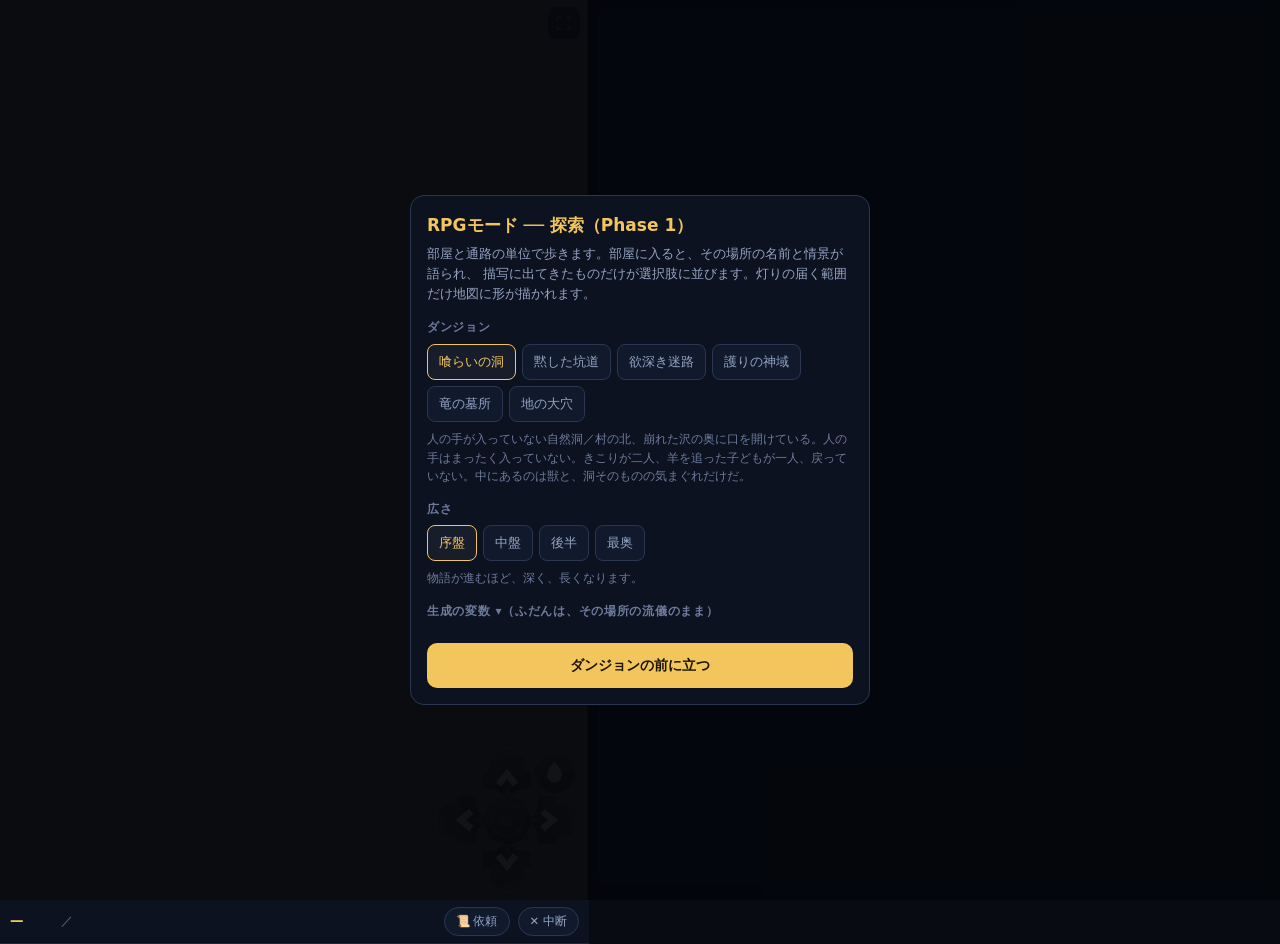
<file: rpgexp.html>
<!DOCTYPE html>
<html lang="ja">
<head>
<meta charset="utf-8">
<meta name="viewport" content="width=device-width,initial-scale=1,viewport-fit=cover,maximum-scale=1,user-scalable=no">
<meta name="theme-color" content="#080b12">
<title>RPGモード 探索</title>
</head>
<body>
<div class="wrap">
  <div class="topbar">
    <b id="dunname">—</b>
    <span class="spot" id="spot"></span>
    <span class="sp"></span>
    <button class="tb" id="tb_info">📜 依頼</button>
    <button class="tb" id="mapx">✕ 中断</button>
  </div>
  <div class="side">
    <div class="narr" id="narr"></div>
    <div class="fade" id="nfade"></div>
    <button class="more" id="nmore"><span class="mchev">▼</span> 続きがある</button>
  </div>
  <div class="mapwrap" id="mapwrap">
    <div id="mapsvg"></div>
    <div class="entryart" id="entryart"><div class="ea_btns" id="ea_btns"></div></div>
    <button class="mapbig mapui" id="mz_full" title="地図を大きく">⛶</button>
    <div class="pad" id="pad">
      <svg viewBox="20 20 154 154" aria-label="操作盤">
        <defs><linearGradient id="brs" x1="0" y1="0" x2="0.3" y2="1"><stop offset="0" stop-color="#7a6334"/><stop offset="0.5" stop-color="#4a3a1a"/><stop offset="1" stop-color="#2a2110"/></linearGradient></defs>
        <g id="pd_n" class="pd"><path class="plate" d="M70 64 V44 H77 V33 L86 23 H104 L113 33 V44 H120 V64 L112 64 L104 66 L95 76 L86 66 L78 64 Z"/><path class="ar" d="M83.5 57 L95 43 L106.5 57 L101 61 L95 53.5 L89 61 Z"/></g>
        <g id="pd_e" class="pd" transform="rotate(90 95 95)"><path class="plate" d="M70 64 V44 H77 V33 L86 23 H104 L113 33 V44 H120 V64 L112 64 L104 66 L95 76 L86 66 L78 64 Z"/><path class="ar" d="M83.5 57 L95 43 L106.5 57 L101 61 L95 53.5 L89 61 Z"/></g>
        <g id="pd_s" class="pd" transform="rotate(180 95 95)"><path class="plate" d="M70 64 V44 H77 V33 L86 23 H104 L113 33 V44 H120 V64 L112 64 L104 66 L95 76 L86 66 L78 64 Z"/><path class="ar" d="M83.5 57 L95 43 L106.5 57 L101 61 L95 53.5 L89 61 Z"/></g>
        <g id="pd_w" class="pd" transform="rotate(270 95 95)"><path class="plate" d="M70 64 V44 H77 V33 L86 23 H104 L113 33 V44 H120 V64 L112 64 L104 66 L95 76 L86 66 L78 64 Z"/><path class="ar" d="M83.5 57 L95 43 L106.5 57 L101 61 L95 53.5 L89 61 Z"/></g>
        <g id="pd_c" class="pd c">
          <path class="plate" d="M95 68 L112 75 L122 95 L112 115 L95 122 L78 115 L68 95 L78 75 Z"/>
          <g class="gt"><path d="M95 70v-7M95 120v7M70 95h-7M120 95h7M78 78l-5-5M112 112l5 5M112 78l5-5M78 112l-5 5"/></g>
          <circle class="gr" cx="95" cy="95" r="16" fill="none"/>
          <circle class="gr2" cx="95" cy="95" r="6.5"/>
        </g>
        <g id="pd_k" class="pd k" transform="translate(143,47) scale(0.86)">
          <path class="plate" d="M0 -26 L18 -18 L26 0 L18 18 L0 26 L-18 18 L-26 0 L-18 -18 Z"/>
          <path class="fl" d="M0 -13c5.5 6.5 8.5 10.5 8.5 15.5 0 5.2-3.8 9.2-8.5 9.2s-8.5-4-8.5-9.2c0-5 3-9 8.5-15.5z"/>
        </g>
      </svg>
    </div>
    <div class="sheet" id="sheet">
      <div class="sheethead"><span id="sheettl">行動</span><button id="sheetx">✕</button></div>
      <div id="sheetbody"></div>
    </div>
  </div>
  <div class="entrybar" id="entrybar"></div>
  <div class="party" id="party"></div>
</div>

<div class="setup bookov" id="askov"><div class="card">
  <h1>ダンジョンから出ますか？</h1>
  <div id="askbody"></div>
  <p class="askbtns"><button class="opt" id="ask_no">まだ戻らない</button>
    <button class="start" id="ask_yes" style="margin:0;width:auto;flex:1">外へ出る</button></p>
</div></div>

<div class="setup bookov" id="bookov"><div class="card">
  <h1>帳面</h1>
  <div id="bookbody"></div>
  <p style="margin:14px 0 0"><button class="opt" id="bookx">とじる</button></p>
</div></div>

<div class="setup" id="setup"><div class="card">
  <h1>RPGモード ── 探索（Phase 1）</h1>
  <p class="lead">部屋と通路の単位で歩きます。部屋に入ると、その場所の名前と情景が語られ、
    描写に出てきたものだけが選択肢に並びます。灯りの届く範囲だけ地図に形が描かれます。</p>
  <h2>ダンジョン</h2>
  <div class="opts" id="dopts"></div>
  <div class="dsub" id="dsub"></div>
  <h2>広さ</h2>
  <div class="opts" id="ropts"></div>
  <div class="dsub">物語が進むほど、深く、長くなります。</div>
  <h2 id="vtog" style="cursor:pointer">生成の変数 ▾（ふだんは、その場所の流儀のまま）</h2>
  <div id="vwrap" style="display:none"><div id="vopts"></div>
  <div class="dsub">流儀＝その場所らしい地形。喰らいの洞は曲がりくねった洞窟、黙した坑道は長い直線の坑道、欲深き迷路は枝分かれと回廊、護りの神域は広く丸い間。</div></div>
  <button class="start" id="go">ダンジョンの前に立つ</button>
</div></div>

<style>
:root{
  --ground:#080b12; --panel:#0d1220; --panel2:#111a2c;
  --line:#1e2740; --line2:#2b3752;
  --ink:#dde5f5; --ink2:#94a4c4; --ink3:#6c7b9c;
  --gold:#f2c65c; --ok:#7de8a4; --mid:#7fd4ff; --ng:#ff8f8f; --warn:#ffc06a;
  --font:"Hiragino Kaku Gothic ProN","Noto Sans JP","Yu Gothic",system-ui,sans-serif;
}
*{box-sizing:border-box}
html,body{height:100%}
html,body{overscroll-behavior:none}
body{margin:0;background:var(--ground);color:var(--ink);font-family:var(--font);
  font-size:13.5px;line-height:1.62;-webkit-text-size-adjust:100%;
  position:fixed;inset:0;overflow:hidden}
.wrap{display:flex;flex-direction:column;height:100svh}
.top{flex:0 0 auto;display:flex;align-items:center;gap:6px;padding:8px 10px;
  flex-wrap:nowrap;overflow:hidden;
  border-bottom:1px solid var(--line);background:var(--panel)}
.top b{color:var(--gold);font-size:14px;white-space:nowrap;flex:0 1 auto;
  min-width:3.2em;overflow:hidden;text-overflow:ellipsis}
.top .sp{flex:1}
.top .spot{font-size:12px;color:var(--ink2);white-space:nowrap;overflow:hidden;
  text-overflow:ellipsis;max-width:11em}
.top .spot:before{content:"／ ";color:var(--ink3)}
.chip{flex:0 0 auto;font-size:11px;color:var(--ink2);border:1px solid var(--line2);
  border-radius:999px;padding:2px 9px;white-space:nowrap;background:var(--panel2)}
@media (max-width:392px){ .top .spot{display:none} .chip{padding:2px 7px;font-size:10.5px} }
.chip.on{color:var(--gold);border-color:var(--gold)}
.mapwrap{flex:0 0 42svh;position:relative;overflow:hidden;background:#7f7866;
  border-top:2px solid #241f14;touch-action:none;user-select:none;-webkit-user-select:none}
#mapsvg{position:absolute;inset:0}
#mapsvg svg{position:absolute;display:block;will-change:left,top,width}
/* 入口の前：地図の代わりに、その場所の情景を出す */
.entryart{position:absolute;inset:0;z-index:7;display:none;background:#0b0a08 center/cover no-repeat}
.entryart.on{display:block}
.entryart:before{content:"";position:absolute;inset:0;
  background:linear-gradient(180deg,rgba(8,6,4,.15) 0%,rgba(8,6,4,0) 34%,rgba(8,6,4,.72) 82%,rgba(8,6,4,.92) 100%)}
.ea_btns{position:absolute;left:0;right:0;bottom:0;display:flex;gap:8px;align-items:stretch;
  padding:10px 12px calc(10px + env(safe-area-inset-bottom,0px))}
.ea_btns button{font:inherit;border-radius:11px;cursor:pointer;padding:11px 8px;
  background:rgba(18,14,8,.78);color:#e6dcc4;border:1px solid #6b5a30;font-size:13px;
  backdrop-filter:blur(3px);flex:1 1 0}
.ea_btns button.main{flex:1.9 1 0;font-size:17px;font-weight:700;color:#1a1305;letter-spacing:.16em;
  background:linear-gradient(180deg,#f0d489,#c69a3c);border-color:#f4e2a8;
  box-shadow:0 4px 16px rgba(0,0,0,.5)}
.ea_btns button:active{transform:translateY(1px)}
.mapbig{position:absolute;top:6px;right:6px;z-index:5;width:34px;height:34px;border-radius:9px;
  border:1px solid rgba(201,162,74,.4);background:rgba(22,17,9,.6);color:#f6efd9;
  font-size:15px;cursor:pointer;padding:0}
body.mapbig .mapwrap{position:fixed;inset:0;z-index:12;flex:none;border:0}
body.mapbig .mapbig{background:rgba(22,17,9,.8)}
/* 全画面は「地図を見るだけ」。操作盤と行動シートは伏せる */
body.mapbig .pad,body.mapbig .sheet{display:none!important}
.pad{position:absolute;right:2px;bottom:2px;z-index:5;width:152px;height:152px;
  transition:opacity .2s}
.pad.away{opacity:0;pointer-events:none}
.pad svg{width:100%;height:100%;overflow:visible}
.pd{cursor:pointer}
.pd .plate{fill:url(#brs);fill-opacity:.62;stroke:#c9a24a;stroke-opacity:.32;stroke-width:1.6;
  stroke-linejoin:round}
.pd .ar{fill:#efe9dc}
.pd.unex .ar{fill:#fff;filter:drop-shadow(0 0 3px rgba(255,255,255,.4))}
.pd.unex .plate{stroke-opacity:.8;fill-opacity:.72}
.pd.shut .ar{fill:#d08a7a}
.pd.shut .plate{stroke:#a03434;stroke-opacity:.85}
.pd.off{opacity:.22;pointer-events:none}
.pd:active .plate{fill-opacity:.95}
.pd.c .gr,.pd.c .gt{stroke:#6f6a58;stroke-width:3.4;fill:none;stroke-linecap:round}
.pd.c .gr2{fill:#6f6a58}
.pd.c.has .plate{fill-opacity:.8;stroke-opacity:.95}
.pd.c.has .gr,.pd.c.has .gt{stroke:#f2c65c}
.pd.c.has .gr2{fill:#f2c65c}
.pd.c.has{animation:cglow 1.9s infinite}
@keyframes cglow{50%{filter:drop-shadow(0 0 8px rgba(242,198,92,.5))}}
.pd.k .fl{fill:#efe9dc}
.pd.k.has .fl{fill:#fff;filter:drop-shadow(0 0 4px rgba(255,255,255,.4))}
.pd.k.off{opacity:.22;pointer-events:none}
.entrybar{flex:0 0 auto;display:none;gap:8px;align-items:stretch;padding:8px 10px 4px}
.entrybar.on{display:flex}
.entrybar button{font:inherit;border-radius:11px;cursor:pointer;padding:10px 6px;
  border:1px solid var(--line2);background:var(--panel2);color:var(--ink2);font-size:12.5px;flex:1 1 0}
.entrybar button.main{flex:1.7 1 0;font-size:16px;font-weight:700;color:#1a1305;
  background:var(--gold);border-color:var(--gold)}
.pad.lockpad .pd:not(.c){opacity:.16;pointer-events:none}
.topbar{flex:0 0 auto;display:flex;align-items:center;gap:8px;padding:7px 10px;
  background:var(--panel);border-bottom:1px solid var(--line)}
.topbar b{color:var(--gold);font-size:13.5px;white-space:nowrap;flex:0 1 auto;
  min-width:3.2em;overflow:hidden;text-overflow:ellipsis}
.topbar .spot{font-size:11.5px;color:var(--ink2);white-space:nowrap;overflow:hidden;
  text-overflow:ellipsis;max-width:9em}
.topbar .spot:before{content:"／ ";color:var(--ink3)}
.topbar .sp{flex:1}
.tb{flex:0 0 auto;font:inherit;font-size:11.5px;color:var(--ink2);background:var(--panel2);
  border:1px solid var(--line2);border-radius:999px;padding:4px 11px;cursor:pointer;white-space:nowrap}
.sheet{position:absolute;left:8px;right:8px;bottom:8px;max-height:calc(100% - 52px);z-index:6;
  touch-action:pan-y;
  background:var(--panel);border:1px solid var(--line2);border-radius:12px;
  display:none;flex-direction:column;box-shadow:0 -8px 28px rgba(0,0,0,.55)}
.sheet.on{display:flex}
.sheethead{display:flex;justify-content:space-between;align-items:center;
  padding:8px 12px 4px;color:var(--ink3);font-size:11.5px;flex:0 0 auto}
.sheethead button{font:inherit;font-size:13px;width:30px;height:30px;border-radius:8px;
  border:1px solid var(--line2);background:var(--panel2);color:var(--ink2);cursor:pointer}
#sheetbody{overflow-y:auto;overscroll-behavior:contain;padding:2px 8px 8px;display:flex;flex-direction:column;gap:6px;
  -webkit-overflow-scrolling:touch}
.statline{display:flex;align-items:center;gap:10px;font-size:11px;color:var(--ink3);
  padding:5px 4px 2px;flex-wrap:wrap}
.statline .on{color:var(--gold)}
.statline button{font:inherit;font-size:11px;color:var(--ink2);background:var(--panel2);
  border:1px solid var(--line2);border-radius:999px;padding:2px 10px;cursor:pointer}
.side{flex:1 1 auto;display:flex;flex-direction:column;min-height:0;padding:8px 10px 0;
  position:relative}
.narr{flex:1 1 0;overflow-y:auto;overscroll-behavior:contain;min-height:7.5em;padding:9px 12px;
  background:var(--panel);border:1px solid var(--line);border-radius:10px;
  -webkit-overflow-scrolling:touch}
.narr p{margin:0 0 7px}
.narr p:last-child{margin-bottom:0}
.side{position:relative}
.more{position:absolute;left:50%;transform:translateX(-50%);bottom:12px;z-index:4;
  display:none;align-items:center;gap:5px;font:inherit;font-size:11px;color:#1a1305;
  background:var(--gold);border:0;border-radius:999px;padding:3px 12px;cursor:pointer;
  box-shadow:0 2px 10px rgba(0,0,0,.5)}
.more.on{display:inline-flex}
.more .mchev{display:inline-block;animation:mbob 1.5s infinite}
@keyframes mbob{50%{transform:translateY(3px)}}
.fade{position:absolute;left:10px;right:10px;bottom:0;height:44px;z-index:3;pointer-events:none;
  border-radius:0 0 10px 10px;opacity:0;transition:opacity .2s;
  background:linear-gradient(to bottom,rgba(13,18,32,0),rgba(13,18,32,.96))}
.fade.on{opacity:1}
.narr .cap{color:var(--gold);font-weight:700;font-size:14.5px;margin:0 0 6px;
  padding-top:6px;border-top:1px dashed var(--line2)}
.narr .cap:first-child{border-top:0;padding-top:0}
.narr .em{color:var(--gold)}
.narr .sys{color:var(--mid);font-size:12.5px}
.narr .bad{color:var(--ng);font-size:12.5px}
.choices{flex:0 1 auto;min-height:0;display:flex;flex-direction:column;gap:6px;padding:8px 0 0;
  max-height:min(212px,34svh);overflow-y:auto;-webkit-overflow-scrolling:touch}
.choices .btn{flex:0 0 auto}
.btn{appearance:none;width:100%;text-align:left;font:inherit;font-size:13.5px;
  color:var(--ink);background:var(--panel2);border:1px solid var(--line2);
  border-radius:9px;padding:9px 12px;cursor:pointer}
.btn:active{background:#18233a}
.btn .k{color:var(--ink3);font-size:11.5px;margin-left:6px}
.btn.go{border-color:#33507a}
.btn.act{border-color:var(--gold);color:var(--gold)}
.party{flex:0 0 auto;display:grid;grid-template-columns:repeat(3,1fr);gap:5px;padding:7px 10px 8px}
.pm{background:var(--panel);border:1px solid var(--line);border-radius:8px;
  padding:6px 5px;min-width:0;display:flex;align-items:baseline;justify-content:center;gap:6px}
.pm .n{font-size:11.5px;color:var(--ink2);white-space:nowrap;overflow:hidden;text-overflow:ellipsis}
.pm .h{font-size:13.5px;font-variant-numeric:tabular-nums;color:var(--ink3)}
.pm .h b{font-weight:700;color:var(--ok)}
.pm .h b.mid{color:var(--warn)}
.pm .h b.low{color:var(--ng)}
.pm.back{background:#0b101c}

body.land .wrap{display:grid;grid-template-columns:46% 1fr;grid-template-rows:1fr auto}
body.land .mapwrap{grid-column:1;grid-row:1/3;height:100svh;flex:none;border-top:0;border-right:2px solid #241f14}
body.land .side{grid-column:2;grid-row:1;min-height:0}
body.land .party{grid-column:2;grid-row:2}
.askrow{display:flex;justify-content:space-between;gap:10px;margin:5px 0;font-size:12.5px}
.askrow span{color:var(--ink3)}
.askrow b{color:var(--ink);text-align:right}
.askrow b.ok{color:var(--ok)}
.askrow b.ng{color:var(--warn)}
.gotlist{max-height:150px;overflow-y:auto;margin:2px 0 8px;padding:6px 8px;
  border:1px solid rgba(255,255,255,.10);border-radius:8px;background:rgba(255,255,255,.03)}
.gotrow{display:flex;justify-content:space-between;gap:8px;align-items:baseline;
  font-size:12px;padding:3px 0;border-bottom:1px solid rgba(255,255,255,.05)}
.gotrow:last-child{border-bottom:0}
.gotrow b{color:var(--ok);flex:0 0 auto}
.gotrow .cz{display:inline-block;margin-left:4px;padding:0 4px;border-radius:4px;
  font-style:normal;font-size:10px;color:var(--warn);border:1px solid var(--warn)}
.gotrow span{color:var(--ink3);text-align:right;min-width:0}
.askbtns{display:flex;gap:8px;align-items:center;margin:16px 0 0}
.pd.out .ar{fill:#9fe6c0}
.pd.out .plate{stroke:#7de8a4;stroke-opacity:.75}
.bookov{display:none !important}
.bookov.on{display:flex !important}
.setup{position:fixed;inset:0;background:rgba(4,6,11,.94);display:flex;
  align-items:center;justify-content:center;padding:18px;z-index:9}
.card{width:100%;max-width:460px;max-height:88svh;overflow-y:auto;background:var(--panel);
  border:1px solid var(--line2);border-radius:14px;padding:16px}
.card h1{margin:0 0 4px;font-size:17px;color:var(--gold)}
.card .lead{margin:0 0 14px;color:var(--ink2);font-size:12.5px}
.card h2{margin:14px 0 6px;font-size:12px;color:var(--ink3);font-weight:600;letter-spacing:.06em}
.opts{display:flex;flex-wrap:wrap;gap:6px}
.opt{font:inherit;font-size:12.5px;color:var(--ink2);background:var(--panel2);
  border:1px solid var(--line2);border-radius:8px;padding:7px 11px;cursor:pointer}
.opt.on{color:var(--gold);border-color:var(--gold);background:#181d2c}
.card .dsub{color:var(--ink3);font-size:11.5px;margin-top:8px;line-height:1.6}
.start{margin-top:16px;width:100%;font:inherit;font-size:14px;color:#1a1305;
  background:var(--gold);border:0;border-radius:10px;padding:11px;cursor:pointer;font-weight:700}
.vrow{display:flex;align-items:flex-start;gap:8px;margin:7px 0}
.vrow .vlab{flex:0 0 5.4em;font-size:11.5px;color:var(--ink3);padding-top:8px}
.vrow .opts{flex:1}
.vrow .opt{padding:5px 9px;font-size:11.5px}
</style>
<script>/* 文章の組み合わせエンジン。
   {a|b|c} で言い換え（入れ子OK）、$name で状況に応じた語を差し込む。
   ・expand() … 1つ選んで文章にする
   ・count()  … 何通りあるかを数える
   ブラウザにもそのまま載せるので、依存は持たない。                     */
(function (root, factory) {
  var api = factory();
  if (typeof module !== 'undefined' && module.exports) module.exports = api;
  root.VARI = api;
})(typeof self !== 'undefined' ? self : this, function () {
  'use strict';

  /* ---------- 解析 ---------- */
  function parse(str) {
    var pos = 0;
    function seq(stop) {
      var items = [], buf = '';
      function flush() { if (buf) { items.push({ t: 'lit', v: buf }); buf = ''; } }
      while (pos < str.length) {
        var ch = str[pos];
        if (stop && (ch === '|' || ch === '}')) break;
        if (ch === '{') { pos++; flush(); items.push(alt()); continue; }
        if (ch === '$') {
          var m = /^\$([a-zA-Z_][a-zA-Z0-9_]*)/.exec(str.slice(pos));
          if (m) { pos += m[0].length; flush(); items.push({ t: 'var', v: m[1] }); continue; }
        }
        buf += ch; pos++;
      }
      flush();
      return { t: 'seq', v: items };
    }
    function alt() {
      var opts = [seq(true)];
      while (str[pos] === '|') { pos++; opts.push(seq(true)); }
      if (str[pos] === '}') pos++;
      return { t: 'alt', v: opts };
    }
    return seq(false);
  }

  /* ---------- 数える ---------- */
  function count(node, vars) {
    if (typeof node === 'string') node = parse(node);
    switch (node.t) {
      case 'lit': return 1;
      case 'var': return (vars && vars[node.v]) || 1;
      case 'seq': return node.v.reduce(function (a, n) { return a * count(n, vars); }, 1);
      case 'alt': return node.v.reduce(function (a, n) { return a + count(n, vars); }, 0);
    }
    return 1;
  }

  /* ---------- 1つ選ぶ ---------- */
  function expand(node, ctx, rnd) {
    rnd = rnd || Math.random;
    if (typeof node === 'string') node = parse(node);
    switch (node.t) {
      case 'lit': return node.v;
      case 'var':
        var f = ctx && ctx[node.v];
        return typeof f === 'function' ? f() : (f == null ? '' : String(f));
      case 'seq': return node.v.map(function (n) { return expand(n, ctx, rnd); }).join('');
      case 'alt': return expand(node.v[Math.floor(rnd() * node.v.length)], ctx, rnd);
    }
    return '';
  }

  return { parse: parse, count: count, expand: expand };
});

/* =========================================================
   VORTEX OF THREE — 装備の元ネタ（街と探索ページの共通データ）
   ・武器／防具／装身具の素の性能
   ・呪いの種類と効き目
   ・拾いものの抽選、名前、効き目の一行、値付け
   このファイルは本編（index.html）と探索ページの両方に埋め込まれる。
   どちらか片方だけを直すと数字がずれるので、必ずここを直すこと。
   ========================================================= */
function grnd(){ return Math.random(); }
/* ================= 装備 =================
   宝箱から出るのは武器・防具・装身具。同じ品でも出来には幅があり（＋0〜＋3）、
   稀に呪われている。拾った時点では正体が分からず、身につけてはじめて分かる。 */
var GEAR = {
  weapon: [
    { b:'club',   n:'木の棍棒',     t:1, atk:1 },
    { b:'sword',  n:'鉄の剣',       t:1, atk:1 },
    { b:'axe',    n:'戦斧',         t:2, atk:2, spd:-1 },
    { b:'long',   n:'鋼の長剣',     t:2, atk:2 },
    { b:'silver', n:'銀の刃',       t:3, atk:3, spd:1 },
    { b:'fang',   n:'竜牙の剣',     t:4, atk:4 }
  ],
  armor: [
    { b:'leather',n:'革の胴',       t:1, hp:3 },
    { b:'chain',  n:'鎖帷子',       t:2, hp:5 },
    { b:'plate',  n:'鋼の胸当て',   t:3, hp:8, spd:-1 },
    { b:'mith',   n:'聖銀の鎧',     t:4, hp:11 }
  ],
  trinket: [
    { b:'ring',   n:'銅の環',       t:1, spd:1 },
    { b:'charm',  n:'木彫りの護符', t:1, hp:2 },
    { b:'pow',    n:'力の指輪',     t:2, atk:1 },
    { b:'boots',  n:'俊足の靴',     t:2, spd:2 },
    { b:'life',   n:'生命の護符',   t:3, hp:5 },
    { b:'sign',   n:'古びた聖印',   t:3, atk:1, hp:3 }
  ]
};
/* 呪い。品そのものは腕が立つことが多い。身につけるまで分からず、
   一度つけたらその探索のあいだ外せない（街での解呪は次の段） */
var CURSES = {
  drain: { n:'蝕む',   t:'戦いのたび、持ち主が削られる（戦闘後 -2）', atk:1 },
  heavy: { n:'重い',   t:'身体が思うように動かない（素早さ -3）',     spd:-3 },
  greed: { n:'貪る',   t:'傷薬の効きが半分になる',                    atk:1 },
  frail: { n:'脆い',   t:'守りが薄くなる（HP -4）',                   hp:-4 }
};
var SLOTNAME = { weapon:'武器', armor:'防具', t1:'装身具', t2:'装身具' };
var VAGUE = { weapon:'刃物のような何か', armor:'身を守る何か', trinket:'小さな品' };
var _gid = 1;
function rollGear(rar){
  var ks = ['weapon','armor','trinket'];
  var k = ks[Math.floor(grnd() * 3)];
  var top = rar === 3 ? 4 : rar === 2 ? 3 : 2;
  var cand = GEAR[k].filter(function(g){ return g.t <= top; });
  var pick = cand[Math.min(cand.length - 1,
    Math.floor(Math.pow(grnd(), rar === 3 ? 0.6 : rar === 2 ? 0.85 : 1.35) * cand.length))];
  var plus = 0, r2 = grnd();
  if (rar === 1) plus = r2 < 0.62 ? 0 : r2 < 0.92 ? 1 : 2;
  else if (rar === 2) plus = r2 < 0.34 ? 0 : r2 < 0.74 ? 1 : r2 < 0.94 ? 2 : 3;
  else plus = r2 < 0.16 ? 1 : r2 < 0.62 ? 2 : 3;
  var curse = null;
  if (grnd() < (rar === 3 ? 0.28 : rar === 2 ? 0.16 : 0.08)){
    var cks = Object.keys(CURSES);
    curse = cks[Math.floor(grnd() * cks.length)];
    plus = Math.max(plus, rar === 1 ? 1 : 2);
  }
  return { u:'g' + (_gid++), k:k, b:pick.b, plus:plus, curse:curse, idd:0 };
}
function gearDef(it){
  var pool = GEAR[it.k];
  for (var i = 0; i < pool.length; i++) if (pool[i].b === it.b) return pool[i];
  return pool[0];
}
function gearStats(it){
  var d = gearDef(it), c = it.curse ? CURSES[it.curse] : null;
  var atk = d.atk || 0, hp = d.hp || 0, spd = d.spd || 0;
  /* ＋値は、その品がいちばん得意な数字に乗る */
  if (it.plus){
    if (d.atk) atk += it.plus;
    else if (d.hp) hp += it.plus;
    else if (d.spd) spd += it.plus;
  }
  return {
    atk: atk + ((c && c.atk) || 0),
    hp:  hp  + ((c && c.hp)  || 0),
    spd: spd + ((c && c.spd) || 0)
  };
}
function gearName(it){
  if (!it.idd) return VAGUE[it.k] + '？';
  return (it.curse ? CURSES[it.curse].n : '') + gearDef(it).n + (it.plus ? '＋' + it.plus : '');
}
function gearLine(it){
  if (!it.idd) return '正体は、身につけてみるまで分からない';
  var s = gearStats(it), out = [];
  if (s.atk) out.push('攻撃 ' + (s.atk > 0 ? '+' : '') + s.atk);
  if (s.hp)  out.push('HP ' + (s.hp > 0 ? '+' : '') + s.hp);
  if (s.spd) out.push('素早さ ' + (s.spd > 0 ? '+' : '') + s.spd);
  if (it.curse) out.push('呪：' + CURSES[it.curse].t);
  return out.join('／') || 'これといった効き目はない';
}
function gearBonus(p){
  var b = { atk:0, hp:0, spd:0 };
  ['weapon','armor','t1','t2'].forEach(function(sl){
    var it = p.eq && p.eq[sl];
    if (!it) return;
    var s = gearStats(it);
    b.atk += s.atk; b.hp += s.hp; b.spd += s.spd;
  });
  return b;
}
/* 装備が変わると最大HPも変わる。増えた分は、そのまま体力になる */
function applyGear(p){
  var was = p.mx;
  p.mx = Math.max(1, (p.base || p.mx) + gearBonus(p).hp);
  if (p.mx > was) p.hp += (p.mx - was);
  p.hp = Math.max(0, Math.min(p.mx, p.hp));
}
function hasCurse(p, ck){
  return ['weapon','armor','t1','t2'].some(function(sl){
    var it = p.eq && p.eq[sl];
    return it && it.idd && it.curse === ck;
  });
}


/* 値打ち。等級と＋値で決まる。呪われた品は、正体が知れていれば買い叩かれる */
function gearValue(it){
  var d = gearDef(it);
  var v = 18 * d.t + 22 * (it.plus || 0);
  if (it.idd && it.curse) v = Math.round(v * 0.5);
  return Math.max(8, v);
}
function gearSell(it){
  return it.idd ? Math.max(4, Math.round(gearValue(it) / 3)) : 12;  /* 見ずに売れば、二束三文 */
}
if (typeof module !== 'undefined' && module.exports)
  module.exports = { GEAR:GEAR, CURSES:CURSES, SLOTNAME:SLOTNAME, VAGUE:VAGUE,
    rollGear:rollGear, gearDef:gearDef, gearStats:gearStats, gearName:gearName,
    gearLine:gearLine, gearValue:gearValue, gearSell:gearSell };

/* ダンジョンの設定。
   open … プレイヤーに開示する。クエスト選択の画面に出る
   hush … 裏設定。プレイヤーには見せないが、語彙・出来事・敵の傾向を決める
   V    … 語彙。同じ出来事の文でも、ここが差し替わることで別の場所に読める
   tags … この場所に出しうる出来事の種類
   mix  … 出来事の出やすさ（罠・敵・宝・人）                            */

const DUNGEONS = {
  /* ============ 1. 人がいない、罠と敵だらけ ============ */
  beast: {
    id: 'beast',
    size: 'm',        /* 入口をくぐれる大きさの上限 */
    name: '喰らいの洞',
    sub: '人の手が入っていない自然洞',
    danger: 1,
    open:
      '村の北、崩れた沢の奥に口を開けている。人の手はまったく入っていない。'
      + 'きこりが二人、羊を追った子どもが一人、戻っていない。'
      + '中にあるのは獣と、洞そのものの気まぐれだけだ。',
    hush:
      '獣道の崩落でできた自然洞。知性のあるものは棲んでいない。'
      + '罠はすべて自然のもの——落盤、地割れ、よどんだ毒気、抜ける床。'
      + 'だから「仕掛け」の語は使わない。人工物も、文字も、明かりも出てこない。'
      + '奥の主は特別な存在ではなく、単に一番大きく育った個体である。',
    V: {
      place: '{洞|洞窟|岩の裂け目}',
      trace: '{獣の掻き跡|抜け落ちた毛|噛み砕かれた骨}',
      who2:  '{戻らなかったきこり|羊を追った子ども|迷い込んだ誰か}',   // 入って、戻らなかった者たち
      lord:  '{けもの|一番大きな個体|主}',
      smell: '{獣の匂い|濡れた毛の匂い|すえた息}',
      sound: '{遠い唸り|滴る水|自分たちの足音}',
      light: '{松明の輪|手にした灯り}'
    },
    tags: ['nature', 'beast', 'wild'],
    mix: { trap: 3, enemy: 4, loot: 1, human: 0 }
  },

  /* ============ 2. かつて人が住んでいた、罠が多い ============ */
  mine: {
    id: 'mine',
    size: 's',        /* 入口をくぐれる大きさの上限 */
    name: '黙した坑道',
    sub: '住人の絶えた鉱山',
    danger: 2,
    open:
      'かつて三十人が暮らした鉱山の坑道。ある年の冬、住人はひとり残らず姿を消した。'
      + '家財も、掘り出した鉱石も、そのまま置き去りにされている。'
      + '持ち出そうとした者が何人か向かい、そのうち何人かは戻ってこなかった。',
    hush:
      '住人は疫病で全滅した。仕掛けは、彼らが自分たちの財を守るために自ら組んだもの。'
      + 'つまり罠は「悪意」ではなく「留守番」である。'
      + '生活の跡が生々しく残っているのがこの場所の肌ざわりで、'
      + '出てくる死体はほとんどが後から来た盗掘者のほう。'
      + '奥の主は、最後まで坑道に残った鉱夫長の成れの果て。',
    V: {
      place: '{坑道|旧坑|地下の住まい}',
      trace: '{生活の跡|使いかけの道具|冷えたかまど}',
      who2:  '{先に入った者|盗掘者|欲を出した誰か}',
      lord:  '{坑道|仕掛け|残された意志}',
      smell: '{かびの匂い|石炭の匂い|人の暮らしの名残}',
      sound: '{梁の軋み|どこかで落ちる石|風が坑を抜ける音}',
      light: '{松明の輪|壁に残った灯り台}'
    },
    tags: ['made', 'trap', 'relic', 'human'],
    mix: { trap: 4, enemy: 2, loot: 3, human: 1 }
  },

  /* ============ 3. 宝が巧妙に隠され、冒険者も多い ============ */
  maze: {
    id: 'maze',
    size: 'm',        /* 入口をくぐれる大きさの上限 */
    name: '欲深き迷路',
    sub: '財宝が眠ると伝わる人工迷宮',
    danger: 3,
    open:
      '誰が、何のために造ったのかは分かっていない。'
      + 'ただ「財宝が眠る」という話だけが独り歩きし、腕自慢が絶えず集まってくる。'
      + '入口には常に何人かの姿があり、奥へ行くほど人は減る。',
    hush:
      '迷宮そのものが宝を守るために造られた仕掛けの塊で、'
      + '通路の形も、宝の隠し方も、挑む者を試すように出来ている。'
      + 'ここでの危険は罠と敵だけではない——同じ宝を狙う人間が、いちばん厄介である。'
      + '奥の主は、最初にこの迷宮を攻略しかけて取り込まれた冒険者。',
    V: {
      place: '{迷宮|回廊|石組みの通路}',
      trace: '{先客の血痕|削られた壁の目印|途中で捨てられた装備}',
      who2:  '{冒険者|同じ宝を狙う連中|腕自慢}',
      lord:  '{迷宮|仕掛けを組んだ者|最奥の主}',
      smell: '{油の匂い|鉄と血の匂い|人いきれ}',
      sound: '{遠くで人の声|金属が擦れる音|誰かの短い悲鳴}',
      light: '{松明の輪|壁の燭台の名残}'
    },
    tags: ['made', 'trap', 'loot', 'human', 'rival'],
    mix: { trap: 4, enemy: 3, loot: 4, human: 3 }
  },

  /* ============ 4. 竜と取り巻きが遺物を護る神域 ============ */
  shrine: {
    id: 'shrine',
    size: 'l',        /* 入口をくぐれる大きさの上限 */
    name: '護りの神域',
    sub: '竜が遺物を護る聖域',
    danger: 4,
    open:
      '山ひとつをくり抜いて造られた地下神殿。奥に「触れてはならぬもの」が眠り、'
      + '竜がそれを護っていると伝わる。近づく者は絶えて久しい。'
      + '——だが今年、山の水が枯れた。原因は、おそらく奥にある。',
    hush:
      '竜はもともと人間の守り手で、遺物を封じるために自ら竜となった。'
      + '取り巻きは、同じ誓いを立てた信徒の成れの果てである。'
      + 'つまりここの敵は「襲ってくる怪物」ではなく「務めを果たしている者たち」で、'
      + 'その分だけ言葉に敬意と哀れが混じる。'
      + '罠は物理ではなく結界・幻・試練の形をとる。文字と灯りが多い。',
    V: {
      place: '{神域|地下神殿|石の回廊}',
      trace: '{古い刻印|供物の跡|すり減った祈りの床}',
      who2:  '{巡礼者|誓いを立てた者|かつての信徒}',
      lord:  '{竜|護り手|眠るもの}',
      smell: '{焚いた香|乾いた石|雷を待つ空気}',
      sound: '{詠唱のような残響|低く長い呼吸|石が石に触れる音}',
      light: '{松明の輪|絶えず燃えている灯明}'
    },
    tags: ['holy', 'relic', 'ward', 'dragon'],
    mix: { trap: 2, enemy: 3, loot: 2, human: 1 }
  },
  /* ============ 5. 竜たちが死にに来る谷。大きな者が主役になる ============ */
  grave: {
    id: 'grave',
    size: 'l',        /* 入口をくぐれる大きさの上限 */
    name: '竜の墓所',
    sub: '竜が死にに来ると伝わる谷',
    danger: 4,
    open:
      '山の裏側に、口を開けたままの谷がある。竜は死期を悟るとここへ来る——と、'
      + '古い羊飼いは言う。谷底には確かに骨がある。それも、家ほどの大きさの。'
      + '入口は崩れた岩門で、大きな者でも身を屈めずに入れる。',
    hush:
      'ここは墓であって巣ではない。棲みついているのは、骨に群がる腐肉喰らいと、'
      + '弔いを続ける古い眷属たち。だから敵意は薄く、しかし触れれば容赦がない。'
      + '罠は仕掛けではなく、崩れかけた足場と、骨の下に溜まった瘴気。'
      + '奥にいるのは、まだ死にきっていない一頭である。',
    V: {
      place: '{墓所|谷|骨の平地}',
      trace: '{風化した鱗|抜け落ちた牙|折れた翼の骨}',
      who2:  '{弔いに来た者|鱗を狙った盗人|骨を数えに来た学者}',
      lord:  '{まだ死にきっていない一頭|最後の一頭|古い眷属}',
      smell: '{乾いた骨の匂い|冷えた灰の匂い|かすかな硫黄}',
      sound: '{風が骨を鳴らす音|遠い羽ばたき|自分たちの足音}',
      light: '{松明の輪|谷の口から差す光}'
    },
    tags: ['dragon', 'nature', 'relic', 'wild'],
    mix: { trap: 2, enemy: 4, loot: 3, human: 1 }
  },

  /* ============ 6. 底の見えない縦坑。足場が広い ============ */
  pit: {
    id: 'pit',
    size: 'l',        /* 入口をくぐれる大きさの上限 */
    name: '地の大穴',
    sub: '底の見えない縦坑',
    danger: 3,
    open:
      '野の真ん中に、いつからか穴が開いている。投げ込んだ石の音が返ってこない。'
      + '縁に沿って広い棚が幾重にも巡り、そこを歩けば奥まで下りられるという。'
      + '下りた者のうち、半分は戻ってきた。もう半分は、まだ下にいる。',
    hush:
      '穴は自然にできたものではなく、何かが地の底から掘り上がってきた跡である。'
      + 'だから壁は削られ、棚は足場として整っている——誰かが使うために。'
      + '危ないのは敵よりも高さで、落ちれば戻れない。'
      + '奥にいるのは、掘り上がってきたものの最後の一体。',
    V: {
      place: '{大穴|縦坑|棚のめぐる穴}',
      trace: '{削られた壁の爪跡|落ちた縄梯子|下から積み上がった土}',
      who2:  '{下りた者|縄を結んだ誰か|戻らなかった半分}',
      lord:  '{掘り上がってきたもの|底のもの|最後の一体}',
      smell: '{土の匂い|下から昇る生ぬるい風|鉄気}',
      sound: '{石の落ちる音|返らない反響|遠い地鳴り}',
      light: '{松明の輪|上から届くわずかな光}'
    },
    tags: ['nature', 'wild', 'trap', 'loot'],
    mix: { trap: 3, enemy: 3, loot: 3, human: 1 }
  }
};


/* 移動中に流す一言。
   語彙（$place $sound $smell $light $trace $lord）がダンジョンごとに差し替わるので、
   同じ枝を引いても別の場所の文に読める。
   （出来事そのもの＝EVENTS は tools/rpgevents.js 側）                   */

const WALK = {
  /* 通路を抜けるとき */
  corridor:
    '{'
    +   '{$lightの外は|光の届く先は}、{何も見えない|同じ闇が続くだけだ|形を持たない|数歩ぶんしかない}'
    + '|' + '闇は、{どこまでも同じ顔をしている|奥へ行くほど厚い|光を吸っては返さない}'
    + '|' + '通路は{緩く曲がって|わずかに下って|じわじわと上って|一度細くなってから広がって}いる'
    + '|' + '{足元は|床は}{湿っている|乾いて滑る|平らではない|踏むたびに小さく鳴る}'
    + '|' + '{壁は|天井は}{手を伸ばせば届く|思ったより近い|$lightでは端まで届かない}'
    + '}。'
    + '{|{'
    +   '$soundが、{どこかで|背後で|前方で|頭上で}{続いている|一度だけした|止んだ}'
    + '|' + '$smellが{一段濃くなった|さっきより薄い|不意に入れ替わった|鼻の奥に残る}'
    + '|' + '$traceが、{足元に|壁の低いところに|天井の近くに}{続いている|途切れがちに残っている}'
    + '|' + '$who が、{後ろを振り返った|足を止めて耳を澄ませた|何も言わずに先を歩く|数を数え直した}'
    + '|' + '$hurt の{足取りが、少し重い|息が、まだ整っていない|傷が、$lightの下で黒く見える}'
    + '|' + '{誰も口をきかない|自分たちの足音だけが返ってくる|列は、崩れていない}'
    + '}。}',

  /* 名前のない部屋に入ったとき */
  room:
    '{'
    +   '{天井の低い|思ったより広い|四角く区切られた|歪な形の|奥行きだけがある}{部屋|空間|窪み}だ'
    + '|' + '{何もない|使われた跡のない|がらんとした|荒らされた後らしい}{部屋|広間}に出た'
    + '|' + '{$lightが、壁の四隅まで届いた|$lightを回すと、壁は四方にある|$lightだけで、部屋の隅々まで見える}'
    + '|' + '{ここは行き止まりではない|出口は、入ってきた側だけではない|道は、まだ続いている}'
    + '}。'
    + '{'
    +   '$traceが、{薄く残っている|床の一隅にだけ残っている|壁を伝って続いている}'
    + '|' + '$smellが{ここだけ溜まっている|ここだけ薄い|$placeの他とは違う}'
    + '|' + '{見るべきものは、何もない|めぼしいものはない|$who が、一通り壁を調べた|'
    +       '$hurt が、隅を覗いて首を振った}'
    + '|' + '$soundが、{ここではよく反響する|ここでは返ってこない|一拍遅れて返る}'
    + '|' + '{$lordの通り道ではなさそうだ|ここまでは、何も来ていないらしい}'
    + '}。'
};


/* キーイベント（解錠イベント）のパターン集。
   ダンジョン生成のときは、まずここから何本か選んで「解錠の連鎖」を組む。
   1つのパターンは5面のテキストを持つ：

     hint    … どこかの石板・日記・古老が教えてくれる「開けかた」
     seed    … 条件を満たせる出来事そのもの（別の部屋に置かれる）
     blocked … まだ開かない状態で、そこに立ったときの語り
     open    … 条件が満たされて開いた瞬間の語り
     again   … 開いたあと、もう一度通るときの短い一言

   語彙は $place $trace $who2 $lord $smell $sound $light（ダンジョン側）と
   $who $hurt（パーティ側）が差し替わる。同じパターンでも別の場所に読める。

   cond … 機械が判定する条件。
     carry  {item}          チームアイテムを持っている
     mark   {key,n}         刻印に n 箇所ふれた
     slay   {who}           特定の相手を倒した
     spare  {scope}         このもぐりで一体も倒していない（run/zone）
     favor  {key}           助ける選択をした
     offer  {item}          捧げた
     lever  {key}           機構を動かした
     word   {key}           合言葉を知っている
     light  {state}         灯りを消している／全部点けた
     hurtless               誰も傷を負わずにここまで来た
     party  {shape}         人数・並びの条件
     deal   {key}           先客と話をつけた

   look … 何が道を塞いでいるかの見た目。語りの土台になる。
     door / gap / rubble / ward / water / dark / beastly                  */

const KEYS = {

  /* ============ 恩返し ============ */

  favor_bridge: {
    id: 'favor_bridge', name: '恩返しの橋', kind: 'favor',
    actLabel: '動けずにいる獣に、手を貸す',
    gist: '困っているものを助ければ、道が返ってくる——そういう話らしい。',
    tags: ['nature', 'beast', 'wild'], look: 'gap',
    cond: { t: 'favor', key: 'beast' },
    hint:
      '{壁を引っ掻いた跡|土に描かれた線|石を並べただけの図}が{ある|残っている|目に入る}。'
      + '{図というより、覚え書きに近い|意味を読み取るのに、しばらくかかった}。'
      + '——{裂け目|向こう岸|途切れた道}と、{そのそばに立つ獣のような形|四つ足の何か|大きな影}。'
      + '{$who が、それを指でなぞった|「渡してもらった者がいる、ということか」|'
      + '$hurt が、しばらく黙ってそれを見ていた}。',
    seed:
      '{足を挟まれた|岩の下敷きになった|罠にかかったまま動けない}獣が{一頭|一匹}、'
      + '{こちらを見ている|荒い息をしている|唸る力も残っていないらしい}。'
      + '{$trace|牙|毛}は{この$placeのものだ|見慣れたものだ}。'
      + '{助ければ時間を食う。放っておけば、それだけのことだ|'
      + '$who が、答えを待つようにこちらを見た|'
      + '手を出す理由は、どこにもない}。',
    blocked:
      '{道は|足元は}{そこで途切れている|裂け目に噛みちぎられている|向こう岸まで、跳べる幅ではない}。'
      + '{底からは$soundだけが返ってくる|投げた石は、音を返さなかった|下から冷たい風が吹き上げてくる}。'
      + '{渡る手立ては、いまのところ無い|力ずくで越えられる幅ではない|'
      + '{縄も|足場も}見当たらない}。',
    open:
      '{背後で|物音に振り返ると|$soundに混じって}、{重いものを引きずる音|木がしなる音|土を蹴る音}がした。'
      + '{助けた獣|あの獣|さっきの一頭}が、{倒木|折れた梁|太い枝}を'
      + '{くわえて|引きずって|押して}きて、{裂け目に渡した|向こう岸との間に落とした|架けた}。'
      + '{そして、何も言わずに闇へ戻っていった|一度だけこちらを見て、去った|'
      + '$who が、その背に短く頭を下げた}。',
    again: '{架け渡された$traceの上を、一列で渡る|渡した木は、まだそこにある|'
      + '足場は、思ったより頼りになる}。'
  },

  favor_guide: {
    id: 'favor_guide', name: '道を教える者', kind: 'favor',
    actLabel: '座り込んだ相手に、手を貸す',
    gist: '借りを作った相手だけに、道を教える者がいるらしい。',
    tags: ['human', 'rival', 'made'], look: 'rubble',
    cond: { t: 'favor', key: 'human' },
    hint:
      '{崩れた壁に|柱の陰に|床に}、{誰かが刻んだ短い文|新しい掻き跡|矢印のような印}がある。'
      + '「{抜け道は、教えられた者しか通れない|ここは、頼んで開けてもらった|'
      + '恩は、道になって返ってくる}」'
      + '{署名はない|続きは、削られている|日付だけが、ごく最近のものだった}。',
    seed:
      '{$who2が一人|人影がひとつ}、{壁にもたれて|うずくまって|足を投げ出して}動けずにいる。'
      + '{血は止まっているが、歩けそうにない|水を切らしてから、だいぶ経つらしい|'
      + '装備は上等だが、片方の靴がない}。'
      + '「{……悪いが|なあ|頼む}、{水を|手を|少しでいい}」'
      + '{$hurt が、自分の分の袋に手をかけた|一行の足が、そこで止まった|'
      + '先を急ぐなら、通り過ぎればいい}。',
    blocked:
      '{通路は|その先は}{崩れた石で|落ちた梁と土砂で|積み上がった瓦礫で}{完全に塞がっている|埋まっている}。'
      + '{$who が肩で押してみたが、びくともしない|掘るには、道具も時間も足りない|'
      + '隙間から風は通る。向こうに空間はあるらしい}。',
    open:
      '{背後から声がかかった|「おい」と呼ぶ声がした|足音が追いついてきた}。'
      + '{さっきの$who2|助けた者|あの男}が、{足を引きずりながら|息を切らして}立っている。'
      + '「{そっちは埋まってる。こっちだ|水の礼だ。抜け道を教える|'
      + '俺が通ってきた道がある}」'
      + '{$traceの陰に、人ひとり分の隙間があった|示されたのは、壁の裏の細い道だった|'
      + '言われて初めて、そこが道に見えた}。',
    again: '{教えられた抜け道を、身をよじって通る|細い道は、二度目は速い|'
      + '肩が擦れる幅だが、通れることはもう知っている}。'
  },

  favor_free: {
    id: 'favor_free', name: '放たれたもの', kind: 'favor',
    actLabel: 'かんぬきを外して、放してやる',
    gist: '囚われたものを放てば、報いがあるらしい。',
    tags: ['made', 'trap', 'relic', 'holy'], look: 'door',
    cond: { t: 'favor', key: 'caged' },
    hint:
      '{扉の脇に|戸口の柱に|石の縁に}、{擦り切れた文字|辛うじて読める一行}が残っている。'
      + '「{閉じ込めたものを、先に解け|鍵は檻の側にある|'
      + 'ここを開けるのは、我々ではない}」'
      + '{意味は、そのときには分からなかった|$who が、小さく首を振った|'
      + '書いた者は、それで済むと思っていたらしい}。',
    seed:
      '{鉄格子の向こうに|檻の中に|閉ざされた小部屋に}、{何かがいる|動くものがある|息の音がする}。'
      + '{$lightに浮かんだのは、{痩せこけた輪郭|うずくまった影|こちらを見上げる目}だった|'
      + '$smellが、そこだけ濃い|近づくと、格子を掴む音がした}。'
      + '{かんぬきは外から掛かっている。開けるのは、こちらの一存だ|'
      + '長いこと、誰も来なかったのだろう|$hurt が、かんぬきに手をかけたまま動かない}。',
    blocked:
      '{扉は|その扉は}{びくともしない|押しても引いても動かない|はめ込まれた石のように動かない}。'
      + '{鍵穴はない|錠らしきものは、どこにも見当たらない|'
      + '$traceが、扉の縁を隙間なく縁取っている}。'
      + '{力で開くものではない、と$who が言った|叩いた音は、$soundになって返ってきただけだった}。',
    open:
      '{かんぬきを外したもの|放たれたもの|檻から出た影}は、{一度も振り返らずに|音もなく|'
      + '$who の脇をすり抜けて}奥へ{歩いていった|消えた}。'
      + '{そして、扉の前で立ち止まると|やがて、閉ざされた扉に手を当て|'
      + '$placeの奥で、何かが動く音がした}——'
      + '{扉は、内側から開いた|かんぬきは、向こう側から外された|重い音を立てて、道が開く}。',
    again: '{開いたままの扉を、そのままくぐる|扉は、もう閉じない|'
      + '内側のかんぬきは、外れたままになっている}。'
  },

  /* ============ 不殺・無傷 ============ */

  spare_door: {
    id: 'spare_door', name: '血を見なかった者', kind: 'spare',
    gist: '血を流さずに来た者だけを、通す扉があるらしい。',
    tags: ['holy', 'ward', 'relic', 'dragon', 'made'], look: 'door',
    cond: { t: 'spare', scope: 'run' },
    hint:
      '{日記の1ページ|石板の一面|書きつけの終わりの方}に、{こうある|そう書かれている}。'
      + '「{三度目でようやく分かった|仲間を全部失ってから気づいた|'
      + '我々の入りかたが、そもそも間違っていた}。'
      + '{あれらは番人だ。斬れば、扉は開かない|'
      + '刃を抜かずに来た者にだけ、あの扉は開く|'
      + '一つも殺さずに辿り着け。それだけのことだった}」'
      + '{最後の行は、途中で途切れている|筆跡は、そこで乱れている|'
      + '$who が、そのページをゆっくり閉じた}。',
    seed: null,
    blocked:
      '{扉には|その戸口には}{錠も|鍵穴も|取っ手も}ない。'
      + '{$traceが、縁に沿ってびっしりと刻まれている|'
      + '押しても引いても、石の壁と変わらない|'
      + '手を当てると、$soundが内側から返ってくる}。'
      + '{——こちらの手が、まだ乾いていない|'
      + '扉は、開くつもりがないらしい|'
      + '$hurt が、自分の刃を見下ろした}。',
    open:
      '{扉に手を当てると|近づいただけで|一行が前に立つと}、'
      + '{$soundが一度だけ響いた|$lightが、ふっと揺れた|石の内側で、何かが外れる音がした}。'
      + '{扉は、押してもいないのに開いていく|重い戸が、内側へ引かれた|'
      + '継ぎ目のなかったはずの石が、割れて道になる}。'
      + '「{通れ、ということらしい|一体も斬らずに来た。それが答えだった|'
      + '$lordは、こちらの手を見ていたのだ}」',
    again: '{開いた扉は、そのままになっている|一度通れば、扉は咎めない|'
      + '戸口は、もう何も試してこない}。',
    note: 'ダンジョンを出て入り直すと敵は復活する。＝不殺条件も最初からやり直しになる。'
  },

  spare_ward: {
    id: 'spare_ward', name: '濡れていない手', kind: 'spare',
    gist: '手を汚した者を、拒む護りがあるらしい。',
    tags: ['holy', 'ward', 'dragon'], look: 'ward',
    cond: { t: 'spare', scope: 'zone' },
    hint:
      '{供物の跡の隣に|すり減った床に|柱の根元に}、{短い言葉|一行だけ|一句}が刻まれている。'
      + '「{この先、鉄を握った手は通さぬ|'
      + '内で流された血は、内に残る|'
      + 'ここから奥では、何も殺めるな}」'
      + '{$placeに入る前の忠告だったのだろう|'
      + '手前ではなく、ここから先の話らしい|'
      + '$who が、それを二度読んだ}。',
    seed: null,
    blocked:
      '{通路の途中で|何もない場所で|一歩踏み出したところで}、'
      + '{見えない壁に阻まれた|前に進めなくなった|空気が板のように硬い}。'
      + '{$lightは向こう側まで届いているのに、体だけが行けない|'
      + '$soundは通る。こちらだけが通れない|'
      + '押し返す力は、腹立たしいほど静かだ}。',
    open:
      '{境目に立つと|一歩踏み出すと|前に進むと}、{何の抵抗もなかった|'
      + '空気は、ただの空気だった|阻むものは、消えている}。'
      + '{$traceが、通り過ぎる間だけ$lightを返した|'
      + '$soundが、ひとつだけ遅れて追いかけてきた|背後で、結界の閉じる音がした}。'
      + '{$hurt が、自分の手のひらを見た|'
      + '「殺していない、というだけのことだ」と$who が言った}。',
    again: '{境目は、もう何もしない|通り抜けるとき、わずかに空気が動く|'
      + '結界は、こちらを覚えているらしい}。'
  },

  hurtless: {
    id: 'hurtless', name: '傷なき者の道', kind: 'hurtless',
    gist: '傷を負わずに辿り着いた者にだけ、開く道があるらしい。',
    tags: ['holy', 'ward', 'made', 'trap'], look: 'ward',
    cond: { t: 'hurtless' },
    hint:
      '{壁一面に|天井まで届く高さで|床から順に}、{同じ形の$traceが並んでいる|'
      + '手形が、いくつも重ねて押されている|名前らしきものが刻まれている}。'
      + '{どれも、ある高さから下は掻き消されている|'
      + 'ほとんどが、途中で乱れて終わっている|'
      + '最後まで揃っているのは、ひとつだけだ}。'
      + '「{血を落とした者は、ここまで|傷を負った者は戻れ|'
      + '欠けた身では、次の間に入れぬ}」',
    seed: null,
    blocked:
      '{$placeは、そこで一度閉じている|通路は、平らな石の面で終わっている}。'
      + '{$hurt の傷が、$lightの下で黒く見える|'
      + '誰かが血を流している。それだけで、ここは開かないらしい|'
      + '石の面は、$soundすら返さない}。',
    open:
      '{誰ひとり、まだ血を流していない|一行に傷はない|'
      + 'ここまで、かすり傷ひとつ負っていない}。'
      + '{石の面は|閉じていた壁は}{音もなく引いた|静かに割れて道になった|'
      + '$lightを吸い込むように、奥へ後退した}。'
      + '{$who が、拍子抜けしたように息を吐いた|'
      + '「そういう試しだったのか」|運が良かった、で片づけるには惜しい}。',
    again: '{一度開いた道は、傷を問わない|開いた石の間を抜ける|'
      + '割れた壁は、閉じる気配がない}。'
  },

  /* ============ 刻印・灯明 ============ */

  mark_seal: {
    id: 'mark_seal', name: '刻印の扉', kind: 'mark',
    actLabel: '残った印に、触れる',
    gist: '刻印に触れて回れば、扉が応えるらしい。',
    tags: ['made', 'holy', 'relic', 'ward'], look: 'door',
    cond: { t: 'mark', key: 'seal', n: 3 },
    hint:
      '{扉の表に|石の面に|扉のわきに}、{窪みが三つ|浅い彫り込みが三つ|三つの空白}{並んでいる|穿たれている}。'
      + '{同じ形の$traceを、$placeのどこかで見た気がする|'
      + 'どれも、手のひらほどの大きさだ|'
      + '一つ目には、うっすらと$lightが残っている}。'
      + '{$who が、指を三本立てた|「三つ、どこかにある」}',
    seed:
      '{壁の一点だけ|柱の腹に|床の一枚だけ}、{$traceが|同じ印が}{はっきりと残っている|'
      + 'すり減らずに残っている|$lightを弾いた}。'
      + '{触れると、指先が温かい|手を当てると、$soundが遠くで一度鳴った|'
      + '押した感触は、扉のそれに似ている}。',
    blocked:
      '{扉の窪みは|三つの印は}、{まだ埋まっていない|いくつか暗いままだ|'
      + '揃っていない}。'
      + '{押しても、$soundが返るだけだった|'
      + '$lightをかざしても、何も起きない|'
      + '足りない分だけ、扉は重い}。',
    open:
      '{最後の一つに触れた瞬間|三つ目が灯った途端|印が揃うと}、'
      + '{扉の窪みが順に$lightを帯びた|三つの光が、扉の上でひとつになった|'
      + '$soundが、$place全体を一度だけ揺らした}。'
      + '{かんぬきの外れる音がして、扉が開く|重い石が、内側へ滑った|'
      + '道は、あっけないほど静かに通じた}。',
    again: '{灯った印は、消えていない|開いた扉をくぐる|'
      + '三つの窪みは、今も$lightを帯びたままだ}。'
  },

  mark_lamp: {
    id: 'mark_lamp', name: '灯明を継ぐ', kind: 'mark',
    actLabel: '灯明に、火を継ぐ',
    gist: '灯を順に継いでいけば、封が解けるらしい。',
    tags: ['holy', 'relic', 'ward', 'human'], look: 'dark',
    cond: { t: 'mark', key: 'lamp', n: 4 },
    hint:
      '{床の$traceは|すり減った跡は}、{同じ道筋を何度も往復している|'
      + '部屋から部屋へ、繋がっている|一本の順路になっている}。'
      + '「{灯明を絶やすな|順に継げ|火が途切れれば、道も途切れる}」'
      + '{ここに住んでいた者の、毎日の仕事だったのだろう|'
      + '$who2の日課が、そのまま仕掛けになっている|'
      + '守られていたころは、当たり前だったに違いない}。',
    seed:
      '{$lightの届く先に|壁の高いところに|柱に取りつけられた}{灯明台|皿|受け}がひとつ、'
      + '{冷えたまま|空のまま|油だけ残して}{置かれている|残っている}。'
      + '{火を移せば、継げる|松明の先を近づけると、あっさりと燃え上がった|'
      + '$smellが、そこだけ変わった}。',
    blocked:
      '{奥は|その先は}{$lightの届かない闇だ|一歩先も見えない|'
      + '松明を差し出しても、光がそこで止まる}。'
      + '{灯明が、まだいくつか冷えている|'
      + '継いだ火の数だけ、闇が退いている——まだ足りない|'
      + '$who が、来た道の灯りを振り返った}。',
    open:
      '{最後の灯明に火が移った|四つ目が灯った|順路が、火で繋がった}。'
      + '{$place全体が、ゆっくりと明るくなっていく|'
      + '一つ灯るごとに、闇が一歩ずつ下がった|'
      + '見えていなかった$traceが、床の上に浮かび上がる}。'
      + '{奥へ続く道が、初めから在ったように現れた|'
      + '闇だと思っていたものは、ただの暗がりだった}。',
    again: '{灯明は、まだ燃えている|明るくなった道を進む|'
      + '継いだ火は、絶えていない}。'
  },

  /* ============ 撃破 ============ */

  slay_key: {
    id: 'slay_key', name: '呑まれた鍵', kind: 'slay',
    gist: '鍵は、あるものの腹の中にあるらしい。',
    tags: ['*'], look: 'door',
    cond: { t: 'slay', who: 'holder' },
    hint:
      '{$who2の|先に来た者の|誰かの}{書きつけ|走り書き|最後の一行}が残っている。'
      + '「{鍵は、あれの腹の中だ|持っていかれた|'
      + '飲み込まれた。取り返すには、殺すしかない}」'
      + '{そのあとのページは、白いままだ|'
      + '筆跡は震えている|$hurt が、それを黙って畳んだ}。',
    seed: null,
    blocked:
      '{鍵穴は|錠は}{ある|確かにある|真新しいくらいだ}。{だが、鍵がない|肝心のものが手元にない}。'
      + '{$who が刃を差し込んでみたが、折れそうになっただけだった|'
      + '蝶番は内側だ。壊すのは無理がある|'
      + '$soundだけが、扉の向こうから返ってくる}。',
    open:
      '{倒れたそれの|崩れた体の|なきがらの}{下から|奥から|中から}、{硬いものが転がり出た|'
      + '$lightを返すものがある|金気の音がした}。'
      + '{錆びてはいるが、確かに鍵だ|'
      + '長いこと$smellに漬かっていたらしい|'
      + '$who が布で拭ってから、$hurt に渡した}。'
      + '{扉の錠は、思いのほか素直に回った|回すと、乾いた音を立てて開いた}。',
    again: '{鍵はもう手にある。扉は開いたままだ|開けた扉をくぐる|'
      + '錠は、下りていない}。'
  },

  slay_pillar: {
    id: 'slay_pillar', name: '崩れて生まれる道', kind: 'slay',
    gist: '支えを崩せば、道が生まれるらしい。',
    tags: ['nature', 'beast', 'wild', 'trap', 'made'], look: 'rubble',
    cond: { t: 'slay', who: 'guard' },
    hint:
      '{$traceは|掻き跡は|すり減りかたは}、{一点に集まっている|同じ場所を指している|'
      + 'この$placeで、そこだけ違う}。'
      + '{何かが、いつも同じ場所で暴れているらしい|'
      + '$lordの通り道なのだろう|'
      + '$who が「上を見ろ」と言った——梁が、もう保たない}。',
    seed: null,
    blocked:
      '{道は|向こうへ抜ける道は}{塞がっている|土砂と石で埋まっている|'
      + '崩れた岩が、天井まで積み上がっている}。'
      + '{どかせる重さではない|$who が一つ動かしただけで、上から砂が落ちてきた|'
      + '$soundが、積み石の奥で反響した}。',
    open:
      '{倒れる拍子に|最後の一撃で|それが崩れ落ちたとき}、'
      + '{$placeが揺れた|天井から石が降った|積み上がっていたものが、内側から崩れた}。'
      + '{土煙が晴れると、そこに道があった|'
      + '塞いでいた岩は、押し潰されて低くなっている|'
      + '越えられる高さだ、と$who が言った}。'
      + '{危うく巻き込まれるところだった|$hurt が、頭から砂をかぶって咳き込んだ}。',
    again: '{崩れた岩を乗り越えて進む|低くなった瓦礫を越える|'
      + '足場は悪いが、通れる}。'
  },

  /* ============ 持ち物 ============ */

  carry_key: {
    id: 'carry_key', name: '鍵の扉', kind: 'carry',
    gist: '扉には対の鍵がある。この$placeのどこかに残されているらしい。',
    tags: ['*'], look: 'door',
    cond: { t: 'carry', item: 'key' },
    hint:
      '{錠は|鍵穴は}{見ればわかる|一目でそれと分かる|扉の腹の高さにある}。'
      + '{$placeのどこかに、対の鍵があるはずだ|'
      + '合う鍵は、そう遠くにはない|'
      + '$who が「持ち主が居たはずだ」と言った}。',
    seed:
      '{$traceに埋もれて|窪みの底に|$who2の残した荷の中に}、{鍵がひとつ|鍵らしきものが}'
      + '{落ちている|残されている|$lightを返した}。'
      + '{錆びてはいるが、歯は生きている|'
      + '思ったより重い|どの扉のものかは、分からない}。',
    blocked:
      '{扉は施錠されている|錠が下りている|鍵がなければ、それまでだ}。'
      + '{$who が肩を当てたが、無駄だった|'
      + '蹴破れる厚みではない|'
      + '鍵穴を覗くと、向こう側にも$lightがあった}。',
    open:
      '{鍵は|手にした鍵は}{渋りながら|一度引っかかってから|驚くほど滑らかに}回った。'
      + '{錠が落ちる音|かんぬきの外れる音|金気の音}が、$place に{短く響く|やけに大きく響いた}。'
      + '{扉は、ゆっくりと内側へ開いた|押すと、素直に開いた}。',
    again: '{錠はもう下りていない|開けた扉をくぐる|'
      + '鍵は、まだ荷の中にある}。'
  },

  carry_scale: {
    id: 'carry_scale', name: 'うろこをかざす', kind: 'carry',
    gist: '鱗を証としてかざせば、通れるらしい。',
    tags: ['dragon', 'holy', 'ward', 'relic'], look: 'ward',
    cond: { t: 'carry', item: 'scale' },
    hint:
      '{$traceに混じって|刻印の中に一つだけ|供物の跡の上に}、'
      + '{鱗のような形|魚の鱗にも似た輪郭|楯状の紋}が{彫られている|刻まれている}。'
      + '「{同じ血のものだけが通る|うろこを持たぬ者は入るな|'
      + '$lordの証を掲げよ}」'
      + '{$who が、それを写し取った|印は、扉の高さより上にある}。',
    seed:
      '{床の$traceに混じって|壁の窪みに|$lightの端に}、{楯ほどの大きさの|手のひらより大きい|'
      + '厚みのある}{鱗が一枚|うろこ}{落ちている|転がっている|突き刺さったままだ}。'
      + '{$lightを当てると、内側から色が動いた|'
      + '生き物から剥がれたものにしては、あまりに硬い|'
      + '$who が、両手で持ち上げてみせた}。'
      + '{$lordが脱いだものか、剥がされたものか——それは分からない|'
      + '$hurt が、触れるのをためらった|'
      + '持っていくべきかどうか、しばらく誰も言い出さなかった}。',
    blocked:
      '{境目には|前には}{何も見えない|空気しかない|$lightが素通りしている}。'
      + '{だが、進めない|一歩が、そこから先へ出ない|'
      + '押し返す力は、$soundもなく静かだ}。'
      + '{$hurt が手を伸ばして、指先で止められた|見えないものに阻まれるのは、気分が悪い}。',
    open:
      '{うろこを掲げると|かざした途端|$lightにうろこを透かした瞬間}、'
      + '{それが内側から光った|手のひらが熱くなった|$traceが、同じ形に応えた}。'
      + '{阻んでいたものが、ほどけるように失せた|空気が、ふっと軽くなった|'
      + '結界は、扉のように左右へ退いた}。'
      + '{「$lordの側と見なされた、ということか」|'
      + '$who が、うろこを大事に懐へ戻した}。',
    again: '{うろこを持つ限り、ここは通れる|境目は、もう阻まない|'
      + '掲げるまでもなく、道は空いている}。'
  },

  carry_tablet: {
    id: 'carry_tablet', name: '石板をはめる', kind: 'carry',
    gist: '欠けた窪みに石板を戻せば、開くらしい。',
    tags: ['made', 'relic', 'holy', 'trap'], look: 'door',
    cond: { t: 'carry', item: 'tablet' },
    hint:
      '{壁の一面に|扉の中央に|石の面に}、{四角い窪み|一枚分の欠け|明らかに何かが抜けた跡}がある。'
      + '{縁だけがすり減っていない|'
      + 'はまっていたものは、持ち出されたらしい|'
      + '$who が、窪みに手のひらを当てて大きさを測った}。',
    seed:
      '{$traceの下から|崩れた棚の陰に|$who2の荷に紛れて}、{平たい石板|文字の刻まれた板}が'
      + '{一枚|出てきた|見つかった}。'
      + '{持ち出す価値があると思ったのだろう|'
      + '重い。だが、置いていく気にはならない|'
      + '縁の形に、見覚えがある気がした}。',
    blocked:
      '{窪みは|欠けた部分は}{空のままだ|埋まっていない}。'
      + '{扉は、その一枚が戻るまで動かないらしい|'
      + '押しても、$soundすら返ってこない|'
      + '$lightをかざすと、窪みの底に$traceが見えた}。',
    open:
      '{石板を窪みに|欠けた部分に|そこへ}{はめ込む|戻す|滑り込ませる}と、'
      + '{音もなく吸い込まれた|かちりと収まった|$traceが、隙間なく繋がった}。'
      + '{$place のどこか奥で、重いものが動く音がした|'
      + '扉は、押す前に開いていた|'
      + '石の面が、上へ引き上げられていく}。',
    again: '{はめた石板は、そのままになっている|開いた道を進む|'
      + '窪みは、もう欠けていない}。'
  },

  /* ============ 知識・合言葉 ============ */

  word_pass: {
    id: 'word_pass', name: '唱える言葉', kind: 'word',
    gist: '扉の前で唱えるための言葉が、ここに書かれていた。',
    tags: ['human', 'made', 'holy', 'relic'], look: 'door',
    cond: { t: 'word', key: 'pass' },
    hint:
      '{日記の|書きつけの|帳面の}{最後のページ|真ん中あたり|余白}に、'
      + '{一語だけ|短い言葉が|意味の取れない一続きが}{書かれている|残されている}。'
      + '「{これを言えば開く|忘れるな。二度は教えてもらえない|'
      + '声に出すこと。心で唱えても駄目だ}」'
      + '{$who が、声に出さずに二度読んだ|'
      + '$hurt が、忘れないうちにと繰り返した}。',
    seed: null,
    blocked:
      '{扉には|そこには}{錠も鍵穴も窪みもない|取っ手すらない|継ぎ目だけがある}。'
      + '{手を当てると、$soundが内側から返ってくる|'
      + '$lightを近づけても、何も浮かばない|'
      + '$who が、試しに叩いてみた。ただの石の音だった}。'
      + '{開けかたを、まだ知らない|何か言えばいいのだろうが、その何かが分からない}。',
    open:
      '{$who が|声を揃えて|一行のうちの誰かが}、{その言葉を口にした|覚えた一語を唱えた}。'
      + '{$place が、一度だけ$soundを返した|'
      + '$traceが、順に$lightを帯びていく|'
      + '空気が、わずかに動いた}。'
      + '{継ぎ目のなかった石が、真ん中から割れて開く|'
      + '扉は、言われた通りに開いた|'
      + '——それだけのことだった。それだけのことで、道が通じた}。',
    again: '{一度唱えた扉は、もう閉じない|開いたままの戸口をくぐる|'
      + '言葉は、二度目は要らないらしい}。'
  },

  /* ============ 機構 ============ */

  lever_water: {
    id: 'lever_water', name: '水を抜く', kind: 'lever',
    actLabel: '錆びた仕掛けを、動かす',
    gist: 'どこかで水を抜けば、道が現れるらしい。',
    tags: ['made', 'trap', 'relic', 'human'], look: 'water',
    cond: { t: 'lever', key: 'sluice' },
    hint:
      '{壁に|柱に|床の一段高いところに}、{水位を刻んだ線|等間隔の刻み|目盛りらしきもの}がある。'
      + '{いちばん上の線は、頭より高い|'
      + '線の並びは、水が引いたり満ちたりを繰り返した記録だ|'
      + '「{下げれば通れる|水門は北|落とし口を開けよ}」と添え書きがある}。',
    seed:
      '{$traceに半ば埋もれて|壁に据えつけられた|水路の脇に}、'
      + '{錆びた把手|木のてこ|歯車と鎖}が{ある|残っている|辛うじて形を保っている}。'
      + '{動かせそうだ|$who が両手で掛かると、軋みながら少し動いた|'
      + 'どこに繋がっているのかは、ここからでは分からない}。',
    blocked:
      '{通路は|その先は}{水に沈んでいる|胸まで水が来ている|黒い水で満たされている}。'
      + '{$lightは水面で跳ね返り、底は見えない|'
      + '$smellが、水の上に重く溜まっている|'
      + '泳いで渡るには、装備が重すぎる}。',
    open:
      '{どこか遠くで|背後の$placeで|足元の下で}、{重いものが落ちる音|水の走る音|'
      + '$soundとは違う、低く長い音}がした。'
      + '{水面が、目に見えて下がっていく|'
      + '見る間に水が引き、床の$traceが現れた|'
      + '沈んでいた$who2の荷が、あちこちに残されている}。'
      + '{濡れた床は滑る。それでも、通れる|$hurt が、真っ先に足を踏み出した}。',
    again: '{水はもう戻っていない|濡れた床を渡る|'
      + '底に残った$traceを踏んで進む}。'
  },

  lever_pulley: {
    id: 'lever_pulley', name: '離れた場所が動く', kind: 'lever',
    actLabel: '据えられた把手を、動かす',
    gist: 'ここで動かせば、離れた場所で何かが変わるらしい。',
    tags: ['made', 'trap', 'relic'], look: 'door',
    cond: { t: 'lever', key: 'pulley' },
    hint:
      '{天井を|壁の上のほうを|扉の枠を}{見ると|辿ると}、{鎖|太い縄|滑車の列}が'
      + '{奥へ伸びている|別の方向へ続いている|$lightの届かない先へ消えている}。'
      + '{この扉は、ここでは開かない|'
      + '動かす場所は、別にあるらしい|'
      + '$who が「引く側がどこかにある」と言った}。',
    seed:
      '{何もない部屋の真ん中に|壁から突き出して|台座の上に}、'
      + '{把手|巻き上げ機|鎖の巻き取り}が{一つだけ|据えられている|残っている}。'
      + '{ここには、他に何もない|'
      + 'この部屋自体が、そのためだけに掘られたように見える|'
      + '回すと、$placeのどこか遠くで$soundがした}。',
    blocked:
      '{扉は|落とし格子は}{下りたままだ|閉じている|人の力で持ち上がる重さではない}。'
      + '{格子の向こうに、道が見えている|'
      + '$lightは通る。体だけが通らない|'
      + '$who が下から押し上げようとして、諦めた}。',
    open:
      '{鎖が|縄が|滑車が}{張り|軋み|一度大きく鳴り}、'
      + '{扉が上がっていく|落とし格子が、ゆっくりと巻き上げられた|'
      + '重い石が、横へ引かれていく}。'
      + '{さっき回した把手が、これに繋がっていたのだ|'
      + '離れた場所で動かしたものが、ここで形になった|'
      + '$hurt が、感心したように天井を見上げた}。',
    again: '{上がった格子は、下りていない|開いた口をくぐる|'
      + '鎖は、張ったままだ}。'
  },

  /* ============ 供物 ============ */

  offer_food: {
    id: 'offer_food', name: '捧げもの', kind: 'offer',
    gist: '何かを供えれば、道が開く——そういう話らしい。',
    tags: ['beast', 'wild', 'holy', 'nature', 'dragon'], look: 'beastly',
    cond: { t: 'offer', item: 'food' },
    hint:
      '{床の$traceは|すり減った跡は|窪みの並びは}、'
      + '{何かを置いては下げた跡だ|同じ場所に、同じ大きさのものが繰り返し置かれていた|'
      + '皿を据えるための窪みに見える}。'
      + '{$smellが、そこだけ残っている|'
      + '「{手ぶらで通るな|与えよ、さらば通れ|空の手は許さぬ}」|'
      + '$who が、自分たちの荷を数え直した}。',
    seed:
      '{$who2の残した荷から|崩れた棚の下から|布に包まれて}、'
      + '{干し肉のひと塊|保存の効く食料|手をつけていない糧食}が{出てきた|見つかった}。'
      + '{自分たちの腹に入れてもいい|'
      + '$hurt が、腹の鳴る音を隠さなかった|'
      + '——ただ、こういうものは、たいてい使い道がある}。',
    blocked:
      '{道を|通路の真ん中を}{塞いで|埋めて|遮って}、'
      + '{大きなものが|それが|$lordに似た何かが}{伏せている|動かない|こちらを見ている}。'
      + '{襲ってくる気配はない。ただ、退く気配もない|'
      + '$soundが、腹の底から響いてくる|'
      + '$lightを向けても、瞬きひとつしない}。'
      + '{通せ、と言って通るものではなさそうだ|力ずくは、賢い選択に思えない}。',
    open:
      '{足元に置くと|差し出すと|投げてよこすと}、{それは|そいつは}'
      + '{ゆっくりと|音もなく|首だけ動かして}{嗅ぎ|確かめ|一瞥し}——'
      + '{くわえて、脇へ退いた|そのまま道を空けた|一歩、横へずれた}。'
      + '{通れ、ということらしい|'
      + '$who が、目を合わせないまま脇を通り抜けた|'
      + '$hurt は、通り過ぎるまで息を止めていた}。',
    again: '{それは、もうこちらを見ない|脇を通り抜ける|'
      + 'こちらを覚えているのか、身じろぎもしない}。'
  },

  /* ============ 灯り ============ */

  dark_path: {
    id: 'dark_path', name: '消したときに見えるもの', kind: 'light',
    gist: '灯りを消したときにだけ、見えるものがあるらしい。',
    tags: ['holy', 'ward', 'relic', 'made'], look: 'dark',
    cond: { t: 'light', state: 'off' },
    hint:
      '{壁の$traceは|刻まれた文は|一行だけの書きつけは}、'
      + '{$lightの下では読めない|光を当てると、かえって消える|'
      + '斜めから見たときだけ、辛うじて形になる}。'
      + '「{火を落とせ|明かりは、目を潰す|'
      + '暗がりでしか見えぬものがある}」'
      + '{$who が、松明を持つ手を握り直した|'
      + '$hurt は、あまり良い顔をしなかった}。',
    seed: null,
    blocked:
      '{行き止まりだ|通路は、そこで終わっている|壁が、正面を塞いでいる}。'
      + '{$lightを端から端まで当ててみたが、継ぎ目ひとつない|'
      + '$who が壁を叩いた。$soundは、詰まった音だった|'
      + '地図の上では、この先にまだ空白がある}。',
    open:
      '{松明を伏せると|火を落とすと|$lightを消した途端}、'
      + '{闇の中に、青白い筋が浮かび上がった|'
      + '床と壁に、$traceが線になって現れた|'
      + '見えなかった道筋が、ぼんやりと光っている}。'
      + '{光の下では、確かに何も見えなかった|'
      + '「明るくしていたから、見えなかったのか」|'
      + '$hurt が、暗いまま最初の一歩を踏み出した}。',
    again: '{光る筋は、暗がりでは今も見える|火を落として、その道をたどる|'
      + '一度たどった道は、暗くても迷わない}。'
  },

  /* ============ 人数・並び ============ */

  party_alone: {
    id: 'party_alone', name: '一人ずつ', kind: 'party',
    gist: '一人ずつでなければ、通れない道があるらしい。',
    tags: ['made', 'trap', 'loot', 'rival', 'nature', 'wild'], look: 'gap',
    cond: { t: 'party', shape: 'single' },
    hint:
      '{床の$traceは|すり減りかたは}、{一人分の幅しかない|一列に細く続いている|'
      + '横に並んだ跡がない}。'
      + '「{束になって来るな|一人ずつ、順に|重さを分けよ}」'
      + '{$who が、足場の細さを目で測った|'
      + 'ここは、束になって渡る場所ではない}。',
    seed: null,
    blocked:
      '{一行が揃って踏み出した途端|全員が乗った瞬間|六人分の重みがかかると}、'
      + '{足元が沈んだ|$soundとともに、床が軋んだ|渡りかけた足場が、大きく傾いだ}。'
      + '{慌てて戻る|$hurt が引き戻された|このまま行けば、全員落ちる}。',
    open:
      '{一人ずつ|順番に|間を空けて}{渡る|進む|足を運ぶ}。'
      + '{渡り終えた者が、次の一人に$lightを向ける|'
      + '待つ側は、$soundだけを頼りに向こうを見ている|'
      + '$who が最後に残って、$hurt を先に行かせた}。'
      + '{時間はかかったが、誰も落ちなかった|'
      + '——束でなければ、こんなに簡単なことだった}。',
    again: '{一人ずつ渡る手順は、もう身についている|順に渡る|'
      + '間を空けて、次の一人が続く}。'
  },

  /* ============ 先客との取引 ============ */

  deal_rival: {
    id: 'deal_rival', name: '先客との取引', kind: 'deal',
    gist: '先客とは、話がつけられるらしい。',
    tags: ['rival', 'human', 'loot', 'made'], look: 'door',
    cond: { t: 'deal', key: 'rival' },
    hint:
      '{扉の前の床に|扉のわきに|壁際に}、{焚き火の跡|寝床にした形跡|食い散らかした跡}がある。'
      + '{ごく最近のものだ|灰は、まだ温かい|'
      + '$smellが、そこだけ人のものだ}。'
      + '{誰かが、この扉の前で長く粘っている|'
      + '——そして、まだ開けられていないらしい|'
      + '$who が、その灰を指でつついた}。',
    seed:
      '{$who2が数人|先客の一団が|腕自慢が三人ほど}、{道を塞ぐように|'
      + '$lightの向こうに|こちらを見て}{立っている|腰を上げた}。'
      + '「{そこから先は、俺たちが先だ|寄るな|'
      + '——待て。お前ら、何を持ってる}」'
      + '{刃を抜くか、口をきくか|$hurt が、無言で$who を見た|'
      + '数の上では、こちらが多い}。',
    npcs: [
      { look:
          '松明の輪の向こうで、腕自慢が三人、ゆっくりと腰を上げた。'
          + '傷の入った革鎧に、使い込まれた得物——同業だ。'
          + '「そこから先は、俺たちが先だ」。値踏みする目が、こちらの装備を上から下までなぞる。'
          + '$hurt が、無言で$who を見た。',
        talk:
          '睨み合いは、長くは続かなかった。同じ稼業だと知れると、向こうの頭目がふっと笑ったのだ。'
          + '「先を争って共倒れじゃ、間抜けの上塗りだ」。'
          + '互いの見立てを交換し、道を分ける段取りで話がついた。別れ際、拳を突き合わせた。' },
      { look:
          '部屋の隅で、小さな火が燃えている。白髪の老僧がひとり、静かに湯を沸かしていた。'
          + 'こちらに気づくと、湯呑みを掲げてみせる。敵意は見えない——'
          + 'だが、こんな場所にひとりで座っている者が、ただの善人のはずもない。',
        talk:
          '湯は、ありがたく馳走になった。だが老僧は抜け目がなかった。'
          + '「通り賃は、話で払っておくれ」。来た道の様子を細かく聞き取られ、'
          + '代わりに、この先で足を止めるべき場所をひとつ教えてくれた。損はない。むしろ安いくらいだ。' },
      { look:
          '暗がりから、低いうめき声がする。壁に背を預けた男がひとり、脇腹を押さえていた。'
          + '——だが、その目は濁っていない。うめきながらも、こちらの人数と得物を数えている。',
        talk:
          '男は斥候だった。仲間とはぐれ、傷を負い、それでも値踏みだけはやめていなかった。'
          + '水と乾いた布を分けてやると、男はようやく口を開いた。'
          + '「この先の連中には、俺の名を出せ」。取引としては、悪くない。' },
      { look:
          '砥石の音が、規則正しく響いている。旅装の女がひとり、こちらに目もくれず刃を研いでいた。'
          + '「邪魔をするな」という背中だ。だが、道はその脇を通るしかない。',
        talk:
          '女は刃から目を離さないまま、こちらの話を最後まで聞いた。'
          + '「通るなら通れ。ただし、奥で会っても互いに知らん顔だ」。'
          + 'それだけ言うと、また砥石の音に戻った。約束としては、それで十分だった。' },
      { look:
          '岩陰に荷車が見える——こんな場所に、行商人がいた。'
          + '太った男が帳面を繰りながら、こちらへ愛想笑いを向ける。「おや、お客さんだ」。'
          + '笑顔の割に、護衛らしき影がふたつ、暗がりで身じろぎした。',
        talk:
          '男は笑顔のまま、しっかりと商売をした。道の先の「通り方の心得」を、対価を取って売りつけてきたのだ。'
          + '$who が値切り、最後は互いに笑って手を打った。妙な男だが、嘘は売っていない気がする。' }
    ],
    blocked:
      '{扉は|その戸は}{向こう側から押さえられている|かんぬきが下りている|'
      + '人の手で塞がれている}。'
      + '{$soundに混じって、人の声がする|'
      + '押し合いになれば、こちらも無傷では済まない|'
      + '$who が、一度手を止めた}。',
    open:
      '{話は|取引は|交渉は}{思ったより早くついた|案外あっさりと成立した|'
      + '互いに、損のない形で落ち着いた}。'
      + '「{半分でいい|奥のものには手を出すな|先に行け。俺たちは、ここで待つ}」'
      + '{かんぬきが、向こう側から外された|'
      + '$who2 が、道を空けてあごで道を示した|'
      + '$hurt が、通り際に一度だけ振り返った}。',
    again: '{先客は、もうこちらを止めない|開いた扉をくぐる|'
      + '$who2 は、こちらを見もしない}。'
  }
};

/* 開通後にもう一度そこを通るときの、頭につく一言。
   again はそれ自体を短く保ちたいので、変化はこちら側で稼ぐ。 */
const PASS = '{|$who を先頭に、|列を崩さずに、|$lightをかざしながら、|急ぐでもなく、}';


/* 部屋の「中身」。ここが描写・選択肢・地図の唯一の source of truth。

   部屋 = 形（shape）＋ 特徴（features）＋ 出口（exits は座標から方角で導出）
   ・描写   … 形の文 → 特徴の文 → 出口の文、の順で組む
   ・選択肢 … 出口（方角つき）と、特徴（調べる）から機械的に作る
     → 説明に出ていないものが選択肢に並ぶことは、構造的に起きない            */

/* ---------- 形。通り名（キャプション）と描写文 ---------- */
const SHAPES = {
  round: {
    alias: '{丸い|円形の}{広間|間}',
    d: '{大きく広がった|柱ひとつない|天井の高い}円形の{広間|間}だ。'
      + '{壁は緩やかな弧を描き、$lightが端まで届かない|'
      + '中央に立つと、$soundがぐるりと回って返ってくる|'
      + '床の$traceが、円の中心に向かって集まっている}。'
  },
  big: {
    alias: '{大きな|広い}{空洞の間|広間}',
    d: '{思ったより広い|天井の見えない|奥行きのある}{空洞|広間}だ。'
      + '{灯りの輪が、闇に浮かぶ小さな島のようだ|'
      + '声を出せば、$soundに混じって返ってきそうだ|'
      + '壁までの距離が、歩かないと測れない}。'
  },
  long: {
    alias: '{細長い|長い}{間|部屋}',
    d: '{細長く延びた|奥へ奥へと続く|廊下のように長い}部屋だ。'
      + '{左右の壁は近く、圧が肌にくる|'
      + '$lightを掲げても、突き当たりは見えない|'
      + '$smellが、奥から手前へゆっくり流れてくる}。'
  },
  small: {
    alias: '{狭い|小さな}{部屋|窪み}',
    d: '{天井の低い|身を屈めたくなる|数歩で横切れる}小部屋だ。'
      + '{$lightだけで、部屋の全部が見渡せる|'
      + '六人も入ると、互いの息が聞こえる|'
      + '$traceが、狭いぶんだけ濃く残っている}。'
  }
};

/* ---------- 特徴。描写文と「調べる」の結果 ----------
   desc … 部屋の描写に混ぜる1文（必ず名詞 noun を含む言い方にする）
   act  … 選択肢のラベル
   out  … 調べたときの結果（w は重み）
     eff: {} / {heal:n} / {dmg:n} / {info:1} / {noise:1}                    */
const FEATURES = {
  statue: {
    tags: ['made', 'holy', 'relic', 'dragon'], noun: '古い像',
    desc: '{壁際に|入って正面に|部屋の隅に}、{古い像|石像|人の形をした像}が'
      + '{ひとつ立っている|傾いだまま残っている}。'
      + '{歓迎しているのか、何かを護っているのか——表情は削れて読めない|'
      + '目のあった場所に、窪みだけが残っている|'
      + '足元だけ、妙にすり減っている}。',
    descForm: '$fcount体の{石像|像}が、$frows列に{整然と|等間隔に|寸分たがわず}並んでいる。'
      + '{どれも同じ姿勢で、同じ方向を向いている|'
      + '顔はすべて削れているのに、視線だけは感じる|'
      + '列の間を通る以外に、道はないように思える}。',
    echo: '古い像に寄り、隅々をあらためる——',
    act: '像を調べる',
    out: [
      { w: 55, t: '{台座の裏|像の手のひら|足元の窪み}に、{文字が刻まれていた|'
          + '古い印が押されていた|誰かの書きつけが差し込まれていた}。'
          + '{読める部分だけ、書き写した|$who が、しばらく無言で読んだ}。', eff: { get: 'note' } },
      { w: 45, t: '{像は、ただの像だった|削れて、何も読み取れなかった}。'
          + '{$hurt が、少しほっとした顔をした|時間を食っただけだ}。', eff: {} }
    ]
  },
  hearth: {
    tags: ['made', 'human'], noun: 'かまどの跡',
    desc: '{部屋の隅に|壁に寄せて|崩れかけた煙道の下に}、{冷えたかまど|かまどの跡|かまど}がある。'
      + '{灰は白く固まっている|鍋が、掛けられたまま錆びている|'
      + '薪が、組まれたまま朽ちている}。'
      + '{ここで暮らしがあったのだ|火が絶えてから、長い}。',
    echo: 'かまどの灰を、そっと掻き分ける——',
    act: 'かまどを調べる',
    out: [
      { w: 50, t: '灰の下から、{油紙に包まれた保存食|手をつけていない干し肉}が出てきた。'
          + '{隠したまま、取りに戻れなかったのだろう|$who が、黙って荷に加えた}。', eff: { get: 'food' } },
      { w: 50, t: '{灰だけだった|鍋の中は、空だった}。'
          + '{暮らしの跡は、それ以上何も語らない|$hurt が、そっと蓋を戻した}。', eff: {} }
    ]
  },
  pool: {
    tags: ['nature', 'wild', 'beast'], noun: '黒い水たまり',
    desc: '{床の広い窪みに|天井からの滴りを受けて}、'
      + '{黒い水たまり|浅い池|動かない水面}がある。'
      + '{$lightを弾いて、鏡のようだ|底に、何か白いものが見える|'
      + '水音だけが、この部屋の音のすべてだ}。',
    descMag: {
      1: '{床の小さな窪みに|岩のへこみに}、{手鏡ほどの水面|小さな水たまり}がある。'
        + '{$lightを弾いて、そこだけ明るい|覗いても、揺れひとつしない}。',
      3: '部屋の半分を占めて、{浅い池|黒い水面}が広がっている。'
        + '{$lightを弾いて、床が鏡になったようだ|どこまでが床か、縁が分かりにくい|'
        + '水音ひとつしない。それが、かえって落ち着かない}。'
    },
    echo: '水際に膝をつき、覗き込む——',
    act: '水面を覗く',
    out: [
      { w: 45, t: '{冷たい水で顔を洗うと、頭が冴えた|一口含むと、驚くほど甘かった}。'
          + '傷が少し楽になった。', eff: { heal: 2 } },
      { w: 45, t: '{底の白いものは、骨だった|覗いた水面に、自分たち以外の影が映った気がした}。'
          + '{何も得るものはない|$who が、離れろと手で示した}。', eff: {} },
      { w: 10, t: '{縁の岩が水に削られ、刃のように立っていた|崩れた縁の石が、水の中で牙のように待っていた|'
          + '水際の石が滑り}、$hurt が{手のひらを浅く切った|膝を強く突いた}。', eff: { dmg: 1 } }
    ]
  },
  bones: {
    tags: ['nature', 'beast', 'wild', 'trap'], noun: '骨の山',
    desc: '{部屋の隅に|通り道を避けるように|一箇所にだけ}、{骨が積もっている|'
      + '骨の山がある|大小の骨が折り重なっている}。'
      + '{噛み砕かれたものが多い|人のものかどうかは、見ないことにした|'
      + '新しいものも、混じっている}。',
    descMag: {
      1: '{部屋の隅に|通り道の脇に}、骨が{ひと山だけ|少しだけ}積もっている。'
        + '{噛み砕かれたものが多い|新しいものも、混じっている}。',
      3: '$fw側の壁面を埋め尽くして、骨が{積み上がっている|折り重なっている}。'
        + '{大小の区別なく、数えきれない|下の層は、砕けて砂になりかけている|'
        + '人のものかどうかは、見ないことにした}。'
    },
    echo: '骨の山を、崩さないようにあらためる——',
    act: '骨の山をあらためる',
    out: [
      { w: 40, t: '骨に混じって、{装備の残り|革帯の金具|折れていない短刀}があった。'
          + '{先に来た誰かのものだ|使えるものは、もらっていく}。', eff: { get: 'coin' } },
      { w: 50, t: '{骨は骨でしかなかった|動かした拍子に、乾いた音が響いた}。'
          + '{$soundが、一度だけ答えた気がした|早々に手を引いた}。', eff: { noise: 1 } },
      { w: 10, t: '{骨に紛れていた、朽ちた戦士の錆びた短刀が|骨の下に隠れていた、折れた槍の穂先が}、'
          + '$hurt の{手を切った|腕をかすめた}。', eff: { dmg: 1 } }
    ]
  },
  mural: {
    tags: ['made', 'relic', 'holy', 'human'], noun: '壁画',
    desc: '{壁の一面に|天井近くまで|剥落しながらも}、{壁画|彩色の跡|線刻画}が残っている。'
      + '{行列|狩り|祈り}の場面のようだが、{ところどころ、意図的に削られている|'
      + '登場するものの顔だけが、すべて潰されている|後から描き足された線がある}。',
    echo: '壁画に灯りを寄せ、読み解いていく——',
    act: '壁画を読み解く',
    out: [
      { w: 60, t: '{描かれた順路が、この$placeの形と重なって見えた|'
          + '削られた箇所の下に、古い文字が透けていた}。'
          + '{$who が、要点を書き取った|少しだけ、この場所が分かった気がする}。', eff: { get: 'note' } },
      { w: 40, t: '{読み解くには、時間が足りない|後から描き足した者の意図だけが、不気味に残った}。', eff: {} }
    ]
  },
  well: {
    tags: ['made', 'human', 'trap'], noun: '涸れた井戸',
    desc: '{部屋の中央に|床を丸く抜いて|石組みで囲われた}{井戸|縦穴}がある。'
      + '{覗いても、底は闇だ|縄の切れ端が、滑車に残っている|'
      + '落とした小石は、しばらくしてから乾いた音を返した}。',
    echo: '井戸の縁から、身を乗り出す——',
    act: '井戸を覗き込む',
    out: [
      { w: 50, t: '{壁面の窪みに、誰かが吊るした包みが引っかかっていた|'
          + '縄をたぐると、桶に入れたままの荷が上がってきた}。', eff: { get: 'pack' } },
      { w: 40, t: '{底からは、冷たい風が上がってくるだけだった|何もない。ただ深いだけだ}。', eff: {} },
      { w: 10, t: '{朽ちた石組みの一部が崩れ、落ちた石が $hurt の腕を打った|'
          + '縁の石がまるごと抜け、$hurt が体勢を崩して肘を打った|'
          + '覗き込んだ拍子に足が滑り、$hurt が膝を打った}。'
          + '{滑車の錆が、ぱらぱらと降った|井戸は、何事もなかったように黙っている}。', eff: { dmg: 1 } }
    ]
  },
  altar: {
    tags: ['holy', 'ward', 'dragon'], noun: '小さな祭壇',
    desc: '{部屋の奥に|一段高くなった床に|布の朽ちた台の上に}、{小さな祭壇|供物台|祈りの台}がある。'
      + '{供物の跡は、古くない|$smellが、ここだけ濃い|'
      + 'すり減った床が、ここで膝をついた者の数を語っている}。',
    echo: '祭壇の前に、膝をつく——',
    act: '祭壇に祈る',
    out: [
      { w: 55, t: '{短く祈ると、不思議と息が整った|静けさが、傷に染みた}。', eff: { heal: 2 } },
      { w: 45, t: '{祈りの言葉を知らないことに、途中で気づいた|'
          + '祭壇は何も応えなかった。それでいい気もした}。', eff: {} }
    ]
  },
  camp: {
    tags: ['rival', 'human', 'loot'], noun: '焚き火の跡',
    desc: '{床の真ん中に|壁を背にして|石で囲って}、{焚き火の跡|野営の跡}がある。'
      + '{灰は、まだ温かい|寝床の形に、床の埃が払われている|'
      + '食べ散らかした跡が、そのままだ}。'
      + '{先客は、そう遠くへは行っていない|少なくとも、ここで一晩やり過ごせた者がいる}。',
    echo: '野営の跡を、手早く探る——',
    act: '野営の跡を探る',
    out: [
      { w: 55, t: '{灰の中に、燃やし損ねた書きつけがあった|置き忘れの小刀が、寝床の下にあった}。'
          + '{先客の慌てぶりが、目に浮かぶ|$who が、それを確かめた}。', eff: { get: 'note' } },
      { w: 45, t: '{使えるものは、残っていなかった|きれいに持ち去られている}。'
          + '{几帳面な連中らしい|それだけ、まだ生きているということだ}。', eff: {} }
    ]
  },
  moss: {
    tags: ['nature', 'wild'], noun: '光る苔',
    desc: '{壁の低いところに|水の伝う筋に沿って|天井の割れ目に}、'
      + '{青白く光る苔|かすかに明るい地衣}が{生えている|群れている}。'
      + '{$lightを伏せると、そこだけ浮かび上がる|光は弱いが、確かに光っている}。',
    descMag: {
      1: '{壁の割れ目に|石の隙間に}、{青白く光る苔|かすかに明るい地衣}が'
        + '{ひと群れだけ|わずかに}生えている。'
        + '{光は弱いが、確かに光っている|$lightを伏せると、そこだけ残る}。',
      3: '{壁も床も|部屋の内側いちめん}、青白く光る苔に{びっしりと|余すところなく}覆われている。'
        + '{$lightが要らないほどだ|踏むたび、足元がほのかに明るむ|'
        + '声を出すのがはばかられる明るさだ}。'
    },
    echo: '光る苔に、手を伸ばす——',
    act: '苔を採る',
    out: [
      { w: 60, t: '{ひと掴み採って、布に包んだ|松明の柄に巻きつけると、手元がほんのり明るい}。'
          + '{闇の中で、少しだけ心強い|$hurt が、物珍しそうに眺めた}。', eff: { heal: 1 } },
      { w: 40, t: '{採った途端、光が消えた|根から離れると、ただの苔だった}。', eff: {} }
    ]
  },
  gap: {
    tags: ['nature', 'trap', 'made'], noun: '壁の裂け目',
    desc: '{壁の一箇所に|床から天井へ走る形で|人がやっと通れる幅の}{裂け目|亀裂}がある。'
      + '{奥から、かすかに風が来る|$lightを差し込んでも、先は見えない|'
      + '縁に、擦れた跡がある——誰かが体を入れたのだ}。',
    echo: '裂け目に、腕を差し入れる——',
    act: '裂け目に腕を入れる',
    out: [
      { w: 50, t: '{指先が、布に触れた|奥の棚のような窪みに、包みが押し込まれていた}。'
          + '{誰かの隠し場所だったらしい|取り出して、確かめた}。', eff: { get: 'pack' } },
      { w: 40, t: '{何もない。風の通り道だ|腕の長さでは、届かなかった}。', eff: {} },
      { w: 10, t: '{裂け目の縁の岩が剥がれ落ち、$hurt の肩をかすめた|'
          + '割れた岩の鋭い角が、$hurt の手の甲を裂いた}。'
          + '{音は、思ったより深く響いた|奥の暗がりは、静まり返ったままだ}。', eff: { dmg: 1, noise: 1 } }
    ]
  },
  shelf: {
    tags: ['made', 'human', 'loot', 'relic'], noun: '朽ちた棚',
    desc: '{壁に沿って|倒れかけたまま|中身を撒き散らして}、{朽ちた棚|木の棚|収納の跡}がある。'
      + '{並んでいたものの大半は、床で砕けている|'
      + '埃の下に、まだ形を保っているものもある|'
      + '几帳面に並べられた跡が、かえって物悲しい}。',
    echo: '朽ちた棚を、端からあさっていく——',
    act: '棚をあさる',
    out: [
      { w: 55, t: '{割れ物の奥に、無事な小瓶がひとつ|棚の裏に落ちた包みが、埃を免れていた}。'
          + '{中身は、あとで確かめる|$who が、慎重に取り出した}。', eff: { get: 'salve' } },
      { w: 45, t: '{使えるものは残っていなかった|触れた棚板が、音を立てて崩れた}。', eff: { noise: 1 } }
    ]
  },
  chains: {
    tags: ['dragon', 'ward', 'relic', 'trap'], noun: '太い鎖',
    desc: '{天井から|壁の輪から|床の杭から}、{太い鎖|人の腕ほどの鎖}が{垂れている|渡されている|落ちている}。'
      + '{何を繋いでいたのかは、考えたくない|環のひとつひとつが、拳より大きい|'
      + '先端は、千切れている——外れたのではなく}。',
    echo: '太い鎖を、根元までたどる——',
    act: '鎖をたどる',
    out: [
      { w: 60, t: '{鎖の根元に、銘が刻まれていた|杭の周りの床に、引きずった跡が続いていた}。'
          + '{繋がれていたものの大きさが、跡から知れる|$who が、行き先の方角を睨んだ}。', eff: { get: 'note' } },
      { w: 40, t: '{鎖は冷たく、それ以上何も語らなかった|持ち上げてみて、すぐ諦めた。重すぎる}。', eff: {} }
    ]
  }
};

/* ---------- 出口の文。方角＋様子 ---------- */
const DIRW = { n: '北', s: '南', e: '東', w: '西' };
/* 出口の文は「その先が気になる」内容があるときだけ語る。
   「部屋の輪郭が見えている」のような、地図を見れば分かるだけの文は出さない */
const EXIT_TXT = {
  unseen:
    '$dirへ続く{口|通路}{からは|の奥からは}、'
    + '{冷たい空気が流れ込んでくる|'
    + 'うめき声のようなものが、かすかに聞こえる|'
    + '$soundが漏れてくる|'
    + '$smellが、ひときわ強くなる|'
    + '生ぬるい風が、間を置いて吹いてくる|'
    + 'ぽつり、ぽつりと水音が届く|'
    + '何の音もしない——それが、かえって気になる|'
    + 'かすかな明かりが、揺れている気がする|'
    + '空気の重さが、明らかに違う}',
  seen:   '',
  been:   '',
  gate:   '$dirの{道|口}は、{固く閉ざされている|塞がれている|何かに護られている}'
};

const REVISIT =
  '{様子は、さっきと変わらない|見覚えのある壁と床だ|空気は動いていない|'
  + '一度通った部屋だ。足取りは自然と速くなる|$traceの位置さえ、覚えたとおりだ}。'
  + '{|{$soundが、{まだ続いている|もう止んでいる}|$smellは、覚えたとおりだ|'
  + '$who が、手早く四隅だけ確かめた|$hurt が、息を整える間だけ足を止めた}。}';


/* ダンジョン生成 v2。
   「解錠の連鎖を先に決めて、区画に部屋を配る」背骨はそのまま、
   置き方をマス単位の矩形（複数マスの部屋＋長さのある廊下）に拡張した。

   ── 生成の変数（PROFILE）──
     rooms    部屋数        few(8) / some(14) / many(22) / lots(32)
     roomSize 部屋の広さ    cramped / standard / spacious
     corLen   廊下の長さ    compact(1) / normal(1-2) / sprawling(2-4)
     corWidth 廊下の幅      narrow / wide
     layout   道の形        straight / forking / balanced / winding
     shapes   部屋の形      square / irregular / round から1つ以上
     rough    外周の粗さ    none / light / medium / heavy
     loops    回廊          few / some / many …行き止まりを減らし、環を作る
     landmark 大広間        true なら、ひときわ大きい広間を1つ保証する

   ダンジョンごとに「流儀」（既定のPROFILE）を持ち、場所の性格が
   そのまま地形に出る。ユーザーはどの変数も上書きできる。            */




/* ---------- 乱数 ---------- */
function mulberry32(a) {
  return function () {
    a |= 0; a = (a + 0x6D2B79F5) | 0;
    var t = Math.imul(a ^ (a >>> 15), 1 | a);
    t = (t + Math.imul(t ^ (t >>> 7), 61 | t)) ^ t;
    return ((t ^ (t >>> 14)) >>> 0) / 4294967296;
  };
}
const pick = (rnd, a) => a[Math.floor(rnd() * a.length)];
function shuffle(rnd, a) {
  a = a.slice();
  for (let i = a.length - 1; i > 0; i--) { const j = Math.floor(rnd() * (i + 1)); [a[i], a[j]] = [a[j], a[i]]; }
  return a;
}

/* ---------- 変数の値 ---------- */
const ROOMS_N   = { few: 8, some: 14, many: 22, lots: 32 };
const COR_LEN   = { compact: [1, 1], normal: [1, 2], sprawling: [2, 4] };
const ROUGH_PX  = { none: 0, light: 8, medium: 16, heavy: 26 };
const LOOP_R    = { few: 0.05, some: 0.14, many: 0.3 };

/* 部屋の寸法（マス）。[w,h] の候補 */
const SIZES = {
  cramped:  [[2,2],[2,2],[3,2],[2,3]],
  standard: [[2,2],[3,2],[2,3],[3,3],[4,2]],
  spacious: [[3,3],[4,3],[3,4],[4,4],[5,3],[5,4]]
};
const ROUND_D = { cramped: [3], standard: [3,4], spacious: [4,5] };

/* ダンジョンの流儀 */
const STYLES = {
  beast:  { roomSize:'standard', corLen:'sprawling', corWidth:'narrow',
            layout:'winding',  shapes:['irregular','round'], rough:'heavy',  loops:'few',  landmark:false },
  mine:   { roomSize:'cramped',  corLen:'sprawling', corWidth:'narrow',
            layout:'straight', shapes:['square'],            rough:'light',  loops:'some', landmark:false },
  maze:   { roomSize:'cramped',  corLen:'compact',   corWidth:'narrow',
            layout:'forking',  shapes:['square','irregular'],rough:'medium', loops:'many', landmark:false },
  shrine: { roomSize:'spacious', corLen:'normal',    corWidth:'wide',
            layout:'balanced', shapes:['square','round'],    rough:'none',   loops:'few',  landmark:true },
  /* 大きな者が入れる場所は、部屋も通路も広い */
  grave:  { roomSize:'spacious', corLen:'normal',    corWidth:'wide',
            layout:'winding',  shapes:['irregular','round'], rough:'heavy',  loops:'few',  landmark:true },
  pit:    { roomSize:'spacious', corLen:'compact',   corWidth:'wide',
            layout:'balanced', shapes:['round','square'],    rough:'medium', loops:'many', landmark:true }
};

/* ---------- 部屋の名前（真名） ---------- */
const NAME_BY_TAG = {
  nature: '{滴りの|骨の|苔むした|風の抜ける|狭まった|奥まった}{窪み|広間|岩室|裂け目|洞}',
  made:   '{朽ちた|崩れた|打ち捨てられた|低い|広い}{広間|作業場|詰所|坑口|貯蔵}',
  human:  '{住まいの|かまどの|寝床の|子どもの}{跡|間|名残}',
  holy:   '{祈りの|供物の|沈黙の|灯明の|封じの}{間|回廊|祭室|前室}',
  trap:   '{仕掛けの|軋む|傾いだ|抜けた床の}{間|廊|部屋}',
  loot:   '{隠しの|欲の|数えの|重ねの}{間|蔵|窪み}',
  dragon: '{鱗の|長き眠りの|翼の|誓いの}{間|回廊|祭室}'
};

/* ---------- 生成本体 ---------- */
function generate(opts) {
  opts = opts || {};
  const dun = DUNGEONS[opts.dungeon || 'beast'];
  const seed = opts.seed != null ? opts.seed : Math.floor(Math.random() * 2147483647);
  const rnd = mulberry32(seed);

  /* 変数：流儀 → 呼び出し側の上書き */
  const P = Object.assign({}, STYLES[dun.id] || STYLES.beast);
  ['roomSize','corLen','corWidth','layout','rough','loops'].forEach(k => {
    if (opts[k]) P[k] = opts[k];
  });
  if (opts.shapes && opts.shapes.length) P.shapes = opts.shapes.slice();
  if (opts.landmark != null) P.landmark = opts.landmark;
  const nRooms = Math.max(6, Math.min(40,
    opts.rooms ? (ROOMS_N[opts.rooms] || +opts.rooms || 12) : 12));

  /* ── ① 関門の本数とキーイベント ── */
  const nGates = opts.gates != null ? opts.gates
    : nRooms <= 10 ? 1 : nRooms <= 16 ? 2 : nRooms <= 26 ? 3 : 4;
  const fits = k => k.tags.indexOf('*') >= 0 || k.tags.some(t => dun.tags.indexOf(t) >= 0);
  const kpool = shuffle(rnd, Object.keys(KEYS).filter(id => fits(KEYS[id])));
  const chosen = [];
  const usedKind = {};
  for (const id of kpool) {
    if (chosen.length >= nGates) break;
    if (usedKind[KEYS[id].kind]) continue;
    usedKind[KEYS[id].kind] = 1; chosen.push(KEYS[id]);
  }
  while (chosen.length < nGates) chosen.push(KEYS[pick(rnd, kpool)]);
  const early = { spare: 1, hurtless: 1 };
  chosen.sort((a, b) => (early[a.kind] ? 0 : 1) - (early[b.kind] ? 0 : 1));

  /* ── ② 区画に部屋数を割る ── */
  const nZones = nGates + 1;
  const share = new Array(nZones).fill(0);
  for (let i = 0; i < nRooms; i++) share[i % nZones]++;
  for (let z = 0; z < nZones; z++) if (share[z] < 3) share[z] = 3;

  /* ── ③ マス格子に、矩形の部屋と長さのある廊下を置く ── */
  let G0 = nRooms >= 28 ? 60 : nRooms >= 18 ? 52 : 46;
  if (P.corLen === 'sprawling') G0 += 10;                 /* 長い廊下は場所を食う */
  if (P.roomSize === 'spacious') G0 += 6;
  const G = G0;                                           /* 格子の一辺（マス） */
  const occ = new Array(G * G).fill(0);
  const at = (x, y) => (x >= 0 && y >= 0 && x < G && y < G) ? occ[y * G + x] : 9;
  const mark = (x, y, w, h, v) => { for (let b = y; b < y + h; b++) for (let a = x; a < x + w; a++) occ[b * G + a] = v; };
  const freeRect = (x, y, w, h) => {
    if (x < 1 || y < 1 || x + w > G - 1 || y + h > G - 1) return false;
    for (let b = y; b < y + h; b++) for (let a = x; a < x + w; a++) if (at(a, b)) return false;
    return true;
  };
  /* 部屋どうしが壁を接して融合しないよう、1マスの余白も見る */
  const clearAround = (x, y, w, h, allow) => {
    for (let b = y - 1; b < y + h + 1; b++) for (let a = x - 1; a < x + w + 1; a++) {
      if (a >= x && a < x + w && b >= y && b < y + h) continue;
      const v = at(a, b);
      if (v && v !== allow) return false;
    }
    return true;
  };
  /* 部屋の余白：空きか、渡ってくる廊下のマスだけを許す */
  const marginOK = (x, y, w, h, allowCells) => {
    for (let b = y - 1; b < y + h + 1; b++) for (let a = x - 1; a < x + w + 1; a++) {
      if (a >= x && a < x + w && b >= y && b < y + h) continue;
      const v = at(a, b);
      if (!v) continue;
      if (v === 9) return false;
      if (allowCells && allowCells.has(b * 1000 + a)) continue;
      return false;
    }
    return true;
  };
  const OPP = [1, 0, 3, 2];

  const nodes = [], corridors = [];
  let nid = 0, cid = 0;
  const entryRow = G - 2;

  const footprint = () => {
    const shape = pick(rnd, P.shapes);
    if (shape === 'round') { const d = pick(rnd, ROUND_D[P.roomSize]); return { shape, w: d, h: d }; }
    const [w, h] = pick(rnd, SIZES[P.roomSize]);
    return { shape, w, h };
  };
  const newRoom = (x, y, w, h, shape, zone) => {
    const r = { id: 'r' + (nid++), kind: 'room', zone, x, y, w, h, shape,
      gx: x + w / 2, gy: y + h / 2, links: [], name: null, ev: null, rects: [{ x, y, w, h }] };
    mark(x, y, w, h, r.id); nodes.push(r);
    /* 不規則形：側面にひと塊り足す */
    if (shape === 'irregular' && rnd() < 0.85) {
      for (let t = 0; t < 8; t++) {
        const side = Math.floor(rnd() * 4);
        /* 1マスだけ飛び出た意味のない窪みは作らない。壁に沿って2マス以上 */
        const ew = (side < 2) ? 2 : 1 + Math.floor(rnd() * 2);
        const eh = (side < 2) ? 1 + Math.floor(rnd() * 2) : 2;
        let ex, ey;
        if (side === 0) { ex = x + Math.floor(rnd() * Math.max(1, w - ew + 1)); ey = y - eh; }
        else if (side === 1) { ex = x + Math.floor(rnd() * Math.max(1, w - ew + 1)); ey = y + h; }
        else if (side === 2) { ex = x - ew; ey = y + Math.floor(rnd() * Math.max(1, h - eh + 1)); }
        else { ex = x + w; ey = y + Math.floor(rnd() * Math.max(1, h - eh + 1)); }
        if (ey + eh - 1 <= entryRow && freeRect(ex, ey, ew, eh) && clearAround(ex, ey, ew, eh, r.id)) {
          mark(ex, ey, ew, eh, r.id); r.rects.push({ x: ex, y: ey, w: ew, h: eh }); break;
        }
      }
    }
    return r;
  };

  /* 廊下：部屋の縁のマスから方角 dir へ L マス。先に次の部屋。
     守ること：
     ・1つの辺に廊下は1本まで（「北へ進む」が2つ並ばない）
     ・円形の部屋は、辺の中央にだけ廊下がつく（丸い床と必ず重なる）
     ・新しい部屋の余白1マスは、渡ってきた廊下以外は空に（見た目の融合を防ぐ）
     ・廊下は他の部屋の壁に沿って走らない                                     */
  const DIRS = [{ dx: 0, dy: -1 }, { dx: 0, dy: 1 }, { dx: -1, dy: 0 }, { dx: 1, dy: 0 }];
  function tryGrow(from, zone, prefDir) {
    const [L0, L1] = COR_LEN[P.corLen];
    const dirs = prefDir != null
      ? [DIRS[prefDir]].concat(shuffle(rnd, DIRS.filter((d, i) => i !== prefDir)))
      : shuffle(rnd, DIRS);
    for (const d of dirs) {
      const di = DIRS.indexOf(d);
      if (from.sides && from.sides[di]) continue;        /* この辺はもう使っている */
      for (let attempt = 0; attempt < 9; attempt++) {
        /* 置き場が見つからないときは、短い廊下も試して詰まりを防ぐ */
        const lo = attempt < 4 ? L0 : 1;
        const L = lo + Math.floor(rnd() * (L1 - lo + 1));
        const m = from.rects[0];
        const roundFrom = from.shape === 'round';
        let sx, sy;
        if (d.dy === -1) { sx = roundFrom ? m.x + (m.w >> 1) : m.x + Math.floor(rnd() * m.w); sy = m.y - 1; }
        else if (d.dy === 1) { sx = roundFrom ? m.x + (m.w >> 1) : m.x + Math.floor(rnd() * m.w); sy = m.y + m.h; }
        else if (d.dx === -1) { sx = m.x - 1; sy = roundFrom ? m.y + (m.h >> 1) : m.y + Math.floor(rnd() * m.h); }
        else { sx = m.x + m.w; sy = roundFrom ? m.y + (m.h >> 1) : m.y + Math.floor(rnd() * m.h); }
        const cells = [];
        let ok = true;
        for (let i = 0; i < L; i++) {
          const cx2 = sx + d.dx * i, cy2 = sy + d.dy * i;
          if (at(cx2, cy2)) { ok = false; break; }
          /* 横腹が部屋に触れない（出発の1マス目だけ from はよい） */
          const lat = d.dy === 0 ? [[cx2, cy2 - 1], [cx2, cy2 + 1]] : [[cx2 - 1, cy2], [cx2 + 1, cy2]];
          for (const q of lat) {
            const v = at(q[0], q[1]);
            if (v && String(v)[0] === 'r' && !(i === 0 && v === from.id)) { ok = false; break; }
          }
          if (!ok) break;
          cells.push([cx2, cy2]);
        }
        if (!ok) continue;
        const f = footprint();
        let rx, ry;
        const ex = sx + d.dx * L, ey = sy + d.dy * L;
        if (f.shape === 'round') {
          /* 円形は、廊下の軸が中央を通るように置く */
          if (d.dy !== 0) { rx = ex - (f.w >> 1); ry = d.dy === -1 ? ey - f.h + 1 : ey; }
          else { ry = ey - (f.h >> 1); rx = d.dx === -1 ? ex - f.w + 1 : ex; }
        } else {
          if (d.dy === -1) { rx = ex - Math.floor(rnd() * f.w); ry = ey - f.h + 1; }
          else if (d.dy === 1) { rx = ex - Math.floor(rnd() * f.w); ry = ey; }
          else if (d.dx === -1) { rx = ex - f.w + 1; ry = ey - Math.floor(rnd() * f.h); }
          else { rx = ex; ry = ey - Math.floor(rnd() * f.h); }
        }
        if (ry + f.h - 1 > entryRow) continue;
        if (!freeRect(rx, ry, f.w, f.h)) continue;
        const cellSet = new Set(cells.map(q => q[1] * 1000 + q[0]));
        if (!marginOK(rx, ry, f.w, f.h, cellSet)) continue;   /* 余白に他人がいない */
        const c = { id: 'c' + (cid++), kind: 'corridor', zone,
          cells, horiz: d.dy === 0, gate: null,
          gx: cells.reduce((s2, p2) => s2 + p2[0], 0) / cells.length + 0.5,
          gy: cells.reduce((s2, p2) => s2 + p2[1], 0) / cells.length + 0.5,
          from: from.id, to: null, links: [], name: null, ev: null };
        cells.forEach(([a, b]) => mark(a, b, 1, 1, c.id));
        const r = newRoom(rx, ry, f.w, f.h, f.shape, zone);
        c.to = r.id; c.links = [from.id, r.id];
        from.links.push(c.id); r.links.push(c.id);
        from.sides = from.sides || {}; from.sides[di] = 1;
        r.sides = r.sides || {}; r.sides[OPP[di]] = 1;
        corridors.push(c);
        return { room: r, cor: c, dirIndex: di };
      }
    }
    return null;
  }

  /* 既存の部屋どうしを短い廊下で繋ぐ（回廊。新しい部屋は作らない）。
     tryGrow と同じ規則：辺は1本まで、円形は中央、壁沿いを走らない */
  function tryLink(A, zone) {
    const d = pick(rnd, DIRS);
    const di = DIRS.indexOf(d);
    if (A.sides && A.sides[di]) return null;
    const m = A.rects[0];
    const roundA = A.shape === 'round';
    let sx, sy;
    if (d.dy === -1) { sx = roundA ? m.x + (m.w >> 1) : m.x + Math.floor(rnd() * m.w); sy = m.y - 1; }
    else if (d.dy === 1) { sx = roundA ? m.x + (m.w >> 1) : m.x + Math.floor(rnd() * m.w); sy = m.y + m.h; }
    else if (d.dx === -1) { sx = m.x - 1; sy = roundA ? m.y + (m.h >> 1) : m.y + Math.floor(rnd() * m.h); }
    else { sx = m.x + m.w; sy = roundA ? m.y + (m.h >> 1) : m.y + Math.floor(rnd() * m.h); }
    const cells = [];
    for (let i = 0; i < 5; i++) {
      const a = sx + d.dx * i, b = sy + d.dy * i;
      const v = at(a, b);
      if (!v) {
        /* 横腹が部屋に触れない */
        const lat = d.dy === 0 ? [[a, b - 1], [a, b + 1]] : [[a - 1, b], [a + 1, b]];
        for (const q of lat) {
          const v2 = at(q[0], q[1]);
          if (v2 && String(v2)[0] === 'r' && !(i === 0 && v2 === A.id)) return null;
        }
        cells.push([a, b]); continue;
      }
      if (String(v)[0] === 'r' && cells.length > 0) {
        const B = nodes.find(n => n.id === v);
        if (!B || B.zone !== zone || B === A) return null;
        if (B.sides && B.sides[OPP[di]]) return null;
        /* 円形の相手には、中央の列（行）でしか繋がない */
        if (B.shape === 'round') {
          if (d.dy === 0) { if (b !== B.y + (B.h >> 1)) return null; }
          else { if (a !== B.x + (B.w >> 1)) return null; }
        }
        /* 相手のメイン矩形の縁に当たっていること（出っ張りには繋がない） */
        const mb = B.rects[0];
        if (a < mb.x || a >= mb.x + mb.w || b < mb.y || b >= mb.y + mb.h) return null;
        if (A.links.some(l => { const c = corridors.find(x2 => x2.id === l);
          return c && (c.from === B.id || c.to === B.id); })) return null;
        const c = { id: 'c' + (cid++), kind: 'corridor', zone, cells, horiz: d.dy === 0, gate: null,
          gx: cells.reduce((s2, p2) => s2 + p2[0], 0) / cells.length + 0.5,
          gy: cells.reduce((s2, p2) => s2 + p2[1], 0) / cells.length + 0.5,
          from: A.id, to: B.id, links: [A.id, B.id], name: null, ev: null };
        cells.forEach(([a2, b2]) => mark(a2, b2, 1, 1, c.id));
        A.links.push(c.id); B.links.push(c.id);
        A.sides = A.sides || {}; A.sides[di] = 1;
        B.sides = B.sides || {}; B.sides[OPP[di]] = 1;
        corridors.push(c);
        return c;
      }
      return null;
    }
    return null;
  }

  /* 成長。自分を袋小路に閉じ込めて部屋が足りなくなったら、
     同じ乱数列のまま置き直す（＝シードから決定的にやり直す） */
  let zoneRooms;
  const shareOrig = share.slice();
  for (let attempt2 = 0; attempt2 < 3; attempt2++) {
    occ.fill(0); nodes.length = 0; corridors.length = 0; nid = 0; cid = 0;
    share.length = shareOrig.length;
    for (let i2 = 0; i2 < shareOrig.length; i2++) share[i2] = shareOrig[i2];
    zoneRooms = [];

    /* 入口：最下段の縁。外へ開く（描画側で南の壁を開ける） */
    const f0 = footprint();
    const ex0 = Math.floor(G / 2 - f0.w / 2);
    const entry = newRoom(ex0, entryRow - f0.h + 1, f0.w, f0.h,
      f0.shape === 'round' ? 'square' : f0.shape, 0);
    entry.entrance = true;

    let seedRoom = entry, lastDir = 0;
    let truncated = false;
    for (let z = 0; z < nZones && !truncated; z++) {
      const list = [seedRoom];
      let last = seedRoom;
      let guard = 0;
      while (list.length < share[z] && guard++ < 420) {
        let from, pref = null;
        if (P.layout === 'straight') { from = last; pref = rnd() < 0.7 ? lastDir : null; }
        else if (P.layout === 'winding') {
          from = last;
          pref = rnd() < 0.65 ? (lastDir < 2 ? pick(rnd, [2, 3]) : pick(rnd, [0, 1])) : null;
        }
        else if (P.layout === 'forking') { from = pick(rnd, list); }
        else { from = rnd() < 0.5 ? last : pick(rnd, list); }
        const got = tryGrow(from, z, pref);
        if (got) { list.push(got.room); last = got.room; lastDir = got.dirIndex; }
        else { last = pick(rnd, list); }
      }
      zoneRooms.push(list);

      /* 回廊 */
      const wantLoops = Math.round(list.length * LOOP_R[P.loops]);
      let made = 0;
      for (let t = 0; t < 40 && made < wantLoops; t++) {
        if (tryLink(pick(rnd, list), z)) made++;
      }

      /* 次の区画：関門つきの廊下で */
      if (z < nZones - 1) {
        let got = null;
        for (const from of shuffle(rnd, list)) { got = tryGrow(from, z + 1, null); if (got) break; }
        if (!got) { share.length = z + 1; truncated = true; break; }
        got.cor.gate = 'g' + z; got.cor.zone = z;
        seedRoom = got.room;
      } else {
        list[list.length - 1].goal = true;
      }
    }
    if (truncated) {
      const zl = zoneRooms[zoneRooms.length - 1];
      zl[zl.length - 1].goal = true;
    }
    if (nodes.length >= nRooms * 0.75) break;   /* 十分に育った */
  }

  /* 大広間：いちばん広い部屋に印（名前と特徴が寄る） */
  if (P.landmark) {
    let big = null;
    nodes.forEach(r => {
      if (r.entrance || r.goal) return;
      const area = r.rects.reduce((s2, q) => s2 + q.w * q.h, 0);
      if (!big || area > big.a) big = { r, a: area };
    });
    if (big) big.r.landmark = true;
  }

  const all = nodes.concat(corridors);
  const byId = {}; all.forEach(n => { byId[n.id] = n; });

  /* ── 関門 ── */
  const gates = {};
  chosen.slice(0, Math.max(0, share.length - 1)).forEach((key, z) => {
    gates['g' + z] = { id: 'g' + z, key: key.id, cond: key.cond, look: key.look, state: 'shut', zone: z };
  });

  /* ── ヒントと種：関門より手前の区画にだけ ── */
  Object.keys(gates).forEach(gid => {
    const g = gates[gid], key = KEYS[g.key];
    const before = [];
    for (let z = 0; z <= g.zone; z++) (zoneRooms[z] || []).forEach(r => { if (!r.entrance && !r.ev) before.push(r); });
    const bag = shuffle(rnd, before);
    if (key.hint && bag.length) { const r = bag.pop(); r.ev = { t: 'hint', gate: gid, key: key.id }; }
    if (key.seed && bag.length) { const r = bag.pop(); r.ev = { t: 'seed', gate: gid, key: key.id }; }
    if (key.cond.t === 'slay' && bag.length) { const r = bag.pop(); r.ev = { t: 'foe', gate: gid, key: key.id }; }
  });

  /* ── 宝箱 ──
     置き方は二通り。
     ① 最奥の間（＝依頼の主がいる部屋）には必ずひとつ。討った者への報い。
     ② 依頼とは関わりなく、道の行き止まりや関門の先に、ひっそりと。
     地形と同じく種から決まるので、同じ依頼なら同じ場所に同じ箱がある。
     （一度取った箱は復活しない。その記録は本編側の save が持つ） */
  {
    const zmax = Math.max(0, share.length - 1);
    const rar = (r, bonus) => {
      const deep = zmax > 0 ? (r.zone || 0) / zmax : 0;
      const v = rnd() - (bonus || 0);
      return v < 0.03 + deep * 0.14 ? 3 : v < 0.14 + deep * 0.34 ? 2 : 1;
    };
    let ci = 0;
    const goal = nodes.filter(r => r.goal)[0];
    if (goal) goal.chest = { id: 'ch' + (ci++), rar: rnd() < 0.45 ? 3 : 2, why: 'goal' };
    /* 行き止まり（通路ひとつしか繋がっていない部屋）と、関門の先の部屋 */
    const quiet = nodes.filter(r =>
      !r.entrance && !r.goal && !r.ev && (r.links.length <= 1 || (r.zone || 0) > 0));
    const bag = shuffle(rnd, quiet);
    const want = Math.min(bag.length, Math.max(1, Math.round(nodes.length / 6)));
    bag.slice(0, want).forEach(r => {
      /* 行き止まりは、わざわざ足を延ばした褒美として少し良いものが出る */
      r.chest = { id: 'ch' + (ci++), rar: rar(r, r.links.length <= 1 ? 0.08 : 0), why: 'quiet' };
    });
  }

  /* ── 形クラス（描写・通り名用）── */
  nodes.forEach(r => {
    const area = r.rects.reduce((s2, q) => s2 + q.w * q.h, 0);
    const asp = Math.max(r.w / r.h, r.h / r.w);
    r.cls = r.shape === 'round' ? 'round' : (area >= 12 || r.landmark) ? 'big' : asp >= 1.9 ? 'long' : 'small';
  });

  /* ── 通り名と真名 ── */
  const usedAlias = {};
  nodes.forEach(r => {
    if (r.entrance) { r.alias = '入口の間'; return; }
    if (r.goal) { r.alias = '最奥の間'; return; }
    if (r.landmark) { r.alias = '大広間'; return; }
    for (let t = 0; t < 10; t++) {
      const a = VARI.expand(SHAPES[r.cls].alias, {}, rnd);
      if (!usedAlias[a] || t === 9) { usedAlias[a] = 1; r.alias = a; return; }
    }
  });
  const tmpl = dun.tags.map(t => NAME_BY_TAG[t]).filter(Boolean);
  const usedName = {};
  const giveName = r => {
    if (!tmpl.length || r.name) return;
    for (let t = 0; t < 12; t++) {
      const nm = VARI.expand(pick(rnd, tmpl), {}, rnd);
      if (!usedName[nm]) { usedName[nm] = 1; r.name = nm; return; }
    }
  };
  nodes.forEach(r => { if (r.ev) giveName(r); });
  nodes.forEach(r => { if (!r.ev && !r.entrance && !r.goal && rnd() < 0.25) giveName(r); });

  /* ── 特徴と、部屋の中の配置 ── */
  const fpool = Object.keys(FEATURES).filter(id =>
    FEATURES[id].tags.some(t => dun.tags.indexOf(t) >= 0));
  const fused = {};
  nodes.forEach(r => {
    r.features = [];
    if (r.entrance || !fpool.length) return;
    const hasAlcove = r.rects.length > 1;
    let n2 = (r.landmark ? 1 : 0) + (rnd() < 0.5 ? 1 : rnd() < 0.24 ? 2 : 0);
    if (hasAlcove && n2 < 1) n2 = 1;        /* 窪みのある部屋には、必ず何かがある */
    const cand = shuffle(rnd, fpool.filter(id => (fused[id] || 0) < 2));
    for (let i = 0; i < n2 && i < cand.length; i++) {
      if (r.features.indexOf(cand[i]) >= 0) continue;
      r.features.push(cand[i]); fused[cand[i]] = (fused[cand[i]] || 0) + 1;
    }
  });
  const SLOTS = [
    { dx: -0.27, dy: 0.02, w: '西' }, { dx: 0.27, dy: 0.02, w: '東' },
    { dx: 0, dy: -0.26, w: '北' },   { dx: 0, dy: 0.26, w: '南' }
  ];
  nodes.forEach(r => {
    r.fpos = {};
    const sl = shuffle(rnd, SLOTS);
    (r.features || []).forEach((fid, i) => { r.fpos[fid] = sl[i % sl.length]; });
    /* 窪みがあるなら、最初の特徴はその窪みの側に置く（窪み＝それがある場所） */
    if (r.rects.length > 1 && r.features.length) {
      const m = r.rects[0], e = r.rects[1];
      const excx = e.x + e.w / 2, excy = e.y + e.h / 2;
      const ddx = excx - r.gx, ddy = excy - r.gy;
      const slot = Math.abs(ddx) > Math.abs(ddy)
        ? (ddx > 0 ? { dx: 0.3, dy: 0.02, w: '東' } : { dx: -0.3, dy: 0.02, w: '西' })
        : (ddy > 0 ? { dx: 0, dy: 0.3, w: '南' } : { dx: 0, dy: -0.3, w: '北' });
      r.fpos[r.features[0]] = slot;
      r.alcoveFeat = r.features[0];
    }
  });

  /* ── 特徴の規模と隊列（シードと部屋IDから決める。生成の乱数列は乱さない） ── */
  const fhash = (rid, fid) => {
    let h = (seed >>> 0) ^ 2166136261;
    const s2 = rid + ':' + fid;
    for (let i = 0; i < s2.length; i++) h = Math.imul(h ^ s2.charCodeAt(i), 16777619);
    h ^= h >>> 15; h = Math.imul(h, 2246822519); h ^= h >>> 13;
    return (h >>> 0) / 4294967296;
  };
  nodes.forEach(r => {
    r.fmag = {}; r.fform = {};
    const area = r.w * r.h;
    (r.features || []).forEach(fid => {
      const hv = fhash(r.id, fid);
      if (fid === 'pool' || fid === 'moss' || fid === 'bones') {
        let mag = hv < 0.4 ? 1 : hv < 0.72 ? 2 : 3;
        if (area < 6 && mag > 2) mag = 2;   /* ごく狭い部屋に「半分を占める」は置かない */
        if (area < 6) mag = 1;
        r.fmag[fid] = mag;
      } else if (fid === 'statue' && area >= 6 && hv > 0.4) {
        const forms = [[2, 2], [2, 3], [3, 3], [2, 4]];
        const f2 = forms[Math.floor(fhash(r.id, 'statue#f') * forms.length)];
        const rows = Math.min(f2[0], Math.max(1, r.h - 1));
        const cols = Math.min(f2[1], Math.max(2, r.w - 1));
        if (rows * cols >= 3) r.fform[fid] = { rows, cols };   /* 3体未満は1体扱い */
      }
    });
  });

  return {
    seed, dungeon: dun.id, profile: P,
    rooms: nodes.length, zones: share.length,
    nodes: all, byId, gates, start: nodes[0].id,
    goal: (nodes.find(n => n.goal) || nodes[nodes.length - 1]).id,
    keys: chosen.slice(0, Math.max(0, share.length - 1)).map(k => k.id),
    grid: G, roughPx: ROUGH_PX[P.rough]
  };
}

/* ---------- 検算 ---------- */
const FREE = { spare: 1, hurtless: 1, light: 1, party: 1, word: 1 };
function verify(map) {
  const seen = {}, satisfied = {};
  let changed = true, steps = 0;
  const walk = () => {
    const q = [map.start]; const vis = { [map.start]: 1 };
    while (q.length) {
      const n = map.byId[q.shift()];
      seen[n.id] = 1;
      for (const lid of n.links) {
        const l = map.byId[lid];
        if (!l) continue;
        if (l.kind === 'corridor' && l.gate && !satisfied[l.gate]) continue;
        if (!vis[l.id]) { vis[l.id] = 1; q.push(l.id); }
      }
    }
  };
  while (changed && steps++ < 20) {
    changed = false;
    walk();
    for (const id in seen) {
      const n = map.byId[id];
      if (n && n.ev && (n.ev.t === 'seed' || n.ev.t === 'foe') && !satisfied[n.ev.gate]) {
        satisfied[n.ev.gate] = 1; changed = true;
      }
    }
    for (const gid in map.gates) {
      if (satisfied[gid]) continue;
      if (FREE[map.gates[gid].cond.t]) { satisfied[gid] = 1; changed = true; }
    }
  }
  const reachable = !!seen[map.goal];
  const orphan = map.nodes.filter(n => !seen[n.id]).map(n => n.id);
  const placed = {};
  map.nodes.forEach(n => { if (n.ev) placed[n.ev.gate + ':' + n.ev.t] = 1; });
  const missing = [];
  for (const gid in map.gates) {
    const k = KEYS[map.gates[gid].key];
    if (k.hint && !placed[gid + ':hint']) missing.push(gid + ' のヒント');
    if (k.seed && !placed[gid + ':seed']) missing.push(gid + ' の種');
    if (k.cond.t === 'slay' && !placed[gid + ':foe']) missing.push(gid + ' の相手');
    if (!FREE[k.cond.t] && !k.seed && k.cond.t !== 'slay') missing.push(gid + ' の手立て');
  }
  return { ok: reachable && !missing.length, reachable, orphan, satisfied, missing };
}




/* ================= 状態 ================= */
/* 一行。街の「隊列」で組んだ顔ぶれがそのまま入る（渡されなければ、この既定の6人） */
var PARTY = [
  { n:'聖騎士',   id:'paladin',    hp:26, mx:26, base:26, row:0, col:0, eq:{} },
  { n:'狂戦士',   id:'berserker',  hp:26, mx:26, base:26, row:0, col:1, eq:{} },
  { n:'槍兵',     id:'spearman',   hp:21, mx:21, base:21, row:0, col:2, eq:{} },
  { n:'高僧',     id:'highpriest', hp:26, mx:26, base:26, row:1, col:0, eq:{} },
  { n:'魔法使い', id:'mage',       hp:11, mx:11, base:11, row:1, col:1, eq:{} },
  { n:'弓兵',     id:'archer',     hp:11, mx:11, base:11, row:1, col:2, eq:{} }
];
/* 街から渡された隊列で、一行を組み直す。名前と素の体力は本編のカードから */
function buildParty(team){
  if (!team || !team.length) return;
  var mk = team.slice().sort(function(a,b){ return (a.row - b.row) || (a.col - b.col); })
    .map(function(t){
      return { n:t.id, id:t.id, hp:12, mx:12, base:12, row:t.row|0, col:t.col|0, eq:{} };
    });
  PARTY.length = 0;
  mk.forEach(function(p){ PARTY.push(p); });
}
/* 本編のカードと同じ体力にそろえる（親アプリがあれば、そこから受け取る） */
function syncPartyStats(){
  try {
    if (parent === window || !parent.RPGSTATS) return;
    var st = parent.RPGSTATS(PARTY.map(function(p){ return p.id; }));
    PARTY.forEach(function(p){
      var d = st[p.id];
      if (d && d.hp){ p.base = d.hp; p.mx = d.hp; p.hp = d.hp; if (d.name) p.n = d.name; }
    });
  } catch (e) {}
}
var S = null;

function rnd(){ return Math.random(); }
function ctxOf(dun){
  var d = DUNGEONS[dun], c = {};
  for (var k in d.V) (function(k){ c[k] = function(){ return VARI.expand(d.V[k], c, rnd); }; })(k);
  c.who  = function(){ var a=PARTY.filter(function(p){return p.hp>0;}); return (a[Math.floor(rnd()*a.length)]||PARTY[0]).n; };
  c.hurt = function(){
    var a = PARTY.filter(function(p){ return p.hp>0 && p.hp < p.mx; });
    if (!a.length) a = PARTY.filter(function(p){ return p.hp>0; });
    return (a[Math.floor(rnd()*a.length)]||PARTY[0]).n;
  };
  return c;
}
function KNUM(v){
  var K = '〇一二三四五六七八九';
  if (v <= 9) return K[v];
  if (v === 10) return '十';
  return v < 20 ? '十' + K[v - 10] : String(v);
}
function tidy(s){
  return s.replace(/([^\x00-\x7F]) +/g, '$1').replace(/ +([^\x00-\x7F])/g, '$1')
          .replace(/。+/g, '。').replace(/、。/g, '。');
}
function narrBox(){ return document.getElementById('narr'); }
function say(t, cls, ctx2){
  var box = narrBox();
  var p = document.createElement('p');
  if (cls) p.className = cls;
  p.textContent = tidy(VARI.expand(t, ctx2 || S.ctx, rnd));
  box.appendChild(p);
  while (box.children.length > 60) box.removeChild(box.firstChild);
  box.scrollTop = box.scrollHeight;
  if (window.syncMore) setTimeout(syncMore, 20);
  return p;
}
function caption(txt){
  var box = narrBox();
  var p = document.createElement('p');
  p.className = 'cap';
  p.textContent = '◆ ' + txt;
  box.appendChild(p);
  return p;
}

/* ================= 場所の名前 ================= */
function labelOf(n){
  if (n.kind === 'corridor') return '通路';
  return (n.revealed && n.name) ? n.name : (n.alias || '名の無い部屋');
}

/* ================= 方角と出口 ================= */
function exitsOf(n){
  var out = [];
  n.links.forEach(function(cid){
    var c = S.map.byId[cid];
    if (!c) return;
    if (n.kind === 'corridor'){
      var f0 = S.map.byId[cid];       /* corridor の links は部屋 */
      var dx0 = f0.gx - n.gx, dy0 = f0.gy - n.gy;
      out.push({ via:null, far:f0,
        dir: Math.abs(dx0) > Math.abs(dy0) ? (dx0 > 0 ? '東' : '西') : (dy0 > 0 ? '南' : '北') });
    } else {
      var far = S.map.byId[c.from === n.id ? c.to : c.from];
      var dx = c.gx - n.gx, dy = c.gy - n.gy;
      out.push({ via:c, far:far,
        dir: Math.abs(dx) > Math.abs(dy) ? (dx > 0 ? '東' : '西') : (dy > 0 ? '南' : '北') });
    }
  });
  var ord = { '北':0, '東':1, '西':2, '南':3 };
  out.sort(function(a,b){ return ord[a.dir] - ord[b.dir]; });
  return out;
}
function exitState(e){
  if (e.via && e.via.gate && !S.open[e.via.gate]) return 'gate';
  if (S.been[e.far.id]) return 'been';
  if (S.seen[e.far.id]) return 'seen';
  return 'unseen';
}

/* ================= 灯り =================
   光はマス単位で届く。届いたマスだけが地図に描かれ、
   その先は闇に呑まれて途切れる（＝部屋の輪郭が先に分かってしまわない）。
   灯りなし: 2マス ／ 松明: 5マス ／ 魔法使いのトーチ: 9マス（6歩つづく） */
/* ================= 灯り =================
   A案：部屋に入る＝一行が松明を掲げてひと巡りする。輪郭は地図に記録される。
   「いま見えている光」は、立ち位置を中心にした本物の円（縁はやわらかく）。
   壁と閉ざされた扉の向こうへは光は届かない。
   灯りなし: 半径1.5マス ／ 松明: 半径3.2マス                          */
function lightRadius(){ return S.torch ? 3.2 : 1.5; }

function cellIndex(){
  if (S.cellIdx) return S.cellIdx;
  var idx = {};
  S.map.nodes.forEach(function(n){
    if (n.kind === 'room') n.rects.forEach(function(q){
      for (var b2 = q.y; b2 < q.y + q.h; b2++)
        for (var a2 = q.x; a2 < q.x + q.w; a2++) idx[a2 + ',' + b2] = n;
    });
    else n.cells.forEach(function(c){ idx[c[0] + ',' + c[1]] = n; });
  });
  S.cellIdx = idx;
  return idx;
}

function partyCell(){
  var cur = S.map.byId[S.at];
  if (cur.kind === 'corridor'){ var mid = cur.cells[cur.cells.length >> 1]; return [mid[0] + 0.5, mid[1] + 0.5]; }
  return [cur.gx + (S.pos ? S.pos.ox : 0) * cur.w, cur.gy + (S.pos ? S.pos.oy : 0) * cur.h];
}

function reveal(){
  var idx = cellIndex();
  var cur = S.map.byId[S.at];

  /* ── いま光が触れている場所（壁ごしには届かない）。描画と語りに使う ── */
  var pc = partyCell(), pcx = pc[0], pcy = pc[1];
  var R = lightRadius();
  var sx = Math.floor(pcx), sy = Math.floor(pcy);
  S.lightNow = {};
  var q = [[sx, sy]], vis = {}; vis[sx + ',' + sy] = 1;
  while (q.length){
    var it = q.shift(), x = it[0], y = it[1];
    var n = idx[x + ',' + y];
    if (!n) continue;
    S.lightNow[n.id] = 1;
    S.seen[n.id] = 1;
    if (n.kind === 'corridor' && n.gate && !S.open[n.gate]) continue;   /* 扉で光は途切れる */
    [[x + 1, y], [x - 1, y], [x, y + 1], [x, y - 1]].forEach(function(t){
      var k2 = t[0] + ',' + t[1];
      if (vis[k2] || !idx[k2]) return;
      var dx3 = t[0] + 0.5 - pcx, dy3 = t[1] + 0.5 - pcy;
      if (dx3 * dx3 + dy3 * dy3 > R * R) return;
      vis[k2] = 1; q.push(t);
    });
  }

  /* ── 魔法使いのトーチ：光の精霊が2部屋先まで飛び、輪郭だけを探ってくる ── */
  if (S.spellLeft > 0){
    var nq = [[cur.id, 0]], nvis = {}; nvis[cur.id] = 1;
    while (nq.length){
      var e2 = nq.shift(), n2 = S.map.byId[e2[0]], d2 = e2[1];
      S.sensed[n2.id] = 1;
      n2.links.forEach(function(lid){
        var l = S.map.byId[lid];
        if (!l || nvis[l.id]) return;
        if (l.kind === 'corridor' && l.gate && !S.open[l.gate]){
          nvis[l.id] = 1; S.sensed[l.id] = 1; return;
        }
        var nd = l.kind === 'room' ? d2 + 1 : d2;
        if (nd > 2) return;
        nvis[l.id] = 1; nq.push([l.id, nd]);
      });
    }
  }
}

/* ================= 地図の絵 =================
   ・踏破した部屋と通路 … 完全な形＋方眼（地図の記憶）
   ・精霊が探った場所   … 輪郭だけ（うすい床）
   ・いまの光の円       … 未踏の床が、円の中だけ浮かび上がって縁で闇に溶ける
   ふだんは現在地まわりの窓表示。タップで全体（＋／－で拡大縮小）。   */
var CELL = 40;
var CORW = { narrow: 16, wide: 26 };
var INK = '#241f14';
var VIEW = 13;
function knownFull(n){ return S.been[n.id] || S.sensed[n.id]; }
function drawMap(){
  var ns = S.map.nodes;
  var corw = CORW[S.map.profile.corWidth] || 16;
  var pc = partyCell(), pcx = pc[0], pcy = pc[1];
  var R = lightRadius();

  /* 枠：記憶している形＋いまの光の円 */
  var f = { x0: Infinity, y0: Infinity, x1: -Infinity, y1: -Infinity };
  var eat = function(x, y){ f.x0 = Math.min(f.x0, x); f.y0 = Math.min(f.y0, y);
    f.x1 = Math.max(f.x1, x + 1); f.y1 = Math.max(f.y1, y + 1); };
  ns.forEach(function(n){
    if (!knownFull(n)) return;
    if (n.kind === 'room') n.rects.forEach(function(q2){ eat(q2.x, q2.y); eat(q2.x + q2.w - 1, q2.y + q2.h - 1); });
    else n.cells.forEach(function(c){ eat(c[0], c[1]); });
  });
  eat(Math.floor(pcx - R), Math.floor(pcy - R));
  eat(Math.floor(pcx + R), Math.floor(pcy + R));

  var x0 = Math.floor(f.x0) - 1, y0 = Math.floor(f.y0) - 1;
  var W = Math.round((Math.ceil(f.x1) - x0 + 1) * CELL);
  var H = Math.round((Math.ceil(f.y1) - y0 + 1) * CELL);
  var px = function(x){ return (x - x0) * CELL; }, py = function(y){ return (y - y0) * CELL; };
  var LX = px(pcx), LY = py(pcy), LR = R * CELL;
  S.mapW = W; S.mapH = H; S.px0 = LX; S.py0 = LY;

  var s = '<svg viewBox="0 0 ' + W + ' ' + H + '" role="img" aria-label="ダンジョンの地図">';
  s += '<defs>'
    + '<filter id="rgh" x="-20%" y="-20%" width="140%" height="140%">'
    + '<feTurbulence type="fractalNoise" baseFrequency="0.09" numOctaves="2" seed="'
    + (S.map.seed % 97) + '" result="n"/>'
    + '<feDisplacementMap in="SourceGraphic" in2="n" scale="' + (S.map.roughPx || 0) + '"/></filter>'
    + '<pattern id="gp" width="' + CELL + '" height="' + CELL + '" patternUnits="userSpaceOnUse">'
    + '<rect width="' + CELL + '" height="' + CELL + '" fill="#f0ead9"/>'
    + '<path d="M' + CELL + ' 0H0V' + CELL + '" fill="none" stroke="#ccc1a1" stroke-width="1.6"/></pattern>'
    + '<pattern id="dots" width="' + CELL + '" height="' + CELL + '" patternUnits="userSpaceOnUse">'
    + '<rect width="' + CELL + '" height="' + CELL + '" fill="#e6dfca"/>'
    + '<circle cx="' + (CELL / 2) + '" cy="' + (CELL / 2) + '" r="1.2" fill="#c7bd9f"/></pattern>'
    + '<radialGradient id="pg">'
    + '<stop offset="0" stop-color="#c33a2e" stop-opacity="0.5"/>'
    + '<stop offset="0.7" stop-color="#c33a2e" stop-opacity="0.18"/>'
    + '<stop offset="1" stop-color="#c33a2e" stop-opacity="0"/></radialGradient>'
    + '<radialGradient id="lg">'
    + '<stop offset="0" stop-color="#fff" stop-opacity="1"/>'
    + '<stop offset="0.72" stop-color="#fff" stop-opacity="1"/>'
    + '<stop offset="1" stop-color="#fff" stop-opacity="0"/></radialGradient>'
    + '<mask id="lm"><rect x="0" y="0" width="' + W + '" height="' + H + '" fill="#000"/>'
    + '<circle cx="' + LX + '" cy="' + LY + '" r="' + LR + '" fill="url(#lg)"/></mask>'
    + '<radialGradient id="dkg">'
    + '<stop offset="0" stop-color="#000"/>'
    + '<stop offset="0.7" stop-color="#000"/>'
    + '<stop offset="1" stop-color="#fff"/></radialGradient>'
    + '<radialGradient id="warm">'
    + '<stop offset="0" stop-color="#ffd98a" stop-opacity="0.28"/>'
    + '<stop offset="0.75" stop-color="#ffd98a" stop-opacity="0.1"/>'
    + '<stop offset="1" stop-color="#ffd98a" stop-opacity="0"/></radialGradient>'
    + '</defs>';
  s += '<rect x="0" y="0" width="' + W + '" height="' + H + '" fill="url(#dots)"/>';

  /* 図形をつくる。known = 記憶（踏破・探知）、spill = いまの光だけで見えている未踏 */
  var mkPrims = function(filter){
    var out = [];
    ns.forEach(function(n){
      if (!filter(n)) return;
      if (n.kind === 'room'){
        if (n.shape === 'round') out.push({ n: n, k: 'c', cx: px(n.gx), cy: py(n.gy), r: n.w * CELL / 2 });
        else n.rects.forEach(function(q2){
          out.push({ n: n, k: 'r', x: px(q2.x), y: py(q2.y), w: q2.w * CELL, h: q2.h * CELL });
        });
      } else {
        var xs = n.cells.map(function(c){ return c[0]; }), ys2 = n.cells.map(function(c){ return c[1]; });
        var mnx = Math.min.apply(null, xs), mxx = Math.max.apply(null, xs);
        var mny = Math.min.apply(null, ys2), mxy = Math.max.apply(null, ys2);
        var A2 = S.map.byId[n.from], B2 = S.map.byId[n.to];
        var dig = function(r2){ return (r2 && r2.shape === 'round') ? CELL * 0.7 : 10; };
        var e0b, e1b;
        if (n.horiz){
          var leftIsFrom = A2 && A2.gx < (B2 ? B2.gx : 1e9);
          e0b = dig(leftIsFrom ? A2 : B2); e1b = dig(leftIsFrom ? B2 : A2);
          out.push({ n: n, k: 'r', x: px(mnx) - e0b, y: py(mny) + (CELL - corw) / 2,
            w: (mxx - mnx + 1) * CELL + e0b + e1b, h: corw, cor: 1 });
        } else {
          var topIsFrom = A2 && A2.gy < (B2 ? B2.gy : 1e9);
          e0b = dig(topIsFrom ? A2 : B2); e1b = dig(topIsFrom ? B2 : A2);
          out.push({ n: n, k: 'r', x: px(mnx) + (CELL - corw) / 2, y: py(mny) - e0b,
            w: corw, h: (mxy - mny + 1) * CELL + e0b + e1b, cor: 1 });
        }
      }
    });
    return out;
  };
  var geom = function(p2, grow){
    grow = grow || 0;
    return p2.k === 'c'
      ? '<circle cx="' + p2.cx + '" cy="' + p2.cy + '" r="' + (p2.r + grow) + '"'
      : '<rect x="' + (p2.x - grow) + '" y="' + (p2.y - grow) + '" width="' + (p2.w + grow * 2) + '" height="' + (p2.h + grow * 2) + '" rx="' + (4 + grow) + '"';
  };

  var known = mkPrims(function(n){ return knownFull(n); });
  var spill = mkPrims(function(n){ return !knownFull(n) && S.lightNow && S.lightNow[n.id]; });

  /* 記憶している形：荒れた外周 → 黒壁 → 床 */
  if (S.map.roughPx){
    s += '<g filter="url(#rgh)">';
    known.forEach(function(p2){ s += geom(p2, 12) + ' fill="#57503b" opacity="0.85"/>'; });
    s += '</g>';
  } else {
    known.forEach(function(p2){ s += geom(p2, 10) + ' fill="#57503b" opacity="0.35"/>'; });
  }
  known.forEach(function(p2){ s += geom(p2, 4) + ' fill="' + INK + '"/>'; });
  known.forEach(function(p2){
    s += geom(p2, 0) + ' fill="' + (S.been[p2.n.id] ? 'url(#gp)' : '#d8d0b6') + '"/>';
  });

  /* いまの光だけで見えている未踏の床：本物の円で切り抜き、縁は闇に溶ける */
  if (spill.length){
    s += '<g mask="url(#lm)">';
    spill.forEach(function(p2){ s += geom(p2, 4) + ' fill="' + INK + '"/>'; });
    spill.forEach(function(p2){ s += geom(p2, 0) + ' fill="#ddd5bc"/>'; });
    /* 既知の床を描き直して、通路の端の墨が部屋の中に「蓋」を作らないようにする */
    known.forEach(function(p2){
      s += geom(p2, 0) + ' fill="' + (S.been[p2.n.id] ? 'url(#gp)' : '#d8d0b6') + '"/>';
    });
    s += '</g>';
  }

  /* 入口：南の壁を外へ開ける */
  var ent = null;
  ns.forEach(function(n){ if (n.entrance) ent = n; });
  if (ent && knownFull(ent)){
    var m = ent.rects[0];
    var ox = px(m.x + m.w / 2) - CELL * 0.4, oy = py(m.y + m.h) - 6;
    s += '<rect x="' + ox + '" y="' + oy + '" width="' + (CELL * 0.8) + '" height="' + (CELL * 0.72) + '" fill="'
      + (S.been[ent.id] ? 'url(#gp)' : '#d8d0b6') + '"/>'
      + '<rect x="' + (ox - 5) + '" y="' + oy + '" width="5" height="' + (CELL * 0.72) + '" fill="' + INK + '"/>'
      + '<rect x="' + (ox + CELL * 0.8) + '" y="' + oy + '" width="5" height="' + (CELL * 0.72) + '" fill="' + INK + '"/>';
  }

  /* 踏んだ場所の縁：まだ知らない隣を、実際の地図から少しだけ見せる
     ・踏んだ部屋 → 未知の通路 … 実物の通路を半マスだけ（先はぶった切り。部屋へは食い込まない）
     ・踏んだ通路 → 未知の部屋 … つながる口のまわりだけチラ見せ（行き止まりに見せない） */
  var idx2 = cellIndex();
  var clipN = 0;
  var dirTo = function(e, node){
    if ((idx2[(e[0] + 1) + ',' + e[1]] || {}).id === node.id) return 'E';
    if ((idx2[(e[0] - 1) + ',' + e[1]] || {}).id === node.id) return 'W';
    if ((idx2[e[0] + ',' + (e[1] + 1)] || {}).id === node.id) return 'S';
    if ((idx2[e[0] + ',' + (e[1] - 1)] || {}).id === node.id) return 'N';
    return null;
  };
  var endCell = function(c, n){
    var e0 = c.cells[0], e1 = c.cells[c.cells.length - 1];
    var d0 = Math.pow(e0[0] + 0.5 - n.gx, 2) + Math.pow(e0[1] + 0.5 - n.gy, 2);
    var d1 = Math.pow(e1[0] + 0.5 - n.gx, 2) + Math.pow(e1[1] + 0.5 - n.gy, 2);
    return d0 <= d1 ? e0 : e1;
  };
  var wallAt = function(e, nd){
    return nd === 'E' ? px(e[0] + 1) : nd === 'W' ? px(e[0])
         : nd === 'S' ? py(e[1] + 1) : py(e[1]);
  };
  var latOf = function(e, nd){
    return (nd === 'E' || nd === 'W')
      ? py(e[1]) + (CELL - corw) / 2
      : px(e[0]) + (CELL - corw) / 2;
  };
  var rectOf = function(nd, a0, a1, l0, l1){
    return (nd === 'E' || nd === 'W')
      ? { x: a0, y: l0, w: a1 - a0, h: l1 - l0 }
      : { x: l0, y: a0, w: l1 - l0, h: a1 - a0 };
  };
  var clipOpen = function(r2){
    var cid = 'pk' + (clipN++);
    s += '<clipPath id="' + cid + '"><rect x="' + r2.x + '" y="' + r2.y
      + '" width="' + r2.w + '" height="' + r2.h + '"/></clipPath>'
      + '<g clip-path="url(#' + cid + ')">';
  };
  var prims1 = function(node){ return mkPrims(function(z){ return z.id === node.id; }); };
  var drawPiece = function(ps, floorFill){
    if (S.map.roughPx){
      s += '<g filter="url(#rgh)">';
      ps.forEach(function(p2){ s += geom(p2, 12) + ' fill="#57503b" opacity="0.85"/>'; });
      s += '</g>';
    }
    ps.forEach(function(p2){ s += geom(p2, 4) + ' fill="' + INK + '"/>'; });
    ps.forEach(function(p2){ s += geom(p2, 0) + ' fill="' + floorFill + '"/>'; });
  };
  ns.forEach(function(n){
    if (!knownFull(n)) return;
    if (n.kind === 'room'){
      n.links.forEach(function(lid){
        var c = S.map.byId[lid];
        if (!c || c.kind !== 'corridor' || knownFull(c)) return;
        var e = endCell(c, n);
        var nd = dirTo(e, n); if (!nd) return;
        var wall = wallAt(e, nd), lat = latOf(e, nd);
        var L2 = CELL * 0.5;                    /* 見せるのは半マスだけ */
        var far2 = (nd === 'E' || nd === 'S');  /* 部屋が奥側 → 通路は手前側 */
        clipOpen(rectOf(nd, far2 ? wall - L2 : wall, far2 ? wall : wall + L2,
                        lat - 18, lat + corw + 18));
        drawPiece(prims1(c), '#d8d0b6');
        s += '</g>';
        if (n.shape === 'round'){
          /* 丸い部屋は壁が弧なので、床だけ内側へ通して口をあける */
          var rin = CELL * 0.55;
          clipOpen(rectOf(nd, far2 ? wall : wall - rin, far2 ? wall + rin : wall,
                          lat - 2, lat + corw + 2));
          prims1(c).forEach(function(p2){ s += geom(p2, 0) + ' fill="#d8d0b6"/>'; });
          var rf = S.been[n.id] ? 'url(#gp)' : '#d8d0b6';
          prims1(n).forEach(function(p2){ s += geom(p2, 0) + ' fill="' + rf + '"/>'; });
          s += '</g>';
        }
      });
      return;
    }
    /* 輪郭を知っている通路の先が未知の部屋なら、口だけ見せる（行き止まりに見せない）。
       ただし閉ざされた関門の先は、光もここを通れないので見せない */
    if (n.gate && !S.open[n.gate]) return;
    [n.from, n.to].forEach(function(rid){
      var r = S.map.byId[rid];
      if (!r || knownFull(r)) return;
      var e = endCell(n, r);
      var nd = dirTo(e, r); if (!nd) return;
      var wall = wallAt(e, nd), lat = latOf(e, nd);
      var D2 = CELL * 0.45;
      var far2 = (nd === 'E' || nd === 'S');    /* 部屋が奥側 */
      clipOpen(rectOf(nd, far2 ? wall - 8 : wall - D2, far2 ? wall + D2 : wall + 8,
                      lat - 22, lat + corw + 22));
      drawPiece(prims1(r), '#d8d0b6');
      /* 口：通路の床で壁を破り、部屋へ続いていることを示す */
      var md = r.shape === 'round' ? CELL * 0.5 : 6;
      var mr = rectOf(nd, far2 ? wall - 8 : wall - md, far2 ? wall + md : wall + 8,
                      lat, lat + corw);
      s += '<rect x="' + mr.x + '" y="' + mr.y + '" width="' + mr.w + '" height="' + mr.h
        + '" fill="' + (S.been[n.id] ? 'url(#gp)' : '#d8d0b6') + '"/>';
      s += '</g>';
    });
  });

  /* 部屋の特徴：地図職人の注記として、踏んだ部屋にだけ描く（インクの線画） */
  var frnd = function(rid, fid){
    var h = ((S.map.seed >>> 0) ^ 2166136261) >>> 0;
    var s3 = rid + '|' + fid;
    for (var i = 0; i < s3.length; i++) h = Math.imul(h ^ s3.charCodeAt(i), 16777619);
    h = (h >>> 0) || 1;
    return function(){ h ^= h << 13; h ^= h >>> 17; h ^= h << 5; h >>>= 0; if (!h) h = 1; return h / 4294967296; };
  };
  var fglyph = function(n, fid){
    var fp = n.fpos && n.fpos[fid];
    var mag = (n.fmag && n.fmag[fid]) || 2;
    var form = n.fform && n.fform[fid];
    var cx = px(n.gx + (fp ? fp.dx : 0) * n.w), cy = py(n.gy + (fp ? fp.dy : 0) * n.h);
    var r2 = frnd(n.id, fid);
    var side = fp ? fp.w : '北';
    var hw = (side === '北' || side === '南');   /* 壁沿いのものの向き */
    var x0e = px(n.gx) - n.w * CELL / 2, y0e = py(n.gy) - n.h * CELL / 2;
    var g = '', i2, a2, t2;
    if (fid === 'statue'){
      var one = function(x, y, sc){
        return '<rect x="' + (x - 4 * sc).toFixed(1) + '" y="' + (y - 4 * sc).toFixed(1)
          + '" width="' + (8 * sc) + '" height="' + (8 * sc) + '" rx="1"/>'
          + '<circle cx="' + x.toFixed(1) + '" cy="' + y.toFixed(1) + '" r="' + (2.1 * sc) + '" fill="' + INK + '" stroke="none"/>';
      };
      if (form){
        var gw = n.w * CELL * 0.6, gh = n.h * CELL * 0.6;
        for (var rI = 0; rI < form.rows; rI++)
          for (var cI = 0; cI < form.cols; cI++)
            g += one(px(n.gx) - gw / 2 + (form.cols === 1 ? gw / 2 : gw * cI / (form.cols - 1)),
                     py(n.gy) - gh / 2 + (form.rows === 1 ? gh / 2 : gh * rI / (form.rows - 1)), 0.78);
      } else g += one(cx, cy, 1);
    } else if (fid === 'pool'){
      var prx, pry, pcx = cx, pcy = cy;
      if (mag === 3){
        prx = n.w * CELL * 0.4; pry = n.h * CELL * 0.3;
        pcx = px(n.gx) + (fp ? fp.dx : 0) * n.w * CELL * 0.35;
        pcy = py(n.gy) + (fp ? fp.dy : 0) * n.h * CELL * 0.35;
      } else if (mag === 2){ prx = CELL * 0.55; pry = CELL * 0.42; }
      else { prx = CELL * 0.28; pry = CELL * 0.22; }
      var pts = [];
      for (a2 = 0; a2 < 11; a2++){
        var th = a2 / 11 * Math.PI * 2, rj = 0.82 + r2() * 0.3;
        pts.push((pcx + Math.cos(th) * prx * rj).toFixed(1) + ' ' + (pcy + Math.sin(th) * pry * rj).toFixed(1));
      }
      g += '<path d="M' + pts.join('L') + 'Z" fill="' + INK + '" fill-opacity="0.09"/>'
        + '<path d="M' + (pcx - prx * 0.35).toFixed(1) + ' ' + pcy.toFixed(1) + ' q ' + (prx * 0.2).toFixed(1) + ' 3 ' + (prx * 0.45).toFixed(1) + ' 0" fill="none"/>'
        + '<path d="M' + (pcx - prx * 0.1).toFixed(1) + ' ' + (pcy + pry * 0.35).toFixed(1) + ' q ' + (prx * 0.18).toFixed(1) + ' 3 ' + (prx * 0.4).toFixed(1) + ' 0" fill="none"/>';
    } else if (fid === 'moss'){
      var dots = mag === 3 ? 46 : mag === 2 ? 14 : 7;
      for (i2 = 0; i2 < dots; i2++){
        var mx2, my2;
        if (mag === 3){
          if (r2() < 0.7){
            var edge = Math.floor(r2() * 4), along = r2(), ins = 4 + r2() * 9;
            if (edge === 0){ mx2 = x0e + along * n.w * CELL; my2 = y0e + ins; }
            else if (edge === 1){ mx2 = x0e + along * n.w * CELL; my2 = y0e + n.h * CELL - ins; }
            else if (edge === 2){ mx2 = x0e + ins; my2 = y0e + along * n.h * CELL; }
            else { mx2 = x0e + n.w * CELL - ins; my2 = y0e + along * n.h * CELL; }
          } else { mx2 = px(n.gx) + (r2() - 0.5) * n.w * CELL * 0.8; my2 = py(n.gy) + (r2() - 0.5) * n.h * CELL * 0.8; }
        } else {
          var rad = mag === 2 ? 15 : 9;
          mx2 = cx + (r2() - 0.5) * 2 * rad; my2 = cy + (r2() - 0.5) * 2 * rad;
        }
        g += '<circle cx="' + mx2.toFixed(1) + '" cy="' + my2.toFixed(1) + '" r="' + (0.8 + r2() * 0.7).toFixed(1) + '" fill="' + INK + '" fill-opacity="0.5" stroke="none"/>';
      }
    } else if (fid === 'bones'){
      var bn = mag === 3 ? 22 : mag === 2 ? 9 : 5;
      for (i2 = 0; i2 < bn; i2++){
        var bx, by;
        if (mag === 3){
          var alo = 0.06 + r2() * 0.88, dep = 5 + r2() * CELL * 0.55;
          if (side === '北'){ bx = x0e + alo * n.w * CELL; by = y0e + dep; }
          else if (side === '南'){ bx = x0e + alo * n.w * CELL; by = y0e + n.h * CELL - dep; }
          else if (side === '西'){ bx = x0e + dep; by = y0e + alo * n.h * CELL; }
          else { bx = x0e + n.w * CELL - dep; by = y0e + alo * n.h * CELL; }
        } else { var br = mag === 2 ? 13 : 8; bx = cx + (r2() - 0.5) * 2 * br; by = cy + (r2() - 0.5) * 2 * br; }
        var an = r2() * Math.PI, ln = 3.5 + r2() * 4;
        g += '<line x1="' + (bx - Math.cos(an) * ln).toFixed(1) + '" y1="' + (by - Math.sin(an) * ln).toFixed(1)
          + '" x2="' + (bx + Math.cos(an) * ln).toFixed(1) + '" y2="' + (by + Math.sin(an) * ln).toFixed(1) + '"/>';
        if (r2() < 0.3) g += '<circle cx="' + bx.toFixed(1) + '" cy="' + by.toFixed(1) + '" r="1.6"/>';
      }
    } else if (fid === 'hearth'){
      g += '<circle cx="' + cx + '" cy="' + cy + '" r="6.5" stroke-dasharray="3 2.4"/>'
        + '<line x1="' + (cx - 3) + '" y1="' + (cy + 1.5) + '" x2="' + (cx + 3) + '" y2="' + (cy - 1.5) + '"/>'
        + '<line x1="' + (cx - 3) + '" y1="' + (cy - 1.5) + '" x2="' + (cx + 3) + '" y2="' + (cy + 1.5) + '"/>';
    } else if (fid === 'well'){
      g += '<circle cx="' + cx + '" cy="' + cy + '" r="6.5"/>'
        + '<circle cx="' + cx + '" cy="' + cy + '" r="3.2" fill="' + INK + '" fill-opacity="0.35" stroke="none"/>';
    } else if (fid === 'altar'){
      g += '<rect x="' + (cx - 6) + '" y="' + (cy - 4) + '" width="12" height="8" rx="1"/>'
        + '<line x1="' + (cx - 8.5) + '" y1="' + (cy + 6.5) + '" x2="' + (cx + 8.5) + '" y2="' + (cy + 6.5) + '"/>';
    } else if (fid === 'camp'){
      for (i2 = 0; i2 < 6; i2++){
        var thc = i2 / 6 * Math.PI * 2 + r2() * 0.5;
        g += '<circle cx="' + (cx + Math.cos(thc) * 6).toFixed(1) + '" cy="' + (cy + Math.sin(thc) * 6).toFixed(1) + '" r="1.3" fill="' + INK + '" stroke="none"/>';
      }
      g += '<line x1="' + (cx - 3) + '" y1="' + (cy + 2) + '" x2="' + (cx + 3) + '" y2="' + (cy - 2) + '"/>'
        + '<line x1="' + (cx - 3) + '" y1="' + (cy - 2) + '" x2="' + (cx + 3) + '" y2="' + (cy + 2) + '"/>';
    } else if (fid === 'mural'){
      for (i2 = 0; i2 < 5; i2++){
        var off = (i2 - 2) * 4.2, hh = 4 + r2() * 3.5;
        g += hw
          ? '<line x1="' + (cx + off).toFixed(1) + '" y1="' + (cy - hh / 2).toFixed(1) + '" x2="' + (cx + off).toFixed(1) + '" y2="' + (cy + hh / 2).toFixed(1) + '"/>'
          : '<line x1="' + (cx - hh / 2).toFixed(1) + '" y1="' + (cy + off).toFixed(1) + '" x2="' + (cx + hh / 2).toFixed(1) + '" y2="' + (cy + off).toFixed(1) + '"/>';
      }
    } else if (fid === 'gap'){
      var zz = 'M';
      for (i2 = 0; i2 < 6; i2++){
        var zt = (i2 - 2.5) * 4.5, zj = (r2() - 0.5) * 6;
        zz += (hw ? (cx + zt).toFixed(1) + ' ' + (cy + zj).toFixed(1)
                  : (cx + zj).toFixed(1) + ' ' + (cy + zt).toFixed(1)) + (i2 < 5 ? 'L' : '');
      }
      g += '<path d="' + zz + '" fill="none"/>';
    } else if (fid === 'shelf'){
      if (hw){
        g += '<line x1="' + (cx - 8) + '" y1="' + (cy - 2.4) + '" x2="' + (cx + 8) + '" y2="' + (cy - 2.4) + '"/>'
          + '<line x1="' + (cx - 8) + '" y1="' + (cy + 2.4) + '" x2="' + (cx + 8) + '" y2="' + (cy + 2.4) + '"/>';
        for (i2 = -1; i2 <= 1; i2++) g += '<line x1="' + (cx + i2 * 6) + '" y1="' + (cy - 2.4) + '" x2="' + (cx + i2 * 6) + '" y2="' + (cy + 2.4) + '"/>';
      } else {
        g += '<line x1="' + (cx - 2.4) + '" y1="' + (cy - 8) + '" x2="' + (cx - 2.4) + '" y2="' + (cy + 8) + '"/>'
          + '<line x1="' + (cx + 2.4) + '" y1="' + (cy - 8) + '" x2="' + (cx + 2.4) + '" y2="' + (cy + 8) + '"/>';
        for (i2 = -1; i2 <= 1; i2++) g += '<line x1="' + (cx - 2.4) + '" y1="' + (cy + i2 * 6) + '" x2="' + (cx + 2.4) + '" y2="' + (cy + i2 * 6) + '"/>';
      }
    } else if (fid === 'chains'){
      for (i2 = 0; i2 < 4; i2++){
        var lo = (i2 - 1.5) * 5.4, sag = Math.abs(i2 - 1.5) < 1 ? 2.2 : 0.6;
        g += '<ellipse cx="' + (cx + lo).toFixed(1) + '" cy="' + (cy + sag).toFixed(1) + '" rx="2.6" ry="1.7"/>';
      }
    }
    return g;
  };
  ns.forEach(function(n){
    if (n.kind !== 'room' || !S.been[n.id] || !(n.features || []).length) return;
    var cidf = 'fg' + n.id;
    s += '<clipPath id="' + cidf + '">';
    prims1(n).forEach(function(p2){ s += geom(p2, 0) + '/>'; });
    s += '</clipPath><g clip-path="url(#' + cidf + ')" stroke="' + INK
      + '" fill="none" stroke-width="1.5" stroke-linecap="round" opacity="0.62">';
    n.features.forEach(function(fid){ s += fglyph(n, fid); });
    s += '</g>';
  });

  /* 関門の閂（前に立って知ったものだけ）と、部屋の名前 */
  ns.forEach(function(n){
    if (n.kind === 'corridor'){
      if (n.gate && !S.open[n.gate] && (S.been[n.id] || S.sensed[n.id])){
        var gx2 = px(n.gx), gy2 = py(n.gy);
        s += n.horiz
          ? '<rect x="' + (gx2 - 5) + '" y="' + (gy2 - corw / 2 - 8) + '" width="10" height="' + (corw + 16) + '" rx="3" fill="#a03434"/>'
          : '<rect x="' + (gx2 - corw / 2 - 8) + '" y="' + (gy2 - 5) + '" width="' + (corw + 16) + '" height="10" rx="3" fill="#a03434"/>';
      }
      return;
    }
    if (!S.been[n.id]) return;
    var cx = px(n.gx), cy = py(n.gy);
    /* 手つかずの宝箱は、部屋の隅に小さな箱の印で残す（開ければ消える） */
    if (n.chest && !S.chests[chestKey(n)]){
      var bx = px(n.gx + n.w * 0.30), by = py(n.gy - n.h * 0.28);
      s += '<g stroke="' + INK + '" stroke-width="1.4" fill="#c9a13a" opacity="0.9">'
        + '<rect x="' + (bx - 7) + '" y="' + (by - 5) + '" width="14" height="10" rx="2"/>'
        + '<line x1="' + (bx - 7) + '" y1="' + (by - 1) + '" x2="' + (bx + 7) + '" y2="' + (by - 1) + '"/>'
        + '<line x1="' + bx + '" y1="' + (by - 1) + '" x2="' + bx + '" y2="' + (by + 3) + '"/></g>';
    }
    var icon = '';
    var nm = labelOf(n);
    var fpx = Math.min(13, Math.max(8.5, (n.w * CELL - 8) / Math.max(1, nm.length)));
    if (fpx <= 8.6 && nm.length > 9) nm = nm.slice(0, 9);
    /* 絵とぶつかるなら、空いている上下へ名前をずらす */
    var ly = cy + (icon ? 17 : 5);
    var occ = [];
    (n.features || []).forEach(function(fid){
      var fp3 = n.fpos && n.fpos[fid];
      occ.push({ x: px(n.gx + (fp3 ? fp3.dx : 0) * n.w), y: py(n.gy + (fp3 ? fp3.dy : 0) * n.h) });
    });
    if (n.fform && Object.keys(n.fform).length) occ.push({ x: cx, y: cy });
    var halfW = Math.min(n.w * CELL * 0.45, nm.length * fpx * 0.55);
    if (occ.some(function(o){ return Math.abs(o.y - ly) < 16 && Math.abs(o.x - cx) < halfW + 10; })){
      var upBusy = occ.some(function(o){ return o.y < cy - 6; });
      var dnBusy = occ.some(function(o){ return o.y > cy + 6; });
      var sh = Math.max(12, n.h * CELL * 0.30);
      if (!dnBusy) ly = cy + sh + 4;
      else if (!upBusy) ly = cy - sh + 6;
    }
    s += '<text x="' + cx + '" y="' + ly + '" text-anchor="middle" font-size="' + fpx.toFixed(1)
      + '" font-weight="600" stroke="#efe8d6" stroke-width="3.4" paint-order="stroke" stroke-linejoin="round" fill="'
      + (n.revealed ? '#7a5a12' : '#5a5340') + '">' + nm + '</text>';
  });

  /* 闇のとばり：円の外は、記録済みの場所も影に沈む（見えているのは円の中だけ）。
     魔法使いのトーチが灯っている間は、精霊が探った範囲がまるごと明るい（安心の光） */
  var dkm = '<mask id="dk"><rect x="0" y="0" width="' + W + '" height="' + H + '" fill="#fff"/>'
    + '<circle cx="' + LX + '" cy="' + LY + '" r="' + LR + '" fill="url(#dkg)"/>';
  if (S.spellLeft > 0){
    mkPrims(function(n){ return S.sensed[n.id]; }).forEach(function(p2){
      dkm += geom(p2, 16) + ' fill="#000"/>';
    });
  }
  dkm += '</mask>';
  s += '<defs>' + dkm + '</defs>';
  s += '<rect x="0" y="0" width="' + W + '" height="' + H + '" fill="#241c10" opacity="0.52" mask="url(#dk)"/>';

  /* 松明のあたたかい輪（トーチの間は輪を出さない）と、パーティの赤点 */
  if (S.spellLeft <= 0) s += '<circle cx="' + LX + '" cy="' + LY + '" r="' + LR + '" fill="url(#warm)"/>';
  s += '<circle cx="' + LX + '" cy="' + LY + '" r="20" fill="url(#pg)"/>'
    + '<circle cx="' + LX + '" cy="' + LY + '" r="7" fill="#b5372e" stroke="#f6f1e2" stroke-width="2"/>';
  s += '</svg>';

  document.getElementById('mapsvg').innerHTML = s;
  camApply();
}

/* ================= 地図カメラ =================
   縮尺は勝手に変えない。中心は常に自分（赤丸）。
   パン＝ドラッグ、ズーム＝＋−とピンチ、「全体」で全図。 */
function camApply(){
  if (!S) return;
  var wrapEl = document.getElementById('mapwrap');
  var svg = document.querySelector('#mapsvg svg');
  if (!svg) return;
  var ww = wrapEl.clientWidth, wh = wrapEl.clientHeight;
  var z = S.cam.fit ? Math.min(ww / S.mapW, wh / S.mapH) * 0.94 : S.cam.z;
  svg.style.width  = (S.mapW * z) + 'px';
  svg.style.height = (S.mapH * z) + 'px';
  var cx = S.cam.fit ? S.mapW / 2 : S.px0;
  var cy = S.cam.fit ? S.mapH / 2 : S.py0;
  svg.style.left = (ww / 2 - cx * z + S.cam.panx) + 'px';
  svg.style.top  = (wh / 2 - cy * z + S.cam.pany) + 'px';
}
function camReset(){ if (S && S.cam){ S.cam.panx = 0; S.cam.pany = 0; S.cam.fit = false; } }
/* 操作盤を呼び戻す。呼び戻した一叩きが、そのままボタンを押すことのないように待つ */
var padWake = 0;
function showPad(){
  var pad = document.getElementById('pad');
  if (!pad) return;
  var was = pad.classList.contains('away');
  pad.classList.remove('away');
  if (!was) return;
  pad.style.pointerEvents = 'none';
  clearTimeout(padWake);
  padWake = setTimeout(function(){ pad.style.pointerEvents = ''; }, 450);
}
function camInit(){
  var el = document.getElementById('mapwrap');
  var ptrs = {};
  var pinch0 = 0, z0 = 1;
  el.addEventListener('pointerdown', function(ev){
    if (ev.target.closest && ev.target.closest('.pad, .sheet, .mapui, .entryart')) return;
    el.setPointerCapture(ev.pointerId);
    ptrs[ev.pointerId] = { x: ev.clientX, y: ev.clientY };
    var ks = Object.keys(ptrs);
    if (ks.length === 2){
      var a = ptrs[ks[0]], b2 = ptrs[ks[1]];
      pinch0 = Math.hypot(a.x - b2.x, a.y - b2.y);
      z0 = S && S.cam ? (S.cam.fit ? 0 : S.cam.z) : 1;
    }
  });
  el.addEventListener('pointermove', function(ev){
    if (!ptrs[ev.pointerId] || !S) return;
    var ks = Object.keys(ptrs);
    if (ks.length === 1){
      S.cam.panx += ev.clientX - ptrs[ev.pointerId].x;
      S.cam.pany += ev.clientY - ptrs[ev.pointerId].y;
      ptrs[ev.pointerId] = { x: ev.clientX, y: ev.clientY };
      camApply();
    } else if (ks.length === 2){
      ptrs[ev.pointerId] = { x: ev.clientX, y: ev.clientY };
      var a = ptrs[ks[0]], b2 = ptrs[ks[1]];
      var d = Math.hypot(a.x - b2.x, a.y - b2.y);
      if (pinch0 > 0){
        if (S.cam.fit){ S.cam.fit = false; S.cam.z = 0.5; z0 = 0.5; }
        S.cam.z = Math.max(0.4, Math.min(2.6, (z0 || 1) * d / pinch0));
        camApply();
      }
    }
  });
  var down0 = null;
  el.addEventListener('pointerdown', function(ev){
    if (ev.target.closest && ev.target.closest('.pad, .sheet, .mapui, .entryart')) { down0 = null; return; }
    down0 = { x: ev.clientX, y: ev.clientY, t: 1 };
  });
  var up = function(ev){
    delete ptrs[ev.pointerId]; pinch0 = 0;
    if (down0 && Math.hypot(ev.clientX - down0.x, ev.clientY - down0.y) < 8){
      /* 地図をよく見たいときは、軽く叩けば操作盤が消える。
         消えているときの一叩きは「呼び戻すだけ」。そのまま下のボタンを押してしまわないよう、
         呼び戻した直後のひと呼吸は操作盤を受け付けにしない */
      var pad = document.getElementById('pad');
      if (pad.classList.contains('away')) showPad();
      else pad.classList.add('away');
    }
    down0 = null;
  };
  el.addEventListener('pointerup', up);
  el.addEventListener('pointercancel', function(ev){ delete ptrs[ev.pointerId]; pinch0 = 0; down0 = null; });
  el.addEventListener('wheel', function(ev){
    if (!S) return;
    if (ev.target.closest && ev.target.closest('.sheet')) return;   /* シートのスクロールを妨げない */
    ev.preventDefault();
    if (S.cam.fit){ S.cam.fit = false; }
    S.cam.z = Math.max(0.4, Math.min(2.6, S.cam.z * (ev.deltaY < 0 ? 1.12 : 0.9)));
    camApply();
  }, { passive: false });
  addEventListener('resize', function(){ camApply(); });
}

/* ================= 判定 ================= */
var MARKS = ['三つ叉の紋','蛇の紋','雫の紋','双つ星の紋','鎌の紋','環の紋','裂けた輪の紋','枯れ枝の紋'];
function markOf(gid){
  var i = Object.keys(S.map.gates).indexOf(gid);
  return MARKS[(i < 0 ? 0 : i) % MARKS.length];
}
function meets(gid){
  var c = S.map.gates[gid].cond;
  switch (c.t){
    case 'carry':    return !!S.bag[c.item + ':' + gid];
    case 'mark':     return (S.marks[c.key]||0) >= c.n;
    case 'slay':     return !!S.did['slay:'+gid];
    case 'favor':    return !!S.did['favor:'+gid];
    case 'offer':    return !!S.bag[c.item + ':' + gid];
    case 'lever':    return !!S.did['lever:'+gid];
    case 'word':     return !!S.did['word:'+gid];
    case 'deal':     return !!S.did['deal:'+gid];
    case 'spare':    return S.kills === 0;
    case 'hurtless': return S.hurt === 0;
    case 'light':    return c.state === 'off' ? !S.torch : S.torch;
    case 'party':    return !!S.did['single:'+gid];
    default:         return false;
  }
}
var NEED = {
  carry:'持ち物が要る', mark:'印が揃っていない', slay:'倒すべき相手がいる',
  favor:'まだ、誰にも借りを作っていない', offer:'捧げるものがない', lever:'どこかで何かを動かす',
  word:'言うべき言葉を知らない', deal:'話がついていない', spare:'すでに血を見ている',
  hurtless:'傷を負っている', light:'灯りの扱いが違う', party:'進みかたが違う'
};

/* ================= 真名の開示 ================= */
function revealName(n){
  if (!n || !n.name || n.revealed) return;
  n.revealed = 1;
  say('——ここは『' + n.name + '』と呼ばれていた場所らしい。', 'sys');
}

/* ================= 場面の描写 ================= */
function describeRoom(n, first){
  var ctx = S.ctx;
  /* ── 語りの順番 ──
     ① 部屋の情景　② 部屋の中の特殊な状況（特徴・書きつけ・種）
     ③ 方角ごとの「その先」の示唆（気になる内容があるときだけ）
     ④ モンスター・大きな出来事の予感（最後。この先は語らず、選択肢へ落とす） */

  /* ① 情景 */
  if (first) say(SHAPES[n.cls].d);
  else say(REVISIT);

  /* ② 部屋の中の特殊な状況 */
  (n.features||[]).forEach(function(fid){
    if (S.fx[n.id+':'+fid]) return;
    if (first){
      var F2 = FEATURES[fid], tD = F2.desc;
      var mg = n.fmag && n.fmag[fid];
      if (mg && F2.descMag && F2.descMag[mg]) tD = F2.descMag[mg];
      var fm = n.fform && n.fform[fid];
      if (fm && F2.descForm) tD = F2.descForm;
      var fpD = n.fpos && n.fpos[fid];
      say(tD, null, Object.assign({}, S.ctx, {
        fw: fpD ? fpD.w : '奥',
        fcount: KNUM(fm ? fm.rows * fm.cols : 1),
        frows: KNUM(fm ? fm.rows : 1)
      }));
    }
    else if (rnd() < 0.35){
      var fp2 = n.fpos && n.fpos[fid];
      say((fp2 ? fp2.w + '側の' : '') + FEATURES[fid].noun +
        '{は、そのままそこにある|は、変わらずそこにある|が、黙って同じ場所にある|には、まだ手を付けていない}。');
    }
  });
  var pendingFoe = false, seedText = null;
  if (n.ev && !S.evDone[n.id]){
    var k2 = KEYS[n.ev.key];
    if (n.ev.t === 'hint'){
      /* 自動では読まない。まず「そこに在る」ことだけを描き、
         読むかどうかはプレイヤーの選択（行動が先、出来事はその結果） */
      if (first)
        say('{部屋の一隅に|壁際に|灯りの届く端に}、'
          + '{何かを記した跡|残された書きつけらしきもの|文字の刻まれた面}がある。'
          + '{近づけば、確かめられそうだ|読めるかどうかは、寄ってみないと分からない|'
          + '$who が、それに目を留めた}。');
      else if (rnd() < 0.4)
        say('記されたものは、まだ読んでいない。');
    } else if (n.ev.t === 'seed' && first){
      if (k2.npcs){
        if (n.evNpc == null) n.evNpc = Math.floor(rnd() * k2.npcs.length);
        seedText = k2.npcs[n.evNpc].look;   /* 人物の風貌と様子。話すかどうかは選択肢で */
      } else seedText = k2.seed;            /* ③のあと、選択肢の直前で語る */
    } else if (n.ev.t === 'foe' && first){
      pendingFoe = true;                    /* ④で最後に語る */
    }
  }

  /* ③ 方角の示唆。危機が迫っているときは語らない（緊張を切らさない） */
  if (!pendingFoe){
    var parts = [];
    exitsOf(n).forEach(function(e){
      var st = exitState(e);
      /* 関門も、前に立つまでは普通の闇として語る（先に特別だと分からせない） */
      if (st === 'gate'){ if (e.via && S.been[e.via.id]) return; st = 'unseen'; }
      if (st !== 'unseen') return;
      var ctx2 = Object.assign({}, S.ctx, { dir: e.dir });
      parts.push(tidy(VARI.expand(EXIT_TXT.unseen, ctx2, rnd)));
    });
    if (parts.length > 2) parts = parts.slice(0, 2);   /* 語りすぎない */
    if (parts.length){
      var p = document.createElement('p');
      p.textContent = parts.join('。') + '。';
      narrBox().appendChild(p);
    }
  }

  /* ③のあと：見つけたもの。ひと呼吸おいて足す（最初の画面を短く保つ） */
  if (seedText) setTimeout(function(){ say(seedText); }, 900);

  /* 宝箱は、ひと呼吸おいてから目に入る */
  if (n.chest && !S.chests[chestKey(n)]) setTimeout(function(){
    if (S.at !== n.id || S.ui.lock) return;
    say(CHESTRAR[n.chest.rar].look + '。'
      + '{手つかずに見える|誰かが開けた跡はない|長いこと、誰の手も触れていない}。', 'em');
    render();
  }, 1100);

  /* ④ 危機。ここで説明を止め、選択肢に落とす */
  if (pendingFoe){
    say('{$placeの奥から|部屋の中央に|灯りの輪の縁に}、{ひときわ大きいものが|'
      + '他とは明らかに違う影が|$lordを思わせる影が}{立ち上がった|こちらを向いた|'
      + '身を起こした}。{ここを通るなら、これを越えるしかない|'
      + '避けて通れる位置ではない|$who が、無言で武器を握り直した}。');
    S.enc = { gate: n.ev.gate, room: n.id };
  }
}

/* ================= 部屋に入る ================= */
function enter(id){
  var n = S.map.byId[id], first = !S.been[id];
  S.at = id; S.been[id] = 1; S.steps++;
  camReset();
  showPad();                       /* 部屋に入ったら、操作盤は必ず出ている */
  /* 前の場所の話は畳む。新しい場所の話が、いつも頭から読める */
  narrBox().innerHTML = '';
  if (S.spellLeft > 0){ S.spellLeft--; if (S.spellLeft === 0) say('トーチの光が、静かに消えた。', 'sys'); }
  S.pos = { ox: 0, oy: 0.24 };
  S.noise = (!S.enc && rnd() < 0.22) ? 1 : 0;
  reveal();

  var anchor = null;
  if (n.kind === 'corridor'){
    if (n.gate){
      anchor = caption('関門の前');
      var gid = n.gate, key = KEYS[S.map.gates[gid].key];
      if (!S.open[gid]){
        var bn = S.book.filter(function(b){ return b.gate === gid && !b.used; })[0];
        if (bn){ bn.used = 1; say('── 帳面の書きつけは、ここのことだ', 'sys'); }
      }
      if (S.open[gid]) say(PASS + key.again);
      else if (meets(gid)){
        S.open[gid] = 1; say(key.open, 'em');
        say('── ' + key.name + '：道が通じた', 'sys');
        reveal();
      } else {
        say(key.blocked);
        var ct = S.map.gates[gid].cond.t;
        if (ct === 'carry' || ct === 'offer')
          say('── 錠には ' + markOf(gid) + ' が彫られている。合う品が要る', 'bad');
        else say('── ' + NEED[ct], 'bad');
      }
    } else {
      if (first) anchor = caption('通路');
      say(WALK.corridor);
    }
    /* 通路の先も、気になる内容があるときだけ */
    var parts = [];
    exitsOf(n).forEach(function(e){
      if (S.been[e.far.id] || S.seen[e.far.id]) return;
      var ctx2 = Object.assign({}, S.ctx, { dir: e.dir });
      parts.push(tidy(VARI.expand(EXIT_TXT.unseen, ctx2, rnd)));
    });
    if (parts.length > 2) parts = parts.slice(0, 2);
    if (parts.length) say(parts.join('。') + '。');
  } else {
    if (first){
      anchor = caption(labelOf(n));
      if (n.goal){
        say('{探していたものは、この奥にある|ここが最奥だ|——ここまで来た}。', 'em');
        var bg = S.book.filter(function(b){ return b.goal && !b.used; })[0];
        if (bg){ bg.used = 1; say('── 帳面に写した話は、本当だったということだ', 'sys'); }
        if (RPGQ && !S.qdone && !S.bossDown){
          say('部屋の最奥で、ひときわ大きな影が、ゆっくりと身を起こした。——主だ。'
            + 'こちらを認めて、もう目を離さない。', 'em');
          S.boss = 1;
        }
      }
    }
    describeRoom(n, first);
  }
  /* 物音: 危機と重なるときは立てない。立てたら必ず文で語ってから選択肢に出す */
  if (S.enc) S.noise = 0;
  if (S.noise) setTimeout(function(){
    if (!S.noise) return;
    say('{……どこかで、低い物音がした|……短い音がした。石が転がるような音だ|'
      + '……何かが動く気配が、壁越しに伝わってきた}。{遠くない|方角の見当は、つく}。');
  }, 1400);
  render();
  if (anchor) narrBox().scrollTop = Math.max(0, anchor.offsetTop - 8);
  if (window.syncMore) setTimeout(syncMore, 40);
}

/* ================= 戦い =================
   遭遇も主も、本編のカードバトルで決着をつける。
   パーティのHPは戦闘のあとも持ち越し、倒れた者はその探索のあいだ戦えない。 */
var FOES = {
  beast:  { small: ['werewolf','ogre','harpy'],   big: ['troll','yeti','werewolf'] },
  mine:   { small: ['ogre','golem','shaman'],     big: ['golem','troll','ogre'] },
  maze:   { small: ['rogue','assassin','harpy'],  big: ['assassin','valkyrie','rogue'] },
  shrine: { small: ['shieldguard','knight','priest'], big: ['dragon','paladin','knight'] },
  /* 大きな者が入れる場所には、大きなものが棲んでいる */
  grave:  { small: ['harpy','werewolf','ogre'],      big: ['dragon','troll','ogre'] },
  pit:    { small: ['ogre','golem','harpy'],         big: ['troll','golem','ogre'] }
};
var SLOTS6 = [[0,0],[0,1],[0,2],[1,0],[1,1],[1,2]];
function foeTeam(kind){
  var pool = (FOES[S.dun] || FOES.beast)[kind === 'boss' ? 'big' : 'small'];
  var n = kind === 'boss' ? 4 + Math.floor(rnd() * 2) : 2 + Math.floor(rnd() * 2);
  var out = [];
  for (var i = 0; i < n; i++){
    var id = pool[Math.floor(rnd() * pool.length)];
    if (kind === 'boss' && i === 0) id = pool[0];              /* 主は、その場所の一番大きな個体 */
    out.push({ id: id, row: SLOTS6[i][0], col: SLOTS6[i][1] });
  }
  return out;
}
function partyTeam(){
  return PARTY.map(function(p, i){
    return { id: p.id, row: p.row, col: (p.col != null ? p.col : SLOTS6[i][1]),
             hp: p.hp, gear: gearBonus(p) };
  });
}
/* 戦えるかどうか。全員倒れていたら、そこで終わり */
function anyAlive(){ return PARTY.some(function(p){ return p.hp > 0; }); }

function startBattle(kind, after){
  var cfg = { allies: partyTeam(), foes: foeTeam(kind), tag: kind,
              diff: kind === 'boss' ? 'hard' : 'normal' };
  window.RPGBATTLE_DONE = function(res){
    window.RPGBATTLE_DONE = null;
    /* 生き残りのHPを持ち帰る */
    res.survivors.forEach(function(sv, i){ if (PARTY[i]) PARTY[i].hp = sv.alive ? sv.hp : 0; });
    /* 「蝕む」呪い：戦いのたび、持ち主が削られる */
    PARTY.forEach(function(p){
      if (p.hp > 0 && hasCurse(p, 'drain')){
        p.hp = Math.max(1, p.hp - 2);
        say('── ' + p.n + ' の得物が、持ち主から力を吸っている（-2）', 'bad');
      }
    });
    if (!res.won || !anyAlive()){ wipeOut(); return; }
    /* 拾いものは、戦闘結果の画面で受け取り済み（そこで荷に入っている） */
    after(res);
  };
  var ok = false;
  try { if (parent !== window && parent.RPGBATTLE){ parent.RPGBATTLE(cfg); ok = true; } } catch (e) {}
  if (!ok){
    /* 単体デモ（本編の外）では、これまでどおり文章で決着をつける */
    window.RPGBATTLE_DONE = null;
    var hurt = PARTY.filter(function(p){ return p.hp > 0; });
    if (hurt.length) hurt[Math.floor(rnd() * hurt.length)].hp -= 2;
    say('{短い戦いだった|数を頼みに押し切った|$who が、先に動いた}。', 'em');
    battleSpoils(kind);
    after({ won: true, survivors: [] });
  }
}
/* 戦いのあとの拾いもの。雑魚は運次第、主は必ず何かを遺す */
var BAGCAP = 9;
function gainItem(kind, n){
  n = n || 1;
  var cur = (kind === 'coin') ? (S.loot || 0) : (S.bag[kind] || 0);
  var room = Math.max(0, BAGCAP - cur);
  var got = Math.min(n, room);
  var over = n - got;
  if (kind === 'coin'){ S.loot = (S.loot || 0) + got; }
  else if (got) S.bag[kind] = cur + got;
  return { got: got, over: over };
}
var DROPNAME = { salve: '傷薬', coin: '古い硬貨のひと握り', oil: '使いさしの油' };
function rollDrops(kind){
  var drops = [];
  if (kind === 'boss'){
    drops.push(['salve', 2], ['coin', 2]);
    if (rnd() < 0.45) drops.push(['oil', 1]);
  } else {
    if (rnd() >= 0.45) return [];                 /* 何も遺さないこともある */
    var r = rnd();
    drops.push(r < 0.5 ? ['salve', 1] : r < 0.82 ? ['coin', 1] : ['oil', 1]);
  }
  return drops;
}
/* 拾いものを荷に入れ、何が手に入ったかの一覧を返す */
function takeDrops(kind){
  return rollDrops(kind).map(function(d){
    var res = gainItem(d[0], d[1]);
    return { key: d[0], name: DROPNAME[d[0]], n: res.got, over: res.over,
             have: d[0] === 'coin' ? (S.loot || 0) : (S.bag[d[0]] || 0) };
  });
}
/* 本編から呼ばれる。戦闘結果の画面に「手に入れたもの」として並べてもらう */
window.RPGSPOILS = function(kind){
  try { return takeDrops(kind); } catch (e){ return []; }
};
/* 単体デモ（本編の外）では、これまでどおり文章で伝える */
function battleSpoils(kind){
  var list = takeDrops(kind);
  if (!list.length) return;
  say('{——骸のそばに、布に包まれたものが落ちていた|'
    + '倒れたものの傍らに、持ち物が散っている|'
    + '$who が、こぼれ落ちたものを拾い上げた}。', 'em');
  list.forEach(function(d){
    if (!d.n){ say('── ' + d.name + 'は、もう荷に入らない', 'sys'); return; }
    say('── ' + d.name + (d.n > 1 ? ' ×' + d.n : '') + ' を手に入れた（' + d.have + '）', 'sys');
  });
}

/* ================= 宝箱 =================
   置かれ方は二通り。最奥の間の「主を討った者への報い」と、
   道の行き止まりや関門の先に、依頼とは関わりなく置かれているもの。
   開ければ中身は必ず手に入る。危ういのは開け方のほうで、
   仕掛けを見落とせば傷を負う。そして中身が呪われていることもある。 */
var CHESTRAR = {
  1: { n:'宝箱',     trap:0.25, coin:[1,2], look:'木の箱が、埃をかぶって置かれている' },
  2: { n:'至宝',     trap:0.42, coin:[2,3], look:'鉄の帯で締めた櫃が、壁ぎわに据えられている' },
  3: { n:'古代遺物', trap:0.60, coin:[3,4], look:'見たことのない意匠の匣が、床から生えるように据わっている' }
};
function chestKey(n){
  return (RPGQ ? RPGQ.id : S.dun) + ':' + n.chest.id;
}
function openChest(n, careful){
  var ch = n.chest, CR = CHESTRAR[ch.rar];
  S.chests[chestKey(n)] = 1;
  S.ui.lock = 1; S.ui.sheet = 0; S.ui.forced = false; syncSheet();

  var trapped = rnd() < CR.trap;
  var spotted = false;
  if (careful){
    say('{$who が手を上げ、みなを下がらせた|'
      + '$who が箱の縁を指でなぞり、蓋の合わせ目を確かめる}。'
      + '{埃の積もり方、板の反り、金具の当たり——ひとつずつ見ていく|'
      + '息を詰めて、ゆっくりと調べる}。', 'em');
    if (trapped){
      spotted = rnd() < 0.72;
      say(spotted
        ? '{蓋の裏に、糸が張ってある|針が仕込まれている——蓋を上げれば飛ぶ仕掛けだ|'
          + '底板の下で、何かが押さえつけられている}。'
          + '{$who は、それを丁寧に外した|手を伸ばし、静かに殺した}。'
        : '{何も見つからなかった|外から見るかぎり、仕掛けはない}。', spotted ? 'em' : 'sys');
    } else {
      say('{仕掛けはない。ただの箱だ|見たかぎり、何も仕込まれてはいない}。', 'sys');
    }
    if (rnd() < 0.3 && !S.enc){ S.noise = 1; }        /* 手間取れば、音を呼ぶ */
  }

  setTimeout(function(){
    if (trapped && !spotted) chestTrap(ch.rar);
    setTimeout(function(){
      var it = rollGear(ch.rar);
      S.gear.push(it);
      var c = CHESTRAR[ch.rar].coin;
      var coins = c[0] + Math.floor(rnd() * (c[1] - c[0] + 1));
      gainItem('coin', coins);
      say('{蓋が、重い音を立てて開いた|中を検める|布をほどくと、それが出てきた}。', 'em');
      say('── ' + VAGUE[it.k] + 'を手に入れた（正体は、身につけてみるまで分からない）', 'sys');
      if (coins) say('── 古い硬貨 ×' + coins + '（持ち帰れば ' + (S.loot * 10) + ' 枚）', 'sys');
      if (rnd() < 0.45 && gainItem('salve', 1).got) say('── 傷薬 ×1 も入っていた', 'sys');
      S.ui.lock = 0;
      render();
    }, trapped && !spotted ? 1500 : 500);
  }, careful ? 1200 : 300);
}
/* 罠。小さいものは一人の擦り傷、大きいものは一行をまとめて薙ぐ */
function chestTrap(rar){
  var living = PARTY.filter(function(p){ return p.hp > 0; });
  if (!living.length) return;
  var one = living[Math.floor(rnd() * living.length)];
  var big = rnd() < (rar === 3 ? 0.5 : rar === 2 ? 0.3 : 0.15);
  var dmg;
  if (!big){
    dmg = rar + 2 + Math.floor(rnd() * 3);
    one.hp = Math.max(1, one.hp - dmg);
    S.hurt++;
    say('{蓋を上げた指に、鋭い痛みが走った——針だ|'
      + '合わせ目から、細い針が跳ねた|刃が仕込まれていた}。'
      + one.n + ' が傷を負った（-' + dmg + '）。', 'bad');
  } else {
    dmg = rar + 3 + Math.floor(rnd() * 3);
    living.forEach(function(p){ p.hp = Math.max(1, p.hp - dmg); });
    S.hurt++;
    say('{蓋が跳ね、中の空気が破裂した|'
      + '箱の底が焼け、炎が噴き上がった|'
      + '白い粉が舞い、息が詰まった}。'
      + '一行がまとめて傷を負った（それぞれ -' + dmg + '）。', 'bad');
  }
}

function wipeOut(){
  S.ui.lock = 1; S.ui.sheet = 0; S.ui.forced = false; syncSheet();
  say('——立っている者は、もういない。', 'bad');
  setTimeout(function(){
    say('気がつけば、外の光の下にいた。誰が運んだのかは、分からない。'
      + '荷は軽くなっている。持っていたものは、闇の底に置いてきたらしい。', 'em');
  }, 1800);
  setTimeout(function(){
    try { parent.RPGDONE && parent.RPGDONE({ id: RPGQ ? RPGQ.id : null, cleared: false,
      wiped: true, coin: 0, loot: 0, bag: { salve: 0 }, gear: { eq:{}, bag:[] },
      party: partyHome(true), chests: S.chests,
      kills: S.kills, hurt: S.hurt, steps: S.steps }); } catch (e) {}
  }, 3800);
}

/* ================= 依頼：主との対決と脱出 =================
   文字を一度に流さず、間を置いて達成を味わえるようにする */
function bossFight(){
  S.boss = 0;
  S.ui.lock = 1; S.ui.sheet = 0; S.ui.forced = false; syncSheet();
  say('得物が抜かれる。誰も、口をきかなかった。', 'em');
  startBattle('boss', function(){
    S.bossDown = 1; S.kills++;
    say('——終わった。それは、二度と動かなかった。', 'em');
    setTimeout(function(){
      say('── 依頼達成：' + RPGQ.name, 'sys');
    }, 1200);
    setTimeout(function(){
      S.qdone = 1; S.ui.lock = 0;
      say('あとは、来た道を戻るだけだ。生きて、外の光を見る。', 'em');
      render();
    }, 2400);
  });
}
function exitDungeon(){
  S.ui.lock = 1; S.ui.sheet = 0; S.ui.forced = false; syncSheet();
  say('南の口から、外の光が差し込んでいる。', 'em');
  setTimeout(function(){
    say(S.qdone
      ? '外に出ると、風の匂いが変わった。誰かが大きく息を吐き——それから、ようやく誰かが笑った。'
      : '外の光は、まぶしかった。今回は、ここまでだ。', 'em');
  }, 1500);
  setTimeout(function(){
    var leftovers = dungeonItems().length;
    try { parent.RPGDONE && parent.RPGDONE({ id: RPGQ.id, cleared: !!S.qdone,
      coin: (S.qdone ? (RPGQ.coin || 0) : 0) + (S.loot || 0) * 10 + leftovers * 3,
      loot: S.loot || 0, sold: leftovers,
      bag: { salve: S.bag.salve || 0, oil: S.bag.oil || 0 }, gear: gearHome(), party: partyHome(),
      chests: S.chests, kills: S.kills, hurt: S.hurt, steps: S.steps }); } catch (e) {}
  }, 3400);
}

/* ================= 帳面 =================
   書き留めたことは、必ずどこかで回収される。 */
function makeNote(){
  var gids = Object.keys(S.map.gates).filter(function(g){ return !S.open[g]; });
  var noted = {}; S.book.forEach(function(b){ if (b.gate) noted[b.gate] = 1; });
  var fresh = gids.filter(function(g){ return !noted[g]; });
  if (fresh.length){
    var gid = fresh[Math.floor(rnd() * fresh.length)];
    var k2 = KEYS[S.map.gates[gid].key];
    return { t: tidy(VARI.expand(k2.gist || '……読み取れたのは、断片だけだ。', S.ctx, rnd)), gate: gid };
  }
  var LORE = [
    '奥にいる$lordは、ひとつところから動かない——そう読める',
    'この$placeの最も深いところに、探しものはあるらしい',
    '「引き返した者だけが、生きて語った」と結ばれている',
    '書き手は、$lordを見たまま戻らなかったようだ'
  ];
  return { t: tidy(VARI.expand(LORE[Math.floor(rnd() * LORE.length)], S.ctx, rnd)) + '。', goal: 1 };
}
/* その迷宮の品（鍵・鱗・石板・供物）。外へ出ると失う。使い終えた分は数えない */
function dungeonItems(){
  var out = [];
  Object.keys(S.bag).forEach(function(k){
    var i = k.indexOf(':');
    if (i < 0) return;                       /* 道具（salve など）は別 */
    var gid = k.slice(i + 1);
    if (S.open[gid]) return;                 /* もう開いた扉の鍵は用済み */
    out.push({ kind: k.slice(0, i), gid: gid, mark: S.bag[k] });
  });
  return out;
}
function showExitAsk(){
  var ov = document.getElementById('askov');
  var bd = document.getElementById('askbody');
  var rooms = S.map.nodes.filter(function(x){ return x.kind === 'room'; }).length;
  var been = Object.keys(S.been).filter(function(k){ return S.map.byId[k].kind === 'room'; }).length;
  var rows = [];
  if (RPGQ) rows.push(S.qdone
    ? ['依頼', '達成——' + RPGQ.name + '（報酬 硬貨 ' + RPGQ.coin + ' 枚）', 'ok']
    : ['依頼', 'まだ果たしていない。奥の主は生きている', 'ng']);
  rows.push(['踏破', been + ' / ' + rooms + ' 室', '']);
  rows.push(['討った数', String(S.kills), '']);
  rows.push(['拾った硬貨', S.loot ? (S.loot + ' 束（' + (S.loot * 10) + ' 枚）') : 'なし', '']);
  /* ここで手に入れた分だけを数える。街から持ち込んだ分は勘定に入れない */
  var br = S.brought || { salve:0, oil:0, gear:{} };
  var gotSalve = Math.max(0, (S.bag.salve || 0) - (br.salve || 0));
  var gotOil   = Math.max(0, (S.bag.oil   || 0) - (br.oil   || 0));
  if (gotSalve) rows.push(['拾った傷薬', gotSalve + ' つ', 'ok']);
  if (gotOil)   rows.push(['拾った油',   gotOil + ' つ', 'ok']);
  var got = [];
  PARTY.forEach(function(p2){
    ['weapon','armor','t1','t2'].forEach(function(sl){
      var it = p2.eq[sl];
      if (it && !(br.gear || {})[it.u]) got.push({ it: it, who: p2.n });
    });
  });
  S.gear.forEach(function(it){ if (!(br.gear || {})[it.u]) got.push({ it: it, who: null }); });
  var lost = dungeonItems();
  if (lost.length) rows.push(['置いていく品', lost.length + ' つ——銘の合う扉は、この先にない（売れば ' +
    (lost.length * 3) + ' 枚）', 'ng']);
  var esc = function(s){ return String(s).replace(/&/g,'&amp;').replace(/</g,'&lt;'); };
  bd.innerHTML = '<p class="lead">南の口から、外の光が差している。ここから出られる。</p>'
    + rows.map(function(r){
        return '<p class="askrow"><span>' + r[0] + '</span><b class="' + r[2] + '">' + r[1] + '</b></p>';
      }).join('')
    + (got.length
        ? '<p class="askrow"><span>拾った装備</span><b class="ok">' + got.length + ' 点</b></p>'
          + '<div class="gotlist">' + got.map(function(g){
              /* ここは一覧なので短く。呪いの中身は装いの画面で読める */
              var line = g.it.idd
                ? gearLine(g.it).split('／').filter(function(s){ return s.indexOf('呪：') !== 0; }).join('／')
                : '未鑑定';
              return '<div class="gotrow"><b>' + esc(gearName(g.it))
                   + (g.it.idd && g.it.curse ? '<i class="cz">呪</i>' : '') + '</b><span>'
                   + esc(line) + '　／' + (g.who ? esc(g.who) + 'が装備' : '荷の中')
                   + '</span></div>';
            }).join('') + '</div>'
        : '')
    + '<p class="lead">' + (S.qdone
        ? '外へ出れば、依頼は完了し、報酬を受け取る。'
        : '外へ出れば、今回の探索はここまで。拾ったものは持ち帰れる。')
    + '</p>';
  ov.classList.add('on');
  document.getElementById('ask_yes').textContent = S.qdone ? '外へ出る（依頼を果たす）' : '外へ出る';
  document.getElementById('ask_yes').onclick = function(){ ov.classList.remove('on'); exitDungeon(); };
  document.getElementById('ask_no').onclick = function(){ ov.classList.remove('on'); };
}
function showInfo(){
  var d = DUNGEONS[S ? S.dun : SETUP.dun];
  var bd = document.getElementById('bookbody');
  document.querySelector('#bookov h1').textContent = RPGQ ? '依頼：' + RPGQ.name : d.name;
  bd.innerHTML = '';
  var p1 = document.createElement('p');
  p1.className = 'lead';
  p1.textContent = RPGQ ? RPGQ.lead + '（報酬：硬貨 ' + RPGQ.coin + ' 枚）' : d.sub;
  bd.appendChild(p1);
  var p2 = document.createElement('p');
  p2.textContent = d.open;
  bd.appendChild(p2);
  if (S){
    var p3 = document.createElement('p');
    p3.className = 'lead';
    var rooms3 = S.map.nodes.filter(function(x){ return x.kind === 'room'; }).length;
    var been3 = Object.keys(S.been).filter(function(k){ return S.map.byId[k].kind === 'room'; }).length;
    p3.textContent = '踏破 ' + been3 + '/' + rooms3 + ' 室　討った数 ' + S.kills
      + '　傷 ' + S.hurt + (S.qdone ? '　── 主は討ち果たした。あとは帰るだけだ' : '');
    bd.appendChild(p3);
  }
  document.getElementById('bookov').classList.add('on');
}
function showBook(){
  var ov = document.getElementById('bookov');
  var bd = document.getElementById('bookbody');
  document.querySelector('#bookov h1').textContent = '帳面';
  bd.innerHTML = '';
  if (!S.book.length){
    var p0 = document.createElement('p'); p0.className = 'lead';
    p0.textContent = 'まだ何も書き留めていない。壁画や書きつけを調べると、ここに残る。';
    bd.appendChild(p0);
  }
  S.book.forEach(function(b){
    var p2 = document.createElement('p');
    p2.textContent = '・「' + b.t.replace(/。$/, '') + '」' + (b.used ? '　──回収済み' : '');
    bd.appendChild(p2);
  });
  ov.classList.add('on');
}

/* ================= 特徴を調べる ================= */
function useFeature(n, fid){
  var f = FEATURES[fid];
  var firstFx = true;
  for (var k3 in S.fx){ firstFx = false; break; }
  S.fx[n.id+':'+fid] = 1;
  var fp = n.fpos && n.fpos[fid];
  if (fp){ S.pos = { ox: fp.dx, oy: fp.dy }; reveal(); }
  /* このダンジョンで最初に調べたものでは、けがはしない */
  var cand = f.out;
  if (firstFx){
    var safe = f.out.filter(function(o){ return !(o.eff && o.eff.dmg); });
    if (safe.length) cand = safe;
  }
  var tot = cand.reduce(function(a,o){ return a+o.w; }, 0);
  var roll = rnd()*tot, sel = cand[0];
  for (var i=0;i<cand.length;i++){ roll -= cand[i].w; if (roll <= 0){ sel = cand[i]; break; } }
  /* 行動 → 結果を、ひとつづきの文で */
  say((fp ? fp.w + '側の' : '') + (f.echo || '') + sel.t, 'em');
  var e = sel.eff || {};
  if (e.heal){
    var hurt = PARTY.filter(function(p){return p.hp>0 && p.hp<p.mx;})
      .sort(function(a,b){return (a.hp/a.mx)-(b.hp/b.mx);})[0];
    if (hurt){ hurt.hp = Math.min(hurt.mx, hurt.hp + e.heal * 3);
      say('── ' + hurt.n + ' の傷が少し塞がった', 'sys'); }
  }
  if (e.dmg){
    var v = PARTY.filter(function(p){return p.hp>0;});
    var t2 = v[Math.floor(rnd()*v.length)];
    t2.hp = Math.max(1, t2.hp - e.dmg * 3); S.hurt++;
    say('── ' + t2.n + ' が傷を負った', 'bad');
  }
  if (e.get){
    var giveSalve = function(pre){
      if (!gainItem('salve', 1).got){ say('── ' + pre + '傷薬だった。だが、もう荷に入らない', 'sys'); return; }
      say('── ' + pre + '傷薬だった。荷に加えた（傷薬 ' + S.bag.salve + '）', 'sys');
    };
    var giveCoin = function(pre){
      if (!gainItem('coin', 1).got){ say('── ' + pre + '硬貨だったが、もう持てない', 'sys'); return; }
      say('── ' + pre + '古い硬貨がひと握り。荷の底に収めた（戦利品 ' + S.loot + '）', 'sys');
    };
    if (e.get === 'note'){
      var nb = makeNote();
      S.book.push(nb);
      say('── 帳面に書き留めた：「' + nb.t.replace(/。$/, '') + '」', 'sys');
    }
    else if (e.get === 'food'){ S.bag.food = 1; say('── 保存の効く食料を、荷に加えた', 'sys'); }
    else if (e.get === 'salve') giveSalve('中身は');
    else if (e.get === 'coin') giveCoin('');
    else if (e.get === 'pack'){
      if (rnd() < 0.5) giveSalve('包みを開けた。中身は');
      else giveCoin('包みを開けた。');
    }
  }
  if (e.noise) S.noise = 1;
  if (n.ev && n.ev.t !== 'foe') revealName(n);
  render();
}

/* ================= 種の行動 ================= */
function seedActs(n){
  if (!n.ev || n.ev.t !== 'seed' || S.evDone[n.id]) return [];
  var gid = n.ev.gate, c = S.map.gates[gid].cond, out = [];
  var k2 = KEYS[n.ev.key];
  /* 真名の開示は、行動の結果を語り終えてから */
  var done = function(){ S.evDone[n.id]=1; revealName(n); };
  if (meets(gid)) return [];
  if (c.t === 'favor') out.push({ l: k2.actLabel || '手を貸す', k:'借りを作る', f:function(){
    S.did['favor:'+gid]=1;
    say('{$who が、黙って手を貸した|時間は食った。それだけのことだ|'+
      '$hurt が、自分の水を分けた}。{相手は、何も言わなかった|礼らしい礼は、無かった}。','em');
    done(); } });
  var NOUN = { key:'鍵', scale:'鱗', tablet:'石板', food:'食料' };
  var nn = NOUN[c.item];
  if (c.t === 'carry' || c.t === 'offer') out.push({ l: nn ? nn + 'を、持っていく' : '持っていく', k:'荷が一つ増える', f:function(){
    var mk = markOf(gid);
    S.bag[c.item + ':' + gid] = mk;
    say('{$who が、それを荷に収めた|重いが、置いていく気にはならない|'+
      '使い道は、そのうち分かる}。','em');
    say('── ' + (nn || '品') + 'には、' + mk + 'が入っている。合う扉が、この' +
      tidy(VARI.expand('$place', S.ctx, rnd)) + 'のどこかにある', 'sys');
    done(); } });
  if (c.t === 'mark') out.push({ l: k2.actLabel || '触れる', k:'印 '+((S.marks[c.key]||0)+1)+'/'+c.n, f:function(){
    S.marks[c.key]=(S.marks[c.key]||0)+1;
    say('{指先が温かい|$soundが、遠くで一度鳴った|$traceが、$lightを弾いた}。','em');
    say('── 印 '+S.marks[c.key]+'/'+c.n,'sys');
    if (S.marks[c.key] >= c.n) done(); else revealName(n); } });
  if (c.t === 'lever') out.push({ l: k2.actLabel || '動かす', k:'どこかが変わる', f:function(){
    S.did['lever:'+gid]=1;
    say('{軋みながら、それは動いた|$placeの奥で、重いものが動く音がした|'+
      '$soundとは違う音が、長く尾を引いた}。','em');
    done(); } });
  if (c.t === 'deal') out.push({ l:'話しかける', k:'刃を抜かない', f:function(){
    S.did['deal:'+gid]=1;
    var npc = k2.npcs && n.evNpc != null ? k2.npcs[n.evNpc] : null;
    say(npc ? npc.talk : '{話は、思ったより早くついた|互いに、損のない形に落ち着いた}。','em');
    done(); } });
  return out;
}

/* 記されたものを読む。読んだ結果として、言葉や真名を得る */
function readHint(n){
  var k2 = KEYS[n.ev.key];
  say('{近寄って、灯りを寄せる|膝をついて、指先で埃を払う|$who が身をかがめ、文字をたどる}。——読める。');
  say(k2.hint);
  say('── 覚え書きを写した。' + (k2.gist || ''), 'sys');
  S.book.push({ t: tidy(VARI.expand(k2.gist || '', S.ctx, rnd)), gate: n.ev.gate });
  S.notes[n.ev.key] = 1; S.evDone[n.id] = 1;
  if (k2.cond.t === 'word'){
    S.did['word:'+n.ev.gate] = 1;
    say('── 書かれていた言葉を覚えた。どこかの扉の前で、唱えられる', 'sys');
  }
  revealName(n);
  render();
}

function encounter(){
  say('{$soundに混じって|灯りの輪の外れの暗がりで|前方の闇で}、'+
      '{何かが動いた|こちらを凝視する何かが、身じろぎした|'+
      '気配がひとつ、ゆっくりと立ち上がった}。{正体は、光の届く前に分かるだろう|'+
      '人か、そうでないか——まだ分からない|$who が、得物に手を掛けた}。');
  S.enc = {}; render();
}

/* ================= 描画 ================= */
function render(){
  drawMap();
  var n = S.map.byId[S.at];
  document.getElementById('dunname').textContent = DUNGEONS[S.dun].name;
  document.getElementById('spot').textContent = S.pre ? '入口の前' : labelOf(n);
  document.getElementById('bookx').onclick = function(){ document.getElementById('bookov').classList.remove('on'); };
  document.getElementById('party').innerHTML = PARTY.map(function(p){
    var pct = Math.max(0, Math.round(p.hp / p.mx * 100));
    var cl = pct <= 30 ? ' class="low"' : pct <= 60 ? ' class="mid"' : '';
    return '<div class="pm'+(p.row?' back':'')+'">'
      + '<span class="n">'+p.n+'</span>'
      + '<span class="h"><b'+cl+'>'+p.hp+'</b>/'+p.mx+'</span></div>';
  }).join('');

  var notable = 0;
  S.ui.acts = []; S.ui.skills = [];
  var mkbtn = function(label, key, cls, fn){
    var b = document.createElement('button');
    b.className = 'btn ' + (cls || '');
    b.innerHTML = label + (key ? '<span class="k">' + key + '</span>' : '');
    b.onclick = function(){ S.ui.sheet = 0; fn(); };
    return b;
  };
  var add = function(label, key, cls, fn){
    if (cls === 'act') notable++;
    S.ui.acts.push(mkbtn(label, key, cls, fn));
  };
  var addSkill = function(label, key, cls, fn){
    S.ui.skills.push(mkbtn(label, key, cls, fn));
  };

  var forced = false;
  if (RPGQ && S.boss && !S.bossDown){
    forced = true;
    add('討ちかかる', '退路はない', 'act', bossFight);
  } else if (S.enc){
    forced = true;
    var gid0 = S.enc.gate;
    add('斬りかかる', gid0 ? '倒せば、道が変わる' : '倒せば、不殺の条件は消える', 'act', function(){
      var room0 = S.enc.room;
      S.enc = 0;
      S.ui.lock = 1; S.ui.sheet = 0; S.ui.forced = false; syncSheet();
      startBattle('mob', function(){
        S.kills++; if (gid0) S.did['slay:'+gid0] = 1;
        if (room0){ S.evDone[room0]=1; revealName(S.map.byId[room0]); }
        S.ui.lock = 0;
        say('── 倒した数 '+S.kills, 'sys');
        render();
      }); });
    add('やり過ごす', '刃を抜かない', 'act', function(){
      S.enc = 0;
      if (rnd()<0.4){ S.hurt++; say('{擦れ違いざま、$hurt が浅く裂かれた|通り抜けたが、無傷とはいかない}。','bad'); }
      else say('{息を殺して、やり過ごした|向こうは、こちらに関心を示さなかった}。','em');
      render(); });
  } else if (S.pre){
    /* 入口の前だけは、最下段の一列に大きく */
  } else {

  /* 関門の前でだけ出せる行動 */
  if (n.kind === 'corridor' && n.gate && !S.open[n.gate]){
    var gc = S.map.gates[n.gate].cond, gid = n.gate;
    if (gc.t === 'party' && !S.did['single:'+gid])
      add('一人ずつ渡る', '列を解く', 'act', function(){
        S.did['single:'+gid] = 1;
        say('{隊列を解き、間を空けて並んだ|$who が「一人ずつだ」と短く言った}。','em');
        enter(n.id); });
    if (gc.t === 'light' && ((gc.state === 'off') === S.torch))
      add(S.torch ? '火を伏せる' : '松明を掲げる', 'ここでは、灯りの扱いが鍵になる', 'act', function(){
        S.torch = !S.torch; reveal(); enter(n.id); });
  }

  if (n.kind === 'room' && n.ev && n.ev.t === 'hint' && !S.evDone[n.id])
    add('記されたものを確かめる', '読む', 'act', function(){ readHint(n); });

  seedActs(n).forEach(function(a){ add(a.l, a.k, 'act', function(){ a.f(); render(); }); });

  /* 特徴を調べる。描写に出たものだけがここに並ぶ */
  (n.features||[]).forEach(function(fid){
    if (S.fx[n.id+':'+fid]) return;
    var fp = n.fpos && n.fpos[fid];
    add((fp ? fp.w + '側の' : '') + FEATURES[fid].act, '', 'act', function(){ useFeature(n, fid); });
  });

  /* 宝箱。開ければ必ず中身は手に入る。危ないのは、開け方のほう */
  if (n.chest && !S.chests[chestKey(n)]){
    var CR = CHESTRAR[n.chest.rar];
    add(CR.n + 'を、そのまま開ける', '早いが、仕掛けは分からないまま', 'act',
      function(){ openChest(n, false); });
    add(CR.n + 'を、まず調べる', '罠を探す。手間はかかる', 'act',
      function(){ openChest(n, true); });
  }

  if (S.noise) add('物音のする方をうかがう', '遭遇するかもしれない', 'act', function(){ S.noise = 0; encounter(); });

  addSkill((S.torch ? '松明を伏せる' : '松明を掲げる'), (S.torch ? '光の輪 大 → 小' : '光の輪 小 → 大'), 'act', function(){
    S.torch = !S.torch;
    say(S.torch ? '{松明に火を移した|$lightが、闇を押し戻す}。' : '{火を伏せた|$lightは、足元だけになった}。','sys');
    reveal(); render(); });
  if (!S.spellUsed) addSkill('魔法使いのトーチ', '一度だけ・光の精霊が2部屋先まで形を探る（6歩つづく）', 'act', function(){
    S.spellLeft = 6; S.spellUsed = 1;
    say('{魔法使いが短く唱えると、青白い小さな光が指先から離れた|'+
        '詠唱の終わりに、ちいさな光がふわりと浮いた}。'+
        '{光は先へ飛び、壁をなぞって、部屋の形だけを知らせてくる|'+
        '灯りではない。だが、あれが触れた場所の輪郭が、頭に浮かぶ}。','em');
    reveal(); render(); });
  else if (S.spellLeft > 0) addSkill('（精霊の光）', 'あと ' + S.spellLeft + ' 歩', '', function(){});

  /* ── 荷 ── */
  var hurtOne = PARTY.filter(function(p){ return p.hp > 0 && p.hp < p.mx; })
    .sort(function(a,b){ return (a.hp/a.mx) - (b.hp/b.mx); })[0];
  if (S.bag.salve > 0) addSkill('傷薬をつかう　×' + S.bag.salve,
    hurtOne ? hurtOne.n + ' の傷が塞がる' : '傷を負った者がいない', hurtOne ? 'act' : '', function(){
      if (!hurtOne){ say('── いまは、使うまでもない', 'sys'); render(); return; }
      S.bag.salve--;
      var amt = hasCurse(hurtOne, 'greed') ? 4 : 8;      /* 「貪る」呪いは効きを半分にする */
      hurtOne.hp = Math.min(hurtOne.mx, hurtOne.hp + amt);
      say('{布を裂いて、傷に当てる|$who が、手早く手当てをした}。'
        + hurtOne.n + ' の傷が塞がった'
        + (amt < 8 ? '——が、思ったほど効かない。呪いのせいだ' : '') + '。', 'em');
      say('── 傷薬 のこり ' + S.bag.salve, 'sys');
      render(); });
  if (S.bag.oil > 0) addSkill('使いさしの油　×' + S.bag.oil,
    S.spellUsed ? '魔法使いのトーチを、もう一度' : 'いまは、まだ要らない',
    S.spellUsed ? 'act' : '', function(){
      if (!S.spellUsed){ say('── トーチはまだ使っていない。油の出番ではない', 'sys'); render(); return; }
      S.bag.oil--;
      S.spellUsed = 0;
      say('{魔法使いが、瓶の底に残った油を杖の先へ落とした|'
        + '油の匂いが、ひととき闇を押しのけた}。'
        + '{もう一度、あの光を呼べる|精霊は、また応えてくれるだろう}。', 'em');
      say('── 使いさしの油 のこり ' + S.bag.oil, 'sys');
      render(); });
  var INAME = { key:'錆びた鍵', scale:'厚い鱗', tablet:'石板', food:'保存の効く食料' };
  var dItems = dungeonItems();
  dItems.forEach(function(it){
    addSkill(INAME[it.kind] || '品', '銘：' + it.mark + '／この' +
      tidy(VARI.expand('$place', S.ctx, rnd)) + 'を出ると失う', '', function(){
      say('── ' + (INAME[it.kind] || '品') + 'は、' + it.mark + 'の扉の前で自然と出番が来る', 'sys');
      render(); });
  });
  if (S.loot) addSkill('拾った硬貨　×' + S.loot, '持ち帰れば ' + (S.loot * 10) + ' 枚', '', function(){});
  var unworn = S.gear.length;
  addSkill('一行の装い' + (unworn ? '　（手つかず ' + unworn + '）' : ''),
    unworn ? '拾った品を、誰かに持たせる' : '身につけているものを、あらためる',
    unworn ? 'act' : '', function(){ S.ui.sheet = 'gear'; S.ui.gearAt = null; syncSheet(); });
  if (!S.bag.salve && !S.bag.oil && !S.loot && !dItems.length && !unworn)
    addSkill('（荷は、軽いままだ）', '', '', function(){});

  }

  /* ステータス行（シートの底） */
  var st2 = document.createElement('div');
  st2.className = 'statline';
  st2.id = 'statline';
  var rooms2 = S.map.nodes.filter(function(x){ return x.kind === 'room'; }).length;
  var been2 = Object.keys(S.been).filter(function(k){ return S.map.byId[k].kind === 'room'; }).length;
  st2.innerHTML = '<span>踏破 ' + been2 + '/' + rooms2 + '</span>'
    + '<span>討 ' + S.kills + '</span><span>傷 ' + S.hurt + '</span>'
    + '<span class="' + (S.torch ? 'on' : '') + '">' + (S.torch ? '松明 ON' : '松明 OFF') + '</span>'
    + '<button id="bok2">帳面 ' + S.book.length + '</button>';
  S.ui.acts.push(st2);

  /* 十字キー：矢印の色で行き先の状態を伝える（金＝未踏／薄い＝来た道／赤＝閉ざされた） */
  var dirId = { '北':'pd_n', '南':'pd_s', '西':'pd_w', '東':'pd_e' };
  var pads = { pd_n:null, pd_s:null, pd_w:null, pd_e:null };
  if (!forced && !S.pre && !S.ui.lock)
    exitsOf(n).forEach(function(e){ pads[dirId[e.dir]] = e; });
  Object.keys(pads).forEach(function(id){
    var b = document.getElementById(id), e = pads[id];
    var cls = 'off';
    if (e){
      var shut = e.via && e.via.gate && !S.open[e.via.gate];
      cls = (shut && S.been[e.via.id]) ? 'shut' : 'unex';   /* 動けるなら一律で点灯 */
    }
    b.setAttribute('class', 'pd ' + cls);
    b.onclick = e ? (function(e2){ return function(){ enter(e2.via ? e2.via.id : e2.far.id); }; })(e) : null;
    b.style.display = '';
  });
  /* 入口の部屋の南は「外」。押すと、出るかどうかを尋ねる */
  if (!forced && !S.pre && !S.ui.lock && n.entrance && n.kind === 'room' && !pads.pd_s){
    var sb = document.getElementById('pd_s');
    sb.setAttribute('class', 'pd out');
    sb.onclick = showExitAsk;
  }

  var pc2 = document.getElementById('pd_c');
  pc2.setAttribute('class', 'pd c' + (notable && !forced ? ' has' : ''));
  pc2.onclick = function(){ S.ui.sheet = (S.ui.sheet === 'act') ? 0 : 'act'; syncSheet(); };
  var pk = document.getElementById('pd_k');
  var skillOK = S.ui.skills.length && !forced && !S.ui.lock;
  pk.setAttribute('class', 'pd k' + (skillOK ? ' has' : ' off'));
  pk.onclick = skillOK ? function(){ S.ui.sheet = (S.ui.sheet === 'skill') ? 0 : 'skill'; syncSheet(); } : null;
  document.getElementById('sheetx').onclick = function(){ S.ui.sheet = 0; syncSheet(); };

  /* 入口の前：地図の代わりに情景画を出し、その上に「入る」を重ねる。
     絵が手に入らないとき（単体デモ）は、これまでどおり最下段の一列で出す */
  var art = S.pre ? entryArt() : '';
  var ea = document.getElementById('entryart');
  var eb = document.getElementById('entrybar');
  var goIn = function(){ S.pre = 0; enter(S.map.start); };
  var goBack = function(){
    if (RPGQ){ try { parent.RPGDONE && parent.RPGDONE({ id: RPGQ.id, cleared: false }); } catch (e) {} return; }
    document.getElementById('setup').style.display='flex'; };
  ea.classList.toggle('on', !!(S.pre && art));
  eb.classList.toggle('on', !!(S.pre && !art));
  if (S.pre){
    var host = art ? document.getElementById('ea_btns') : eb;
    if (art) ea.style.backgroundImage = 'url(' + art + ')';
    host.innerHTML = '';
    var mk2 = function(label, cls, fn){
      var b = document.createElement('button');
      if (cls) b.className = cls;
      b.textContent = label; b.onclick = fn; host.appendChild(b);
    };
    mk2(RPGQ ? '戻る' : '選び直す', '', goBack);
    mk2('入 る', 'main', goIn);
    mk2('装備を整える', '', function(){
      say('（装備は Phase 2 で。いまは身ひとつでもぐる）', 'sys'); });
  }
  document.getElementById('pad').style.display = S.pre ? 'none' : '';
  var mzf = document.getElementById('mz_full');
  if (mzf) mzf.style.display = (S.pre && art) ? 'none' : '';

  S.ui.forced = forced;
  syncSheet();
  if (window.syncMore) setTimeout(syncMore, 30);
}

/* シートの開閉と、強制場面（遭遇・対峙・入口の前）の扱い */
function syncSheet(){
  var mode = S.pre ? 0 : (S.ui.forced ? 'act' : S.ui.sheet);
  var sh = document.getElementById('sheet');
  var body2 = document.getElementById('sheetbody');
  body2.innerHTML = '';
  if (mode === 'gear') gearSheet(body2);
  else if (mode){
    (mode === 'skill' ? S.ui.skills : S.ui.acts).forEach(function(el){ body2.appendChild(el); });
    var bk2 = document.getElementById('bok2');
    if (bk2) bk2.onclick = showBook;
  }
  sh.classList.toggle('on', !!mode && !S.ui.lock);
  document.getElementById('sheetx').style.display = S.ui.forced ? 'none' : '';
  document.getElementById('sheettl').textContent =
    S.ui.forced ? (S.enc ? '——どうする' : '決断のとき')
    : mode === 'gear' ? '一行の装い'
    : mode === 'skill' ? '灯りと術' : '行動';
  document.getElementById('pad').classList.toggle('lockpad', !!S.ui.forced || !!S.ui.lock);
}

/* 街から持ち込んだ装備を、前回のまま身につけ直す */
function restoreGear(){
  PARTY.forEach(function(p){ p.eq = {}; });
  var g = RPGQ && RPGQ.gear;
  if (!g) return;
  (g.bag || []).forEach(function(it){ S.gear.push(it); if (it.u) _gid = Math.max(_gid, 1 + (+String(it.u).slice(1) || 0)); });
  PARTY.forEach(function(p){
    var e = (g.eq || {})[p.id];
    if (!e) return;
    ['weapon','armor','t1','t2'].forEach(function(sl){ if (e[sl]) p.eq[sl] = e[sl]; });
  });
}
/* 傷の持ち帰り。全滅して運ばれたときは、みな虫の息のまま街に着く */
function partyHome(wiped){
  var out = {};
  PARTY.forEach(function(p){ out[p.id] = wiped ? 1 : Math.max(1, p.hp); });
  return out;
}
/* 持ち帰る装備。呪われた品も、そのまま街へ運ばれる */
function gearHome(){
  var eq = {};
  PARTY.forEach(function(p){
    var e = {};
    ['weapon','armor','t1','t2'].forEach(function(sl){ if (p.eq[sl]) e[sl] = p.eq[sl]; });
    if (Object.keys(e).length) eq[p.id] = e;
  });
  return { eq: eq, bag: S.gear.slice(0, 12) };
}

/* ================= 装いのシート =================
   一覧 → 一人を選ぶ → その者の4枠と、持たせられる品。
   身につけた瞬間に正体が分かる。呪われていれば、その探索のあいだ外せない。 */
function gearSheet(box){
  var mk = function(label, key, cls, fn){
    var b = document.createElement('button');
    b.className = 'btn ' + (cls || '');
    b.innerHTML = label + (key ? '<span class="k">' + key + '</span>' : '');
    b.onclick = fn;
    return b;
  };
  var at = S.ui.gearAt;
  if (at == null){
    PARTY.forEach(function(p, i){
      var b = gearBonus(p);
      var worn = ['weapon','armor','t1','t2'].filter(function(sl){ return p.eq[sl]; }).length;
      var sum = [];
      if (b.atk) sum.push('攻撃 ' + (b.atk > 0 ? '+' : '') + b.atk);
      if (b.hp)  sum.push('HP ' + (b.hp > 0 ? '+' : '') + b.hp);
      if (b.spd) sum.push('素早さ ' + (b.spd > 0 ? '+' : '') + b.spd);
      box.appendChild(mk(p.n + '　<i style="font-style:normal;opacity:.6">' + worn + '/4</i>',
        sum.length ? sum.join('／') : '身ひとつ', worn ? 'act' : '',
        function(){ S.ui.gearAt = i; syncSheet(); }));
    });
    if (S.gear.length){
      var head = document.createElement('div');
      head.className = 'statline';
      head.innerHTML = '<span>まだ誰も身につけていない品　' + S.gear.length + '</span>';
      box.appendChild(head);
      S.gear.forEach(function(it){
        box.appendChild(mk('　' + gearName(it), gearLine(it) + '　［' + SLOTNAME[it.k === 'trinket' ? 't1' : it.k] + '］', '', function(){}));
      });
    }
    return;
  }
  var p = PARTY[at];
  box.appendChild(mk('← 一行へ戻る', '', '', function(){ S.ui.gearAt = null; syncSheet(); }));
  ['weapon','armor','t1','t2'].forEach(function(sl){
    var it = p.eq[sl];
    if (it){
      var locked = it.idd && it.curse;
      box.appendChild(mk(SLOTNAME[sl] + '：' + gearName(it),
        gearLine(it) + (locked ? '　／外せない' : '　／外す'), locked ? '' : 'act',
        function(){
          if (locked){
            say('── ' + p.n + 'の手から、' + gearName(it) + 'は離れない。呪われている', 'bad');
            render(); return;
          }
          p.eq[sl] = null; S.gear.push(it); applyGear(p);
          say('── ' + p.n + ' が ' + gearName(it) + ' を外した', 'sys');
          render();
        }));
    } else {
      box.appendChild(mk(SLOTNAME[sl] + '：——', '空いている', '', function(){}));
    }
  });
  var fits = S.gear.filter(function(it){
    return it.k === 'trinket' ? (!p.eq.t1 || !p.eq.t2) : !p.eq[it.k];
  });
  var head2 = document.createElement('div');
  head2.className = 'statline';
  head2.innerHTML = '<span>' + (fits.length ? p.n + ' に持たせる' : '持たせられる品がない') + '</span>';
  box.appendChild(head2);
  fits.forEach(function(it){
    box.appendChild(mk('　' + gearName(it), gearLine(it), 'act', function(){ equipTo(p, it); }));
  });
}
function equipTo(p, it){
  var sl = it.k === 'trinket' ? (p.eq.t1 ? 't2' : 't1') : it.k;
  var i = S.gear.indexOf(it);
  if (i >= 0) S.gear.splice(i, 1);
  p.eq[sl] = it;
  var first = !it.idd;
  it.idd = 1;
  applyGear(p);
  if (first){
    say('{' + p.n + ' が、それを手に取った|' + p.n + ' が身につける}。'
      + '{手になじむのが分かる|重さで、正体が知れた|布をほどくと、正体が現れた}。', 'em');
    say('── ' + gearName(it) + '（' + gearLine(it) + '）', it.curse ? 'bad' : 'sys');
    if (it.curse)
      say('{持ち主の手から離れない——呪われている|'
        + '外そうとしたが、外れない。呪いだ}。街の者に頼るほかない。', 'bad');
  } else {
    say('── ' + p.n + ' が ' + gearName(it) + ' を身につけた', 'sys');
  }
  render();
}

/* ================= 入口の前 ================= */
/* 情景画は本編アプリが持っている。単体デモでは手に入らない */
var ARTCACHE = {};
function entryArt(){
  var k = S.dun;
  if (ARTCACHE[k] !== undefined) return ARTCACHE[k];
  var url = '';
  try { if (parent !== window && parent.RPGART) url = parent.RPGART(k) || ''; } catch (e) {}
  ARTCACHE[k] = url;
  return url;
}
function preEntry(){
  document.getElementById('narr').innerHTML='';
  var d = DUNGEONS[S.dun];
  caption(d.name + ' ── 入口の前');
  say(d.open);
  say('{口を開けた闇の前に、一行は立った|入口の前で、誰からともなく足が止まった|'
    + '$smellが、中から流れてくる}。'
    + '{ここから先は、$lightだけが頼りになる|引き返すなら、いまのうちだ}。');
  S.pre = 1; S.ui.sheet = 0;
  render();
  narrBox().scrollTop = 0;
}

/* ================= 開始 ================= */
/* クエストモード：本編アプリの iframe から window.name 経由で依頼を受け取る */
var RPGQ = null;
try {
  var _wn = JSON.parse(window.name || 'null');
  if (_wn && _wn.rpgq) RPGQ = _wn;
} catch (e) {}

var SETUP = { dun:'beast', rooms:'few',
  roomSize:'', corLen:'', corWidth:'', layout:'', shapes:'', rough:'', loops:'' };
/* 生成の変数。'' は「その場所の流儀」に従う */
var VARDEFS = [
  ['roomSize','部屋の広さ', [['流儀',''],['狭め','cramped'],['標準','standard'],['広め','spacious']]],
  ['corLen',  '廊下の長さ', [['流儀',''],['短い','compact'],['ふつう','normal'],['長い','sprawling']]],
  ['corWidth','廊下の幅',   [['流儀',''],['狭い','narrow'],['広い','wide']]],
  ['layout',  '道の形',     [['流儀',''],['一本道','straight'],['枝分かれ','forking'],['折衷','balanced'],['曲がりくねる','winding']]],
  ['shapes',  '部屋の形',   [['流儀',''],['四角','square'],['不規則','irregular'],['丸','round'],['混合','mix']]],
  ['rough',   '外周の粗さ', [['流儀',''],['なし','none'],['弱','light'],['中','medium'],['強','heavy']]],
  ['loops',   '回廊',       [['流儀',''],['少ない','few'],['そこそこ','some'],['多い','many']]]
];
function goFullscreen(){
  /* iframe の中からより、親ページごと全画面にするほうが確実に効く */
  try { if (parent !== window && parent.RPGFULL){ parent.RPGFULL(); return; } } catch (e) {}
  try {
    if (!document.fullscreenElement && document.documentElement.requestFullscreen)
      document.documentElement.requestFullscreen().catch(function(){});
  } catch (e) {}
}
function begin(){
  goFullscreen();
  var g = { dungeon: SETUP.dun, rooms: SETUP.rooms };
  ['roomSize','corLen','corWidth','layout','rough','loops'].forEach(function(k){
    if (SETUP[k]) g[k] = SETUP[k];
  });
  if (SETUP.shapes === 'mix') g.shapes = ['square','irregular','round'];
  else if (SETUP.shapes) g.shapes = [SETUP.shapes];
  if (RPGQ && RPGQ.seed != null) g.seed = RPGQ.seed;   /* 依頼ごとに地形は同じ */
  var map = generate(g);
  verify(map);
  var carry = {};
  if (RPGQ && RPGQ.bag){                                   /* 街から持ち込んだ道具 */
    if (RPGQ.bag.salve) carry.salve = RPGQ.bag.salve;
    if (RPGQ.bag.oil) carry.oil = RPGQ.bag.oil;
  }
  S = { map:map, dun:SETUP.dun, at:map.start, been:{}, seen:{}, open:{}, bag:carry, marks:{},
        did:{}, notes:{}, book:[], fx:{}, evDone:{}, litCells:{}, cellIdx:null, sensed:{},
        chests:(RPGQ && RPGQ.chests) || {}, gear:[],
        kills:0, hurt:0, steps:0, torch:false, spellLeft:0, spellUsed:0, enc:0, noise:0,
        cam:{ z:1, panx:0, pany:0, fit:false },
        ui:{ sheet:0, forced:false, lock:0, acts:[], skills:[], gearAt:null }, pre:0,
        ctx:ctxOf(SETUP.dun) };
  buildParty(RPGQ && RPGQ.team);
  syncPartyStats();
  restoreGear();
  /* 潜る前の持ち物を控えておく。出るときは「今回ここで手に入れた分」だけを見せる */
  S.brought = { salve: S.bag.salve || 0, oil: S.bag.oil || 0, gear: {} };
  S.gear.forEach(function(it){ if (it.u) S.brought.gear[it.u] = 1; });
  PARTY.forEach(function(p){
    ['weapon','armor','t1','t2'].forEach(function(sl){
      if (p.eq[sl] && p.eq[sl].u) S.brought.gear[p.eq[sl].u] = 1;
    });
  });
  var carryHp = (RPGQ && RPGQ.party) || null;
  PARTY.forEach(function(p){
    applyGear(p);
    /* 街で癒していない傷は、そのまま潜ることになる */
    p.hp = (carryHp && carryHp[p.id] != null) ? Math.max(1, Math.min(p.mx, carryHp[p.id])) : p.mx;
  });
  document.getElementById('setup').style.display='none';
  document.getElementById('dunname').textContent = DUNGEONS[SETUP.dun].name;
  document.getElementById('spot').textContent = '入口の前';

  S.seen[map.start] = 1;
  preEntry();
}
function relayout(){ document.body.classList.toggle('land', innerWidth > innerHeight * 1.15); }
addEventListener('resize', relayout);

document.addEventListener('DOMContentLoaded', function(){
  relayout();
  if (RPGQ){
    SETUP.dun = RPGQ.dun || SETUP.dun;
    SETUP.rooms = RPGQ.rooms || SETUP.rooms;
    var qcard = document.querySelector('#setup .card');
    qcard.querySelector('h1').textContent = '依頼：' + RPGQ.name;
    qcard.querySelector('.lead').textContent = RPGQ.lead + '（報酬：硬貨 ' + RPGQ.coin + ' 枚）';
    [].forEach.call(qcard.querySelectorAll('h2'), function(h){ h.style.display = 'none'; });
    [].forEach.call(qcard.querySelectorAll('.dsub'), function(d){ d.style.display = 'none'; });
    ['dopts','ropts','vwrap'].forEach(function(id){
      var el = document.getElementById(id); if (el) el.style.display = 'none';
    });
    document.getElementById('go').textContent = '依頼を受けて、出立する';
  }
  var ds = document.getElementById('dopts'), rs = document.getElementById('ropts');
  Object.keys(DUNGEONS).forEach(function(k){
    var b=document.createElement('button'); b.className='opt'+(k===SETUP.dun?' on':'');
    b.textContent=DUNGEONS[k].name;
    b.onclick=function(){ SETUP.dun=k; [].forEach.call(ds.children,function(c){c.classList.remove('on');});
      b.classList.add('on'); document.getElementById('dsub').textContent=DUNGEONS[k].sub+'／'+DUNGEONS[k].open; };
    ds.appendChild(b);
  });
  document.getElementById('dsub').textContent=DUNGEONS[SETUP.dun].sub+'／'+DUNGEONS[SETUP.dun].open;
  [['序盤','few'],['中盤','some'],['後半','many'],['最奥','lots']].forEach(function(p){
    var b=document.createElement('button'); b.className='opt'+(p[1]===SETUP.rooms?' on':'');
    b.textContent=p[0];
    b.onclick=function(){ SETUP.rooms=p[1]; [].forEach.call(rs.children,function(c){c.classList.remove('on');});
      b.classList.add('on'); };
    rs.appendChild(b);
  });
  /* 生成の変数 */
  var vbox = document.getElementById('vopts');
  VARDEFS.forEach(function(def){
    var key=def[0], row=document.createElement('div'); row.className='vrow';
    var lab=document.createElement('div'); lab.className='vlab'; lab.textContent=def[1];
    var opts=document.createElement('div'); opts.className='opts';
    def[2].forEach(function(o){
      var b=document.createElement('button'); b.className='opt'+(SETUP[key]===o[1]?' on':'');
      b.textContent=o[0];
      b.onclick=function(){ SETUP[key]=o[1];
        [].forEach.call(opts.children,function(c){c.classList.remove('on');});
        b.classList.add('on'); };
      opts.appendChild(b);
    });
    row.appendChild(lab); row.appendChild(opts); vbox.appendChild(row);
  });
  document.getElementById('vtog').onclick=function(){
    var v=document.getElementById('vwrap');
    v.style.display = v.style.display==='none' ? 'block' : 'none';
  };
  camInit();
  /* 全画面が解けても、次のタップで静かに取り直す（対応していない端末では何もしない） */
  document.addEventListener('click', function(){
    if (S && !document.fullscreenElement) goFullscreen();
  }, true);
  /* 文章の続きがあることを知らせる（下端のぼかし＋「続きがある」） */
  var nEl = document.getElementById('narr'), fEl = document.getElementById('nfade'),
      mEl = document.getElementById('nmore');
  window.syncMore = function(){
    var more = nEl.scrollHeight - nEl.scrollTop - nEl.clientHeight > 12;
    fEl.classList.toggle('on', more);
    mEl.classList.toggle('on', more);
  };
  nEl.addEventListener('scroll', syncMore, { passive: true });
  mEl.onclick = function(){ nEl.scrollTo({ top: nEl.scrollHeight, behavior: 'smooth' }); };
  addEventListener('resize', function(){ setTimeout(syncMore, 60); });

  /* 地図の全画面：見るためだけの構え。全図が入る縮尺まで引き、操作盤は伏せる。
     もう一度押すと、説明文つきの画面と、いつもの縮尺に戻る */
  document.getElementById('mz_full').onclick = function(){
    var on = !document.body.classList.contains('mapbig');
    document.body.classList.toggle('mapbig', on);
    if (S && S.cam){
      if (on){
        if (!S.cam.fit) S.cam.zBack = S.cam.z;       /* いつもの縮尺を覚えておく */
        S.cam.fit = true;
      } else {
        S.cam.fit = false;
        if (S.cam.zBack) S.cam.z = S.cam.zBack;
      }
      S.cam.panx = 0; S.cam.pany = 0;
    }
    if (on && S){ S.ui.sheet = 0; syncSheet(); }
    try { if (on && parent !== window && parent.RPGFULL) parent.RPGFULL(); } catch (e) {}
    setTimeout(function(){ if (S) camApply(); }, 30);
  };
  document.getElementById('tb_info').onclick = showInfo;
  document.getElementById('mapx').onclick = function(){
    if (RPGQ){
      if (confirm('依頼を中断して街へ戻りますか？（報酬・拾いものはありません）')){
        try { parent.RPGDONE && parent.RPGDONE({ id: RPGQ.id, cleared: false }); } catch (e) {}
      }
    } else if (S){
      if (confirm('ダンジョン選択へ戻りますか？')) document.getElementById('setup').style.display = 'flex';
    }
  };
  document.getElementById('go').onclick=begin;
});

</script>

</body>
</html>
</file>
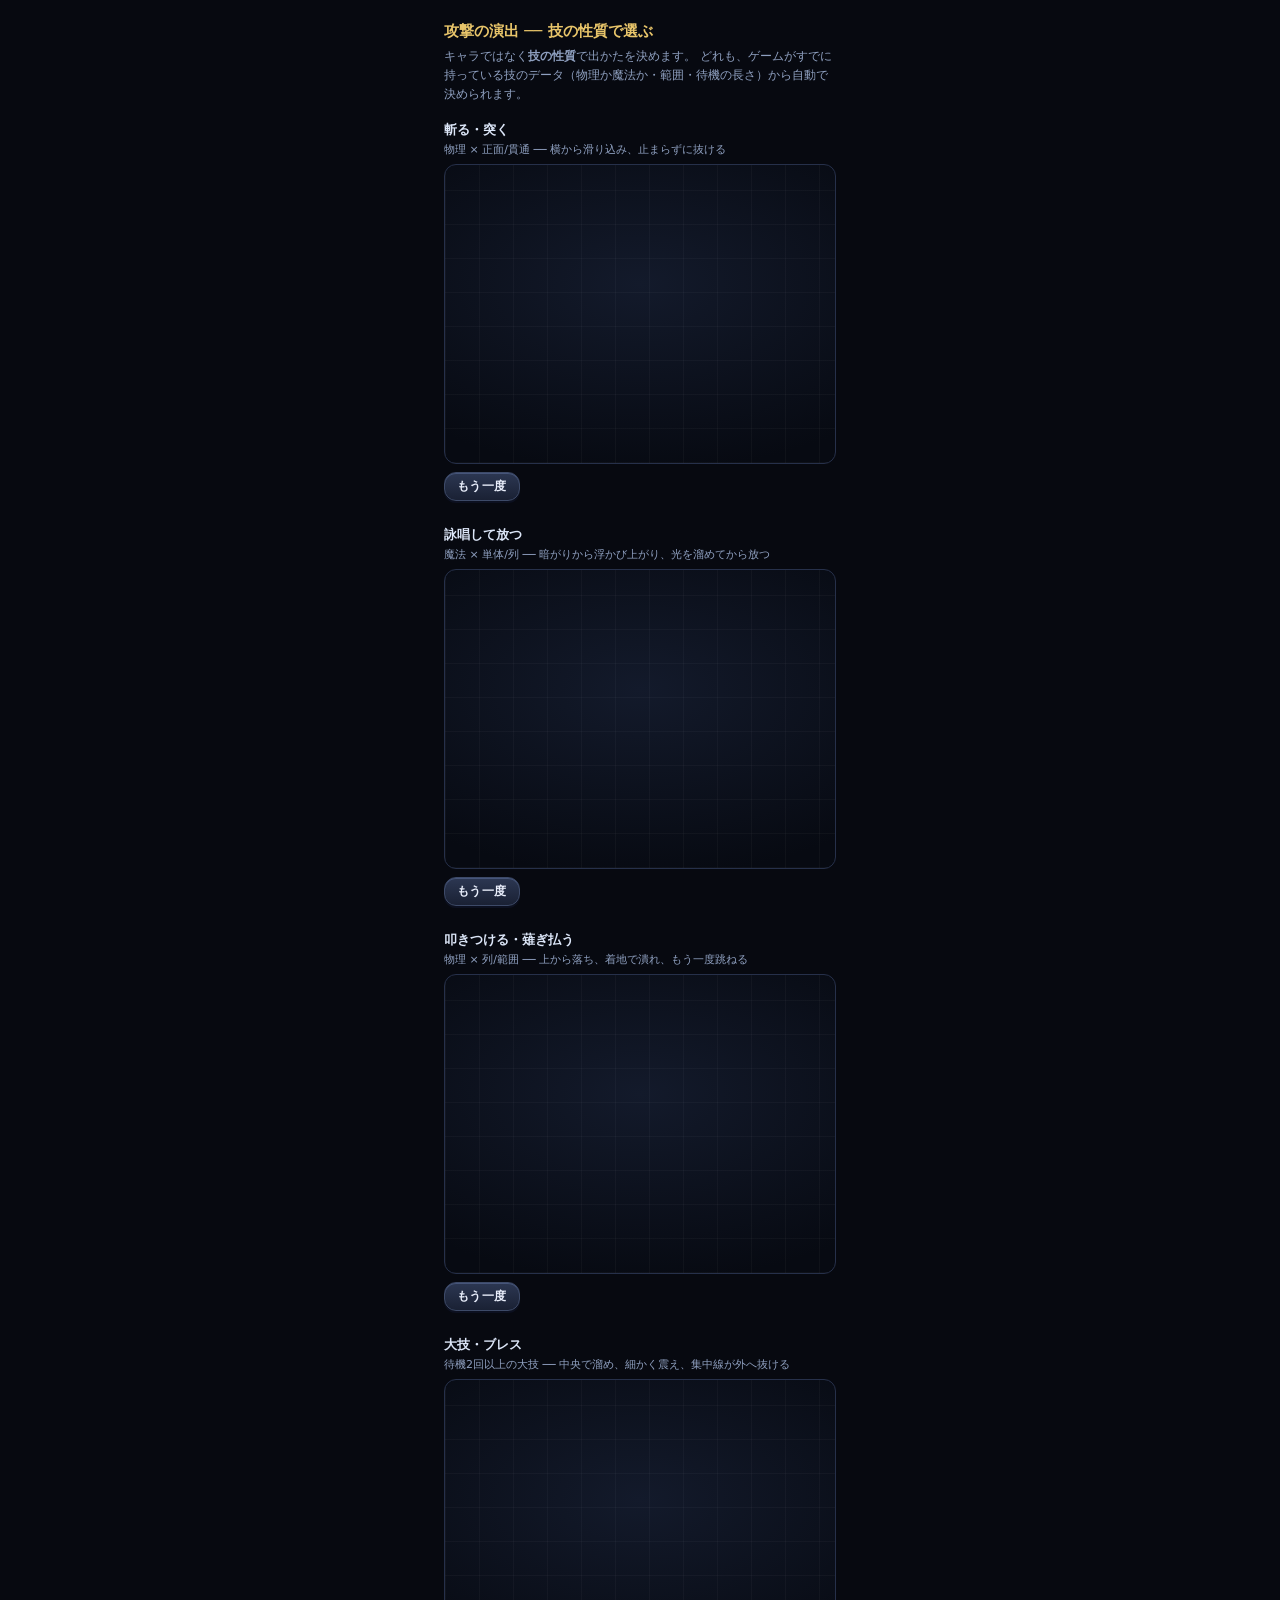
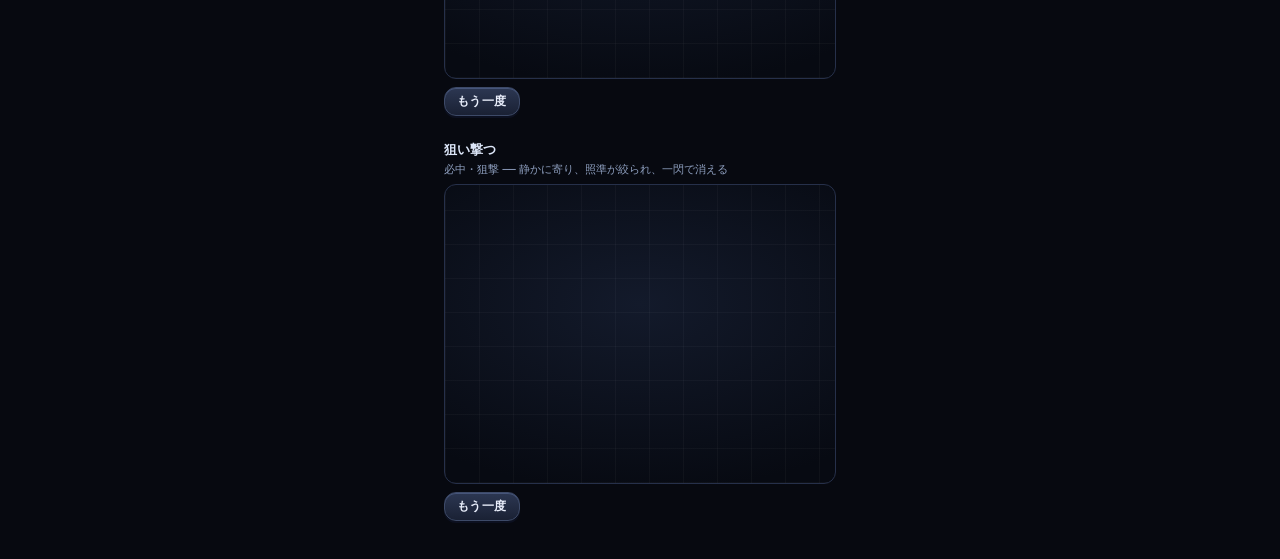
<file: docs/技ごとの攻撃演出.html>
<!doctype html><html lang="ja"><head><meta charset="utf-8"><title>技ごとの攻撃演出</title>
<style>/* =========================================================
   ARCANA CLASH — スタイル（スマートフォン縦画面優先）
   ========================================================= */
:root{
  --bg:#070910; --bg2:#0e1220; --panel:#151b2c; --panel2:#1c2438;
  --line:#2a3448; --ink:#e9eefb; --dim:#8d9ab6;
  --gold:#f2c65c; --gold2:#a97d1c;
  --p1:#5fa8ff; --p2:#ff6b7d;
  --ok:#5fe0a0; --bad:#ff6b7d; --mag:#c98cff;
  --r:14px;
  --safe-b: env(safe-area-inset-bottom, 0px);
}
*{box-sizing:border-box;-webkit-tap-highlight-color:transparent}
html,body{margin:0;padding:0;height:100%}
body{
  background:
    radial-gradient(1200px 700px at 50% -10%, #1b2340 0%, transparent 60%),
    radial-gradient(900px 600px at 50% 110%, #241a33 0%, transparent 60%),
    var(--bg);
  color:var(--ink);
  font-family:"Hiragino Kaku Gothic ProN","Noto Sans JP","Yu Gothic",system-ui,-apple-system,sans-serif;
  font-size:14px; line-height:1.5;
  overscroll-behavior:none; user-select:none;
}
#app{max-width:520px;margin:0 auto;min-height:100%;display:flex;flex-direction:column;position:relative}
button{font-family:inherit;color:inherit;border:0;background:none;cursor:pointer;font-size:14px}
.hidden{display:none !important}

/* ---------- 共通パーツ ---------- */
.btn{
  display:inline-flex;align-items:center;justify-content:center;gap:6px;
  padding:12px 18px;border-radius:12px;font-weight:800;letter-spacing:.04em;
  background:linear-gradient(180deg,#2c3752,#1a2134);
  border:1px solid #3d4a68;box-shadow:0 2px 0 #0c1020, inset 0 1px 0 #46557a;
  transition:transform .08s, filter .15s;
}
.btn:active{transform:translateY(2px);box-shadow:0 0 0 #0c1020}
.btn.primary{
  background:linear-gradient(180deg,#f5d283,#d09b26);color:#2a1c02;
  border-color:#f0d089;box-shadow:0 3px 0 #6d4c07, inset 0 1px 0 #fff5cf;
}
.btn.ghost{background:rgba(255,255,255,.04);border-color:var(--line);font-weight:700}
.btn.small{padding:8px 12px;font-size:12px;border-radius:9px}
.btn:disabled{opacity:.38;filter:grayscale(.6)}
.badge{display:inline-flex;align-items:center;gap:3px;padding:2px 7px;border-radius:999px;
  font-size:10.5px;font-weight:800;background:rgba(255,255,255,.08);border:1px solid var(--line)}

h1,h2,h3{margin:0}
.title-logo{
  text-align:center;font-weight:900;letter-spacing:.16em;line-height:1.05;
  background:linear-gradient(180deg,#fff8e0,#f2c65c 45%,#9a6d10);
  -webkit-background-clip:text;background-clip:text;color:transparent;
  filter:drop-shadow(0 3px 10px rgba(242,198,92,.35));
}
.sub{color:var(--dim);font-size:12px;letter-spacing:.22em;text-align:center}

/* ---------- タイトル ---------- */
#screen-title{padding:28px 20px calc(28px + var(--safe-b));display:flex;flex-direction:column;gap:18px;flex:1;justify-content:center}
.opt-group{background:var(--panel);border:1px solid var(--line);border-radius:var(--r);padding:14px}
.opt-label{font-size:11px;color:var(--dim);letter-spacing:.1em;margin-bottom:8px;font-weight:700}
.opt-row{display:flex;gap:8px}
.opt{flex:1;padding:11px 6px;border-radius:10px;background:#0f1424;border:1px solid var(--line);
  text-align:center;font-weight:800;font-size:13px;color:var(--dim)}
.opt.on{background:linear-gradient(180deg,#31406a,#202b48);color:#fff;border-color:#5f7cc0;
  box-shadow:inset 0 0 0 1px rgba(255,255,255,.08), 0 0 14px rgba(95,124,192,.35)}

/* ---------- 引き継ぎ画面 ---------- */
#screen-pass{flex:1;display:flex;flex-direction:column;align-items:center;justify-content:center;gap:16px;padding:30px;text-align:center}
.pass-icon{font-size:44px}

/* ---------- 編成 ---------- */
.hdr{position:sticky;top:0;z-index:20;background:linear-gradient(180deg,#0b0f1c,rgba(11,15,28,.92));
  border-bottom:1px solid var(--line);padding:6px 10px;display:flex;align-items:center;gap:8px}
.hdr .t{font-weight:900;font-size:14px}
.hdr .sp{flex:1}
.meter{display:flex;flex-direction:column;gap:3px;min-width:96px}
.meter .lab{font-size:10px;color:var(--dim);display:flex;justify-content:space-between;font-weight:700}
.meter .bar{height:6px;border-radius:4px;background:#0d1220;overflow:hidden;border:1px solid #232c42}
.meter .fill{height:100%;background:linear-gradient(90deg,#5fa8ff,#c98cff);transition:width .25s}
.meter.over .fill{background:linear-gradient(90deg,#ff6b7d,#ff3d5c)}

.draft-body{padding:10px 10px 4px}
.rowlab{font-size:10.5px;color:var(--dim);font-weight:800;letter-spacing:.14em;margin:6px 2px 4px;display:flex;gap:8px;align-items:center}
.rowlab::after{content:"";flex:1;height:1px;background:var(--line)}
.grid3{display:grid;grid-template-columns:repeat(3,1fr);gap:5px}

.slot{
  position:relative;aspect-ratio:3/4;border-radius:11px;background:rgba(255,255,255,.025);
  border:1.5px dashed #33405c;display:flex;align-items:center;justify-content:center;
  color:#4d5b7a;font-size:11px;font-weight:800;overflow:hidden;
}
.slot.can{border-color:var(--gold);background:rgba(242,198,92,.09);animation:pulse 1.1s infinite}
@keyframes pulse{0%,100%{box-shadow:0 0 0 0 rgba(242,198,92,.35)}50%{box-shadow:0 0 0 6px rgba(242,198,92,0)}}

/* ---------- カード ---------- */
.card{
  position:relative;border-radius:11px;overflow:hidden;background:#0d1220;
  border:1px solid #37425e;box-shadow:0 3px 8px rgba(0,0,0,.5);
  display:flex;flex-direction:column;
}
.card .art{position:relative;width:100%;aspect-ratio:1/1;overflow:hidden;background:#000}
.card .art svg{width:100%;height:100%;display:block}
.card .nm{font-size:11px;font-weight:900;text-align:center;padding:3px 2px 2px;line-height:1.2;
  background:linear-gradient(180deg,#1b2338,#141a2a);white-space:nowrap;overflow:hidden;text-overflow:ellipsis}
.card .st{display:flex;justify-content:space-around;padding:2px 2px 4px;background:#0f1424;font-size:10px;font-weight:800}
.card .st b{font-size:11px}
.s-hp{color:#7de8a4}.s-at{color:#ffb36b}.s-sp{color:#7fd0ff}
.card .cost{position:absolute;top:3px;left:3px;width:20px;height:20px;border-radius:50%;
  background:linear-gradient(180deg,#f5d283,#c1900f);color:#241a02;font-size:11px;font-weight:900;
  display:flex;align-items:center;justify-content:center;box-shadow:0 1px 3px rgba(0,0,0,.6);z-index:2}
.card .rng{position:absolute;top:3px;right:3px;font-size:9px;font-weight:800;background:rgba(6,9,18,.8);
  border:1px solid #3c4762;border-radius:6px;padding:1px 4px;z-index:2}
.card.sel{border-color:var(--gold);box-shadow:0 0 0 2px rgba(242,198,92,.55),0 0 18px rgba(242,198,92,.4)}
.card.used{opacity:.32;filter:grayscale(.7)}

.hand-wrap{position:sticky;bottom:0;background:linear-gradient(180deg,rgba(9,12,22,.6),#080b14 22%);
  border-top:1px solid var(--line);padding:6px 0 calc(8px + var(--safe-b));z-index:15}
.hand{display:flex;gap:7px;overflow-x:auto;padding:4px 10px 6px;scrollbar-width:none}
.hand::-webkit-scrollbar{display:none}
.hand .card{flex:0 0 88px}
.hand-tip{font-size:10.5px;color:var(--dim);padding:0 12px 4px;font-weight:700}

/* ---------- バトル ---------- */
#screen-battle{display:flex;flex-direction:column;flex:1;min-height:100vh}
.turnbar{display:flex;gap:4px;overflow-x:auto;padding:4px 8px;background:#0a0e1a;border-bottom:1px solid var(--line);scrollbar-width:none}
.turnbar::-webkit-scrollbar{display:none}
.tk{flex:0 0 auto;width:30px;border-radius:8px;overflow:hidden;border:1.5px solid transparent;position:relative;background:#0d1220}
.tk svg{width:100%;height:30px;display:block}
.tk .sp{position:absolute;bottom:0;right:0;font-size:8.5px;font-weight:900;background:rgba(0,0,0,.75);padding:0 3px;border-radius:4px 0 0 0}
.tk.s0{border-color:var(--p1)} .tk.s1{border-color:var(--p2)}
.tk.now{outline:2px solid var(--gold);outline-offset:1px;transform:scale(1.12);z-index:2}
.tk.done{opacity:.3}
.tk.dead{filter:grayscale(1) brightness(.4)}

.field{padding:4px 7px;display:flex;flex-direction:column;gap:3px;position:relative}
.side-tag{font-size:10px;font-weight:900;letter-spacing:.12em;display:flex;align-items:center;gap:6px;padding:0 2px}
.side-tag .dot{width:7px;height:7px;border-radius:50%}
.side-tag .stats{margin-left:auto;color:var(--dim);font-weight:700;font-size:10px}
.s0 .dot{background:var(--p1)} .s1 .dot{background:var(--p2)}

.unit{
  position:relative;border-radius:10px;overflow:hidden;background:#0b0f1b;border:1px solid #2b344a;
  aspect-ratio:1/0.84;transition:transform .18s, box-shadow .18s, opacity .3s;
}
.unit.empty{background:repeating-linear-gradient(45deg,#0b0f1b,#0b0f1b 6px,#0d1220 6px,#0d1220 12px);border-style:dashed;border-color:#232c42}
.unit .pic{position:absolute;inset:0}
.unit .pic svg{width:100%;height:100%;display:block}
.unit .nm{position:absolute;left:0;right:0;bottom:13px;font-size:9px;font-weight:900;text-align:center;
  text-shadow:0 1px 3px #000,0 0 8px #000;padding:0 2px;white-space:nowrap;overflow:hidden}
.unit .hpb{position:absolute;left:3px;right:3px;bottom:2px;height:10px;border-radius:5px;background:#05070d;border:1px solid #000;overflow:hidden}
.unit .hpf{height:100%;background:linear-gradient(90deg,#3ddc84,#7ff0a8);transition:width .35s}
.unit .hpf.mid{background:linear-gradient(90deg,#f5c451,#ffe08a)}
.unit .hpf.low{background:linear-gradient(90deg,#ff4d63,#ff8a9b)}
.unit .hpn{position:absolute;bottom:2px;left:3px;right:3px;height:10px;line-height:10px;text-align:center;font-size:8px;font-weight:900;text-shadow:0 1px 2px #000,0 0 3px #000}
.unit .spb{position:absolute;top:2px;left:2px;font-size:9px;font-weight:900;background:rgba(4,7,14,.82);
  border:1px solid #38445f;border-radius:5px;padding:0 3px;color:#7fd0ff}
.unit .atb{position:absolute;top:2px;right:2px;font-size:9px;font-weight:900;background:rgba(4,7,14,.82);
  border:1px solid #38445f;border-radius:5px;padding:0 3px;color:#ffb36b}
.unit .fx-tags{position:absolute;top:16px;right:2px;display:flex;flex-direction:column;gap:2px;align-items:flex-end}
.unit .tg{font-size:8px;font-weight:900;padding:0 3px;border-radius:4px;background:rgba(4,7,14,.85);border:1px solid #38445f}
.tg.slow{color:#8fd6ff;border-color:#2f6f9a}.tg.weak{color:#ffb0c0;border-color:#8a3b4d}
.tg.curse{color:#c99bff;border-color:#6b3fa8}.tg.ward{color:#9be8ff;border-color:#2f7f9a}
.tg.guard{color:#cfd8ee}.tg.cd{color:#ffd98a;border-color:#8a6a1c}
.unit.s0{box-shadow:inset 0 0 0 1px rgba(95,168,255,.35)}
.unit.s1{box-shadow:inset 0 0 0 1px rgba(255,107,125,.35)}
.unit.acting{outline:2.5px solid var(--gold);outline-offset:-1px;box-shadow:0 0 22px rgba(242,198,92,.55);z-index:5}
.unit.dead{opacity:.22;filter:grayscale(1)}
.unit.dead::after{content:"✖";position:absolute;inset:0;display:flex;align-items:center;justify-content:center;
  font-size:26px;color:#ff5a70;opacity:.7;text-shadow:0 0 8px #000}
.unit.tgt{outline:2.5px solid #ff5f76;outline-offset:-1px;box-shadow:0 0 20px rgba(255,95,118,.6);cursor:pointer;animation:tgtp .9s infinite}
.unit.tgt-ally{outline-color:#5fe0a0;box-shadow:0 0 20px rgba(95,224,160,.6);animation:tgtp .9s infinite}
@keyframes tgtp{0%,100%{filter:brightness(1)}50%{filter:brightness(1.35)}}
.unit .pred{position:absolute;top:50%;left:50%;transform:translate(-50%,-50%);
  font-size:17px;font-weight:900;color:#fff;text-shadow:0 0 6px #ff2d4a,0 2px 4px #000;z-index:6;pointer-events:none}
.unit .pred.heal{text-shadow:0 0 6px #14b866,0 2px 4px #000}

/* 行動パネル */
.actpanel{position:sticky;bottom:0;background:linear-gradient(180deg,rgba(8,11,20,.75),#080b14 26%);
  border-top:1px solid var(--line);padding:7px 9px calc(9px + var(--safe-b));z-index:18}
.actor-line{display:flex;align-items:center;gap:8px;margin-bottom:6px}
.actor-line .mini{width:34px;height:34px;border-radius:8px;overflow:hidden;border:1.5px solid var(--gold);flex:0 0 auto}
.actor-line .mini svg{width:100%;height:100%;display:block}
.actor-line .who{font-weight:900;font-size:13px;line-height:1.15}
.actor-line .who small{display:block;font-size:10px;color:var(--dim);font-weight:700}
.acts{display:flex;gap:6px;flex-wrap:wrap}
.act{flex:1 1 auto;min-width:96px;padding:9px 8px;border-radius:10px;background:#141b2c;border:1px solid #33405c;
  font-weight:800;font-size:12px;text-align:left;line-height:1.25}
.act small{display:block;font-size:9.5px;color:var(--dim);font-weight:700;margin-top:1px}
.act.on{background:linear-gradient(180deg,#3a2c12,#241a08);border-color:var(--gold);box-shadow:0 0 12px rgba(242,198,92,.3)}
.act.dis{opacity:.4}
.hint{font-size:11px;color:var(--gold);font-weight:800;margin-top:6px;text-align:center;min-height:16px}

/* ログ */
.logbox{max-height:56px;overflow-y:auto;background:#080b14;border-top:1px solid var(--line);
  padding:5px 10px;font-size:11px;line-height:1.5;color:#9fb0d0}
.logbox .good{color:#7de8a4}.logbox .bad{color:#ff8f9f}.logbox .end{color:var(--gold);font-weight:900}

/* ---------- エフェクト ---------- */
#fxlayer{position:fixed;inset:0;pointer-events:none;z-index:60;overflow:hidden}
.dmgnum{position:absolute;font-weight:900;font-size:26px;color:#fff;
  text-shadow:0 0 10px #ff2d4a,0 3px 6px #000;animation:fly 1s ease-out forwards}
.dmgnum.heal{text-shadow:0 0 10px #21c977,0 3px 6px #000}
.dmgnum.crit{font-size:34px;color:#ffe9a8;text-shadow:0 0 14px #ff8a00,0 3px 6px #000}
@keyframes fly{0%{transform:translate(-50%,-20%) scale(.5);opacity:0}
  20%{transform:translate(-50%,-60%) scale(1.25);opacity:1}
  100%{transform:translate(-50%,-190%) scale(1);opacity:0}}
.slashfx{position:absolute;width:120px;height:120px;transform:translate(-50%,-50%);pointer-events:none}
.shake{animation:shk .32s}
@keyframes shk{0%,100%{transform:translate(0,0)}20%{transform:translate(-5px,3px)}
  40%{transform:translate(5px,-3px)}60%{transform:translate(-4px,-2px)}80%{transform:translate(3px,2px)}}
.hitflash{animation:hf .3s}
@keyframes hf{0%{filter:brightness(2.6) saturate(.3) contrast(1.2)}100%{filter:none}}
.lunge0{animation:lg0 .4s}
@keyframes lg0{0%,100%{transform:translateY(0)}40%{transform:translateY(-14px) scale(1.06)}}
.lunge1{animation:lg1 .4s}
@keyframes lg1{0%,100%{transform:translateY(0)}40%{transform:translateY(14px) scale(1.06)}}
.banner{position:fixed;left:0;right:0;top:38%;text-align:center;z-index:70;pointer-events:none}
.banner span{display:inline-block;padding:10px 26px;border-radius:12px;font-weight:900;font-size:20px;letter-spacing:.1em;
  background:linear-gradient(180deg,rgba(20,26,44,.96),rgba(9,12,22,.96));border:1.5px solid var(--gold);
  box-shadow:0 8px 30px rgba(0,0,0,.7);animation:bn 1.1s ease-out forwards}
@keyframes bn{0%{transform:scale(.7);opacity:0}18%{transform:scale(1.06);opacity:1}
  78%{transform:scale(1);opacity:1}100%{transform:scale(1);opacity:0}}

/* ---------- モーダル ---------- */
.modal{position:fixed;inset:0;background:rgba(3,5,11,.86);z-index:80;display:flex;align-items:center;
  justify-content:center;padding:18px;backdrop-filter:blur(3px)}
.modal .box{max-width:340px;width:100%;max-height:88vh;overflow-y:auto;background:var(--panel);
  border:1px solid var(--line);border-radius:16px;padding:14px}
.bigcard{border-radius:14px;overflow:hidden;border:1.5px solid var(--gold2);background:#0b0f1b}
.bigcard .art{aspect-ratio:1/0.86;position:relative}
.bigcard .art svg{width:100%;height:100%;display:block}
.bigcard .hd{display:flex;align-items:baseline;gap:6px;padding:8px 10px 4px}
.bigcard .hd h3{font-size:17px;font-weight:900}
.bigcard .hd em{font-style:normal;font-size:10px;color:var(--dim)}
.pips{display:flex;gap:3px;align-items:center}
.pip{width:9px;height:9px;border-radius:2px;background:#222c42;border:1px solid #333f5c}
.pip.on{background:currentColor;border-color:currentColor;box-shadow:0 0 5px currentColor}
.strow{display:flex;align-items:center;gap:8px;padding:2px 10px;font-size:11px;font-weight:800}
.strow .lb{width:44px;color:var(--dim)}
.strow .vl{width:26px;text-align:right}
.abox{margin:6px 10px;padding:7px 9px;background:#0f1424;border:1px solid #263049;border-radius:9px}
.abox .an{font-weight:900;font-size:12px;display:flex;gap:6px;align-items:center}
.abox .ad{font-size:10.5px;color:var(--dim);margin-top:2px;line-height:1.45}
.pabox{margin:6px 10px;padding:7px 9px;background:rgba(201,140,255,.08);border:1px solid #4a3570;border-radius:9px}
.flav{margin:8px 10px 10px;font-size:10.5px;color:#8492b0;font-style:italic;line-height:1.5}

/* ---------- 結果 ---------- */
.result-hero{text-align:center;padding:22px 16px 8px}
.result-hero .win{font-size:30px;font-weight:900;letter-spacing:.1em}
.tallytab{width:100%;border-collapse:collapse;font-size:12px;margin:8px 0}
.tallytab th,.tallytab td{padding:7px 6px;border-bottom:1px solid var(--line);text-align:center}
.tallytab th:first-child,.tallytab td:first-child{text-align:left;color:var(--dim);font-weight:700}
.tallytab .win{color:var(--gold);font-weight:900}
.tallytab tr.decisive{background:rgba(242,198,92,.1)}
.tallytab tr.decisive td:first-child::after{content:" ◀ 決め手";color:var(--gold);font-size:9px;font-weight:900}
.mvp{display:flex;gap:10px;align-items:center;background:var(--panel);border:1px solid var(--line);
  border-radius:12px;padding:9px;margin:8px 0}
.mvp .pic{width:52px;height:52px;border-radius:10px;overflow:hidden;flex:0 0 auto;border:1.5px solid var(--gold)}
.mvp .pic svg{width:100%;height:100%;display:block}

.rules{font-size:12px;line-height:1.75;color:#c3cee6}
.rules h4{margin:12px 0 4px;color:var(--gold);font-size:13px}
.rules ul{margin:4px 0;padding-left:18px}
.rules code{background:#0f1424;padding:1px 5px;border-radius:4px;font-size:11px;color:#9fd3ff}

/* 配置済みカードをスロットにぴったり収める */
.slot .card{position:absolute;inset:0;display:flex;flex-direction:column}
.slot .card .art{flex:1;min-height:0;aspect-ratio:auto}
.draft-body{display:flex;flex-direction:column;flex:1}
#app{min-height:100dvh}
.actpanel .acts .act{min-width:88px}

.vsline{position:relative;height:14px;margin:2px 0;display:flex;align-items:center;justify-content:center}
.vsline::before{content:"";position:absolute;left:0;right:0;height:1px;
  background:linear-gradient(90deg,transparent,rgba(242,198,92,.5),transparent)}
.vsline span{position:relative;font-size:9px;font-weight:900;letter-spacing:.2em;color:var(--gold);
  background:#080b14;padding:0 8px;border-radius:6px;opacity:.85}

/* 詳細カードのコストバッジ */
.bigcard .art .cost{position:absolute;top:8px;left:8px;width:26px;height:26px;border-radius:50%;
  background:linear-gradient(180deg,#f5d283,#c1900f);color:#241a02;font-size:14px;font-weight:900;
  display:flex;align-items:center;justify-content:center;box-shadow:0 2px 6px rgba(0,0,0,.7);z-index:2}

/* =========================================================
   v2 改修：文字サイズ拡大 / 手札の全表示 / 行動順の明示
   ========================================================= */

/* --- カードの数値を大きく --- */
.card .st{font-size:12px;padding:3px 3px 5px;justify-content:space-between}
.card .st b{font-size:15px;letter-spacing:-.02em}
.card .st span{display:inline-flex;align-items:baseline;gap:1px}
.card .nm{font-size:12.5px;padding:4px 2px 3px}
.card .cost{width:26px;height:26px;font-size:15px;top:4px;left:4px;
  border:1.5px solid #fff2c9;box-shadow:0 2px 5px rgba(0,0,0,.75)}
.card .rng{font-size:11px;padding:2px 5px;top:5px;right:4px;background:rgba(6,9,18,.9)}

/* --- 手札：横スクロールをやめて全10枚を格子表示（見切れ解消） --- */
.hand-wrap{position:static;background:linear-gradient(180deg,rgba(9,12,22,.4),#080b14 14%)}
.hand{display:grid;grid-template-columns:repeat(3,1fr);gap:8px;overflow:visible;
  padding:6px 10px calc(14px + var(--safe-b))}
.hand .card{flex:none;width:auto}
.hand-tip{font-size:11.5px;padding:2px 12px 6px;line-height:1.5}
.hand-tip .hl{display:block;color:var(--gold);font-weight:900;font-size:11px;margin-bottom:2px}

/* --- 盤面ユニットの数値を大きく --- */
.unit{aspect-ratio:1/0.95}
.unit .spb,.unit .atb{font-size:12px;font-weight:900;padding:1px 5px;border-radius:7px;top:3px}
.unit .spb{left:3px} .unit .atb{right:3px}
.unit .nm{font-size:11px;bottom:18px;font-weight:900;letter-spacing:-.02em}
.unit .hpb{height:14px;bottom:3px;left:4px;right:4px;border-radius:7px}
.unit .hpn{height:14px;line-height:14px;bottom:3px;left:4px;right:4px;font-size:11px;letter-spacing:.02em}
.unit .tg{font-size:10px;padding:1px 4px}
.unit .fx-tags{top:24px;right:3px}
.unit .pred{font-size:25px}

/* --- 行動順バー --- */
.orderline{display:flex;align-items:center;gap:8px;padding:5px 10px 2px;background:#0a0e1a;
  border-bottom:0;font-size:11px;font-weight:800}
.orderline .lb{color:var(--gold);letter-spacing:.12em}
.orderline .lg{display:inline-flex;align-items:center;gap:4px;color:var(--dim);font-size:10.5px}
.orderline .lg i{width:8px;height:8px;border-radius:2px;display:inline-block}
.orderline .lg i.d0{background:var(--p1)} .orderline .lg i.d1{background:var(--p2)}
.ordbtn{margin-left:auto;font-size:10.5px;font-weight:800;color:var(--gold);
  border:1px solid var(--gold2);border-radius:8px;padding:3px 8px;background:rgba(242,198,92,.08)}
.turnbar{padding:4px 8px 6px}
.tk{width:42px;border-width:2px;border-radius:9px}
.tk svg{height:42px}
.tk .sp{font-size:10px;font-weight:900;padding:0 3px;background:rgba(0,0,0,.82)}
.tk .ord{position:absolute;top:0;left:0;font-size:11px;font-weight:900;color:#fff;
  background:rgba(0,0,0,.8);padding:0 4px;border-radius:0 0 6px 0;line-height:1.35}
.tk.now .ord{background:var(--gold);color:#241a02}

/* --- 行動理由の一行表示 --- */
.turnwhy{font-size:11px;color:#b9c6e2;background:rgba(242,198,92,.07);
  border:1px solid rgba(242,198,92,.25);border-radius:9px;padding:5px 8px;margin-bottom:6px;
  display:flex;align-items:center;gap:6px;line-height:1.35}
.turnwhy b{color:var(--gold)}

/* --- 行動順モーダル --- */
.ordrow{display:flex;align-items:center;gap:8px;padding:6px 4px;border-bottom:1px solid var(--line)}
.ordrow .no{width:22px;height:22px;flex:0 0 auto;border-radius:6px;background:#1d2436;
  display:flex;align-items:center;justify-content:center;font-size:11px;font-weight:900;color:var(--dim)}
.ordrow .pic{width:32px;height:32px;flex:0 0 auto;border-radius:7px;overflow:hidden;display:block}
.ordrow .pic svg{width:100%;height:100%;display:block}
.ordrow .who{flex:1;font-size:12px;font-weight:800;line-height:1.3}
.ordrow .who small{display:block;font-size:10px;color:var(--dim);font-weight:700;margin-top:1px}
.ordrow .spd{font-size:13px;font-weight:900;color:#7fd0ff}
.ordrow.now{background:rgba(242,198,92,.12);border-radius:8px}
.ordrow.now .no{background:var(--gold);color:#241a02}
.ordrow.done{opacity:.42}

/* --- 行動ボタンの文字も少し大きく --- */
.act{font-size:13px;padding:10px 9px}
.act small{font-size:10.5px}
.hint{font-size:12px}
.logbox{font-size:11.5px;max-height:52px}
.side-tag{font-size:11px}
.side-tag .stats{font-size:11px;color:#a8b6d4}

/* --- 縦スペース最適化（1画面に収める） --- */
.unit{aspect-ratio:1/0.90}
.tk{width:38px} .tk svg{height:38px}
.turnbar{padding:3px 8px 5px}
.orderline{padding:4px 10px 1px}
.logbox{display:none}
.loglast{display:flex;align-items:center;gap:8px;font-size:11.5px;padding:4px 10px;
  background:#080b14;border-top:1px solid var(--line);color:#9fb0d0;
  white-space:nowrap;overflow:hidden}
.loglast span{overflow:hidden;text-overflow:ellipsis;flex:1}
.loglast .good{color:#7de8a4}.loglast .bad{color:#ff8f9f}.loglast .end{color:var(--gold);font-weight:900}
.loglast b{flex:0 0 auto;font-size:10px;color:var(--gold);border:1px solid var(--gold2);
  border-radius:7px;padding:2px 7px;background:rgba(242,198,92,.08)}
.logfull{max-height:56vh;overflow-y:auto;font-size:11.5px;line-height:1.6;color:#9fb0d0;
  background:#0a0e18;border:1px solid var(--line);border-radius:10px;padding:8px 10px}
.logfull .good{color:#7de8a4}.logfull .bad{color:#ff8f9f}.logfull .end{color:var(--gold);font-weight:900}
.turnwhy{padding:4px 8px;margin-bottom:5px;font-size:10.5px}
.actpanel{padding:6px 9px calc(8px + var(--safe-b))}
.actor-line{margin-bottom:5px}
.act{padding:9px 8px}

/* 行動理由の行：折り返しを自然に */
.turnwhy{display:block;position:relative;padding:5px 62px 5px 8px;line-height:1.45;white-space:normal}
.turnwhy .ordbtn{position:absolute;right:6px;top:50%;transform:translateY(-50%);margin:0;padding:3px 7px}

/* =========================================================
   v3：対象表示を3種類に分ける／技名タップで実行
   ========================================================= */
.tmark{position:absolute;inset:0;z-index:7;pointer-events:none;
  display:flex;flex-direction:column;align-items:center;justify-content:center;gap:2px}
.tmark .lb{font-size:9.5px;font-weight:900;letter-spacing:.06em;padding:1px 6px;border-radius:6px;
  background:rgba(4,7,14,.88);border:1px solid currentColor;line-height:1.4}
.tmark .vl{font-size:23px;font-weight:900;color:#fff;line-height:1;
  text-shadow:0 0 8px #ff2d4a,0 2px 4px #000}
.tmark .vl.heal{text-shadow:0 0 8px #14b866,0 2px 4px #000}

/* ① 必中：赤の実線＋斜線ハッチ（選ぶ必要がないことを示す） */
.unit.tg-fixed{outline:3px solid #ff4d63;outline-offset:-2px;
  box-shadow:0 0 22px rgba(255,77,99,.65),inset 0 0 30px rgba(255,77,99,.28)}
.unit.tg-fixed::before{content:"";position:absolute;inset:0;z-index:6;pointer-events:none;
  background:repeating-linear-gradient(45deg,rgba(255,77,99,.22) 0 7px,transparent 7px 15px)}
.unit.tg-fixed .tmark{color:#ff8f9f}
.unit.tg-fixed.tg-heal{outline-color:#3ddc84;box-shadow:0 0 22px rgba(61,220,132,.6),inset 0 0 30px rgba(61,220,132,.25)}
.unit.tg-fixed.tg-heal::before{background:repeating-linear-gradient(45deg,rgba(61,220,132,.2) 0 7px,transparent 7px 15px)}
.unit.tg-fixed.tg-heal .tmark{color:#7de8a4}

/* ② 選択：金の破線＋点滅＋指マーク（タップして選ぶ） */
.unit.tg-pick{outline:3px dashed var(--gold);outline-offset:-3px;cursor:pointer;
  box-shadow:0 0 20px rgba(242,198,92,.5);animation:pickpulse 1s infinite}
@keyframes pickpulse{0%,100%{filter:brightness(1)}50%{filter:brightness(1.4)}}
.unit.tg-pick .tmark{color:var(--gold)}
.unit.tg-pick .tmark::after{content:"TAP";position:absolute;bottom:19px;font-size:8.5px;font-weight:900;
  letter-spacing:.16em;color:#241a02;background:var(--gold);padding:1px 6px;border-radius:5px}
.unit.tg-pick.tg-heal{outline-color:#3ddc84;box-shadow:0 0 20px rgba(61,220,132,.5)}
.unit.tg-pick.tg-heal .tmark{color:#7de8a4}
.unit.tg-pick.tg-heal .tmark::after{background:#3ddc84;color:#04220f}

/* ③ 範囲選択：グループごとに色分けした実線 */
.unit.tg-group{cursor:pointer;outline-offset:-2px}
.unit.tg-group.tg-g0{outline:3px solid #7aa8ff;box-shadow:0 0 18px rgba(122,168,255,.6),inset 0 0 26px rgba(122,168,255,.2)}
.unit.tg-group.tg-g1{outline:3px solid #c98cff;box-shadow:0 0 18px rgba(201,140,255,.6),inset 0 0 26px rgba(201,140,255,.2)}
.unit.tg-group.tg-g0 .tmark{color:#a9c8ff}
.unit.tg-group.tg-g1 .tmark{color:#dcb6ff}
.unit.tg-group .tmark .lb{font-size:9px}

/* ヒント行の凡例チップ */
.hint{text-align:left;line-height:1.5;font-size:11.5px;color:#c3cee6;min-height:18px;
  display:flex;align-items:center;flex-wrap:wrap;gap:3px}
.hint b{color:#fff}
.hint b.go{color:var(--gold)}
.hint .lgd{width:13px;height:13px;border-radius:4px;display:inline-block;flex:0 0 auto;margin-right:3px}
.hint .lgd.f{border:2px solid #ff4d63;background:repeating-linear-gradient(45deg,rgba(255,77,99,.5) 0 3px,transparent 3px 6px)}
.hint .lgd.f.h{border-color:#3ddc84;background:repeating-linear-gradient(45deg,rgba(61,220,132,.5) 0 3px,transparent 3px 6px)}
.hint .lgd.p{border:2px dashed var(--gold)}
.hint .lgd.p.h{border-color:#3ddc84}
.hint .lgd.g0{border:2px solid #7aa8ff;background:rgba(122,168,255,.25)}
.hint .lgd.g1{border:2px solid #c98cff;background:rgba(201,140,255,.25)}
.hint.shakeh{animation:shk .32s}

/* 技ボタン：選択中は「▶」を出して押せば実行と分かるように */
.act .tapgo{color:var(--gold);font-size:12px;margin-right:4px}
.act.on{background:linear-gradient(180deg,#4a3612,#2a1e08);border-color:var(--gold);
  box-shadow:0 0 14px rgba(242,198,92,.45),inset 0 1px 0 rgba(255,255,255,.12)}
.act.on.ready{animation:readyglow 1.4s infinite}
@keyframes readyglow{0%,100%{box-shadow:0 0 12px rgba(242,198,92,.35)}50%{box-shadow:0 0 22px rgba(242,198,92,.75)}}

/* 記号一覧（ルール内） */
.marklist{margin:6px 0}
.markrow{display:flex;gap:9px;align-items:flex-start;padding:7px 0;border-bottom:1px solid var(--line)}
.markrow .mk{flex:0 0 30px;height:30px;border-radius:8px;background:linear-gradient(180deg,#232d45,#141b2b);
  border:1px solid #3c4762;display:flex;align-items:center;justify-content:center;
  font-size:15px;font-weight:900;color:var(--gold)}
.markrow b{display:block;font-size:12.5px;color:#fff}
.markrow span{display:block;font-size:11px;color:#b6c3dd;line-height:1.5}
.markrow em{display:block;font-style:normal;font-size:10px;color:var(--dim);margin-top:2px;line-height:1.5}

/* 範囲攻撃の「どの範囲に当てるか」選択ボタン */
.grouppick{display:flex;align-items:center;gap:6px;margin-top:6px;flex-wrap:wrap}
.grouppick:empty{display:none}
.grouppick .gl{font-size:10.5px;font-weight:800;color:var(--dim);letter-spacing:.08em}
.gbtn{flex:1 1 0;min-width:110px;padding:8px 8px;border-radius:10px;font-size:12px;font-weight:800;
  background:#141b2c;border:1px solid #33405c;text-align:center;line-height:1.25}
.gbtn small{display:block;font-size:10px;color:var(--dim);font-weight:700}
.gbtn.on{background:linear-gradient(180deg,#4a1720,#2a0c12);border-color:#ff4d63;color:#fff;
  box-shadow:0 0 12px rgba(255,77,99,.4)}
.gbtn.on small{color:#ffb0be}

/* 微調整：TAPチップが名前と重ならないように／行動理由は1行に */
.unit.tg-pick .tmark::after{bottom:32px}
.turnwhy{white-space:nowrap;overflow:hidden;text-overflow:ellipsis;padding-right:64px}
.gbtn{padding:6px 8px;font-size:11.5px}
.gbtn small{font-size:9.5px}
.grouppick{margin-top:5px}

/* =========================================================
   v4：交戦ライン／演出強化／カード詳細の前後送り
   ========================================================= */

/* --- ③ 自陣と敵陣の境目をはっきり --- */
.vsline{display:none}
.warline{margin:9px 0 10px;position:relative}
.warline .wl-edge{height:3px;border-radius:2px}
.warline .wl-edge.top{background:linear-gradient(90deg,transparent,rgba(255,107,125,.85),transparent)}
.warline .wl-edge.bot{background:linear-gradient(90deg,transparent,rgba(95,168,255,.85),transparent)}
.warline .wl-mid{height:30px;display:flex;align-items:center;justify-content:space-between;padding:0 6px;
  background:repeating-linear-gradient(-45deg,rgba(255,255,255,.045) 0 8px,transparent 8px 16px),
             linear-gradient(180deg,rgba(255,107,125,.10),rgba(95,168,255,.10));
  border-left:1px solid var(--line);border-right:1px solid var(--line)}
.warline .wl-tag{font-size:10px;font-weight:900;letter-spacing:.34em;color:var(--gold);
  text-shadow:0 0 12px rgba(242,198,92,.6);white-space:nowrap}
.warline .wl-arrow{font-size:9.5px;font-weight:900;letter-spacing:.06em;opacity:.9}
.warline .wl-arrow.up{color:var(--p2)}
.warline .wl-arrow.down{color:var(--p1)}

/* --- ① 演出 --- */
#fxlayer{perspective:800px}
.bignum{position:absolute;font-weight:900;line-height:1;pointer-events:none;white-space:nowrap;
  display:flex;align-items:baseline;gap:2px;letter-spacing:-.03em}
.bignum .n{color:#fff}
.bignum i{font-style:normal;font-size:.62em;color:var(--c)}
.bignum em{font-style:normal;font-size:.34em;font-weight:900;letter-spacing:.18em;
  color:var(--c);margin-left:4px;align-self:flex-start;text-shadow:0 2px 4px #000}
.bignum.k-phys .n{text-shadow:0 0 3px var(--c),0 0 16px var(--c),0 4px 8px #000,0 0 2px #000}
.bignum.k-magic .n{text-shadow:0 0 6px var(--c),0 0 26px var(--c),0 0 46px var(--c),0 4px 8px #000}
.bignum.k-heal .n{color:#eaffe4;text-shadow:0 0 6px #21c977,0 0 22px #21c977,0 3px 7px #000}
.bignum.crit .n{color:#fffbe8;
  text-shadow:0 0 8px #fff,0 0 22px var(--c),0 0 44px var(--c),0 5px 10px #000}

.ptc{position:absolute;width:7px;height:7px;border-radius:50%;pointer-events:none}
.ptc.p-shard{width:5px;height:15px;border-radius:2px}
.ptc.p-rock{width:9px;height:8px;border-radius:2px}
.ptc.p-ember{width:6px;height:6px}
.ptc.p-drop{width:6px;height:10px;border-radius:50% 50% 50% 50%/60% 60% 40% 40%}
.ptc.p-ray{width:3px;height:18px;border-radius:2px}
.ptc.p-plus{width:10px;height:10px;border-radius:2px;
  clip-path:polygon(38% 0,62% 0,62% 38%,100% 38%,100% 62%,62% 62%,62% 100%,38% 100%,38% 62%,0 62%,0 38%,38% 38%)}
.ptc.p-swirl{width:5px;height:5px}
.ptc.p-ring{width:8px;height:8px}
.ptc.p-spark{width:6px;height:6px}

.techrib{position:absolute;left:50%;top:16%;transform:translate(-50%,0);pointer-events:none;
  display:flex;align-items:center;gap:9px;padding:7px 16px;border-radius:11px;
  background:linear-gradient(90deg,rgba(6,9,18,.15),rgba(6,9,18,.94) 22%,rgba(6,9,18,.94) 78%,rgba(6,9,18,.15));
  border-top:2px solid var(--c);border-bottom:2px solid var(--c);
  box-shadow:0 0 26px rgba(0,0,0,.7),0 0 30px var(--c)}
.techrib .w{font-size:11px;font-weight:800;color:#c3cee6}
.techrib .t{font-size:19px;font-weight:900;color:#fff;letter-spacing:.06em;
  text-shadow:0 0 10px var(--c),0 0 22px var(--c)}
.techrib.big{top:13%}
.techrib.big .t{font-size:24px}

.combo{position:absolute;right:14px;top:24%;pointer-events:none;text-align:right;
  display:flex;align-items:baseline;gap:5px;
  background:rgba(6,9,18,.72);border:1px solid #3c4762;border-radius:10px;padding:4px 10px}
.combo b{font-size:26px;font-weight:900;color:#fff;text-shadow:0 0 12px var(--gold),0 3px 6px #000;line-height:1}
.combo span{font-size:10px;font-weight:900;letter-spacing:.16em;color:var(--gold)}
.combo.done b{color:#ffe9a8}
.combo.pop{animation:cpop .3s cubic-bezier(.2,1.4,.4,1)}
@keyframes cpop{0%{transform:scale(.6);opacity:.2}60%{transform:scale(1.18)}100%{transform:scale(1);opacity:1}}

body.shake{animation:shk2 .38s}
@keyframes shk2{
  0%,100%{transform:translate(0,0)}
  15%{transform:translate(calc(var(--shk,6px)*-1),calc(var(--shk,6px)*.4))}
  32%{transform:translate(var(--shk,6px),calc(var(--shk,6px)*-.45))}
  50%{transform:translate(calc(var(--shk,6px)*-.7),calc(var(--shk,6px)*-.25))}
  70%{transform:translate(calc(var(--shk,6px)*.55),calc(var(--shk,6px)*.3))}
  86%{transform:translate(calc(var(--shk,6px)*-.28),0)}
}
#app.hitstop{filter:saturate(1.5) contrast(1.1) brightness(1.12)}
.unit.dying{animation:dying .4s forwards}
@keyframes dying{0%{filter:brightness(3) saturate(0)}60%{filter:brightness(.7)}100%{filter:grayscale(1) brightness(.4)}}
@keyframes hf{0%{filter:brightness(3.2) saturate(.2) contrast(1.3)}100%{filter:none}}

/* --- ④ カード詳細の前後送り --- */
.detailbox{padding-top:8px}
.navrow{display:flex;align-items:center;justify-content:space-between;gap:8px;margin-bottom:8px}
.navrow.big{margin:10px 0 0}
.navb{width:44px;height:36px;border-radius:10px;background:#1d2436;border:1px solid #3c4762;
  font-size:15px;font-weight:900;color:var(--gold);display:flex;align-items:center;justify-content:center}
.navb:active{transform:translateY(2px)}
.navb.wide{flex:1;width:auto;font-size:12px;letter-spacing:.04em}
.navpos{font-size:12px;font-weight:900;color:var(--dim);letter-spacing:.08em}

/* 対象マークの重なり解消：ラベルは上、数字は中央 */
.tmark{justify-content:flex-start;padding-top:22px}
.tmark .lb{position:absolute;top:22px;left:50%;transform:translateX(-50%)}
.tmark .vl{position:absolute;top:50%;left:50%;transform:translate(-50%,-46%)}
.unit.tg-pick .tmark::after{display:none}
.unit.tg-pick .tmark .lb{background:var(--gold);color:#241a02;border-color:#fff2c9;
  animation:tapblink 1s infinite;font-size:10px;letter-spacing:.1em}
@keyframes tapblink{0%,100%{opacity:1}50%{opacity:.45}}

/* --- カードプール選択 --- */
.opt-group.pool.need{border-color:var(--gold);box-shadow:0 0 18px rgba(242,198,92,.28)}
.opt-group.pool.need .opt-label{color:var(--gold)}
.poolopt{padding:12px 8px;font-size:13.5px;line-height:1.25}
.poolopt small{color:#8fa0c0}
.poolopt.on small{color:#cfe0ff}
.gtabs{display:flex;gap:7px}
.gtab{flex:1;padding:9px 6px;border-radius:10px;background:#0f1424;border:1px solid var(--line);
  font-size:12px;font-weight:800;color:var(--dim)}
.gtab.on{background:linear-gradient(180deg,#31406a,#202b48);color:#fff;border-color:#5f7cc0}
.card.expand{border-color:#6b46a8;box-shadow:0 0 0 1px rgba(201,140,255,.35),0 3px 8px rgba(0,0,0,.5)}
.card.expand .nm{background:linear-gradient(180deg,#2a1c40,#191228)}

/* =========================================================
   v6：盤面タップ主導／範囲マーカー／特殊能力の明示／戦闘中の詳細
   ========================================================= */

/* --- 盤面に置く範囲マーカー --- */
#marklayer{position:fixed;inset:0;pointer-events:none;z-index:40}
.rmark{position:absolute;transform:translate(-50%,-50%);pointer-events:auto;
  display:flex;align-items:center;justify-content:center;
  background:rgba(6,9,18,.9);border:2px solid #55637f;border-radius:50%;
  box-shadow:0 3px 12px rgba(0,0,0,.7);color:#9fb0d0;font-weight:900}
.rmark.sq{width:52px;height:52px}
.rmark.rw{border-radius:12px;padding:5px 10px;height:34px;gap:6px}
.rmark .lt{font-size:16px;line-height:1}
.rmark .cn{position:absolute;bottom:-3px;font-size:8.5px;letter-spacing:.02em;
  background:rgba(6,9,18,.95);padding:0 4px;border-radius:5px;border:1px solid #55637f}
.rmark .rwtx{font-size:11.5px}
.rmark .ar{position:absolute;font-size:11px;opacity:.75}
.rmark .ar.tl{left:-11px;top:-11px}
.rmark .ar.tr{right:-11px;top:-11px}
.rmark .ar.bl{left:-11px;bottom:-11px}
.rmark .ar.br{right:-11px;bottom:-11px}
.rmark.on{border-color:#ff4d63;color:#fff;background:rgba(60,8,16,.95);
  box-shadow:0 0 20px rgba(255,77,99,.75),0 3px 12px rgba(0,0,0,.7);animation:rmpulse 1.2s infinite}
.rmark.on .ar{color:#ff8f9f;opacity:1}
.rmark.on .cn{border-color:#ff4d63;color:#ffb0be}
@keyframes rmpulse{0%,100%{transform:translate(-50%,-50%) scale(1)}50%{transform:translate(-50%,-50%) scale(1.08)}}
.rmark:not(.on){animation:rmidle 1.6s infinite}
@keyframes rmidle{0%,100%{opacity:.72}50%{opacity:1}}

/* --- 特殊能力の発動表示 --- */
.passrib{position:absolute;left:50%;pointer-events:none;display:flex;align-items:center;gap:10px;
  padding:9px 16px 9px 12px;border-radius:12px;
  background:linear-gradient(180deg,rgba(10,14,26,.97),rgba(6,9,18,.97));
  border:2px solid var(--c);box-shadow:0 0 26px rgba(0,0,0,.8),0 0 22px var(--c)}
.passrib.s1{top:22%} .passrib.s0{top:58%}
.passrib .ic{font-size:22px;color:var(--c);text-shadow:0 0 12px var(--c)}
.passrib .tx{font-size:11px;color:#c3cee6;line-height:1.4}
.passrib .tx b{color:#fff;font-size:12.5px}
.passrib .tx em{display:block;font-style:normal;font-size:17px;font-weight:900;color:var(--c);
  text-shadow:0 0 12px var(--c);letter-spacing:.05em;margin-top:1px}
.passrib .tx small{display:block;font-size:10px;color:#8d9ab6;margin-top:1px}
.unit.passiveglow{animation:pglow .9s}
@keyframes pglow{0%,100%{filter:none}40%{filter:brightness(1.7) saturate(1.3)}}

/* --- 戦闘中の詳細（生ステータス） --- */
.livebox{background:#0f1526;border:1px solid var(--line);border-radius:11px;padding:9px 11px;margin-bottom:10px}
.livebox.s0{border-left:4px solid var(--p1)}
.livebox.s1{border-left:4px solid var(--p2)}
.lvhd{font-size:11px;font-weight:800;color:var(--dim);margin-bottom:5px}
.lvhd b{color:#fff;margin-right:6px}
.lvrow{display:flex;justify-content:space-between;align-items:baseline;font-size:11.5px;padding:2px 0;color:#a8b6d4}
.lvrow b{font-size:14px;font-weight:900;color:#fff}
.lvrow b i{font-style:normal;font-size:10px;color:var(--dim);font-weight:700}
.lvtags{display:flex;flex-wrap:wrap;gap:4px;margin:5px 0}
.lvt{font-size:10px;font-weight:800;padding:2px 6px;border-radius:6px;border:1px solid}
.lvt.good{color:#7de8a4;border-color:#2f7a52;background:rgba(61,220,132,.09)}
.lvt.bad{color:#ff9fae;border-color:#8a3b4d;background:rgba(255,107,125,.09)}
.lvt.cd{color:#ffd98a;border-color:#8a6a1c;background:rgba(242,198,92,.09)}

/* --- ヒントの補助行 --- */
.subhint{display:block;width:100%;font-size:10px;color:var(--dim);font-weight:700;margin-top:2px}
.unit[data-uid]{cursor:pointer}

/* 範囲マーカーの視認性調整（キャラを隠しすぎない） */
.rmark.sq{width:46px;height:46px;background:rgba(6,9,18,.78);backdrop-filter:blur(2px)}
.rmark .lt{font-size:15px}
.rmark .ar{font-size:15px;opacity:.85;text-shadow:0 0 6px #000}
.rmark .ar.tl{left:-16px;top:-16px}
.rmark .ar.tr{right:-16px;top:-16px}
.rmark .ar.bl{left:-16px;bottom:-16px}
.rmark .ar.br{right:-16px;bottom:-16px}
.rmark .cn{bottom:-5px;font-size:8px}
.rmark.on{background:rgba(70,8,18,.86)}
.rmark.on .ar{color:#ff6b7d}

/* =========================================================
   v7：攻撃記号の三分割／盤面の射程マーク／状態タグの分離／変動矢印
   ========================================================= */

/* --- カードの攻撃記号を役割で色分け --- */
.card .st .s-at.phys{color:#ffb36b}
.card .st .s-at.mag{color:#c98cff}
.card .st .s-at.heal{color:#7de8a4}

/* --- 盤面：左上=素早さ / 右上=主力値 / 左中=射程 / 左下=溜 --- */
.unit .spb,.unit .atb{display:inline-flex;align-items:center;gap:1px}
.unit .atb.phys{color:#ffb36b} .unit .atb.mag{color:#c98cff} .unit .atb.heal{color:#7de8a4}
.unit .spb i,.unit .atb i{font-style:normal;font-size:7.5px;line-height:1}
.unit .spb i.up,.unit .atb i.up{color:#7de8a4}
.unit .spb i.dn,.unit .atb i.dn{color:#ff8f9f}
.unit .spb.up,.unit .atb.up{border-color:#3ddc84;box-shadow:0 0 7px rgba(61,220,132,.5)}
.unit .spb.dn,.unit .atb.dn{border-color:#ff6b7d;box-shadow:0 0 7px rgba(255,107,125,.5)}

/* 射程マーク（盤面） */
.unit .rngb{position:absolute;left:3px;top:22px;font-size:11px;font-weight:900;
  width:19px;height:19px;display:flex;align-items:center;justify-content:center;
  background:rgba(4,7,14,.86);border:1px solid #4a5877;border-radius:6px;color:#cfe0ff;z-index:3}

/* 待機（クールダウン）＝左下の黄色い丸で別物と分かるように */
.unit .cdb{position:absolute;left:3px;bottom:20px;z-index:3;
  min-width:24px;height:24px;padding:0 3px;border-radius:50%;
  background:radial-gradient(circle at 50% 35%,#4a3a12,#241a08);
  border:1.5px solid #e0b93f;color:#ffd98a;font-size:8px;font-weight:900;
  display:flex;flex-direction:column;align-items:center;justify-content:center;line-height:1}
.unit .cdb b{font-size:11px;line-height:1}

/* 状態タグ：悪い=右上（赤系・角ばった） / 良い=右下（緑系・丸みのある） */
.unit .fx-tags{position:absolute;right:3px;display:flex;flex-direction:column;gap:2px;align-items:flex-end;z-index:3}
.unit .fx-tags.bad{top:24px}
.unit .fx-tags.good{bottom:20px;top:auto}
.unit .tg{font-size:10px;font-weight:900;padding:1px 4px;border:1px solid}
.unit .tg.bad{border-radius:3px;background:rgba(50,6,14,.9);color:#ff9fae;border-color:#c0455c}
.unit .tg.good{border-radius:9px;background:rgba(6,40,22,.9);color:#7de8a4;border-color:#3ddc84}

/* 溜バッジを左側の縦並びに移動（名前と重ならないように） */
.unit .cdb{top:45px;bottom:auto;left:2px;min-width:22px;height:22px}
.unit .cdb b{font-size:10px}

/* --- カードプール選択（3種を縦積み） --- */
.opt-col{display:flex;flex-direction:column;gap:8px}
.opt-col .poolopt{text-align:left;padding:10px 12px;display:flex;flex-direction:column;gap:2px}
.poolopt .pn{font-size:14px;font-weight:900;color:#c3cee6}
.poolopt.on .pn{color:#fff}
.poolopt .pn b{color:var(--gold)}
.poolopt .pd{font-size:10.5px;font-weight:600;color:#8fa0c0;line-height:1.4}
.poolopt .ps{font-size:9.5px;font-weight:700;color:#66748f}
.poolopt.on .pd{color:#cfe0ff}
.poolopt.on .ps{color:#9fb0d0}
.badge.ok{background:rgba(61,220,132,.16);border-color:#3ddc84;color:#7de8a4}

/* =========================================================
   v8 — 範囲選択を盤面だけで完結（下段のＡ／Ｂボタンを廃止）
   ========================================================= */
.grouppick,.gbtn{display:none!important}
#marklayer{display:none}

/* マーカーは .field（position:relative）の中に置くのでスクロールに追従する */
.field .rmark,.field .rband{position:absolute;z-index:40;pointer-events:auto;
  -webkit-tap-highlight-color:transparent;padding:0;cursor:pointer}

/* 2×2（面）：4体の中央に斜め4方向の矢印 */
.field .rmark.sq{width:46px;height:46px;transform:translate(-50%,-50%)}

/* 列（横）：列全体を帯で囲う */
.field .rband{display:block;border:3px dashed #67789a;border-radius:14px;background:transparent;
  box-shadow:none;transition:border-color .15s,box-shadow .15s}
.field .rband .lt{position:absolute;left:15px;top:50%;transform:translate(-50%,-50%);
  width:28px;height:28px;border-radius:50%;display:flex;align-items:center;justify-content:center;
  font-size:16px;font-weight:900;color:#9fb0d0;background:rgba(6,9,18,.96);border:2px solid #67789a;
  box-shadow:0 2px 8px rgba(0,0,0,.75)}
.field .rband .cn{position:absolute;right:8px;top:-10px;font-size:10px;font-weight:900;
  color:#9fb0d0;background:rgba(6,9,18,.98);border:1px solid #67789a;border-radius:6px;padding:1px 7px;
  box-shadow:0 2px 8px rgba(0,0,0,.75)}
.field .rband.low .cn{top:auto;bottom:-10px}
.field .rband.on{border-style:solid;border-color:#ff4d63;
  box-shadow:0 0 22px rgba(255,77,99,.55),inset 0 0 22px rgba(255,77,99,.18)}
.field .rband.on .lt{color:#fff;border-color:#ff4d63;background:rgba(70,8,18,.96);
  box-shadow:0 0 14px rgba(255,77,99,.7)}
.field .rband.on .cn{color:#ffb0be;border-color:#ff4d63}
.field .rband:not(.on){animation:rmidle 1.6s infinite}

/* 斜め矢印をはっきり見せる（2×2の面攻撃） */
.field .rmark.sq .ar{font-size:17px;opacity:.9;text-shadow:0 0 6px #000,0 0 3px #000}
.field .rmark.sq .ar.tl{left:-17px;top:-17px} .field .rmark.sq .ar.tr{right:-17px;top:-17px}
.field .rmark.sq .ar.bl{left:-17px;bottom:-17px} .field .rmark.sq .ar.br{right:-17px;bottom:-17px}
.field .rmark.sq:not(.on){background:rgba(6,9,18,.96);border-color:#7e8daa;color:#c3cee6}
.field .rmark.sq:not(.on) .ar{color:#c3cee6}
.field .rmark.sq.on{z-index:41}
.field .rband.on{z-index:41}

/* 面マーカーは円の中に「Ａ」と体数を収め、盤面の数値を隠さない */
.field .rmark.sq{width:42px;height:42px;flex-direction:column;gap:0}
.field .rmark.sq .lt{font-size:15px;line-height:1;margin-top:2px}
.field .rmark.sq .cn{position:static;background:none;border:none;padding:0;
  font-size:8.5px;line-height:1.2;opacity:.9}
.field .rmark.sq.on .cn{color:#ffc3ce}

/* =========================================================
   v9 — 演出をゆっくり・太く・派手に
   ========================================================= */

/* 画面全体の揺れ・光り方をより長く強く */
body.shake{animation:shk2 .56s}
.hitflash{animation:hf .48s}
@keyframes hf{0%{filter:brightness(3.6) saturate(.15) contrast(1.4)}
  35%{filter:brightness(2.1) saturate(.5)}100%{filter:none}}
.lunge0{animation:lg0 .62s} .lunge1{animation:lg1 .62s}
@keyframes lg0{0%,100%{transform:translateY(0)}18%{transform:translateY(6px) scale(.97)}
  46%{transform:translateY(-22px) scale(1.1)}}
@keyframes lg1{0%,100%{transform:translateY(0)}18%{transform:translateY(-6px) scale(.97)}
  46%{transform:translateY(22px) scale(1.1)}}
.unit.dying{animation:dying .62s forwards}
.unit.passiveglow{animation:pglow 1.3s}
#app.hitstop{filter:saturate(1.9) contrast(1.2) brightness(1.2)}

/* 粒子をひと回り大きく、光を強く */
.ptc{width:11px;height:11px;filter:blur(.2px)}
.ptc.p-shard{width:8px;height:24px;border-radius:3px}
.ptc.p-rock{width:15px;height:13px;border-radius:3px}
.ptc.p-ember{width:10px;height:10px}
.ptc.p-drop{width:10px;height:17px}
.ptc.p-ray{width:5px;height:30px;border-radius:3px}
.ptc.p-plus{width:17px;height:17px}
.ptc.p-swirl{width:9px;height:9px}
.ptc.p-ring{width:13px;height:13px}
.ptc.p-spark{width:10px;height:10px}

/* ダメージ数字をさらに太く・くっきり */
.bignum{letter-spacing:-.045em;-webkit-text-stroke:2px rgba(0,0,0,.55)}
.bignum .n{font-weight:900}
.bignum.k-phys .n{text-shadow:0 0 6px var(--c),0 0 26px var(--c),0 0 52px var(--c),0 6px 12px #000,0 0 3px #000}
.bignum.k-magic .n{text-shadow:0 0 10px #fff,0 0 34px var(--c),0 0 70px var(--c),0 0 110px var(--c),0 6px 12px #000}
.bignum.k-heal .n{text-shadow:0 0 10px #fff,0 0 30px #21c977,0 0 62px #21c977,0 5px 10px #000}
.bignum.crit .n{color:#fffbe8;
  text-shadow:0 0 14px #fff,0 0 34px var(--c),0 0 70px var(--c),0 0 120px var(--c),0 7px 14px #000}
.bignum em{font-size:.4em;letter-spacing:.24em;
  background:linear-gradient(180deg,var(--c),#fff);-webkit-background-clip:text;background-clip:text;
  -webkit-text-fill-color:transparent;text-shadow:none;filter:drop-shadow(0 0 8px var(--c))}
.bignum i{font-size:.68em;text-shadow:0 0 14px var(--c),0 3px 6px #000}

/* 技名カットインを大きく・長く・光が流れる */
.techrib{overflow:hidden;padding:11px 26px;border-radius:14px;gap:12px;flex-direction:column;
  align-items:flex-start;min-width:56vw;
  border-top:3px solid var(--c);border-bottom:3px solid var(--c);
  box-shadow:0 0 40px rgba(0,0,0,.8),0 0 50px var(--c),inset 0 0 34px rgba(255,255,255,.06)}
.techrib .w{font-size:12.5px;font-weight:900;color:var(--c);letter-spacing:.22em;
  text-shadow:0 0 10px var(--c);opacity:.95}
.techrib .t{font-size:29px;font-weight:900;color:#fff;letter-spacing:.1em;line-height:1.12;
  -webkit-text-stroke:.6px rgba(255,255,255,.35);
  text-shadow:0 0 12px var(--c),0 0 30px var(--c),0 0 64px var(--c),0 4px 10px #000}
.techrib.big{top:11%;padding:14px 30px}
.techrib.big .t{font-size:36px;letter-spacing:.12em}
.techrib .shine{position:absolute;left:0;top:0;bottom:0;width:38%;pointer-events:none;
  background:linear-gradient(100deg,transparent,rgba(255,255,255,.55),transparent)}

/* HIT カウンタも大きく */
.combo{padding:6px 14px;border-width:2px}
.combo b{font-size:38px}
.combo span{font-size:12px}

/* カットインは粒子より前面に、光の帯はほどほどに */
.techrib,.passrib{z-index:6}
.techrib .shine{background:linear-gradient(100deg,transparent,rgba(255,255,255,.3),transparent)}
.ptc{filter:none}

/* カットインをはっきり読ませる（背景を不透明に・中央寄せ） */
.techrib{top:14%;min-width:64vw;align-items:center;text-align:center;
  background:linear-gradient(180deg,rgba(9,13,24,.985),rgba(4,6,13,.985));
  border-left:4px solid var(--c);border-right:4px solid var(--c)}
.techrib .w{align-self:center}
.techrib .t{align-self:center}

/* =========================================================
   v10 — 範囲は「選択肢そのものを長方形で囲う」／キャラ個別の枠は出さない
   ========================================================= */

/* 面（2×2）も列（横）も同じ長方形で表現。中央の丸マーカーは廃止 */
.field .rmark{display:none!important}
.field .rband{display:block;position:absolute;z-index:40;pointer-events:auto;padding:0;cursor:pointer;
  border:3px dashed #67789a;border-radius:16px;background:transparent;
  -webkit-tap-highlight-color:transparent;
  box-shadow:none;transition:border-color .15s,box-shadow .15s}
.field .rband.on{border-style:solid;border-color:#ff4d63;
  box-shadow:0 0 26px rgba(255,77,99,.6),inset 0 0 30px rgba(255,77,99,.14)}
.field .rband.on{z-index:41}
.field .rband:not(.on){animation:rmidle 1.6s infinite}

/* Ａ／Ｂ の丸ラベル：帯の左辺の中央 */
.field .rband .lt{position:absolute;left:15px;top:50%;transform:translate(-50%,-50%);
  width:30px;height:30px;border-radius:50%;display:flex;align-items:center;justify-content:center;
  font-size:17px;font-weight:900;color:#9fb0d0;background:rgba(6,9,18,.96);border:2px solid #67789a;
  box-shadow:0 2px 8px rgba(0,0,0,.8)}
.field .rband.on .lt{color:#fff;border-color:#ff4d63;background:rgba(70,8,18,.97);
  box-shadow:0 0 16px rgba(255,77,99,.75)}
/* 範囲名＋体数チップ */
.field .rband .cn{position:absolute;right:8px;top:-11px;font-size:10.5px;font-weight:900;
  color:#9fb0d0;background:rgba(6,9,18,.98);border:1px solid #67789a;border-radius:7px;padding:1px 8px;
  box-shadow:0 2px 8px rgba(0,0,0,.8)}
.field .rband.on .cn{color:#ffb0be;border-color:#ff4d63}
.field .rband.low .cn{top:auto;bottom:-11px}
/* 2×2 は左右で重なるので、選択していない方は破線を内側に */
.field .rband.sq .lt{left:50%;top:15px;transform:translate(-50%,-50%)}
.field .rband.sq.low .lt{top:auto;bottom:15px;transform:translate(-50%,50%)}

/* 範囲に入っているキャラは枠を出さず、命中と予測ダメージだけを見せる */
.unit.tg-band .tmark{color:#ff8f9f}
.unit.tg-band .tmark .lb{background:rgba(4,7,14,.92)}

/* 2×2 は上下いっぱいに広がるので、ラベルは左辺中央・チップは下辺に逃がす */
.field .rband.sq .lt{left:15px;top:50%;transform:translate(-50%,-50%)}
.field .rband.sq .cn{top:auto;bottom:-11px}

/* Ａ／Ｂ ラベルは体数チップに統合し、枠の外（中央）に置いてキャラの数値を隠さない */
.field .rband .lt{display:none}
.field .rband .cn{left:50%;right:auto;transform:translateX(-50%);
  display:flex;align-items:center;gap:6px;padding:3px 11px 3px 4px;border-radius:999px;
  font-size:11px;white-space:nowrap}
.field .rband .cn i{font-style:normal;width:21px;height:21px;border-radius:50%;
  display:flex;align-items:center;justify-content:center;font-size:13px;font-weight:900;
  background:#2a3550;color:#cfdcf5}
.field .rband.on .cn i{background:#ff4d63;color:#fff;box-shadow:0 0 12px rgba(255,77,99,.8)}
.field .rband.sq .cn,.field .rband.low .cn{top:auto;bottom:-13px}
.field .rband.rw:not(.low) .cn{top:-13px;bottom:auto}
.field .rband.sq .cn{bottom:-19px}
.field .rband.rw.low .cn{bottom:-17px}
.field .rband.rw:not(.low) .cn{top:-17px}

/* =========================================================
   v11 — 2×2 の範囲表示は中央マーカー方式に戻す（列は長方形のまま）
   ========================================================= */
.field .rmark{display:flex!important;position:absolute;z-index:40;pointer-events:auto;
  transform:translate(-50%,-50%);flex-direction:column;align-items:center;justify-content:center;gap:0;
  padding:0;cursor:pointer;-webkit-tap-highlight-color:transparent;
  background:rgba(6,9,18,.96);border:2px solid #7e8daa;border-radius:50%;
  box-shadow:0 3px 12px rgba(0,0,0,.75);color:#c3cee6;font-weight:900}
.field .rmark.sq{width:42px;height:42px}
.field .rmark .lt{display:flex;font-size:15px;line-height:1;margin-top:2px}
.field .rmark .cn{position:static;background:none;border:none;padding:0;left:auto;right:auto;
  transform:none;font-size:8.5px;line-height:1.2;opacity:.9;white-space:nowrap}
.field .rmark .ar{position:absolute;font-size:17px;opacity:.9;color:#c3cee6;
  text-shadow:0 0 6px #000,0 0 3px #000}
.field .rmark .ar.tl{left:-17px;top:-17px} .field .rmark .ar.tr{right:-17px;top:-17px}
.field .rmark .ar.bl{left:-17px;bottom:-17px} .field .rmark .ar.br{right:-17px;bottom:-17px}
.field .rmark.on{z-index:41;border-color:#ff4d63;color:#fff;background:rgba(60,8,16,.96);
  box-shadow:0 0 22px rgba(255,77,99,.8),0 3px 12px rgba(0,0,0,.75);animation:rmpulse 1.2s infinite}
.field .rmark.on .ar{color:#ff8f9f;opacity:1}
.field .rmark.on .cn{color:#ffc3ce}
.field .rmark:not(.on){animation:rmidle 1.6s infinite}

/* 長押しで詳細を開いた瞬間のフィードバック */
.lpfire{animation:lpf .26s}
@keyframes lpf{0%{transform:scale(1)}45%{transform:scale(.94);filter:brightness(1.35)}100%{transform:scale(1)}}
.card{-webkit-touch-callout:none;user-select:none}

/* =========================================================
   v15 — 系統（人／獣／神／物／竜／邪／精）とカード図鑑
   ========================================================= */

/* カード左下の系統バッジ */
.card{position:relative}
.card .lnb{position:absolute;left:4px;bottom:4px;z-index:4;display:flex;align-items:center;gap:2px;
  min-width:17px;height:17px;padding:0 3px;border-radius:5px;font-size:10.5px;font-weight:900;
  color:var(--lc);background:rgba(4,7,14,.9);border:1px solid var(--lc);line-height:1;
  justify-content:center;box-shadow:0 1px 4px rgba(0,0,0,.6)}
.card .lnb i{font-style:normal;font-size:8px;padding:0 2px;border-radius:3px;
  background:var(--lc);color:#0a0d16;font-weight:900}

/* カード詳細の系統・進化帯 */
.lineage{display:flex;align-items:center;flex-wrap:wrap;gap:6px;margin:8px 0 4px;padding:7px 9px;
  border-radius:10px;background:rgba(255,255,255,.03);border:1px solid var(--lc)}
.lineage .lg{width:22px;height:22px;border-radius:6px;display:flex;align-items:center;justify-content:center;
  font-size:12.5px;font-weight:900;color:#0a0d16;background:var(--lc)}
.lineage b{font-size:12.5px;color:var(--lc);letter-spacing:.06em}
.lineage .rel{margin-left:auto;font-size:11px;font-weight:800;padding:2px 8px;border-radius:999px;
  background:rgba(4,7,14,.7);border:1px solid #3c4762;color:#a8b6d4}
.lineage .rel.up{color:#ffd76a;border-color:#ffd76a}
.lineage .rel.dn{color:#7de8a4;border-color:#3ddc84}
.lineage small{flex:0 0 100%;font-size:10.5px;color:#8fa0c0;line-height:1.5}

/* 図鑑 */
.modal.gallery .box{max-width:560px}
.gsorts{display:flex;gap:5px;flex-wrap:wrap;margin-top:6px}
.gsort{flex:1 1 0;min-width:66px;padding:7px 6px;border-radius:9px;font-size:11.5px;font-weight:800;
  background:#131a2c;border:1px solid #2c3854;color:#a8b6d4;cursor:pointer}
.gsort.on{background:linear-gradient(180deg,#3a2f10,#231c08);border-color:var(--gold);color:#ffe9a8}
.gnote{font-size:10.5px;color:var(--dim);margin:8px 0 10px;line-height:1.6}

.lsec{margin-bottom:16px;padding:9px 9px 11px;border-radius:12px;
  background:rgba(255,255,255,.025);border:1px solid rgba(255,255,255,.07);border-left:3px solid var(--lc)}
.lhd{display:flex;align-items:center;gap:7px}
.lhd .lg{width:22px;height:22px;border-radius:6px;display:flex;align-items:center;justify-content:center;
  font-size:13px;font-weight:900;color:#0a0d16;background:var(--lc)}
.lhd b{font-size:13.5px;color:var(--lc);letter-spacing:.08em}
.lhd .cnt{margin-left:auto;font-size:10.5px;font-weight:800;color:var(--dim)}
.lrule{font-size:10.5px;color:#8fa0c0;line-height:1.55;margin:5px 0 9px}

.pairrow{display:flex;align-items:flex-start;gap:6px;margin-bottom:9px}
.pairrow .pc{flex:1 1 0;min-width:0;display:flex;flex-direction:column;align-items:stretch;gap:3px}
.pairrow .parrow{flex:0 0 20px;align-self:center;text-align:center;font-size:17px;color:var(--lc);
  text-shadow:0 0 10px var(--lc)}
.ptag{font-size:9.5px;font-weight:900;letter-spacing:.08em;text-align:center;padding:2px 0;border-radius:6px;
  background:rgba(4,7,14,.7);border:1px solid #3c4762;color:#8fa0c0}
.ptag.up{border-color:var(--gold);color:#ffe9a8;background:rgba(58,47,16,.6)}
.solohd{font-size:10.5px;font-weight:800;color:var(--dim);margin:4px 0 6px;letter-spacing:.06em}
.ggrid{display:grid;grid-template-columns:repeat(3,1fr);gap:7px}
.sortgrid{gap:9px 7px}
.sortcell{display:flex;flex-direction:column;gap:3px}
.sortv{font-size:10px;font-weight:900;color:var(--gold);letter-spacing:.06em;text-align:center;
  background:rgba(58,47,16,.45);border:1px solid #6b5a20;border-radius:6px;padding:1px 0}

@media (max-width:400px){
  .pairrow .parrow{flex:0 0 16px;font-size:15px}
  .gsort{font-size:11px;padding:6px 4px;min-width:60px}
}

/* 系統バッジはコストの下・アートの上に置き、下段の数値を隠さない */
.card .lnb{left:4px;bottom:auto;top:27px}
.card.small .lnb,.mini .lnb{display:none}

/* =========================================================
   v16 — 上位互換カードは金の額縁でひと目で分かるようにする
   ========================================================= */
.card.upper{
  border-color:#e9c257;
  background:linear-gradient(180deg,#241d0c 0%,#161122 55%,#0d1322 100%);
  box-shadow:0 0 0 1px rgba(255,225,150,.45) inset,
             0 0 16px rgba(233,194,87,.35),
             0 4px 14px rgba(0,0,0,.6)}
.card.upper::before{content:"";position:absolute;inset:0;z-index:3;pointer-events:none;border-radius:inherit;
  background:linear-gradient(135deg,rgba(255,235,180,.22) 0%,transparent 26%,transparent 74%,rgba(255,235,180,.14) 100%)}
.card.upper::after{content:"";position:absolute;inset:2px;z-index:3;pointer-events:none;border-radius:9px;
  border:1px solid rgba(255,225,150,.35)}
.card.upper .nm{color:#ffeec2;text-shadow:0 0 10px rgba(233,194,87,.6),0 1px 2px #000}
.card.upper .art{box-shadow:inset 0 0 26px rgba(233,194,87,.18)}
.card.upper .cost{background:linear-gradient(180deg,#ffe9a8,#d9a92e);color:#2a2005;
  box-shadow:0 0 12px rgba(233,194,87,.7)}
/* 拡張パックの紫枠より金枠を優先 */
.card.upper.expand{border-color:#e9c257}

/* 大カード（詳細）も金の額縁に */
.bigcard.upper{border-color:#e9c257;
  box-shadow:0 0 0 1px rgba(255,225,150,.4) inset,0 0 26px rgba(233,194,87,.3)}
.bigcard.upper .hd h3{color:#ffeec2;text-shadow:0 0 12px rgba(233,194,87,.55)}

/* 図鑑のペア行：上位側をより豪華に見せる */
.pairrow .pc:last-child .card.upper{transform:scale(1.02)}

/* 金枠をもっとはっきり。四隅に飾りを足す */
.card.upper{border-width:2px;border-color:#f0cb61;
  box-shadow:0 0 0 1px rgba(255,235,180,.55) inset,
             0 0 22px rgba(240,203,97,.5),
             0 0 44px rgba(240,203,97,.22),
             0 4px 14px rgba(0,0,0,.65)}
.card.upper .lnb{border-color:#f0cb61;color:#ffeec2}
.card.upper .st{background:linear-gradient(180deg,rgba(240,203,97,.16),rgba(240,203,97,.04))}
.card.upper .art::after{content:"";position:absolute;inset:0;pointer-events:none;
  background:
    linear-gradient(135deg,rgba(255,235,180,.55) 0 8px,transparent 8px) left top/16px 16px no-repeat,
    linear-gradient(225deg,rgba(255,235,180,.55) 0 8px,transparent 8px) right top/16px 16px no-repeat,
    linear-gradient(45deg, rgba(255,235,180,.55) 0 8px,transparent 8px) left bottom/16px 16px no-repeat,
    linear-gradient(315deg,rgba(255,235,180,.55) 0 8px,transparent 8px) right bottom/16px 16px no-repeat}

/* v17：新しい状態タグ */
.tg.bad.burn{background:rgba(255,122,42,.22);border-color:#ff7a2a;color:#ffb87a}
.tg.good.might{background:rgba(255,179,107,.2);border-color:#ffb36b;color:#ffd0a0}
.tg.good.haste{background:rgba(127,208,255,.2);border-color:#7fd0ff;color:#b3e4ff}

/* =========================================================
   v17 — イメージ枠（近日）カードと3段表示
   ========================================================= */
.card.teaser{border-color:#3b4a6e;background:linear-gradient(180deg,#0e1424,#080c16);cursor:pointer}
.card.teaser .art{position:relative}
.card.teaser .art .sil{position:absolute;inset:0;z-index:2;border-radius:inherit;
  background:linear-gradient(180deg,rgba(6,9,18,.86),rgba(6,9,18,.97));
  backdrop-filter:saturate(0) brightness(.35)}
.card.teaser .art svg{filter:grayscale(1) brightness(.55) contrast(1.3)}
.card.teaser .nm{color:#8fa0c0;text-shadow:0 0 10px rgba(140,170,255,.35),0 1px 2px #000}
.card.teaser .tsoon{position:absolute;right:4px;top:4px;z-index:5;font-size:9px;font-weight:900;
  letter-spacing:.1em;padding:2px 6px;border-radius:6px;
  background:linear-gradient(180deg,#2b3a5c,#16203a);border:1px solid #5c78ad;color:#bcd2ff}
.card.teaser .st .q{flex:1;text-align:center;font-size:13px;font-weight:900;color:#4a5a80}
.card.teaser::after{content:"";position:absolute;inset:2px;z-index:3;pointer-events:none;border-radius:9px;
  border:1px dashed rgba(120,150,220,.35)}

/* 3段の並び */
.tierrow{display:flex;align-items:flex-start;gap:5px;margin-bottom:10px}
.tierrow .pc{flex:1 1 0;min-width:0;display:flex;flex-direction:column;gap:3px}
.tierrow .parrow{flex:0 0 14px;align-self:center;text-align:center;font-size:14px;color:var(--lc);
  text-shadow:0 0 10px var(--lc)}
.ptag.soon{border-color:#5c78ad;color:#bcd2ff;background:rgba(43,58,92,.5)}

/* イメージ枠の詳細 */
.bigcard.teaser{border-color:#3b4a6e}
.bigcard.teaser .art{position:relative}
.bigcard.teaser .art .sil{position:absolute;inset:0;border-radius:inherit;
  background:linear-gradient(180deg,rgba(6,9,18,.8),rgba(6,9,18,.95))}
.bigcard.teaser .art svg{filter:grayscale(1) brightness(.6) contrast(1.25)}
.bigcard.teaser .hd h3{color:#bcd2ff}
.badge.soon{background:rgba(43,58,92,.6);border-color:#5c78ad;color:#bcd2ff}
.qrow{display:flex;gap:6px;margin:8px 0 4px}
.qrow span{flex:1;text-align:center;font-size:10.5px;font-weight:800;color:#5c6d92;
  background:rgba(255,255,255,.03);border:1px solid #2c3854;border-radius:8px;padding:5px 0}
.tnote{margin-top:10px;font-size:10.5px;line-height:1.7;color:#8fa0c0;
  background:rgba(92,120,173,.1);border:1px solid #3b4a6e;border-radius:9px;padding:8px 10px}
.tnote b{color:#bcd2ff}

/* 構想中のライン */
.lsec.concepts{border-left-color:#4a5a80}
.crow{display:flex;align-items:center;gap:7px;padding:6px 4px;font-size:11px;
  border-bottom:1px dashed rgba(255,255,255,.07)}
.crow:last-child{border-bottom:none}
.crow .ci{font-size:13px}
.crow b{color:#a8b6d4;min-width:18px}
.crow .cl,.crow .ch{color:#7686a6;font-weight:700}
.crow .ca{color:#4a5a80}

/* 影絵は「見える影」に。真っ黒だと何も伝わらない */
.card.teaser .art .sil,.bigcard.teaser .art .sil{
  background:
    repeating-linear-gradient(135deg,rgba(120,150,220,.06) 0 3px,transparent 3px 7px),
    radial-gradient(ellipse at 50% 42%,rgba(6,9,18,.15) 0%,rgba(6,9,18,.72) 100%);
  backdrop-filter:none}
.card.teaser .art svg,.bigcard.teaser .art svg{filter:grayscale(.9) brightness(.62) contrast(1.55)}
.card.teaser .art::after{content:"？";position:absolute;left:50%;top:50%;z-index:4;
  transform:translate(-50%,-50%);font-size:34px;font-weight:900;color:rgba(150,180,240,.16)}
.bigcard.teaser .art::after{content:"？";position:absolute;left:50%;top:50%;
  transform:translate(-50%,-50%);font-size:96px;font-weight:900;color:rgba(150,180,240,.13)}

/* =========================================================
   v18 — 図鑑に英名を併記、詳細の英名を大きく
   ========================================================= */
.card .nm em{display:block;font-style:normal;font-size:8.5px;font-weight:700;letter-spacing:.04em;
  color:#7686a6;line-height:1.25;margin-top:1px;white-space:nowrap;overflow:hidden;text-overflow:ellipsis}
.card.upper .nm em{color:#c9a95e}
.card.teaser .nm em{color:#5c6d92}
.bigcard .hd{flex-wrap:wrap}
.bigcard .hd em{font-size:14px;font-weight:800;letter-spacing:.06em;color:#9fb0d0;
  text-shadow:0 1px 3px rgba(0,0,0,.6)}
.bigcard.upper .hd em{color:#e0c37a}
.bigcard.teaser .hd em{color:#8fa8d8}

/* =========================================================
   v18 — 行動モーション（案D）
   ①立ち上がる → ②溜め → ③振り抜く → ④着地
   ========================================================= */

/* 立ち上がったキャラが枠からはみ出せるように */
.field .grid3,.field .cell{overflow:visible}
.unit{transform-origin:50% 92%}

/* ① 立ち上がり：カードが起き上がって手前に迫る */
.unit.mo-act{z-index:30;
  transform:perspective(620px) rotateX(-11deg) scale(1.17) translateY(-7px);
  filter:drop-shadow(0 12px 18px rgba(0,0,0,.7)) brightness(1.12);
  transition:transform .17s cubic-bezier(.18,.9,.3,1),filter .17s}
.unit.s1.mo-act{transform:perspective(620px) rotateX(11deg) scale(1.17) translateY(7px)}
.unit:not(.mo-act){transition:transform .19s cubic-bezier(.3,.1,.3,1),filter .19s}

/* まわりを少し落として主役を立てる */
.field.spotlight .unit:not(.mo-act){filter:brightness(.62) saturate(.85);transition:filter .2s}

/* 部品の回転軸（SVGのビューボックス座標＝0〜100） */
.unit .pic svg .p-wep{transform-box:view-box;
  transform-origin:calc(var(--hx,50) * 1%) calc(var(--hy,50) * 1%)}
.unit .pic svg .p-fig{transform-box:view-box;transform-origin:50% 96%}
.unit .pic svg .p-head{transform-box:view-box;
  transform-origin:calc(var(--hdx,50) * 1%) calc(var(--hdy,26) * 1%)}
.unit .pic svg .p-wep,.unit .pic svg .p-fig,.unit .pic svg .p-head{
  transition:transform .21s cubic-bezier(.2,.75,.3,1)}

/* ② 溜め ③ 振り抜き（武器ごとの形） */
.unit.mo-chg .pic svg .p-wep{transform:var(--wchg,rotate(-58deg))}
.unit.mo-stk .pic svg .p-wep{transform:var(--wstk,rotate(34deg));
  transition:transform .085s cubic-bezier(.35,0,.1,1)}
.unit.mo-chg .pic svg .p-fig{transform:var(--fchg,rotate(-5deg))}
.unit.mo-stk .pic svg .p-fig{transform:var(--fstk,rotate(7deg));
  transition:transform .085s cubic-bezier(.35,0,.1,1)}
.unit.mo-chg .pic svg .p-head{transform:rotate(-4deg)}
.unit.mo-stk .pic svg .p-head{transform:rotate(5deg);transition:transform .085s}

/* 詠唱：武器を掲げて留める */
.unit.mo-cast .pic svg .p-wep{transform:var(--wcast,rotate(-30deg) translate(0,-5px));
  transition:transform .26s cubic-bezier(.2,.8,.3,1)}
.unit.mo-cast .pic svg .p-fig{transform:translateY(-2px)}
.unit.mo-cast .pic svg .p-deco{animation:decoSpin 1s linear}
@keyframes decoSpin{from{opacity:.5}50%{opacity:1}to{opacity:.5}}

/* ---- 武器ごとの溜め／振り抜き ---- */
.unit[data-wep="sword"]     {--wchg:rotate(-64deg) translate(-2px,-3px); --wstk:rotate(36deg) translate(2px,3px)}
.unit[data-wep="greatsword"]{--wchg:rotate(-74deg) scale(1.04);          --wstk:rotate(42deg) scale(1.02)}
.unit[data-wep="axe"]       {--wchg:rotate(-78deg);                      --wstk:rotate(48deg)}
.unit[data-wep="mace"]      {--wchg:rotate(-68deg);                      --wstk:rotate(44deg)}
.unit[data-wep="scythe"]    {--wchg:rotate(-84deg);                      --wstk:rotate(56deg)}
.unit[data-wep="lance"]     {--wchg:translate(-11px,4px) rotate(-6deg);  --wstk:translate(15px,-3px) rotate(4deg)}
.unit[data-wep="spear"]     {--wchg:translate(-10px,3px) rotate(-12deg); --wstk:translate(16px,-4px) rotate(7deg)}
.unit[data-wep="bow"]       {--wchg:rotate(-11deg) scale(1.08);          --wstk:rotate(5deg) scale(.96)}
.unit[data-wep="dagger"]    {--wchg:rotate(-44deg) translate(-3px,1px);  --wstk:rotate(30deg) translate(5px,-1px)}
.unit[data-wep="claw"]      {--wchg:rotate(-32deg) translate(-4px,0);    --wstk:rotate(28deg) translate(6px,0)}
.unit[data-wep="staff"]     {--wchg:rotate(-36deg) translate(0,-5px);    --wstk:rotate(14deg) translate(3px,2px);
                             --wcast:rotate(-42deg) translate(0,-7px)}
.unit[data-wep="orb"]       {--wchg:translate(0,-7px) scale(1.14);       --wstk:translate(5px,1px) scale(.93);
                             --wcast:translate(0,-9px) scale(1.2)}
.unit[data-wep="shield"]    {--wchg:translate(-5px,0) scale(1.03);       --wstk:translate(9px,0) scale(1.09)}
.unit[data-wep="harp"]      {--wchg:rotate(-9deg) translate(-2px,0);     --wstk:rotate(9deg) translate(2px,0)}
.unit[data-wep="wings"]     {--wchg:scaleX(1.3) translate(0,-3px);       --wstk:scaleX(1.06) translate(0,3px);
                             --wcast:scaleX(1.34) translate(0,-4px)}
.unit[data-wep="dwing"]     {--wchg:scaleX(1.38) rotate(-5deg);          --wstk:scaleX(1.12) rotate(4deg);
                             --wcast:scaleX(1.4) rotate(-6deg)}

/* ---- 体型ごとの上体の使い方 ---- */
.unit[data-body="human"]{--fchg:rotate(-6deg);            --fstk:rotate(8deg)}
.unit[data-body="bulk"] {--fchg:rotate(-4deg) scale(1.02);--fstk:rotate(6deg) scale(1.04)}
.unit[data-body="beast"]{--fchg:rotate(-9deg) translateY(1px); --fstk:rotate(12deg) translateY(-1px)}
.unit[data-body="robe"] {--fchg:rotate(-3deg) translateY(-1px);--fstk:rotate(4deg)}
.unit[data-body="wisp"] {--fchg:translateY(-4px) scale(1.04);--fstk:translateY(2px) scale(.98)}
.unit[data-body="drake"]{--fchg:rotate(-4deg) scale(1.03); --fstk:rotate(6deg) scale(1.05)}
/* 巨体は溜めがゆっくり、獣は素早い */
.unit[data-body="bulk"] .pic svg .p-wep,.unit[data-body="bulk"] .pic svg .p-fig{transition-duration:.27s}
.unit[data-body="beast"] .pic svg .p-wep,.unit[data-body="beast"] .pic svg .p-fig{transition-duration:.16s}

@media (prefers-reduced-motion:reduce){
  .unit.mo-act{transform:scale(1.08)}
  .unit .pic svg .p-wep,.unit .pic svg .p-fig,.unit .pic svg .p-head{transition:none}
}

/* ===== v19: フルカードモードの候補一覧（枚数が多いとき） ===== */
.hand.many{grid-template-columns:repeat(4,1fr);gap:6px}
.hand.many .card .nm{font-size:11px;padding:3px 1px 2px}
.hand.many .card .cost{width:22px;height:22px;font-size:13px}
.hand.many .card .rng{font-size:9.5px;padding:1px 4px}
.hand.many .card .st b{font-size:13px}

/* ===== v20: 編成UI（1タップ配置＋操作バー） ===== */
.draft-tools{display:flex;gap:6px;margin-top:12px}
.draft-tools .btn{flex:1;padding:9px 4px;font-size:11.5px;letter-spacing:0}
.draft-tools .btn[disabled]{opacity:.34}

.slot.filled{border:none;padding:0;background:none;color:#e8eefc}
.slot .card .nm{color:#e8eefc}
.slot.selslot{outline:2px solid var(--gold);outline-offset:2px;border-radius:11px}
.card.onboard{cursor:pointer}
.card.picked{opacity:.3;filter:grayscale(.85)}
.card.picked::after{content:"場に出ています";position:absolute;left:0;right:0;bottom:34%;
  text-align:center;font-size:9.5px;font-weight:900;color:#cfe0ff;letter-spacing:.06em;
  text-shadow:0 1px 3px #000;filter:none}

/* 操作バー */
.actbar{margin-top:11px;padding:9px 9px 10px;border-radius:13px;
  background:linear-gradient(180deg,rgba(36,46,72,.92),rgba(16,22,38,.92));
  border:1px solid rgba(242,198,92,.42);box-shadow:0 6px 22px rgba(0,0,0,.45);
  animation:abin .16s ease-out}
@keyframes abin{from{opacity:0;transform:translateY(-6px)}to{opacity:1;transform:none}}
.ab-hd{display:flex;align-items:baseline;gap:7px;flex-wrap:wrap;padding:0 3px 8px}
.ab-hd b{font-size:14px;color:var(--gold);font-weight:900}
.ab-hd span{font-size:10.5px;font-weight:800;color:#9fb0d0;
  background:rgba(255,255,255,.07);border-radius:999px;padding:2px 8px}
.ab-hd i{font-size:10px;font-style:normal;color:#7686a6;font-weight:700;min-width:100%;padding-top:1px}
.ab-row{display:flex;gap:6px}
.ab-row+.ab-row{margin-top:6px}
.ab{flex:1;appearance:none;cursor:pointer;font-family:inherit;font-weight:900;font-size:13px;
  padding:12px 4px;border-radius:10px;color:#e8eefc;
  background:linear-gradient(180deg,#25304b,#161d31);border:1px solid #3b496b;
  transition:transform .07s,filter .12s}
.ab:active{transform:scale(.95)}
.ab[disabled]{opacity:.28;pointer-events:none}
.ab.sub{font-size:12px;background:linear-gradient(180deg,#1b2338,#121829);color:#a9b8d6}
.ab.del{font-size:12px;background:linear-gradient(180deg,#3a1f2a,#26141c);border-color:#6b3446;color:#ffb9c5}

/* マナ切れ表示 */
.meter.spent .lab span:first-child{color:var(--gold);font-size:9px;letter-spacing:-.02em}
.meter.spent .fill{background:linear-gradient(90deg,#f2c65c,#ffe08a)}
.manaout{margin:0 12px 6px;padding:6px 10px;border-radius:9px;font-size:11px;font-weight:800;
  color:#ffe6a8;background:rgba(242,198,92,.11);border:1px solid rgba(242,198,92,.32)}

/* 出撃ボタンが押しごろになったら光らせる */
#done[data-ready]{animation:doneglow 1.5s ease-in-out infinite}
@keyframes doneglow{0%,100%{box-shadow:0 4px 16px rgba(242,198,92,.35)}
  50%{box-shadow:0 4px 26px rgba(242,198,92,.75)}}
.slot.next{border-color:rgba(242,198,92,.55);border-style:solid;background:rgba(242,198,92,.055)}
.slot.next .nx{color:var(--gold);font-size:11px;font-weight:900;letter-spacing:.06em;
  display:inline-block;animation:nxb 1.4s ease-in-out infinite}
@keyframes nxb{0%,100%{opacity:.55}50%{opacity:1}}
.verlab{text-align:center;font-size:10px;font-weight:700;color:#4a5670;letter-spacing:.14em;margin-top:-2px}

/* ===== v21: 戦績・記録 ===== */
#record .rcnt{margin-left:8px;font-size:10px;font-weight:900;color:var(--gold);
  background:rgba(242,198,92,.13);border:1px solid rgba(242,198,92,.3);border-radius:999px;padding:1px 7px}
.rc-body{min-height:120px}
.rc-empty{padding:34px 12px;text-align:center;font-size:12.5px;color:#7686a6;line-height:1.9}
.rc-note{font-size:11px;color:#8fa0c0;line-height:1.7;margin:6px 0 10px}
.rc-h{font-size:11px;letter-spacing:.16em;color:var(--gold);margin:18px 0 7px;
  border-left:3px solid var(--gold);padding-left:8px}

.rc-hero{display:flex;align-items:center;gap:16px;padding:14px 14px;border-radius:14px;
  background:linear-gradient(135deg,rgba(48,60,94,.7),rgba(16,22,38,.7));border:1px solid #2c3854}
.rc-rate{display:flex;align-items:baseline;gap:1px;position:relative;padding-bottom:12px}
.rc-rate b{font-size:40px;font-weight:900;color:var(--gold);line-height:1;letter-spacing:-.03em}
.rc-rate span{font-size:15px;font-weight:900;color:var(--gold)}
.rc-rate i{position:absolute;bottom:0;left:2px;font-style:normal;font-size:9.5px;
  letter-spacing:.2em;color:#7686a6;font-weight:800}
.rc-wl{font-size:13px;font-weight:800;color:#a9b8d6;line-height:1.5}
.rc-wl span{font-size:22px;font-weight:900}
.rc-wl .w{color:#7de8a4}.rc-wl .l{color:#ff9aa8}.rc-wl .d{color:#c3cee6}
.rc-wl i{display:block;font-style:normal;font-size:10px;color:#66748f;margin-top:3px;letter-spacing:.08em}

.rc-kv{display:grid;grid-template-columns:repeat(3,1fr);gap:7px;margin-top:9px}
.rc-kv div{text-align:center;padding:9px 4px;border-radius:11px;background:rgba(255,255,255,.035);
  border:1px solid #232c42}
.rc-kv b{display:block;font-size:19px;font-weight:900;color:#e8eefc}
.rc-kv span{font-size:9.5px;color:#7686a6;font-weight:700}

.rc-tab{width:100%;border-collapse:collapse;font-size:12px}
.rc-tab td{padding:7px 6px;border-bottom:1px solid #1e2740;font-weight:700;color:#c3cee6}
.rc-tab td:first-child{font-weight:900}
.rc-tab td:not(:first-child){text-align:right;color:#8fa0c0}
.rc-tab .hl{color:var(--gold);font-weight:900}

/* 履歴 */
.rc-row{border-radius:12px;border:1px solid #232c42;background:rgba(255,255,255,.028);
  margin-bottom:7px;cursor:pointer;overflow:hidden;transition:border-color .15s}
.rc-row.open{border-color:#3d4a68;background:rgba(255,255,255,.05)}
.rc-rh{display:flex;align-items:center;gap:9px;padding:9px 11px}
.rc-res{flex:0 0 46px;text-align:center;font-size:11.5px;font-weight:900;border-radius:7px;padding:4px 0}
.rc-row.win .rc-res{color:#0d2b1a;background:linear-gradient(180deg,#8ef0b4,#3ddc84)}
.rc-row.lose .rc-res{color:#3a0f18;background:linear-gradient(180deg,#ffb0bc,#ff5f78)}
.rc-row.draw .rc-res{color:#2a2410;background:linear-gradient(180deg,#ffe08a,#f2c65c)}
.rc-meta{flex:1;min-width:0}
.rc-meta b{display:block;font-size:12.5px;font-weight:900;color:#e8eefc}
.rc-meta span{font-size:10px;color:#7686a6;font-weight:700}
.rc-when{text-align:right;font-size:10.5px;color:#8fa0c0;font-weight:800;white-space:nowrap}
.rc-when i{display:block;font-style:normal;font-size:9.5px;color:#66748f}
.rc-detail{padding:2px 11px 11px;border-top:1px solid #1e2740}
.rc-dec{font-size:10.5px;color:var(--gold);font-weight:800;padding:8px 0 2px}
.rc-side{font-size:10px;letter-spacing:.14em;font-weight:900;color:var(--p1);margin:9px 0 5px}
.rc-side.foe{color:var(--p2)}
.rc-strip{display:grid;grid-template-columns:repeat(6,1fr);gap:4px}
.rc-u{text-align:center;min-width:0}
.rc-u .pic{border-radius:7px;overflow:hidden;background:#000;aspect-ratio:1/1}
.rc-u .pic svg{width:100%;height:100%;display:block}
.rc-u b{display:block;font-size:8.5px;font-weight:800;color:#c3cee6;margin-top:2px;
  white-space:nowrap;overflow:hidden;text-overflow:ellipsis}
.rc-u span{display:block;font-size:8px;color:#7686a6;font-weight:700}
.rc-u.dead .pic{filter:grayscale(1) brightness(.5)}
.rc-u.dead b{color:#5c6884}

/* キャラ別 */
.rc-crow{display:flex;align-items:center;gap:10px;padding:8px 4px;border-bottom:1px solid #1e2740}
.rc-crow .pic{flex:0 0 44px;height:44px;border-radius:9px;overflow:hidden;background:#000}
.rc-crow .pic svg{width:100%;height:100%;display:block}
.rc-cmain{flex:1;min-width:0}
.rc-cmain b{display:block;font-size:13px;font-weight:900}
.rc-cmain span{font-size:10px;color:#7686a6;font-weight:700}
.rc-bar{height:5px;border-radius:3px;background:#111827;overflow:hidden;margin-top:5px;border:1px solid #232c42}
.rc-bar div{height:100%;background:linear-gradient(90deg,#5fa8ff,#7de8a4)}
.rc-cnum{text-align:right;flex:0 0 86px}
.rc-cnum b{display:block;font-size:16px;font-weight:900;color:var(--gold);line-height:1.1}
.rc-cnum i{display:block;font-style:normal;font-size:8.5px;letter-spacing:.16em;color:#66748f;
  font-weight:800;margin-bottom:3px}
.rc-cnum span{display:block;font-size:9.5px;color:#7686a6;font-weight:700}

/* データ */
.rc-btns{display:flex;gap:7px}
.rc-btns .btn{flex:1;padding:10px 4px;font-size:12px}
.rc-btns .danger{color:#ffb9c5;border-color:#5c2b38}
.rc-code{width:100%;height:78px;margin-top:9px;border-radius:10px;padding:8px 10px;
  background:#0b0f1c;border:1px solid #2c3854;color:#8fa0c0;font-size:10px;
  font-family:ui-monospace,Menlo,monospace;resize:none;word-break:break-all}
.rc-btns .danger.armed{background:linear-gradient(180deg,#5c2231,#3a1420);border-color:#a8455f;
  color:#ffd9e0;font-size:11px;animation:doneglow 1.1s ease-in-out infinite}

/* ===== v23: コンパクト表示 ／ 卓上対面モード ===== */

/* --- タイトル画面のトグル --- */
.poolopt.tgl .pn b{margin-left:4px;font-size:11px;padding:1px 7px;border-radius:999px;
  background:rgba(255,255,255,.08);color:#8fa0c0}
.poolopt.tgl.on .pn b{background:rgba(242,198,92,.2);color:var(--gold)}

/* --- コンパクト表示：行動順バーと戦闘ログを畳んで盤面に回す --- */
#app.compact .orderline,
#app.compact .turnbar,
#app.compact .loglast{display:none}
#app.compact .field{padding:6px 7px}
#app.compact .unit .nm{font-size:12px;bottom:21px}
#app.compact .unit .hpb{height:16px}
#app.compact .unit .spb,#app.compact .unit .atb{font-size:12.5px}

/* 表示メニュー */
.dmenu{display:grid;grid-template-columns:1fr 1fr;gap:7px}
.dm{appearance:none;cursor:pointer;font-family:inherit;font-weight:800;font-size:13px;
  padding:13px 6px;border-radius:11px;color:#e8eefc;
  background:linear-gradient(180deg,#1b2338,#121829);border:1px solid #2c3854;
  transition:transform .07s}
.dm:active{transform:scale(.96)}
.dm.wide{grid-column:1 / -1}
.dm.on{border-color:var(--gold);color:var(--gold);background:linear-gradient(180deg,#2a2413,#171208)}

/* --- 画面が大きいほど文字も大きく（従来は端末が変わっても11pxのままだった） --- */
@media (min-width:480px){
  .unit .nm{font-size:13px}
  .unit .hpb{height:17px;font-size:12.5px}
  .unit .spb,.unit .atb{font-size:13.5px}
}
@media (min-width:700px){
  .unit .nm{font-size:15px}
  .unit .hpb{height:20px;font-size:14px}
  .unit .spb,.unit .atb{font-size:15px}
}

/* =========================================================
   v25: 横並び対戦レイアウト（端末を横にすると自動で切り替わる）

   縦持ち: 敵陣が上・自陣が下（従来どおり）
   横持ち: P1が左・P2が右。向かい合わず隣に座るので、
           画面の向きがひとつだけで済み、逆さまの文字が出ない。
   ========================================================= */
@media (orientation: landscape) {
  /* dvh はアドレスバーの出入りで値が変わり、そのたびに高さが動いて画面が揺れる。
     svh（最小ビューポート）はバーが出ていても変化しないので、揺れが起きない。 */
  #app.land{max-width:none;height:100vh;height:100svh;overflow:hidden;display:grid}
  /* 余白用の空div（class無し）はグリッドから外す */
  #app.land > div:not([class]){display:none}

  /* --- 盤面：P1(左) 後衛|前衛 ‖ 前衛|後衛 P2(右) ---
     DOM順が P2後→P2前→交戦線→P1前→P1後 なので、row-reverse で P1 が左に来る */
  #app.land > .field{flex-direction:row-reverse;align-items:stretch;gap:7px;
    padding:24px 10px 8px;position:relative;box-sizing:border-box;min-height:0;height:100%}
  /* 横3マスの行を、縦3マスの列に組み替える */
  #app.land .field .grid3{grid-template-columns:1fr;grid-template-rows:repeat(3,minmax(0,1fr));
    flex:1 1 0;min-width:0;min-height:0;gap:6px}
  #app.land .field .cell{aspect-ratio:auto;min-height:0}
  #app.land .field .cell .unit{aspect-ratio:auto;height:100%}

  /* 交戦ラインを縦向きに */
  #app.land .warline{width:30px;flex:0 0 30px;height:auto;align-self:stretch;margin:0}
  #app.land .warline .wl-mid{height:100%;width:30px;flex-direction:column;
    padding:8px 0;justify-content:space-between}
  #app.land .warline .wl-tag{writing-mode:vertical-rl;letter-spacing:.34em}
  #app.land .warline .wl-edge{display:none}
  #app.land .warline .wl-arrow{writing-mode:vertical-rl;letter-spacing:.1em}

  /* 陣営名は盤面の上に帯として置く */
  #app.land .side-tag{position:absolute;top:1px;height:22px;font-size:11.5px;z-index:5;
    background:none;border:none;padding:0;display:flex;align-items:center;gap:7px}
  #app.land .side-tag.s0{left:12px}
  #app.land .side-tag.s1{right:12px;flex-direction:row-reverse}

  /* 横向きは行動順バーとログを常に畳む（縦の余裕がないため） */
  #app.land .orderline,#app.land .turnbar,#app.land .loglast{display:none}
}

/* --- 操作パネルは画面右に出す --- */
@media (orientation: landscape) {
  /* 操作パネルは右サイドに固定（実機で見比べて決定） */
  #app.land.lp-side{grid-template-areas:"hdr hdr" "field panel";
    grid-template-columns:1fr minmax(240px,30vw);grid-template-rows:auto minmax(0,1fr)}
  #app.land.lp-side > .hdr{grid-area:hdr}
  #app.land.lp-side > .field{grid-area:field}
  #app.land.lp-side > .actpanel{grid-area:panel;position:static;min-height:0;overflow-y:auto;
    border-top:none;border-left:1px solid var(--line);
    display:flex;flex-direction:column;justify-content:center}
}
.poolopt.tgl.sub{margin-left:14px;border-left:2px solid rgba(242,198,92,.35)}
.dm small{font-size:10px;color:#7686a6;font-weight:700;margin-left:4px}

/* ===== v25: 対戦開始（端末を横に）画面 ===== */
#screen-ready{flex:1;display:flex;flex-direction:column;align-items:center;justify-content:center;
  gap:14px;padding:26px 22px calc(26px + var(--safe-b));text-align:center;max-width:460px;margin:0 auto}
.rd-art{width:200px;max-width:70%}
.rd-art svg{width:100%;height:auto;display:block}
.rd-art .dev{fill:none;stroke:#3d4a68;stroke-width:3}
.rd-art .dev-l{fill:none;stroke:#3d4a68;stroke-width:3;opacity:.35;transition:opacity .35s,stroke .35s}
.rd-art .arr{stroke:var(--gold);stroke-width:2.5;stroke-dasharray:4 5;opacity:.85}
.rd-art .arr-h{fill:var(--gold)}
.rd-art .ppl{fill:none;stroke-width:2.5}
.rd-art .ppl.p1{stroke:var(--p1)} .rd-art .ppl.p2{stroke:var(--p2)}
.rd-art.ok .dev{opacity:.25}
.rd-art.ok .dev-l{opacity:1;stroke:var(--gold)}
.rd-art.ok .arr,.rd-art.ok .arr-h{opacity:.25}
#screen-ready h2{font-size:19px;letter-spacing:.06em;margin:0;color:var(--gold)}
.rd-lead{font-size:13.5px;line-height:1.9;color:#c3cee6;margin:0}
.rd-note{font-size:11.5px;line-height:1.8;color:#7686a6;margin:0}
#screen-ready .btn.primary{width:100%;padding:16px;font-size:16px;margin-top:6px}
#screen-ready .btn.ghost{width:100%;padding:10px}
/* 横向きになったら詰めて表示 */
@media (orientation:landscape) and (max-height:520px){
  #screen-ready{gap:8px;padding:12px 22px}
  .rd-art{width:120px}
  #screen-ready h2{font-size:16px}
  .rd-lead{font-size:12px;line-height:1.6}
  .rd-note{display:none}
  #screen-ready .btn.primary{padding:12px;margin-top:2px}
}

/* ===== v26: 説明文の抑制／操作パネル内の行動順 ===== */
/* 何戦かしたら操作説明を畳む。
   技ボタンをもう一度押せば実行できるので、毎回の操作案内は不要。
   「何体に当たるか」だけ残す。 */
.hint.quiet .subhint,.hint.quiet .go{display:none}
.hint.quiet{font-size:11px;opacity:.9;padding-bottom:2px}

/* 操作パネル内の行動順。縦持ちや下の帯では出さない（すでに上に出ているため） */
.ordmini{display:none}
#app.land.lp-side .ordmini{display:flex;flex-direction:column;min-height:0;
  margin-top:10px;border-top:1px solid var(--line);padding-top:8px;flex:1 1 auto}
.om-hd{font-size:10px;letter-spacing:.16em;font-weight:900;color:var(--gold);
  display:flex;justify-content:space-between;align-items:center;padding:0 2px 5px}
.om-hd span{color:#7686a6;letter-spacing:.06em}
.om-list{overflow-y:auto;min-height:0;display:flex;flex-direction:column;gap:3px;
  scrollbar-width:none}
.om-list::-webkit-scrollbar{display:none}
.om{display:flex;align-items:center;gap:6px;padding:2px 5px;border-radius:7px;
  background:rgba(255,255,255,.03);border:1px solid transparent}
.om .n{font-size:9.5px;font-weight:900;color:#66748f;width:13px;text-align:right;flex:0 0 auto}
.om .pic{width:20px;height:20px;border-radius:5px;overflow:hidden;background:#000;flex:0 0 auto}
.om .pic svg{width:100%;height:100%;display:block}
.om .nm{font-size:11px;font-weight:800;flex:1;min-width:0;white-space:nowrap;
  overflow:hidden;text-overflow:ellipsis}
.om .sp{font-size:10px;font-weight:800;color:#7fd0ff;flex:0 0 auto}
.om.s0 .nm{color:#bcd6ff} .om.s1 .nm{color:#ffc0c8}
.om.done{opacity:.4}
.om.dead{opacity:.28;text-decoration:line-through}
.om.now{border-color:var(--gold);background:rgba(242,198,92,.14)}
.om.now .nm{color:var(--gold)}

/* 全画面ボタン */
#fs{flex:0 0 auto;padding-left:9px;padding-right:9px}

/* ===== v27: 必中の“ぶち抜き”枠／行動中プレイヤーの明示 ===== */

/* 2体以上に必中のときは1つの枠でまとめて囲む。
   個々のマスの赤枠は消し、斜線ハッチだけ残して範囲を示す。 */
.field.banded .unit.tg-fixed{outline:none;box-shadow:none}
.rband.fixed{border:3px solid #ff4d63;border-radius:14px;
  box-shadow:0 0 26px rgba(255,77,99,.55),inset 0 0 34px rgba(255,77,99,.14);
  background:transparent;animation:tgtp .9s infinite}
.rband.fixed .cn{background:linear-gradient(180deg,#ff6b7d,#e02a45);color:#fff;
  border-color:#ff97a5}
.rband.fixed.heal{border-color:#3ddc84;box-shadow:0 0 26px rgba(61,220,132,.5),inset 0 0 34px rgba(61,220,132,.13)}
.rband.fixed.heal .cn{background:linear-gradient(180deg,#8ef0b4,#25b567);color:#06301a;border-color:#a9f5c9}

/* どちらのプレイヤーが行動中か ── 陣営バーを丸ごと光らせる */
.side-tag{border-radius:8px;transition:background .2s,box-shadow .2s,color .2s;
  padding:2px 8px;border:1px solid transparent}
#app.turn0 .side-tag.s0,#app.turn1 .side-tag.s1{
  background:linear-gradient(90deg,rgba(255,255,255,.13),rgba(255,255,255,.04));
  box-shadow:0 0 16px rgba(255,255,255,.10)}
#app.turn0 .side-tag.s0{border-color:var(--p1);color:#dbe8ff;
  background:linear-gradient(90deg,rgba(95,168,255,.30),rgba(95,168,255,.05));
  box-shadow:0 0 20px rgba(95,168,255,.35)}
#app.turn1 .side-tag.s1{border-color:var(--p2);color:#ffd8de;
  background:linear-gradient(90deg,rgba(255,95,118,.05),rgba(255,95,118,.30));
  box-shadow:0 0 20px rgba(255,95,118,.35)}
#app.turn0 .side-tag.s1,#app.turn1 .side-tag.s0{opacity:.4}
/* 数字を消したぶん、名前を読みやすく */
.side-tag{font-size:12px;letter-spacing:.1em}
/* 横向きでは、それぞれの陣地の幅いっぱいに広げて“帯”にする */
#app.land .side-tag.s0{left:10px;right:52%;justify-content:flex-start}
#app.land .side-tag.s1{left:52%;right:10px;justify-content:flex-end}

/* ===== v29: ヘッダーのアイコン化 ===== */
.hdr .btn.ico{min-width:0;padding:6px 11px;font-size:14px;font-weight:900;line-height:1}
/* 音符に斜線を引いて「消音中」を示す */
.hdr .btn.ico.snd{position:relative;font-size:16px}
.hdr .btn.ico.snd.off{color:#6c7893}
.hdr .btn.ico.snd.off::after{content:"";position:absolute;left:50%;top:50%;
  width:19px;height:2px;background:#ff6b7d;border-radius:2px;
  transform:translate(-50%,-50%) rotate(-45deg);box-shadow:0 0 5px rgba(255,107,125,.75)}

/* ===== v29: 後衛が前線へ上がるときの演出 ===== */
.unit.advancing{z-index:30;box-shadow:0 0 0 3px var(--gold),0 0 30px rgba(242,198,92,.65);
  border-radius:10px}
.unit.advancing::after{content:"";position:absolute;inset:0;pointer-events:none;z-index:8;
  background:linear-gradient(180deg,rgba(242,198,92,.32),transparent 62%);
  animation:advglow .62s ease-out}
@keyframes advglow{0%{opacity:1}100%{opacity:0}}

.advtrail{position:absolute;height:16px;pointer-events:none;transform-origin:0 50%;
  background:linear-gradient(90deg,rgba(242,198,92,0),rgba(242,198,92,.75));
  border-radius:9px;filter:blur(1px)}
.advtrail i{position:absolute;right:-2px;top:50%;width:0;height:0;
  border-left:15px solid var(--gold);border-top:11px solid transparent;
  border-bottom:11px solid transparent;transform:translateY(-50%);
  filter:drop-shadow(0 0 7px rgba(242,198,92,.9))}

.floattag{position:absolute;pointer-events:none;font-size:14px;font-weight:900;
  letter-spacing:.06em;padding:4px 12px;border-radius:999px;white-space:nowrap;
  background:linear-gradient(180deg,#ffe08a,#e8ac1c);color:#2a2005;
  box-shadow:0 3px 14px rgba(0,0,0,.6),0 0 20px rgba(242,198,92,.55);
  border:1.5px solid #fff3c8}

/* =========================================================
   v31: 横持ちのレイアウト整理
   上段バーを右パネルへ畳み込み、盤面の縦を最大化する
   ========================================================= */
/* 縦持ちでは右パネル内のバーは出さない（上段にあるため） */
.panelbar{display:none}

@media (orientation: landscape) {
  /* 上段バーは畳む。中身は右パネルの上部へ移動 */
  #app.land > .hdr{display:none}
  #app.land{grid-template-areas:"field panel";
    grid-template-columns:1fr minmax(250px,31vw);grid-template-rows:minmax(0,1fr)}
  #app.land.lp-side > .field{grid-area:field}
  #app.land.lp-side > .actpanel{grid-area:panel}

  /* 右パネル上部のバー */
  #app.land .panelbar{display:flex;align-items:center;gap:5px;
    padding:4px 4px 7px;border-bottom:1px solid var(--line);margin-bottom:7px}
  #app.land .panelbar .t{font-size:15px;font-weight:900;letter-spacing:.04em}
  #app.land .panelbar .btn.ico{padding:5px 8px;font-size:12.5px}
  #app.land .panelbar .btn.ico.snd{font-size:14px}
  #app.land .panelbar .btn.ico.snd.off::after{width:16px}

  /* ② 「○体すべてに必ず命中」の行は出さない（赤枠で判別できるため） */
  #app.land .hint{display:none}
  /* ③ 行動中キャラの情報行も出さない（盤面で光っているので分かる） */
  #app.land .actor-line{display:none}

  #app.land .actpanel{padding:6px 9px calc(6px + var(--safe-b));justify-content:flex-start}
  #app.land .ordmini{margin-top:8px}
}

/* ③ 行動順の見出し右に「おまかせ」2種 */
.autobtns{display:flex;gap:5px}
.autob{appearance:none;cursor:pointer;font-family:inherit;display:flex;align-items:center;gap:3px;
  font-size:11px;font-weight:900;padding:3px 8px;border-radius:999px;letter-spacing:0;
  background:linear-gradient(180deg,#1b2338,#121829);border:1px solid #2c3854;color:#a9b8d6;
  transition:transform .07s,border-color .15s}
.autob b{font-size:10px;font-weight:900}
.autob:active{transform:scale(.94)}
.autob.on{border-color:var(--gold);color:var(--gold);
  background:linear-gradient(180deg,#2c2412,#171208);
  box-shadow:0 0 12px rgba(242,198,92,.35)}

/* ④ 交戦ラインは既定で無地。攻撃時だけ方向が流れる */
.warline .wl-flow{display:flex;gap:4px;opacity:0;transition:opacity .18s}
.warline .wl-flow i{font-style:normal;font-size:22px;font-weight:900;color:var(--gold);
  opacity:.25;line-height:1}
/* 攻めている側の色で光らせる（P1=青 / P2=赤） */
.warline.flow0 .wl-flow i{color:var(--p1)}
.warline.flow1 .wl-flow i{color:var(--p2)}
.warline.flow0{box-shadow:inset 0 0 22px rgba(95,168,255,.5)}
.warline.flow1{box-shadow:inset 0 0 22px rgba(255,95,118,.5)}
.warline.flow0 .wl-flow,.warline.flow1 .wl-flow{opacity:1}
.warline.flow0 .wl-flow i{animation:wlflow .75s linear infinite}
.warline.flow1 .wl-flow i{animation:wlflow .75s linear infinite}
.warline .wl-flow i:nth-child(2){animation-delay:.10s}
.warline .wl-flow i:nth-child(3){animation-delay:.20s}
.warline .wl-flow i:nth-child(4){animation-delay:.30s}
@keyframes wlflow{0%{opacity:.1;transform:scale(.85)}
  45%{opacity:1;transform:scale(1.25);filter:drop-shadow(0 0 12px currentColor)}
  100%{opacity:.1;transform:scale(.85)}}
/* 縦持ち：下(P1)→上(P2) は上向き、逆は下向き */
.warline .wl-flow{transform:rotate(-90deg)}
.warline.flow1 .wl-flow{transform:rotate(90deg)}
@media (orientation: landscape){
  /* 横持ち：❯は元から右向きなので回さない（以前は余計に90°回して上下を向いていた）。
     P1(左)→P2(右) はそのまま右向き、P2→P1 は全体を180°回して左向きに */
  #app.land .warline .wl-flow{transform:none;flex-direction:column;gap:6px}
  #app.land .warline.flow1 .wl-flow{transform:rotate(180deg)}
  #app.land .warline .wl-flow i{font-size:26px}
}
.acts.waiting{display:flex;align-items:center;justify-content:center;min-height:52px}
.waitmsg{font-size:12.5px;font-weight:800;color:#7686a6;letter-spacing:.08em}

/* ===== v32: 横持ちの文字を読みやすく ===== */
@media (orientation: landscape) {
  #app.land .unit .nm{font-size:14px;letter-spacing:-.01em;bottom:25px}
  #app.land .unit .hpb{height:19px;font-size:13.5px}
  #app.land .unit .spb,#app.land .unit .atb{font-size:14px;padding:2px 6px}
  #app.land .unit .rng,#app.land .unit .lnb{font-size:11px}
  #app.land .unit .tg{font-size:11px}
  #app.land .side-tag{font-size:13px}
  #app.land .om .nm{font-size:12.5px}
  #app.land .om .sp{font-size:11.5px}
  #app.land .act{font-size:14.5px}
  #app.land .act small{font-size:11.5px}
}
/* 画面が広い横持ち（iPad系）はもう一段大きく */
@media (orientation: landscape) and (min-width: 1000px) {
  #app.land .unit .nm{font-size:16.5px;bottom:30px}
  #app.land .unit .hpb{height:23px;font-size:16px}
  #app.land .unit .spb,#app.land .unit .atb{font-size:16.5px;padding:3px 8px}
  #app.land .unit .rng,#app.land .unit .lnb{font-size:12.5px}
  #app.land .side-tag{font-size:15px}
  #app.land .om .nm{font-size:14px}
  #app.land .om .sp{font-size:13px}
  #app.land .act{font-size:16px}
  #app.land .act small{font-size:12.5px}
  #app.land .panelbar .t{font-size:18px}
}
.btn.on-gold{border-color:var(--gold);color:var(--gold);box-shadow:0 0 10px rgba(242,198,92,.3)}
.actor-line .stopauto{border-color:#a8455f;color:#ffb9c5}

/* =========================================================
   v37 — キャラ詳細を「カード1枚が浮かぶ」形に作り替え
   ・キャラ絵を全幅に戻し、名前・系統・段階は絵の下端に重ねる
   ・外枠をなくしてカードだけを浮かせ、左右の幅をめいっぱい使う
   ・キャラ絵と能力は固定、スクロールするのは技の欄だけ
   ・送りボタンと閉じるは最下段に固定、はみ出しは「▼あと◯件」で伝える
   ・キャラ絵／技の欄をタップすると、その技をその場で再生する
   ========================================================= */

/* 外枠を消してカードだけを浮かせる。
   箱の高さを画面いっぱいに固定し、送りボタンと閉じるは常に画面の最下段に置く。
   こうするとカードの長さが変わってもタップ位置が動かず、連続でめくれる */
.modal .box{max-height:92svh}
.modal .box.detailbox{display:flex;flex-direction:column;overflow:hidden;
  background:transparent;border:0;padding:0;max-width:380px;height:92svh}
.detailbox .cardwrap{flex:1 1 auto;min-height:0;position:relative;
  display:flex;flex-direction:column;justify-content:center}
.detailbox .cardwrap > .bigcard{flex:0 1 auto;min-height:0;overflow:hidden;position:relative;
  display:flex;flex-direction:column;
  box-shadow:0 20px 46px rgba(0,0,0,.8),0 0 26px rgba(242,198,92,.13)}
.detailbox > .navrow,.detailbox > .btn,.detailbox > .livebox{flex:0 0 auto}
.detailbox .navrow.big.merged{margin-top:12px;display:flex;align-items:center;gap:8px}
.detailbox .navrow.big.merged .navb{flex:1 1 0;min-width:0}
.detailbox .navrow.big.merged .navpos{flex:0 0 auto;font-size:12px;font-weight:900;color:var(--dim);
  min-width:52px;text-align:center}

/* キャラ絵・名前・能力は固定。動くのは技の欄だけ。
   ただし画面が短いと絵が縦を食い尽くして技の欄が数pxになってしまうので、
   絵の高さに上限を置き、技の欄には必ず最低限の高さを残す。 */
.detailbox .dhead{flex:0 0 auto;display:block;position:relative}
.detailbox .dbody{flex:1 1 auto;min-height:112px;overflow-y:auto;scrollbar-width:none;
  -webkit-overflow-scrolling:touch;padding-bottom:2px}
.detailbox .dbody::-webkit-scrollbar{display:none}

/* キャラ絵（全幅）と、その下端に重ねる名前・系統・段階 */
.detailbox .dhead .art{width:100%;aspect-ratio:1/0.86;max-height:40svh;
  border-radius:12px 12px 0 0;overflow:hidden;position:relative;cursor:pointer}
@media (max-height:560px){
  .detailbox .dhead .art{max-height:34svh}
  .detailbox .dbody{min-height:96px}
}
.detailbox .dhead .art::after{content:"";position:absolute;left:0;right:0;bottom:0;height:58%;
  background:linear-gradient(transparent,rgba(6,9,17,.55) 42%,rgba(6,9,17,.94));
  pointer-events:none;z-index:1}
.detailbox .art .ovbox{position:absolute;left:0;right:0;bottom:0;padding:0 11px 8px;z-index:2;
  pointer-events:none}
.detailbox .art .ovbox .lnchip,.detailbox .art .ovbox .tiers{pointer-events:auto}
.detailbox .art .ovbox .hd{display:flex;align-items:baseline;gap:7px;padding:0}
.detailbox .art .ovbox .hd h3{font-size:19px;font-weight:900;text-shadow:0 2px 8px rgba(0,0,0,.9)}
.detailbox .art .ovbox .hd em{display:inline;font-size:12px;font-style:normal;font-weight:800;
  color:#9fb0d0;letter-spacing:.05em;text-shadow:0 2px 6px rgba(0,0,0,.9)}
.detailbox .art .ovbox .chiprow{margin:5px 0 0;display:flex;gap:5px;align-items:center;flex-wrap:wrap}

/* キャラ絵の中で行動モーションを再生する */
.detailbox .dhead .art .unit{position:static;width:100%;height:100%;display:block;
  transform-origin:50% 78%}
.detailbox .dhead .art .unit .pic,
.detailbox .dhead .art .unit .pic svg{width:100%;height:100%;display:block}

/* コスト表示（案A：「コスト 5」の帯） */
.detailbox .art .cost{width:auto;height:auto;border-radius:999px;padding:3px 10px 3px 8px;
  display:flex;align-items:center;gap:5px;font-size:14px;z-index:3}
.detailbox .art .cost::before{content:"コスト";font-size:9.5px;font-weight:900;
  letter-spacing:.08em;opacity:.8}

/* 能力3行（行間は詰める。上限が増えてもピップが自動で細くなる） */
.detailbox .dhead .dmeta{padding:6px 11px;display:flex;flex-direction:column;gap:0}
.detailbox .strow.z{display:flex;align-items:center;gap:7px;padding:0;font-size:11px;
  font-weight:800;line-height:1.2}
.detailbox .strow.z > *{line-height:1.2}
.detailbox .strow.z .lb{width:34px;flex:0 0 auto;color:var(--dim);white-space:nowrap}
.detailbox .strow.z .nv{min-width:20px;text-align:right;font-size:11.5px;font-weight:900;
  color:var(--ink);font-variant-numeric:tabular-nums;flex:0 0 auto}
.detailbox .pips{flex:1 1 auto;min-width:0;gap:2px;align-items:center}
.detailbox .pips .pip{flex:1 1 0;width:auto;height:auto;aspect-ratio:1;max-width:11px;min-width:3px}

/* 系統チップ（ⓘ でタップできることを示す）と 段階チップ */
.lnchip{display:inline-flex;align-items:center;gap:4px;padding:2px 6px 2px 3px;border-radius:999px;
  background:rgba(4,7,14,.7);border:1px solid var(--lc);color:var(--lc);
  font-size:11px;font-weight:900;letter-spacing:.04em;cursor:pointer;font-family:inherit}
.lnchip .lg{width:17px;height:17px;border-radius:5px;display:flex;align-items:center;
  justify-content:center;font-size:11px;font-weight:900;font-style:normal;
  color:#0a0d16;background:var(--lc)}
.lnchip .ic,.tiers .ic{font-size:9px;font-weight:900;font-style:italic;width:13px;height:13px;
  border-radius:50%;border:1.2px solid currentColor;opacity:.8;display:flex;
  align-items:center;justify-content:center;margin-left:2px;flex:0 0 auto}
.tiers{display:inline-flex;align-items:center;gap:3px;padding:3px 7px;border-radius:999px;
  background:rgba(4,7,14,.7);border:1px solid #3c4762;cursor:pointer;font-family:inherit}
.tiers .tw{font-size:9.5px;font-weight:900;color:#8fa0c0;letter-spacing:.08em}
.tiers .solo{font-size:10.5px;font-weight:900;color:#a8b6d4;white-space:nowrap}
.tiers .ic{color:#8fa0c0;border-color:#56628a;opacity:1}
.tp{width:9px;height:9px;border-radius:2px;border:1.5px solid #56628a;background:transparent;
  display:inline-block;font-style:normal;flex:0 0 auto}
.tp.on{background:var(--gold);border-color:var(--gold);box-shadow:0 0 6px rgba(242,198,92,.7)}
.tp.soon{border-style:dashed;border-color:#4a5a80;
  background:repeating-linear-gradient(45deg,#2b3550 0 2px,transparent 2px 4px)}

/* 特殊能力の説明を通常技と同じ小ささに */
.pabox .an{font-weight:900;font-size:12px;display:flex;gap:6px;align-items:center}
.pabox .ad{font-size:10.5px;color:var(--dim);margin-top:2px;line-height:1.45}
.detailbox .abox{cursor:pointer}
.detailbox .abox.playing{border-color:var(--gold);
  box-shadow:0 0 0 1px rgba(242,198,92,.4),0 0 18px rgba(242,198,92,.18)}

/* 技がまだ続いていることを伝える「▼ あと◯件」 */
.detailbox .bigcard.more .dbody{mask-image:linear-gradient(#000 calc(100% - 34px),transparent);
  -webkit-mask-image:linear-gradient(#000 calc(100% - 34px),transparent)}
.detailbox .morechip{position:absolute;left:50%;bottom:10px;transform:translateX(-50%);z-index:6;
  font-size:11px;font-weight:900;color:#0a0d16;background:var(--gold);display:none;
  padding:5px 13px;border-radius:999px;box-shadow:0 3px 14px rgba(0,0,0,.6);
  border:0;font-family:inherit;cursor:pointer;align-items:center;gap:5px}

/* 再生中は、絵に重ねた文字をいったん消してアニメに集中させる */
.detailbox .art .ovbox,.detailbox .art .cost,
.detailbox .art::after,.detailbox .dmeta{transition:opacity .16s ease}
.detailbox .bigcard.anim .art .ovbox,.detailbox .bigcard.anim .art .cost,
.detailbox .bigcard.anim .art::after{opacity:0}
.detailbox .bigcard.anim .dmeta{opacity:.18}

/* 技名カットインは、詳細画面ではカードに収まる大きさで出す */
.techrib.dtl{min-width:0;padding:8px 16px;gap:4px;border-top-width:2px;border-bottom-width:2px;
  box-shadow:0 0 24px rgba(0,0,0,.75),0 0 26px var(--c);z-index:90}
.techrib.dtl .w{font-size:10px;letter-spacing:.16em}
.techrib.dtl .t{font-size:19px;letter-spacing:.06em;
  text-shadow:0 0 10px var(--c),0 0 22px var(--c),0 3px 8px #000}

/* 系統・段階の説明ポップアップ */
.modal.minipop{z-index:95;padding:22px}
.modal.minipop .box{max-width:320px}
.popbox .pophd{display:flex;align-items:center;gap:8px;margin-bottom:8px}
.popbox .pophd .lg{width:24px;height:24px;border-radius:7px;display:flex;align-items:center;
  justify-content:center;font-size:13px;font-weight:900;font-style:normal;
  color:#0a0d16;background:var(--lc)}
.popbox .pophd b{font-size:14.5px;color:var(--lc);letter-spacing:.06em}
.popbox .poptx{font-size:12px;color:#a8b6d4;line-height:1.65;margin-bottom:12px}
.popbox .poptx b{color:#dbe4f5}
.popbox .btn{width:100%}
.tlist{margin-bottom:10px}
.tli{display:flex;align-items:center;gap:8px;padding:6px 8px;border-radius:8px;
  border:1px solid #263049;background:#0f1424;margin-bottom:4px}
.tli b{font-size:12.5px;font-weight:800;flex:1}
.tli span{font-size:10.5px;color:var(--dim);font-weight:800}
.tli.me{border-color:var(--gold2);background:rgba(242,198,92,.09)}
.tli.me b{color:#ffeec2}
.tli.soon{border-style:dashed;opacity:.72}

/* 横持ち：左＝キャラ絵だけ／右＝技。名前は絵の上、能力は絵の下に重ねる。
   絵が縦の余りをぜんぶ吸うので、絵の下に空きスペースができない */
@media (orientation: landscape) {
  .modal .box.detailbox{max-width:min(94vw,720px)}
  .detailbox .cardwrap > .bigcard{display:grid;
    grid-template-columns:minmax(0,40%) minmax(0,1fr);align-items:stretch}
  .detailbox .dhead{grid-area:auto;display:grid;grid-template-areas:"a";min-height:0;
    border-right:1px solid #263049;overflow:hidden}
  .detailbox .dhead .art{grid-area:a;min-height:90px;aspect-ratio:auto;height:100%;
    border-radius:12px 0 0 0}
  .detailbox .dhead .dmeta{grid-area:a;align-self:end;z-index:3;position:relative;
    padding:14px 11px 9px;
    background:linear-gradient(transparent,rgba(6,9,17,.72) 34%,rgba(6,9,17,.95))}
  .detailbox .art::after{height:34%}
  .detailbox .art::before{content:"";position:absolute;left:0;right:0;top:0;height:44%;
    background:linear-gradient(rgba(6,9,17,.9),rgba(6,9,17,.5) 55%,transparent);
    pointer-events:none;z-index:1}
  .detailbox .art .ovbox{top:0;bottom:auto;padding:8px 11px 0}
  .detailbox .art .ovbox .hd h3{font-size:17px}
  .detailbox .art .cost{left:auto;right:8px;top:8px}
  .detailbox .dbody{padding:6px 0 4px}
  .detailbox .dbody .abox,.detailbox .dbody .pabox{margin:5px 9px}
  .detailbox .dbody .flav{margin:7px 9px 6px}
  .detailbox .morechip{left:70%}
  .detailbox .navrow.big.merged{margin-top:9px}
  .detailbox .bigcard.anim .art::before{opacity:0}
  .detailbox .bigcard.anim .dmeta{opacity:0}
}

/* 背の低い端末（iPhone SE / 小型Android）では、余白と文字をもう一段詰める */
@media (orientation: portrait) and (max-height: 730px) {
  .detailbox .art .ovbox .hd h3{font-size:17px}
  .detailbox .dhead .dmeta{padding:5px 10px}
  .detailbox .abox,.detailbox .pabox{margin:4px 8px;padding:6px 8px}
  .detailbox .abox .ad,.detailbox .pabox .ad{line-height:1.4}
  .detailbox .flav{margin:6px 8px 7px;line-height:1.45}
  .detailbox .navrow.big.merged{margin-top:8px}
}
@media (orientation: portrait) and (max-height: 660px) {
  .detailbox .dhead .art{aspect-ratio:1/0.74}
  .detailbox .art .ovbox .hd h3{font-size:16px}
  .detailbox .abox,.detailbox .pabox{margin:3px 8px;padding:5px 8px}
  .detailbox .abox .an,.detailbox .pabox .an{font-size:11.5px}
  .detailbox .abox .ad,.detailbox .pabox .ad{font-size:10px;line-height:1.38}
  .detailbox .flav{font-size:10px;margin:5px 8px 6px;line-height:1.4}
}

/* 戦闘中の詳細：HP／攻撃（魔力・回復量）／素早さ を1行にまとめる */
.lvstats{display:flex;gap:6px;margin:2px 0 4px}
.lvstats span{flex:1 1 0;min-width:0;display:flex;flex-direction:column;align-items:center;
  gap:1px;padding:4px;border-radius:8px;background:rgba(255,255,255,.04);border:1px solid #232d45}
.lvstats i{font-style:normal;font-size:9.5px;font-weight:800;color:var(--dim);letter-spacing:.04em}
.lvstats b{font-size:15px;font-weight:900;color:#fff;line-height:1.1;white-space:nowrap}
.lvstats u{text-decoration:none;font-size:9.5px;color:var(--dim);font-weight:700;margin-left:1px}

/* 横持ちで「戦闘中のキャラ詳細」を開いたときは、上に現在値の欄が乗るぶん
   カードが低くなる。キャラ絵が横に潰れないよう、左列をさらに細くする */
@media (orientation: landscape) {
  /* 現在値の欄は1行にたたんで、カードに高さを譲る */
  .detailbox .livebox{margin-bottom:6px;padding:5px 9px;
    display:flex;align-items:center;gap:10px;flex-wrap:wrap}
  .detailbox .livebox .lvhd{margin:0;flex:0 0 auto}
  .detailbox .livebox .lvstats{margin:0;flex:1 1 240px;min-width:210px}
  .detailbox .livebox .lvstats span{padding:2px 4px}
  .detailbox .livebox .lvstats b{font-size:14px}
  .detailbox .livebox .lvtags{margin:0;flex:1 1 auto}
  .detailbox .livebox .lvrow{padding:0;flex:0 0 auto;gap:8px}
  .detailbox .livebox ~ .cardwrap > .bigcard{grid-template-columns:minmax(0,31%) minmax(0,1fr)}
  /* 上の欄に現在値（基本値つき）が出ているので、素の能力ピップは省いて絵を広く見せる */
  .detailbox .livebox ~ .cardwrap .dmeta{display:none}
  .detailbox .livebox ~ .cardwrap .art .ovbox .hd h3{font-size:14.5px}
  .detailbox .livebox ~ .cardwrap .art .ovbox .hd em{display:none}
  .detailbox .livebox ~ .cardwrap .art .ovbox{padding:6px 8px 0}
  .detailbox .livebox ~ .cardwrap .dmeta{padding:12px 8px 7px}
}

/* ================= ホーム画面（VORTEX OF THREE） ================= */
/* 一枚絵を画面いっぱいに敷き、その上に品書きを重ねる */
#screen-home{position:fixed;inset:0;display:flex;flex-direction:column;overflow:hidden;
  background:#05070c}
.home-pic{position:absolute;inset:0;z-index:0;background:var(--homebg,none) center/cover no-repeat}
.home-bg{position:absolute;inset:-50px;z-index:0;display:none;
  background:var(--homebg,none) center/cover no-repeat;filter:blur(34px) brightness(.34) saturate(.8)}
/* 下から立ちのぼる闇。絵の主役（渦・城・立つ者）は隠さない */
.home-scrim{position:absolute;inset:0;z-index:1;pointer-events:none;
  background:linear-gradient(to bottom,rgba(4,6,11,.3) 0%,rgba(4,6,11,0) 26%,
    rgba(4,6,11,.1) 44%,rgba(4,6,11,.6) 63%,rgba(4,6,11,.9) 80%,rgba(3,5,9,.97) 100%)}
.home-menu{position:relative;z-index:2;margin-top:auto;display:flex;flex-direction:column;
  padding:0 22px calc(8px + var(--safe-b))}
/* 品書き：金の罫で区切られた一行。枠で囲わず、絵の続きのように置く */
.hbtn{appearance:none;background:none;border:0;border-top:1px solid rgba(226,190,110,.26);
  width:100%;font:inherit;cursor:pointer;color:#e8e0cd;text-align:center;
  padding:13px 10px 12px;position:relative;transition:background .16s}
.hbtn:last-of-type{border-bottom:1px solid rgba(226,190,110,.26)}
.hbtn:active{background:linear-gradient(180deg,rgba(242,198,92,.18),rgba(242,198,92,.03))}
.hbtn i{position:absolute;left:2px;top:50%;transform:translateY(-50%);font-style:normal;
  font-size:9px;color:rgba(242,198,92,.5)}
.hbtn b{display:block;font-size:16.5px;font-weight:700;letter-spacing:.18em;color:#f4dda2;
  text-shadow:0 0 16px rgba(242,198,92,.3),0 2px 6px rgba(0,0,0,.95)}
.hbtn span{display:block;margin-top:3px;font-size:10.5px;letter-spacing:.04em;color:#a9b1c1;
  text-shadow:0 1px 4px rgba(0,0,0,.95)}
.hbtn span em{font-style:normal;color:#f2c65c}
.hbtn:active i{color:#f2c65c}
.hmini{appearance:none;font:inherit;cursor:pointer;font-size:11px;letter-spacing:.04em;
  color:#b9c0cd;background:rgba(10,13,20,.5);border:1px solid rgba(226,190,110,.22);
  border-radius:999px;padding:6px 12px;backdrop-filter:blur(3px)}
.hmini:active{color:#f2c65c;border-color:rgba(242,198,92,.6)}
/* 起動画面の右上：全画面ボタン（自動で全画面にならない端末のための逃げ道） */
.home-fs{position:absolute;top:calc(10px + var(--safe-t,0px));right:12px;z-index:3;
  appearance:none;cursor:pointer;width:38px;height:38px;border-radius:11px;font-size:15px;
  color:#dcd2ba;background:rgba(8,10,16,.55);border:1px solid rgba(226,190,110,.3);
  backdrop-filter:blur(4px);box-shadow:0 2px 12px rgba(0,0,0,.5)}
.home-fs:active{color:#f2c65c;border-color:rgba(242,198,92,.7)}
/* ── 交界域の街 ── */
#screen-home.town .home-menu{margin-top:auto}
.townbar{position:absolute;top:calc(8px + var(--safe-t,0px));left:0;right:0;z-index:3;
  display:flex;align-items:center;justify-content:space-between;gap:10px;padding:0 14px}
.tb-coin{font-size:13px;color:#e8dcbb;background:rgba(8,10,16,.55);border:1px solid rgba(226,190,110,.28);
  border-radius:999px;padding:5px 12px;backdrop-filter:blur(4px)}
.tb-coin b{color:var(--gold);font-size:15px}
.tb-party{display:flex;gap:4px;background:rgba(8,10,16,.55);border:1px solid rgba(226,190,110,.18);
  border-radius:999px;padding:5px 10px;backdrop-filter:blur(4px)}
.tb-party i{font-style:normal;font-size:12px;font-variant-numeric:tabular-nums;min-width:18px;text-align:center}
.tb-party i.ok{color:var(--ok)} .tb-party i.warn{color:var(--warn)} .tb-party i.bad{color:var(--bad,#ff8f8f)}
.townrow{display:grid;grid-template-columns:1fr auto;gap:2px 10px;width:100%;text-align:left;
  padding:9px 12px;margin:0 0 7px;border-radius:10px;background:#111a2b;border:1px solid #24314c;color:#dbe3f2}
.townrow.act{border-left:3px solid var(--gold)}
.townrow.off{opacity:.55}
.townrow .tr-n{font-size:14px;font-weight:700;color:#e9e0c8}
.townrow .tr-n em{font-style:normal;color:var(--gold);font-size:11.5px}
.townrow .tr-p{font-size:13px;color:var(--gold);font-variant-numeric:tabular-nums;align-self:center}
.townrow .tr-t{grid-column:1/3;font-size:11.5px;color:#95a2bd;line-height:1.6}
.townrow .tr-t b.ok{color:var(--ok)} .townrow .tr-t b.warn{color:var(--warn)} .townrow .tr-t b.bad{color:#ff8f8f}
.townnote{font-size:12px;color:#9aa7c2;line-height:1.8;margin:10px 0 8px}
.townnote b{color:var(--gold)}
/* ── 宿（休む・装い・隊列） ── */
.innscr{display:flex;flex-direction:column;min-height:100svh;background:var(--ground)}
.innscr .inn-top{position:sticky;top:0;z-index:4;display:flex;align-items:center;gap:10px;padding:11px 14px;
  background:linear-gradient(180deg,rgba(30,24,10,.55),rgba(12,16,26,.92));
  border-bottom:1px solid var(--line2);backdrop-filter:blur(6px)}
.innscr .inn-top h2{margin:0;font-size:16px;color:var(--gold);letter-spacing:.16em}
.innscr .inn-top .sp{flex:1}
.innscr .inn-top .coin{font-size:13px;color:#e8dcbb}
.innscr .inn-top .coin b{color:var(--gold);font-size:15px}
.innscr .inn-top button{width:34px;height:34px;border-radius:9px;background:#141b2b;
  border:1px solid var(--line2);color:#c8d0e0;font-size:14px;cursor:pointer}
.innscr .tabs{display:flex;padding:0 12px;background:rgba(12,16,26,.96);
  border-bottom:1px solid var(--line);position:sticky;top:56px;z-index:3}
.innscr .tabs button{flex:1;background:none;border:0;border-bottom:2px solid transparent;
  color:var(--dim);font:inherit;font-size:13.5px;padding:10px 4px;letter-spacing:.1em;cursor:pointer}
.innscr .tabs button.on{color:var(--gold);border-bottom-color:var(--gold);font-weight:700}
.innscr .pane{padding:14px 14px calc(20px + var(--safe-b))}
.innscr .mem{display:grid;grid-template-columns:auto 1fr auto;gap:3px 10px;align-items:center;width:100%;
  text-align:left;font:inherit;cursor:pointer;
  padding:9px 12px;margin:0 0 7px;border-radius:10px;background:#111a2b;border:1px solid #24314c}
.innscr .mem .av{width:34px;height:34px;border-radius:8px;background:linear-gradient(160deg,#243252,#141d31);
  border:1px solid #33415f;display:flex;align-items:center;justify-content:center;font-size:15px}
.innscr .mem .nm{font-size:14px;font-weight:700;color:#e9e0c8}
.innscr .mem .bo{font-size:11.5px;color:var(--gold);white-space:nowrap}
.innscr .mem .sub{grid-column:2/4;font-size:11.5px;color:#95a2bd;overflow:hidden;text-overflow:ellipsis;white-space:nowrap}
.innscr .slot{display:grid;grid-template-columns:56px 1fr auto;gap:8px;align-items:center;width:100%;
  text-align:left;font:inherit;padding:8px 12px;margin:0 0 6px;border-radius:9px;
  background:#0f1626;border:1px solid #222e48;color:var(--ink)}
.innscr button.slot{cursor:pointer}
.innscr .slot .k{font-size:11px;color:#7f8caa}
.innscr .slot .v{font-size:13px;color:#e6ddc4}
.innscr .slot .v.empty{color:#5f6d8c}
.innscr .slot .d{font-size:11.5px;color:var(--ok);text-align:right}
.innscr .slot .d.minus{color:var(--warn)}
.innscr .slot .x{font-size:11px;color:#94a4c4;border:1px solid #2b3752;border-radius:7px;
  padding:3px 8px;background:#141b2b;cursor:pointer}
.innscr .slot.lock{border-color:#4a2b32;background:#180f14}
.innscr .slot.lock .v{color:#ff9a9a}
.innscr .form{display:grid;grid-template-columns:repeat(3,1fr);gap:8px;margin:4px 0}
.innscr .cell{aspect-ratio:1/.86;border-radius:11px;background:#111a2b;border:1px solid #2b3752;
  display:flex;flex-direction:column;align-items:center;justify-content:center;gap:2px;
  position:relative;font:inherit;cursor:pointer;color:var(--ink)}
.innscr .cell.sel{border-color:var(--gold);box-shadow:0 0 0 1px var(--gold) inset}
.innscr .cell.empty{background:repeating-linear-gradient(135deg,#0d1424,#0d1424 6px,#111a2b 6px,#111a2b 12px);color:#5f6d8c}
.innscr .cell .cn{font-size:13px;font-weight:700;color:#e9e0c8}
.innscr .cell.empty .cn{color:#5f6d8c}
.innscr .cell .cc{font-size:10.5px;color:#8b98b6}
.innscr .cell .cst{position:absolute;top:5px;right:7px;font-size:10.5px;color:var(--gold)}
.innscr .rowlab{font-size:11px;color:#7f8caa;letter-spacing:.14em;margin:8px 0 2px}
.innscr .bench{display:flex;flex-wrap:wrap;gap:7px;margin:6px 0 4px}
.innscr .bx{font-size:12px;padding:7px 10px;border-radius:9px;background:#0f1626;
  border:1px solid #222e48;color:#c9d2e6;font:inherit;cursor:pointer}
.innscr .bx b{color:var(--gold);font-size:11px;margin-left:5px}
.innscr .bx.on{border-color:var(--gold);color:#f4dda2;background:#1a1a12}
.innscr .costbar{display:flex;justify-content:space-between;align-items:baseline;font-size:12px;
  color:#9aa7c2;margin:10px 0 2px}
.innscr .costbar b{color:var(--gold);font-size:15px}
.innscr .costbar b.over{color:var(--bad,#ff8f8f)}
.innscr .warnline{font-size:11.5px;color:var(--warn);margin:6px 0 0;line-height:1.7}
/* 装い ── ひと画面。動くのは品の一覧の中だけ */
.innscr{height:100svh;overflow:hidden}
.innscr .pane{flex:1;min-height:0;min-width:0;overflow-x:hidden;overflow-y:auto;-webkit-overflow-scrolling:touch}
.innscr .pane.gearpane{overflow:hidden;display:flex;min-width:0;padding:10px 12px calc(8px + var(--safe-b))}
.innscr .gearwrap{display:flex;flex-direction:column;min-height:0;min-width:0;width:100%;flex:1;gap:8px}
.innscr .gmembers{display:grid;grid-template-columns:repeat(3,minmax(0,1fr));gap:6px;
  flex:0 0 auto;min-width:0}
.innscr .gm{position:relative;min-width:0;padding:6px 6px 5px;border-radius:10px;
  background:#101828;border:1px solid #253150;color:#c5cfe4;font:inherit;cursor:pointer;
  display:flex;flex-direction:column;align-items:center;gap:1px}
.innscr .gm.on{border-color:var(--gold);background:#1b1a12;color:#f4dda2}
.innscr .gm-n{font-size:12.5px;font-weight:700;white-space:nowrap;max-width:100%;
  overflow:hidden;text-overflow:ellipsis}
.innscr .gm-s{font-size:10px;color:#7f8caa}
.innscr .gm.on .gm-s{color:#c8a86a}
.innscr .gm-dot{position:absolute;top:5px;right:6px;width:6px;height:6px;border-radius:50%;background:var(--gold)}
.innscr .gtotal{flex:0 0 auto;display:flex;align-items:baseline;gap:6px 10px;flex-wrap:wrap;min-width:0;
  padding:7px 11px;border-radius:10px;background:#101828;border:1px solid #253150;transition:background .25s}
.innscr .gtotal.flash{background:#2a2412;border-color:var(--gold)}
.innscr .gt-n{font-size:14px;font-weight:700;color:#e9e0c8}
.innscr .gt-hp{font-size:12px;color:#95a2bd}
.innscr .gt-b{margin-left:auto;display:flex;gap:5px}
.innscr .gslots{flex:0 0 auto;display:grid;grid-template-columns:repeat(2,minmax(0,1fr));gap:7px;min-width:0}
.innscr .gslot{text-align:left;font:inherit;cursor:pointer;min-width:0;padding:7px 10px;border-radius:10px;
  background:#101828;border:1px solid #253150;color:var(--ink);display:flex;flex-direction:column;gap:1px}
.innscr .gslot.on{border-color:var(--gold);box-shadow:0 0 0 1px var(--gold) inset;background:#171c2b}
.innscr .gslot.curse{border-color:#5a2f38;background:#1a1014}
.innscr .gs-k{font-size:10.5px;color:#7f8caa;letter-spacing:.1em}
.innscr .gs-k b{color:#ff9a9a;font-size:10px}
.innscr .gs-c{font-style:normal;font-size:10px;color:#1a1305;background:var(--gold);
  border-radius:999px;padding:0 5px;margin-left:5px;font-weight:700}
.innscr .gs-v{font-size:13.5px;font-weight:700;color:#e9e0c8;overflow:hidden;text-overflow:ellipsis;white-space:nowrap}
.innscr .gslot.empty .gs-v{color:#5f6d8c;font-weight:400}
.innscr .gs-d{display:flex;gap:4px;flex-wrap:wrap}
.innscr .glisthead{flex:0 0 auto;display:flex;align-items:center;justify-content:space-between;gap:10px;min-width:0;
  font-size:12px;color:#9aa7c2;padding:2px 2px 0}
.innscr .glisthead b{color:var(--gold)}
.innscr .goff{font:inherit;font-size:11.5px;cursor:pointer;color:#c8d0e0;background:#141b2b;
  border:1px solid #2b3752;border-radius:8px;padding:5px 10px}
.innscr .goff.dis{color:#ff9a9a;border-color:#4a2b32;background:#180f14;cursor:default}
.innscr .glist{flex:1 1 auto;min-height:0;min-width:0;overflow-y:auto;-webkit-overflow-scrolling:touch;
  border:1px solid #1c2740;border-radius:10px;padding:6px;background:rgba(9,13,22,.6)}
.innscr .gitem{width:100%;text-align:left;font:inherit;cursor:pointer;display:grid;min-width:0;
  grid-template-columns:minmax(0,1fr) auto;gap:2px 8px;padding:8px 10px;margin-bottom:6px;border-radius:9px;
  background:#111a2b;border:1px solid #24314c;border-left:3px solid var(--gold);color:var(--ink)}
.innscr .gitem.dis{opacity:.45;border-left-color:#3a3f52;cursor:default}
.innscr .gi-n{font-size:13.5px;font-weight:700;color:#e9e0c8;min-width:0;overflow:hidden;text-overflow:ellipsis}
.innscr .gi-d{display:flex;gap:4px;align-items:center}
.innscr .gi-s{grid-column:1/3;font-size:11px;color:#8e9ab5}
.innscr .gnote{font-size:12px;color:#8e9ab5;line-height:1.8;margin:6px 8px}
.innscr .gnote.bad{color:#ffb0b0}
.innscr .gnote.bad b{color:var(--gold)}
.innscr .gfoot{flex:0 0 auto}
.innscr .gauto{width:100%;font:inherit;font-size:12.5px;cursor:pointer;padding:9px;border-radius:10px;
  background:#141b2b;border:1px solid #2b3752;color:#dbe3f2}
.innscr i.up{font-style:normal;font-size:11px;color:#7de8a4;background:rgba(125,232,164,.1);
  border:1px solid rgba(125,232,164,.3);border-radius:6px;padding:1px 6px;white-space:nowrap}
.innscr i.dn{font-style:normal;font-size:11px;color:#ffb0b0;background:rgba(255,143,143,.1);
  border:1px solid rgba(255,143,143,.3);border-radius:6px;padding:1px 6px;white-space:nowrap}
.innscr i.nil{font-style:normal;font-size:11px;color:#6c7b9c}
.innscr i.q{font-style:normal;font-size:12px;color:var(--gold)}
/* 体の大きさの印 */
.innscr .cell .csz{position:absolute;top:5px;left:7px;font-size:10px;border-radius:5px;padding:0 4px;
  border:1px solid currentColor;line-height:1.5}
.szs{color:#8b98b6} .szm{color:#7fd4ff} .szl{color:#ffb26a}
.innscr .bx i{font-style:normal;font-size:10px;margin-left:5px;border:1px solid currentColor;
  border-radius:5px;padding:0 3px}
.opt.toobig{opacity:.55}
/* 叙事詩：見出しと✕を上に留め、本文だけを送る */
.lorebox{display:flex;flex-direction:column;overflow:hidden;padding:0;max-height:86svh}
.lorehead{flex:0 0 auto;display:flex;align-items:center;justify-content:space-between;gap:10px;
  padding:11px 12px 10px 16px;border-bottom:1px solid var(--line);
  background:linear-gradient(180deg,rgba(30,24,10,.5),rgba(12,16,26,.4))}
.lorehead h3{margin:0;font-size:16px;color:var(--gold);letter-spacing:.16em}
.lorex{appearance:none;cursor:pointer;width:34px;height:34px;border-radius:9px;font-size:14px;
  color:#c8d0e0;background:#141b2b;border:1px solid #2b3752}
.lorex:active{color:var(--gold);border-color:var(--gold)}
.lorebody{flex:1 1 auto;overflow-y:auto;-webkit-overflow-scrolling:touch;padding:12px 16px 16px}
/* RPGの戦闘結果：生き残りと、手に入れたもの */
.rpgsur{display:grid;grid-template-columns:1fr 1fr;gap:7px}
.rpgsur .rs{display:flex;justify-content:space-between;align-items:baseline;gap:8px;
  background:rgba(16,22,38,.9);border:1px solid #24314c;border-radius:9px;
  padding:8px 11px;font-size:13px;color:#c3cee6}
.rpgsur .rs b{font-size:14px;font-variant-numeric:tabular-nums}
.rpgloot{border:1px solid var(--gold,#f2c65c);border-radius:11px;padding:10px 12px;
  background:linear-gradient(180deg,rgba(46,36,14,.55),rgba(16,20,32,.7))}
.rpgloot .ll{font-size:11.5px;letter-spacing:.14em;color:var(--gold,#f2c65c);
  margin-bottom:7px;text-align:center}
.rpgloot .li{display:flex;justify-content:space-between;align-items:baseline;gap:10px;
  font-size:14px;color:#eadfc4;padding:3px 0}
.rpgloot .li + .li{border-top:1px dashed rgba(242,198,92,.22)}
.rpgloot .li em{font-style:normal;color:var(--gold,#f2c65c);font-weight:700}
.rpgloot .li b{font-size:11.5px;font-weight:400;color:#9aa7c2}
.rpgloot .li.full b{color:var(--warn,#e0a33a)}
.rpgloot .li.none{justify-content:center;color:#8b97b2;font-size:12.5px}
.home-foot{display:flex;gap:8px;justify-content:center;padding-top:12px}
#screen-home .verlab{text-align:center;margin-top:7px;font-size:10px;color:#79839a;letter-spacing:.16em}
@media (max-height:660px){
  .hbtn{padding:10px 10px 9px} .hbtn b{font-size:15px} .hbtn span{font-size:10px;margin-top:2px}
}
/* 横長の画面：縦長の絵を切らずに全部見せ、まわりはぼかした同じ絵で埋める */
@media (min-width:640px){
  .home-bg{display:block}
  .home-pic{background-size:contain}
  .home-menu{width:100%;max-width:460px;margin-left:auto;margin-right:auto}
  .home-scrim{background:linear-gradient(to bottom,rgba(4,6,11,.2) 0%,rgba(4,6,11,0) 30%,
    rgba(4,6,11,.35) 55%,rgba(4,6,11,.86) 74%,rgba(3,5,9,.97) 100%)}
}

body{margin:0;background:#070910;font-family:system-ui}
#app{width:420px;margin:0 auto;padding:14px}
.ttl{color:#e8c56a;font-weight:700;font-size:15px;margin:6px 0 4px}
.note{color:#8fa0c0;font-size:12px;line-height:1.6;margin:0 0 16px}
.demo{margin:0 0 24px}
.cap{color:#dce6f8;font-size:13px;font-weight:700;margin:0 0 6px}
.cap span{display:block;color:#8fa0c0;font-size:11px;font-weight:400;margin-top:2px}
.stage{position:relative;height:300px;border-radius:12px;overflow:hidden;
  background:radial-gradient(120% 90% at 50% 40%,#131a2b,#070a12 70%);border:1px solid #26304a}
.board{position:absolute;inset:0;
  background:repeating-linear-gradient(0deg,rgba(255,255,255,.03) 0 1px,transparent 1px 34px),
             repeating-linear-gradient(90deg,rgba(255,255,255,.03) 0 1px,transparent 1px 34px)}
.hero{position:absolute;left:50%;top:44%;width:210px;height:210px;margin:-105px 0 0 -105px;opacity:0}
.hero .face{position:absolute;inset:0;border-radius:10px;background-size:cover;background-position:center;
  box-shadow:0 0 0 2px var(--c),0 0 44px rgba(0,0,0,.9),0 0 60px var(--c)}
.tech{position:absolute;left:50%;bottom:24px;transform:translateX(-50%);opacity:0;
  text-align:center;white-space:nowrap;padding:8px 20px;border-radius:12px;
  background:linear-gradient(180deg,rgba(9,13,24,.985),rgba(4,6,13,.985));
  border-left:4px solid var(--c);border-right:4px solid var(--c);
  border-top:2px solid var(--c);border-bottom:2px solid var(--c);
  box-shadow:0 0 30px rgba(0,0,0,.8),0 0 34px var(--c)}
.tech .w{display:block;font-size:11px;font-weight:900;color:var(--c);letter-spacing:.22em}
.tech .t{display:block;font-size:25px;font-weight:900;color:#fff;letter-spacing:.1em;
  text-shadow:0 0 12px var(--c),0 0 30px var(--c),0 3px 8px #000}
.flash{position:absolute;inset:0;opacity:0;pointer-events:none;
  background:radial-gradient(60% 45% at 50% 42%,var(--c),transparent 70%);mix-blend-mode:screen}
/* 集中線 */
.lines{position:absolute;left:50%;top:44%;width:760px;height:760px;margin:-380px 0 0 -380px;
  opacity:0;pointer-events:none;
  background:repeating-conic-gradient(from 0deg,
    rgba(255,255,255,.62) 0deg .9deg, transparent .9deg 3.6deg);
  -webkit-mask-image:radial-gradient(circle,transparent 22%,#000 40%,#000 62%,transparent 76%);
  mask-image:radial-gradient(circle,transparent 22%,#000 40%,#000 62%,transparent 76%)}
.btn.play{margin-top:8px;font-size:12px;padding:5px 12px}

/* ── ① 斬る・突く：横から滑り込み、抜ける ── */
.stage.go .hero.slide{animation:aSlide 1.9s cubic-bezier(.12,.95,.2,1) forwards}
@keyframes aSlide{
  0%{opacity:0;transform:translateX(-140%) skewX(-16deg) scale(.92)}
  13%{opacity:1;transform:translateX(0) skewX(0) scale(1)}
  68%{opacity:1;transform:translateX(0) scale(1)}
  100%{opacity:0;transform:translateX(130%) skewX(14deg) scale(.94)}}

/* ── ② 詠唱：浮かび上がり、溜めてから放つ ── */
.stage.go .hero.rise{animation:aRise 2.4s ease-out forwards}
@keyframes aRise{
  0%{opacity:0;transform:translateY(24%) scale(.72);filter:blur(16px) brightness(.2)}
  25%{opacity:1;transform:translateY(0) scale(1);filter:blur(0) brightness(1)}
  50%{transform:scale(1.02);filter:brightness(1.25)}
  62%{transform:scale(1.11);filter:brightness(2.1)}
  70%{transform:scale(1);filter:brightness(1)}
  86%{opacity:1}
  100%{opacity:0;transform:translateY(-8%) scale(1.05);filter:blur(10px)}}

/* ── ③ 叩きつけ：落ちて、潰れて、もう一度跳ねる ── */
.stage.go .hero.slam{animation:aSlam 2.1s forwards}
@keyframes aSlam{
  0%{opacity:0;transform:translateY(-160%) scale(1.3)}
  14%{opacity:1;transform:translateY(0) scale(1)}
  19%{transform:translateY(0) scale(1.14,.82)}     /* 一度目の潰れ */
  27%{transform:translateY(-26%) scale(.94,1.08)}  /* 跳ねる */
  36%{transform:translateY(0) scale(1.08,.9)}      /* 二度目の潰れ */
  44%{transform:translateY(0) scale(1)}
  84%{opacity:1}
  100%{opacity:0;transform:translateY(6%) scale(.96)}}

/* ── ④ 大技：溜め、震え、集中線 ── */
.stage.go .hero.charge{animation:aCharge 3.1s ease-out forwards}
@keyframes aCharge{
  0%{opacity:0;transform:scale(.7);filter:blur(12px) brightness(.4)}
  12%{opacity:1;transform:scale(1);filter:blur(0) brightness(1)}
  /* 溜め：細かく震える */
  22%{transform:scale(1.012) translate(-2px,1px)}
  27%{transform:scale(1.02) translate(2px,-1px)}
  32%{transform:scale(1.028) translate(-2px,-1px)}
  37%{transform:scale(1.036) translate(2px,1px)}
  42%{transform:scale(1.045) translate(-3px,0)}
  47%{transform:scale(1.055) translate(3px,1px);filter:brightness(1.4)}
  /* 解放 */
  54%{transform:scale(1.22);filter:brightness(2.6)}
  60%{transform:scale(1.02);filter:brightness(1)}
  88%{opacity:1}
  100%{opacity:0;transform:scale(1.06);filter:blur(8px)}}
.stage.go .lines.charge{animation:aLines 3.1s ease-out forwards}
@keyframes aLines{
  0%,44%{opacity:0;transform:scale(.18) rotate(0deg)}
  50%{opacity:.9;transform:scale(.42) rotate(4deg)}
  62%{opacity:.75;transform:scale(1.1) rotate(9deg)}
  74%{opacity:0;transform:scale(1.7) rotate(13deg)}
  100%{opacity:0}}

/* ── ⑤ 狙撃：静かに寄り、絞られ、一閃で消える ── */
.stage.go .hero.snipe{animation:aSnipe 2.2s cubic-bezier(.3,.8,.2,1) forwards}
@keyframes aSnipe{
  0%{opacity:0;transform:scale(1.35);filter:blur(8px)}
  22%{opacity:1;transform:scale(1.04);filter:blur(0)}
  60%{opacity:1;transform:scale(1)}
  72%{opacity:1;transform:scale(.995);filter:brightness(1.5)}
  76%{opacity:1;transform:scale(1.4);filter:brightness(3) blur(3px)}
  82%{opacity:0;transform:scale(1.5);filter:blur(12px)}
  100%{opacity:0}}
.stage.go .lines.snipe{animation:aSnipeL 2.2s ease-out forwards}
@keyframes aSnipeL{
  0%,62%{opacity:0;transform:scale(.9) rotate(0)}
  72%{opacity:.55;transform:scale(.34) rotate(-6deg)}
  80%{opacity:0;transform:scale(.2) rotate(-10deg)}
  100%{opacity:0}}

.stage.go .tech{animation:aTech 2.4s ease-out forwards}
@keyframes aTech{0%{opacity:0;transform:translateX(-50%) translateY(14px) scale(.9)}
  22%{opacity:0} 32%{opacity:1;transform:translateX(-50%) translateY(0) scale(1)}
  84%{opacity:1} 100%{opacity:0;transform:translateX(-50%) translateY(-6px)}}
.stage.go .flash{animation:aFlash 2.4s ease-out forwards}
@keyframes aFlash{0%{opacity:0} 26%{opacity:.5} 44%{opacity:0} 100%{opacity:0}}
</style></head><body><div id="app">
<div class="ttl">攻撃の演出 ── 技の性質で選ぶ</div>
<div class="note">キャラではなく<b>技の性質</b>で出かたを決めます。
どれも、ゲームがすでに持っている技のデータ（物理か魔法か・範囲・待機の長さ）から自動で決められます。</div>
<div class="demo">
  <div class="cap">斬る・突く<span>物理 × 正面/貫通 ── 横から滑り込み、止まらずに抜ける</span></div>
  <div class="stage" style="--c:#93a9d0">
    <div class="board"></div>
    <div class="lines slide"></div>
    <div class="hero slide"><div class="face" style="background-image:url([data-uri])"></div></div>
    <div class="tech slide"><span class="w">騎士</span><span class="t">刺突</span></div>
    <div class="flash slide"></div>
  </div>
  <button class="btn play">もう一度</button>
</div><div class="demo">
  <div class="cap">詠唱して放つ<span>魔法 × 単体/列 ── 暗がりから浮かび上がり、光を溜めてから放つ</span></div>
  <div class="stage" style="--c:#ff9a3c">
    <div class="board"></div>
    <div class="lines rise"></div>
    <div class="hero rise"><div class="face" style="background-image:url([data-uri])"></div></div>
    <div class="tech rise"><span class="w">魔法使い</span><span class="t">ファイアボルト</span></div>
    <div class="flash rise"></div>
  </div>
  <button class="btn play">もう一度</button>
</div><div class="demo">
  <div class="cap">叩きつける・薙ぎ払う<span>物理 × 列/範囲 ── 上から落ち、着地で潰れ、もう一度跳ねる</span></div>
  <div class="stage" style="--c:#a8c96a">
    <div class="board"></div>
    <div class="lines slam"></div>
    <div class="hero slam"><div class="face" style="background-image:url([data-uri])"></div></div>
    <div class="tech slam"><span class="w">オーク</span><span class="t">たたき潰し</span></div>
    <div class="flash slam"></div>
  </div>
  <button class="btn play">もう一度</button>
</div><div class="demo">
  <div class="cap">大技・ブレス<span>待機2回以上の大技 ── 中央で溜め、細かく震え、集中線が外へ抜ける</span></div>
  <div class="stage" style="--c:#ffd268">
    <div class="board"></div>
    <div class="lines charge"></div>
    <div class="hero charge"><div class="face" style="background-image:url([data-uri])"></div></div>
    <div class="tech charge"><span class="w">ヴァルキリー</span><span class="t">天翔ける槍</span></div>
    <div class="flash charge"></div>
  </div>
  <button class="btn play">もう一度</button>
</div><div class="demo">
  <div class="cap">狙い撃つ<span>必中・狙撃 ── 静かに寄り、照準が絞られ、一閃で消える</span></div>
  <div class="stage" style="--c:#63e0c6">
    <div class="board"></div>
    <div class="lines snipe"></div>
    <div class="hero snipe"><div class="face" style="background-image:url([data-uri])"></div></div>
    <div class="tech snipe"><span class="w">弓兵</span><span class="t">狙撃</span></div>
    <div class="flash snipe"></div>
  </div>
  <button class="btn play">もう一度</button>
</div>
</div>
<script>
function play(st){ st.classList.remove('go'); void st.offsetWidth; st.classList.add('go'); }
document.querySelectorAll('.demo').forEach(function(d,i){
  var st=d.querySelector('.stage');
  d.querySelector('.play').onclick=function(){play(st);};
  setTimeout(function(){play(st);}, 400+i*900);
});
</script></body></html>
</file>
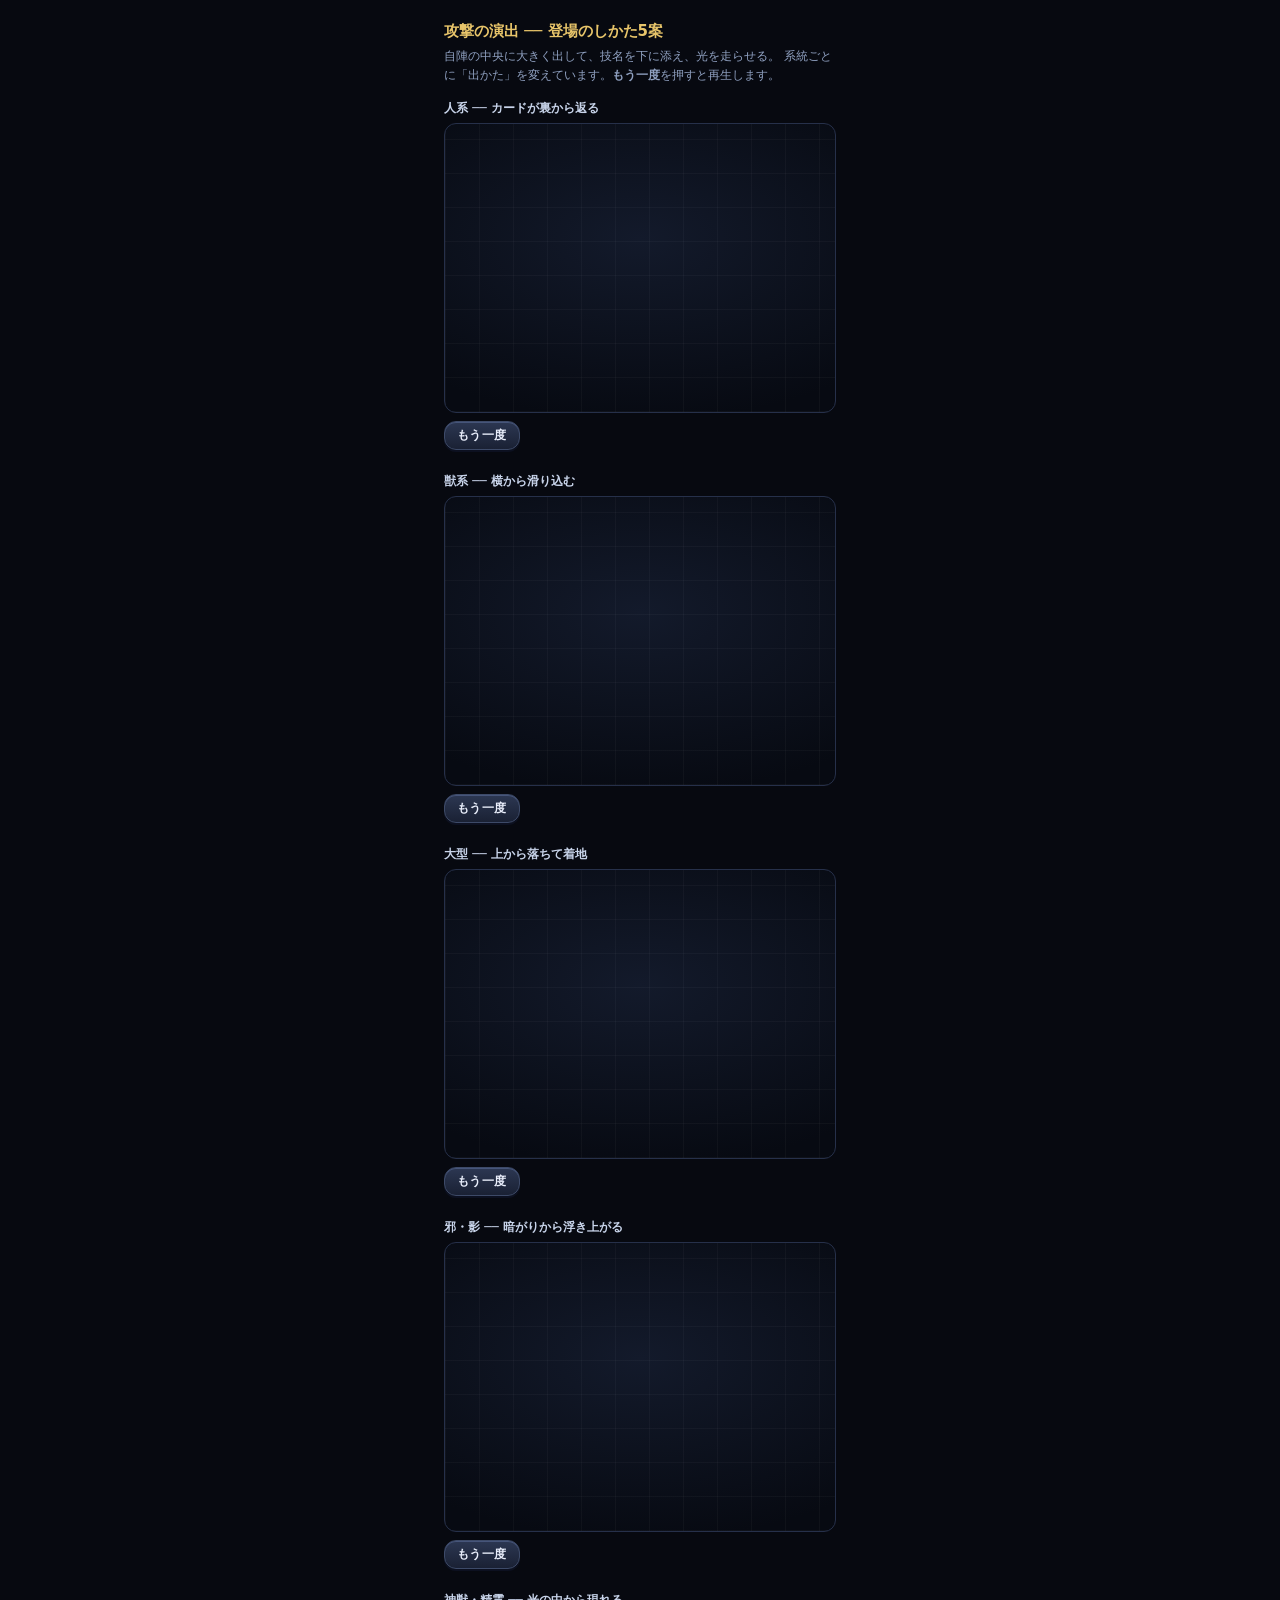
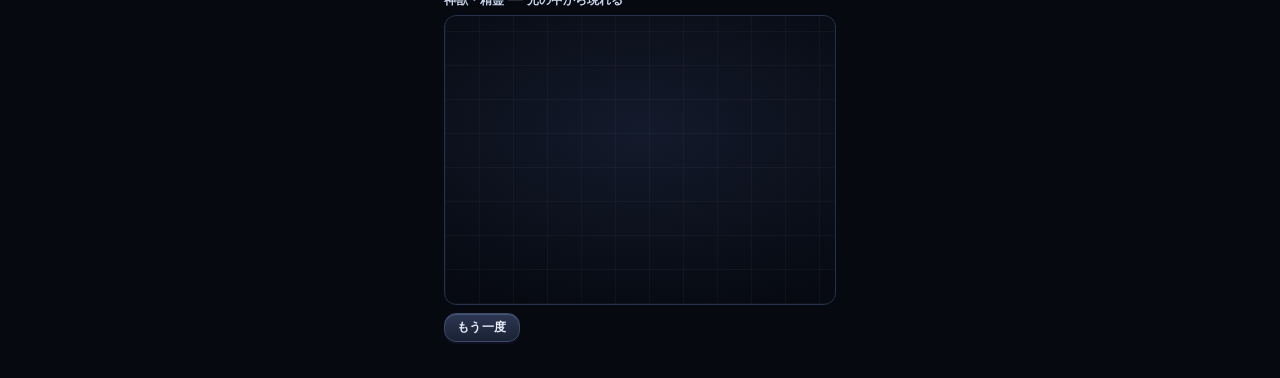
<file: docs/攻撃演出の試作.html>
<!doctype html><html lang="ja"><head><meta charset="utf-8"><title>攻撃演出の試作</title>
<style>/* =========================================================
   ARCANA CLASH — スタイル（スマートフォン縦画面優先）
   ========================================================= */
:root{
  --bg:#070910; --bg2:#0e1220; --panel:#151b2c; --panel2:#1c2438;
  --line:#2a3448; --ink:#e9eefb; --dim:#8d9ab6;
  --gold:#f2c65c; --gold2:#a97d1c;
  --p1:#5fa8ff; --p2:#ff6b7d;
  --ok:#5fe0a0; --bad:#ff6b7d; --mag:#c98cff;
  --r:14px;
  --safe-b: env(safe-area-inset-bottom, 0px);
}
*{box-sizing:border-box;-webkit-tap-highlight-color:transparent}
html,body{margin:0;padding:0;height:100%}
body{
  background:
    radial-gradient(1200px 700px at 50% -10%, #1b2340 0%, transparent 60%),
    radial-gradient(900px 600px at 50% 110%, #241a33 0%, transparent 60%),
    var(--bg);
  color:var(--ink);
  font-family:"Hiragino Kaku Gothic ProN","Noto Sans JP","Yu Gothic",system-ui,-apple-system,sans-serif;
  font-size:14px; line-height:1.5;
  overscroll-behavior:none; user-select:none;
}
#app{max-width:520px;margin:0 auto;min-height:100%;display:flex;flex-direction:column;position:relative}
button{font-family:inherit;color:inherit;border:0;background:none;cursor:pointer;font-size:14px}
.hidden{display:none !important}

/* ---------- 共通パーツ ---------- */
.btn{
  display:inline-flex;align-items:center;justify-content:center;gap:6px;
  padding:12px 18px;border-radius:12px;font-weight:800;letter-spacing:.04em;
  background:linear-gradient(180deg,#2c3752,#1a2134);
  border:1px solid #3d4a68;box-shadow:0 2px 0 #0c1020, inset 0 1px 0 #46557a;
  transition:transform .08s, filter .15s;
}
.btn:active{transform:translateY(2px);box-shadow:0 0 0 #0c1020}
.btn.primary{
  background:linear-gradient(180deg,#f5d283,#d09b26);color:#2a1c02;
  border-color:#f0d089;box-shadow:0 3px 0 #6d4c07, inset 0 1px 0 #fff5cf;
}
.btn.ghost{background:rgba(255,255,255,.04);border-color:var(--line);font-weight:700}
.btn.small{padding:8px 12px;font-size:12px;border-radius:9px}
.btn:disabled{opacity:.38;filter:grayscale(.6)}
.badge{display:inline-flex;align-items:center;gap:3px;padding:2px 7px;border-radius:999px;
  font-size:10.5px;font-weight:800;background:rgba(255,255,255,.08);border:1px solid var(--line)}

h1,h2,h3{margin:0}
.title-logo{
  text-align:center;font-weight:900;letter-spacing:.16em;line-height:1.05;
  background:linear-gradient(180deg,#fff8e0,#f2c65c 45%,#9a6d10);
  -webkit-background-clip:text;background-clip:text;color:transparent;
  filter:drop-shadow(0 3px 10px rgba(242,198,92,.35));
}
.sub{color:var(--dim);font-size:12px;letter-spacing:.22em;text-align:center}

/* ---------- タイトル ---------- */
#screen-title{padding:28px 20px calc(28px + var(--safe-b));display:flex;flex-direction:column;gap:18px;flex:1;justify-content:center}
.opt-group{background:var(--panel);border:1px solid var(--line);border-radius:var(--r);padding:14px}
.opt-label{font-size:11px;color:var(--dim);letter-spacing:.1em;margin-bottom:8px;font-weight:700}
.opt-row{display:flex;gap:8px}
.opt{flex:1;padding:11px 6px;border-radius:10px;background:#0f1424;border:1px solid var(--line);
  text-align:center;font-weight:800;font-size:13px;color:var(--dim)}
.opt.on{background:linear-gradient(180deg,#31406a,#202b48);color:#fff;border-color:#5f7cc0;
  box-shadow:inset 0 0 0 1px rgba(255,255,255,.08), 0 0 14px rgba(95,124,192,.35)}

/* ---------- 引き継ぎ画面 ---------- */
#screen-pass{flex:1;display:flex;flex-direction:column;align-items:center;justify-content:center;gap:16px;padding:30px;text-align:center}
.pass-icon{font-size:44px}

/* ---------- 編成 ---------- */
.hdr{position:sticky;top:0;z-index:20;background:linear-gradient(180deg,#0b0f1c,rgba(11,15,28,.92));
  border-bottom:1px solid var(--line);padding:6px 10px;display:flex;align-items:center;gap:8px}
.hdr .t{font-weight:900;font-size:14px}
.hdr .sp{flex:1}
.meter{display:flex;flex-direction:column;gap:3px;min-width:96px}
.meter .lab{font-size:10px;color:var(--dim);display:flex;justify-content:space-between;font-weight:700}
.meter .bar{height:6px;border-radius:4px;background:#0d1220;overflow:hidden;border:1px solid #232c42}
.meter .fill{height:100%;background:linear-gradient(90deg,#5fa8ff,#c98cff);transition:width .25s}
.meter.over .fill{background:linear-gradient(90deg,#ff6b7d,#ff3d5c)}

.draft-body{padding:10px 10px 4px}
.rowlab{font-size:10.5px;color:var(--dim);font-weight:800;letter-spacing:.14em;margin:6px 2px 4px;display:flex;gap:8px;align-items:center}
.rowlab::after{content:"";flex:1;height:1px;background:var(--line)}
.grid3{display:grid;grid-template-columns:repeat(3,1fr);gap:5px}

.slot{
  position:relative;aspect-ratio:3/4;border-radius:11px;background:rgba(255,255,255,.025);
  border:1.5px dashed #33405c;display:flex;align-items:center;justify-content:center;
  color:#4d5b7a;font-size:11px;font-weight:800;overflow:hidden;
}
.slot.can{border-color:var(--gold);background:rgba(242,198,92,.09);animation:pulse 1.1s infinite}
@keyframes pulse{0%,100%{box-shadow:0 0 0 0 rgba(242,198,92,.35)}50%{box-shadow:0 0 0 6px rgba(242,198,92,0)}}

/* ---------- カード ---------- */
.card{
  position:relative;border-radius:11px;overflow:hidden;background:#0d1220;
  border:1px solid #37425e;box-shadow:0 3px 8px rgba(0,0,0,.5);
  display:flex;flex-direction:column;
}
.card .art{position:relative;width:100%;aspect-ratio:1/1;overflow:hidden;background:#000}
.card .art svg{width:100%;height:100%;display:block}
.card .nm{font-size:11px;font-weight:900;text-align:center;padding:3px 2px 2px;line-height:1.2;
  background:linear-gradient(180deg,#1b2338,#141a2a);white-space:nowrap;overflow:hidden;text-overflow:ellipsis}
.card .st{display:flex;justify-content:space-around;padding:2px 2px 4px;background:#0f1424;font-size:10px;font-weight:800}
.card .st b{font-size:11px}
.s-hp{color:#7de8a4}.s-at{color:#ffb36b}.s-sp{color:#7fd0ff}
.card .cost{position:absolute;top:3px;left:3px;width:20px;height:20px;border-radius:50%;
  background:linear-gradient(180deg,#f5d283,#c1900f);color:#241a02;font-size:11px;font-weight:900;
  display:flex;align-items:center;justify-content:center;box-shadow:0 1px 3px rgba(0,0,0,.6);z-index:2}
.card .rng{position:absolute;top:3px;right:3px;font-size:9px;font-weight:800;background:rgba(6,9,18,.8);
  border:1px solid #3c4762;border-radius:6px;padding:1px 4px;z-index:2}
.card.sel{border-color:var(--gold);box-shadow:0 0 0 2px rgba(242,198,92,.55),0 0 18px rgba(242,198,92,.4)}
.card.used{opacity:.32;filter:grayscale(.7)}

.hand-wrap{position:sticky;bottom:0;background:linear-gradient(180deg,rgba(9,12,22,.6),#080b14 22%);
  border-top:1px solid var(--line);padding:6px 0 calc(8px + var(--safe-b));z-index:15}
.hand{display:flex;gap:7px;overflow-x:auto;padding:4px 10px 6px;scrollbar-width:none}
.hand::-webkit-scrollbar{display:none}
.hand .card{flex:0 0 88px}
.hand-tip{font-size:10.5px;color:var(--dim);padding:0 12px 4px;font-weight:700}

/* ---------- バトル ---------- */
#screen-battle{display:flex;flex-direction:column;flex:1;min-height:100vh}
.turnbar{display:flex;gap:4px;overflow-x:auto;padding:4px 8px;background:#0a0e1a;border-bottom:1px solid var(--line);scrollbar-width:none}
.turnbar::-webkit-scrollbar{display:none}
.tk{flex:0 0 auto;width:30px;border-radius:8px;overflow:hidden;border:1.5px solid transparent;position:relative;background:#0d1220}
.tk svg{width:100%;height:30px;display:block}
.tk .sp{position:absolute;bottom:0;right:0;font-size:8.5px;font-weight:900;background:rgba(0,0,0,.75);padding:0 3px;border-radius:4px 0 0 0}
.tk.s0{border-color:var(--p1)} .tk.s1{border-color:var(--p2)}
.tk.now{outline:2px solid var(--gold);outline-offset:1px;transform:scale(1.12);z-index:2}
.tk.done{opacity:.3}
.tk.dead{filter:grayscale(1) brightness(.4)}

.field{padding:4px 7px;display:flex;flex-direction:column;gap:3px;position:relative}
.side-tag{font-size:10px;font-weight:900;letter-spacing:.12em;display:flex;align-items:center;gap:6px;padding:0 2px}
.side-tag .dot{width:7px;height:7px;border-radius:50%}
.side-tag .stats{margin-left:auto;color:var(--dim);font-weight:700;font-size:10px}
.s0 .dot{background:var(--p1)} .s1 .dot{background:var(--p2)}

.unit{
  position:relative;border-radius:10px;overflow:hidden;background:#0b0f1b;border:1px solid #2b344a;
  aspect-ratio:1/0.84;transition:transform .18s, box-shadow .18s, opacity .3s;
}
.unit.empty{background:repeating-linear-gradient(45deg,#0b0f1b,#0b0f1b 6px,#0d1220 6px,#0d1220 12px);border-style:dashed;border-color:#232c42}
.unit .pic{position:absolute;inset:0}
.unit .pic svg{width:100%;height:100%;display:block}
.unit .nm{position:absolute;left:0;right:0;bottom:13px;font-size:9px;font-weight:900;text-align:center;
  text-shadow:0 1px 3px #000,0 0 8px #000;padding:0 2px;white-space:nowrap;overflow:hidden}
.unit .hpb{position:absolute;left:3px;right:3px;bottom:2px;height:10px;border-radius:5px;background:#05070d;border:1px solid #000;overflow:hidden}
.unit .hpf{height:100%;background:linear-gradient(90deg,#3ddc84,#7ff0a8);transition:width .35s}
.unit .hpf.mid{background:linear-gradient(90deg,#f5c451,#ffe08a)}
.unit .hpf.low{background:linear-gradient(90deg,#ff4d63,#ff8a9b)}
.unit .hpn{position:absolute;bottom:2px;left:3px;right:3px;height:10px;line-height:10px;text-align:center;font-size:8px;font-weight:900;text-shadow:0 1px 2px #000,0 0 3px #000}
.unit .spb{position:absolute;top:2px;left:2px;font-size:9px;font-weight:900;background:rgba(4,7,14,.82);
  border:1px solid #38445f;border-radius:5px;padding:0 3px;color:#7fd0ff}
.unit .atb{position:absolute;top:2px;right:2px;font-size:9px;font-weight:900;background:rgba(4,7,14,.82);
  border:1px solid #38445f;border-radius:5px;padding:0 3px;color:#ffb36b}
.unit .fx-tags{position:absolute;top:16px;right:2px;display:flex;flex-direction:column;gap:2px;align-items:flex-end}
.unit .tg{font-size:8px;font-weight:900;padding:0 3px;border-radius:4px;background:rgba(4,7,14,.85);border:1px solid #38445f}
.tg.slow{color:#8fd6ff;border-color:#2f6f9a}.tg.weak{color:#ffb0c0;border-color:#8a3b4d}
.tg.curse{color:#c99bff;border-color:#6b3fa8}.tg.ward{color:#9be8ff;border-color:#2f7f9a}
.tg.guard{color:#cfd8ee}.tg.cd{color:#ffd98a;border-color:#8a6a1c}
.unit.s0{box-shadow:inset 0 0 0 1px rgba(95,168,255,.35)}
.unit.s1{box-shadow:inset 0 0 0 1px rgba(255,107,125,.35)}
.unit.acting{outline:2.5px solid var(--gold);outline-offset:-1px;box-shadow:0 0 22px rgba(242,198,92,.55);z-index:5}
.unit.dead{opacity:.22;filter:grayscale(1)}
.unit.dead::after{content:"✖";position:absolute;inset:0;display:flex;align-items:center;justify-content:center;
  font-size:26px;color:#ff5a70;opacity:.7;text-shadow:0 0 8px #000}
.unit.tgt{outline:2.5px solid #ff5f76;outline-offset:-1px;box-shadow:0 0 20px rgba(255,95,118,.6);cursor:pointer;animation:tgtp .9s infinite}
.unit.tgt-ally{outline-color:#5fe0a0;box-shadow:0 0 20px rgba(95,224,160,.6);animation:tgtp .9s infinite}
@keyframes tgtp{0%,100%{filter:brightness(1)}50%{filter:brightness(1.35)}}
.unit .pred{position:absolute;top:50%;left:50%;transform:translate(-50%,-50%);
  font-size:17px;font-weight:900;color:#fff;text-shadow:0 0 6px #ff2d4a,0 2px 4px #000;z-index:6;pointer-events:none}
.unit .pred.heal{text-shadow:0 0 6px #14b866,0 2px 4px #000}

/* 行動パネル */
.actpanel{position:sticky;bottom:0;background:linear-gradient(180deg,rgba(8,11,20,.75),#080b14 26%);
  border-top:1px solid var(--line);padding:7px 9px calc(9px + var(--safe-b));z-index:18}
.actor-line{display:flex;align-items:center;gap:8px;margin-bottom:6px}
.actor-line .mini{width:34px;height:34px;border-radius:8px;overflow:hidden;border:1.5px solid var(--gold);flex:0 0 auto}
.actor-line .mini svg{width:100%;height:100%;display:block}
.actor-line .who{font-weight:900;font-size:13px;line-height:1.15}
.actor-line .who small{display:block;font-size:10px;color:var(--dim);font-weight:700}
.acts{display:flex;gap:6px;flex-wrap:wrap}
.act{flex:1 1 auto;min-width:96px;padding:9px 8px;border-radius:10px;background:#141b2c;border:1px solid #33405c;
  font-weight:800;font-size:12px;text-align:left;line-height:1.25}
.act small{display:block;font-size:9.5px;color:var(--dim);font-weight:700;margin-top:1px}
.act.on{background:linear-gradient(180deg,#3a2c12,#241a08);border-color:var(--gold);box-shadow:0 0 12px rgba(242,198,92,.3)}
.act.dis{opacity:.4}
.hint{font-size:11px;color:var(--gold);font-weight:800;margin-top:6px;text-align:center;min-height:16px}

/* ログ */
.logbox{max-height:56px;overflow-y:auto;background:#080b14;border-top:1px solid var(--line);
  padding:5px 10px;font-size:11px;line-height:1.5;color:#9fb0d0}
.logbox .good{color:#7de8a4}.logbox .bad{color:#ff8f9f}.logbox .end{color:var(--gold);font-weight:900}

/* ---------- エフェクト ---------- */
#fxlayer{position:fixed;inset:0;pointer-events:none;z-index:60;overflow:hidden}
.dmgnum{position:absolute;font-weight:900;font-size:26px;color:#fff;
  text-shadow:0 0 10px #ff2d4a,0 3px 6px #000;animation:fly 1s ease-out forwards}
.dmgnum.heal{text-shadow:0 0 10px #21c977,0 3px 6px #000}
.dmgnum.crit{font-size:34px;color:#ffe9a8;text-shadow:0 0 14px #ff8a00,0 3px 6px #000}
@keyframes fly{0%{transform:translate(-50%,-20%) scale(.5);opacity:0}
  20%{transform:translate(-50%,-60%) scale(1.25);opacity:1}
  100%{transform:translate(-50%,-190%) scale(1);opacity:0}}
.slashfx{position:absolute;width:120px;height:120px;transform:translate(-50%,-50%);pointer-events:none}
.shake{animation:shk .32s}
@keyframes shk{0%,100%{transform:translate(0,0)}20%{transform:translate(-5px,3px)}
  40%{transform:translate(5px,-3px)}60%{transform:translate(-4px,-2px)}80%{transform:translate(3px,2px)}}
.hitflash{animation:hf .3s}
@keyframes hf{0%{filter:brightness(2.6) saturate(.3) contrast(1.2)}100%{filter:none}}
.lunge0{animation:lg0 .4s}
@keyframes lg0{0%,100%{transform:translateY(0)}40%{transform:translateY(-14px) scale(1.06)}}
.lunge1{animation:lg1 .4s}
@keyframes lg1{0%,100%{transform:translateY(0)}40%{transform:translateY(14px) scale(1.06)}}
.banner{position:fixed;left:0;right:0;top:38%;text-align:center;z-index:70;pointer-events:none}
.banner span{display:inline-block;padding:10px 26px;border-radius:12px;font-weight:900;font-size:20px;letter-spacing:.1em;
  background:linear-gradient(180deg,rgba(20,26,44,.96),rgba(9,12,22,.96));border:1.5px solid var(--gold);
  box-shadow:0 8px 30px rgba(0,0,0,.7);animation:bn 1.1s ease-out forwards}
@keyframes bn{0%{transform:scale(.7);opacity:0}18%{transform:scale(1.06);opacity:1}
  78%{transform:scale(1);opacity:1}100%{transform:scale(1);opacity:0}}

/* ---------- モーダル ---------- */
.modal{position:fixed;inset:0;background:rgba(3,5,11,.86);z-index:80;display:flex;align-items:center;
  justify-content:center;padding:18px;backdrop-filter:blur(3px)}
.modal .box{max-width:340px;width:100%;max-height:88vh;overflow-y:auto;background:var(--panel);
  border:1px solid var(--line);border-radius:16px;padding:14px}
.bigcard{border-radius:14px;overflow:hidden;border:1.5px solid var(--gold2);background:#0b0f1b}
.bigcard .art{aspect-ratio:1/0.86;position:relative}
.bigcard .art svg{width:100%;height:100%;display:block}
.bigcard .hd{display:flex;align-items:baseline;gap:6px;padding:8px 10px 4px}
.bigcard .hd h3{font-size:17px;font-weight:900}
.bigcard .hd em{font-style:normal;font-size:10px;color:var(--dim)}
.pips{display:flex;gap:3px;align-items:center}
.pip{width:9px;height:9px;border-radius:2px;background:#222c42;border:1px solid #333f5c}
.pip.on{background:currentColor;border-color:currentColor;box-shadow:0 0 5px currentColor}
.strow{display:flex;align-items:center;gap:8px;padding:2px 10px;font-size:11px;font-weight:800}
.strow .lb{width:44px;color:var(--dim)}
.strow .vl{width:26px;text-align:right}
.abox{margin:6px 10px;padding:7px 9px;background:#0f1424;border:1px solid #263049;border-radius:9px}
.abox .an{font-weight:900;font-size:12px;display:flex;gap:6px;align-items:center}
.abox .ad{font-size:10.5px;color:var(--dim);margin-top:2px;line-height:1.45}
.pabox{margin:6px 10px;padding:7px 9px;background:rgba(201,140,255,.08);border:1px solid #4a3570;border-radius:9px}
.flav{margin:8px 10px 10px;font-size:10.5px;color:#8492b0;font-style:italic;line-height:1.5}

/* ---------- 結果 ---------- */
.result-hero{text-align:center;padding:22px 16px 8px}
.result-hero .win{font-size:30px;font-weight:900;letter-spacing:.1em}
.tallytab{width:100%;border-collapse:collapse;font-size:12px;margin:8px 0}
.tallytab th,.tallytab td{padding:7px 6px;border-bottom:1px solid var(--line);text-align:center}
.tallytab th:first-child,.tallytab td:first-child{text-align:left;color:var(--dim);font-weight:700}
.tallytab .win{color:var(--gold);font-weight:900}
.tallytab tr.decisive{background:rgba(242,198,92,.1)}
.tallytab tr.decisive td:first-child::after{content:" ◀ 決め手";color:var(--gold);font-size:9px;font-weight:900}
.mvp{display:flex;gap:10px;align-items:center;background:var(--panel);border:1px solid var(--line);
  border-radius:12px;padding:9px;margin:8px 0}
.mvp .pic{width:52px;height:52px;border-radius:10px;overflow:hidden;flex:0 0 auto;border:1.5px solid var(--gold)}
.mvp .pic svg{width:100%;height:100%;display:block}

.rules{font-size:12px;line-height:1.75;color:#c3cee6}
.rules h4{margin:12px 0 4px;color:var(--gold);font-size:13px}
.rules ul{margin:4px 0;padding-left:18px}
.rules code{background:#0f1424;padding:1px 5px;border-radius:4px;font-size:11px;color:#9fd3ff}

/* 配置済みカードをスロットにぴったり収める */
.slot .card{position:absolute;inset:0;display:flex;flex-direction:column}
.slot .card .art{flex:1;min-height:0;aspect-ratio:auto}
.draft-body{display:flex;flex-direction:column;flex:1}
#app{min-height:100dvh}
.actpanel .acts .act{min-width:88px}

.vsline{position:relative;height:14px;margin:2px 0;display:flex;align-items:center;justify-content:center}
.vsline::before{content:"";position:absolute;left:0;right:0;height:1px;
  background:linear-gradient(90deg,transparent,rgba(242,198,92,.5),transparent)}
.vsline span{position:relative;font-size:9px;font-weight:900;letter-spacing:.2em;color:var(--gold);
  background:#080b14;padding:0 8px;border-radius:6px;opacity:.85}

/* 詳細カードのコストバッジ */
.bigcard .art .cost{position:absolute;top:8px;left:8px;width:26px;height:26px;border-radius:50%;
  background:linear-gradient(180deg,#f5d283,#c1900f);color:#241a02;font-size:14px;font-weight:900;
  display:flex;align-items:center;justify-content:center;box-shadow:0 2px 6px rgba(0,0,0,.7);z-index:2}

/* =========================================================
   v2 改修：文字サイズ拡大 / 手札の全表示 / 行動順の明示
   ========================================================= */

/* --- カードの数値を大きく --- */
.card .st{font-size:12px;padding:3px 3px 5px;justify-content:space-between}
.card .st b{font-size:15px;letter-spacing:-.02em}
.card .st span{display:inline-flex;align-items:baseline;gap:1px}
.card .nm{font-size:12.5px;padding:4px 2px 3px}
.card .cost{width:26px;height:26px;font-size:15px;top:4px;left:4px;
  border:1.5px solid #fff2c9;box-shadow:0 2px 5px rgba(0,0,0,.75)}
.card .rng{font-size:11px;padding:2px 5px;top:5px;right:4px;background:rgba(6,9,18,.9)}

/* --- 手札：横スクロールをやめて全10枚を格子表示（見切れ解消） --- */
.hand-wrap{position:static;background:linear-gradient(180deg,rgba(9,12,22,.4),#080b14 14%)}
.hand{display:grid;grid-template-columns:repeat(3,1fr);gap:8px;overflow:visible;
  padding:6px 10px calc(14px + var(--safe-b))}
.hand .card{flex:none;width:auto}
.hand-tip{font-size:11.5px;padding:2px 12px 6px;line-height:1.5}
.hand-tip .hl{display:block;color:var(--gold);font-weight:900;font-size:11px;margin-bottom:2px}

/* --- 盤面ユニットの数値を大きく --- */
.unit{aspect-ratio:1/0.95}
.unit .spb,.unit .atb{font-size:12px;font-weight:900;padding:1px 5px;border-radius:7px;top:3px}
.unit .spb{left:3px} .unit .atb{right:3px}
.unit .nm{font-size:11px;bottom:18px;font-weight:900;letter-spacing:-.02em}
.unit .hpb{height:14px;bottom:3px;left:4px;right:4px;border-radius:7px}
.unit .hpn{height:14px;line-height:14px;bottom:3px;left:4px;right:4px;font-size:11px;letter-spacing:.02em}
.unit .tg{font-size:10px;padding:1px 4px}
.unit .fx-tags{top:24px;right:3px}
.unit .pred{font-size:25px}

/* --- 行動順バー --- */
.orderline{display:flex;align-items:center;gap:8px;padding:5px 10px 2px;background:#0a0e1a;
  border-bottom:0;font-size:11px;font-weight:800}
.orderline .lb{color:var(--gold);letter-spacing:.12em}
.orderline .lg{display:inline-flex;align-items:center;gap:4px;color:var(--dim);font-size:10.5px}
.orderline .lg i{width:8px;height:8px;border-radius:2px;display:inline-block}
.orderline .lg i.d0{background:var(--p1)} .orderline .lg i.d1{background:var(--p2)}
.ordbtn{margin-left:auto;font-size:10.5px;font-weight:800;color:var(--gold);
  border:1px solid var(--gold2);border-radius:8px;padding:3px 8px;background:rgba(242,198,92,.08)}
.turnbar{padding:4px 8px 6px}
.tk{width:42px;border-width:2px;border-radius:9px}
.tk svg{height:42px}
.tk .sp{font-size:10px;font-weight:900;padding:0 3px;background:rgba(0,0,0,.82)}
.tk .ord{position:absolute;top:0;left:0;font-size:11px;font-weight:900;color:#fff;
  background:rgba(0,0,0,.8);padding:0 4px;border-radius:0 0 6px 0;line-height:1.35}
.tk.now .ord{background:var(--gold);color:#241a02}

/* --- 行動理由の一行表示 --- */
.turnwhy{font-size:11px;color:#b9c6e2;background:rgba(242,198,92,.07);
  border:1px solid rgba(242,198,92,.25);border-radius:9px;padding:5px 8px;margin-bottom:6px;
  display:flex;align-items:center;gap:6px;line-height:1.35}
.turnwhy b{color:var(--gold)}

/* --- 行動順モーダル --- */
.ordrow{display:flex;align-items:center;gap:8px;padding:6px 4px;border-bottom:1px solid var(--line)}
.ordrow .no{width:22px;height:22px;flex:0 0 auto;border-radius:6px;background:#1d2436;
  display:flex;align-items:center;justify-content:center;font-size:11px;font-weight:900;color:var(--dim)}
.ordrow .pic{width:32px;height:32px;flex:0 0 auto;border-radius:7px;overflow:hidden;display:block}
.ordrow .pic svg{width:100%;height:100%;display:block}
.ordrow .who{flex:1;font-size:12px;font-weight:800;line-height:1.3}
.ordrow .who small{display:block;font-size:10px;color:var(--dim);font-weight:700;margin-top:1px}
.ordrow .spd{font-size:13px;font-weight:900;color:#7fd0ff}
.ordrow.now{background:rgba(242,198,92,.12);border-radius:8px}
.ordrow.now .no{background:var(--gold);color:#241a02}
.ordrow.done{opacity:.42}

/* --- 行動ボタンの文字も少し大きく --- */
.act{font-size:13px;padding:10px 9px}
.act small{font-size:10.5px}
.hint{font-size:12px}
.logbox{font-size:11.5px;max-height:52px}
.side-tag{font-size:11px}
.side-tag .stats{font-size:11px;color:#a8b6d4}

/* --- 縦スペース最適化（1画面に収める） --- */
.unit{aspect-ratio:1/0.90}
.tk{width:38px} .tk svg{height:38px}
.turnbar{padding:3px 8px 5px}
.orderline{padding:4px 10px 1px}
.logbox{display:none}
.loglast{display:flex;align-items:center;gap:8px;font-size:11.5px;padding:4px 10px;
  background:#080b14;border-top:1px solid var(--line);color:#9fb0d0;
  white-space:nowrap;overflow:hidden}
.loglast span{overflow:hidden;text-overflow:ellipsis;flex:1}
.loglast .good{color:#7de8a4}.loglast .bad{color:#ff8f9f}.loglast .end{color:var(--gold);font-weight:900}
.loglast b{flex:0 0 auto;font-size:10px;color:var(--gold);border:1px solid var(--gold2);
  border-radius:7px;padding:2px 7px;background:rgba(242,198,92,.08)}
.logfull{max-height:56vh;overflow-y:auto;font-size:11.5px;line-height:1.6;color:#9fb0d0;
  background:#0a0e18;border:1px solid var(--line);border-radius:10px;padding:8px 10px}
.logfull .good{color:#7de8a4}.logfull .bad{color:#ff8f9f}.logfull .end{color:var(--gold);font-weight:900}
.turnwhy{padding:4px 8px;margin-bottom:5px;font-size:10.5px}
.actpanel{padding:6px 9px calc(8px + var(--safe-b))}
.actor-line{margin-bottom:5px}
.act{padding:9px 8px}

/* 行動理由の行：折り返しを自然に */
.turnwhy{display:block;position:relative;padding:5px 62px 5px 8px;line-height:1.45;white-space:normal}
.turnwhy .ordbtn{position:absolute;right:6px;top:50%;transform:translateY(-50%);margin:0;padding:3px 7px}

/* =========================================================
   v3：対象表示を3種類に分ける／技名タップで実行
   ========================================================= */
.tmark{position:absolute;inset:0;z-index:7;pointer-events:none;
  display:flex;flex-direction:column;align-items:center;justify-content:center;gap:2px}
.tmark .lb{font-size:9.5px;font-weight:900;letter-spacing:.06em;padding:1px 6px;border-radius:6px;
  background:rgba(4,7,14,.88);border:1px solid currentColor;line-height:1.4}
.tmark .vl{font-size:23px;font-weight:900;color:#fff;line-height:1;
  text-shadow:0 0 8px #ff2d4a,0 2px 4px #000}
.tmark .vl.heal{text-shadow:0 0 8px #14b866,0 2px 4px #000}

/* ① 必中：赤の実線＋斜線ハッチ（選ぶ必要がないことを示す） */
.unit.tg-fixed{outline:3px solid #ff4d63;outline-offset:-2px;
  box-shadow:0 0 22px rgba(255,77,99,.65),inset 0 0 30px rgba(255,77,99,.28)}
.unit.tg-fixed::before{content:"";position:absolute;inset:0;z-index:6;pointer-events:none;
  background:repeating-linear-gradient(45deg,rgba(255,77,99,.22) 0 7px,transparent 7px 15px)}
.unit.tg-fixed .tmark{color:#ff8f9f}
.unit.tg-fixed.tg-heal{outline-color:#3ddc84;box-shadow:0 0 22px rgba(61,220,132,.6),inset 0 0 30px rgba(61,220,132,.25)}
.unit.tg-fixed.tg-heal::before{background:repeating-linear-gradient(45deg,rgba(61,220,132,.2) 0 7px,transparent 7px 15px)}
.unit.tg-fixed.tg-heal .tmark{color:#7de8a4}

/* ② 選択：金の破線＋点滅＋指マーク（タップして選ぶ） */
.unit.tg-pick{outline:3px dashed var(--gold);outline-offset:-3px;cursor:pointer;
  box-shadow:0 0 20px rgba(242,198,92,.5);animation:pickpulse 1s infinite}
@keyframes pickpulse{0%,100%{filter:brightness(1)}50%{filter:brightness(1.4)}}
.unit.tg-pick .tmark{color:var(--gold)}
.unit.tg-pick .tmark::after{content:"TAP";position:absolute;bottom:19px;font-size:8.5px;font-weight:900;
  letter-spacing:.16em;color:#241a02;background:var(--gold);padding:1px 6px;border-radius:5px}
.unit.tg-pick.tg-heal{outline-color:#3ddc84;box-shadow:0 0 20px rgba(61,220,132,.5)}
.unit.tg-pick.tg-heal .tmark{color:#7de8a4}
.unit.tg-pick.tg-heal .tmark::after{background:#3ddc84;color:#04220f}

/* ③ 範囲選択：グループごとに色分けした実線 */
.unit.tg-group{cursor:pointer;outline-offset:-2px}
.unit.tg-group.tg-g0{outline:3px solid #7aa8ff;box-shadow:0 0 18px rgba(122,168,255,.6),inset 0 0 26px rgba(122,168,255,.2)}
.unit.tg-group.tg-g1{outline:3px solid #c98cff;box-shadow:0 0 18px rgba(201,140,255,.6),inset 0 0 26px rgba(201,140,255,.2)}
.unit.tg-group.tg-g0 .tmark{color:#a9c8ff}
.unit.tg-group.tg-g1 .tmark{color:#dcb6ff}
.unit.tg-group .tmark .lb{font-size:9px}

/* ヒント行の凡例チップ */
.hint{text-align:left;line-height:1.5;font-size:11.5px;color:#c3cee6;min-height:18px;
  display:flex;align-items:center;flex-wrap:wrap;gap:3px}
.hint b{color:#fff}
.hint b.go{color:var(--gold)}
.hint .lgd{width:13px;height:13px;border-radius:4px;display:inline-block;flex:0 0 auto;margin-right:3px}
.hint .lgd.f{border:2px solid #ff4d63;background:repeating-linear-gradient(45deg,rgba(255,77,99,.5) 0 3px,transparent 3px 6px)}
.hint .lgd.f.h{border-color:#3ddc84;background:repeating-linear-gradient(45deg,rgba(61,220,132,.5) 0 3px,transparent 3px 6px)}
.hint .lgd.p{border:2px dashed var(--gold)}
.hint .lgd.p.h{border-color:#3ddc84}
.hint .lgd.g0{border:2px solid #7aa8ff;background:rgba(122,168,255,.25)}
.hint .lgd.g1{border:2px solid #c98cff;background:rgba(201,140,255,.25)}
.hint.shakeh{animation:shk .32s}

/* 技ボタン：選択中は「▶」を出して押せば実行と分かるように */
.act .tapgo{color:var(--gold);font-size:12px;margin-right:4px}
.act.on{background:linear-gradient(180deg,#4a3612,#2a1e08);border-color:var(--gold);
  box-shadow:0 0 14px rgba(242,198,92,.45),inset 0 1px 0 rgba(255,255,255,.12)}
.act.on.ready{animation:readyglow 1.4s infinite}
@keyframes readyglow{0%,100%{box-shadow:0 0 12px rgba(242,198,92,.35)}50%{box-shadow:0 0 22px rgba(242,198,92,.75)}}

/* 記号一覧（ルール内） */
.marklist{margin:6px 0}
.markrow{display:flex;gap:9px;align-items:flex-start;padding:7px 0;border-bottom:1px solid var(--line)}
.markrow .mk{flex:0 0 30px;height:30px;border-radius:8px;background:linear-gradient(180deg,#232d45,#141b2b);
  border:1px solid #3c4762;display:flex;align-items:center;justify-content:center;
  font-size:15px;font-weight:900;color:var(--gold)}
.markrow b{display:block;font-size:12.5px;color:#fff}
.markrow span{display:block;font-size:11px;color:#b6c3dd;line-height:1.5}
.markrow em{display:block;font-style:normal;font-size:10px;color:var(--dim);margin-top:2px;line-height:1.5}

/* 範囲攻撃の「どの範囲に当てるか」選択ボタン */
.grouppick{display:flex;align-items:center;gap:6px;margin-top:6px;flex-wrap:wrap}
.grouppick:empty{display:none}
.grouppick .gl{font-size:10.5px;font-weight:800;color:var(--dim);letter-spacing:.08em}
.gbtn{flex:1 1 0;min-width:110px;padding:8px 8px;border-radius:10px;font-size:12px;font-weight:800;
  background:#141b2c;border:1px solid #33405c;text-align:center;line-height:1.25}
.gbtn small{display:block;font-size:10px;color:var(--dim);font-weight:700}
.gbtn.on{background:linear-gradient(180deg,#4a1720,#2a0c12);border-color:#ff4d63;color:#fff;
  box-shadow:0 0 12px rgba(255,77,99,.4)}
.gbtn.on small{color:#ffb0be}

/* 微調整：TAPチップが名前と重ならないように／行動理由は1行に */
.unit.tg-pick .tmark::after{bottom:32px}
.turnwhy{white-space:nowrap;overflow:hidden;text-overflow:ellipsis;padding-right:64px}
.gbtn{padding:6px 8px;font-size:11.5px}
.gbtn small{font-size:9.5px}
.grouppick{margin-top:5px}

/* =========================================================
   v4：交戦ライン／演出強化／カード詳細の前後送り
   ========================================================= */

/* --- ③ 自陣と敵陣の境目をはっきり --- */
.vsline{display:none}
.warline{margin:9px 0 10px;position:relative}
.warline .wl-edge{height:3px;border-radius:2px}
.warline .wl-edge.top{background:linear-gradient(90deg,transparent,rgba(255,107,125,.85),transparent)}
.warline .wl-edge.bot{background:linear-gradient(90deg,transparent,rgba(95,168,255,.85),transparent)}
.warline .wl-mid{height:30px;display:flex;align-items:center;justify-content:space-between;padding:0 6px;
  background:repeating-linear-gradient(-45deg,rgba(255,255,255,.045) 0 8px,transparent 8px 16px),
             linear-gradient(180deg,rgba(255,107,125,.10),rgba(95,168,255,.10));
  border-left:1px solid var(--line);border-right:1px solid var(--line)}
.warline .wl-tag{font-size:10px;font-weight:900;letter-spacing:.34em;color:var(--gold);
  text-shadow:0 0 12px rgba(242,198,92,.6);white-space:nowrap}
.warline .wl-arrow{font-size:9.5px;font-weight:900;letter-spacing:.06em;opacity:.9}
.warline .wl-arrow.up{color:var(--p2)}
.warline .wl-arrow.down{color:var(--p1)}

/* --- ① 演出 --- */
#fxlayer{perspective:800px}
.bignum{position:absolute;font-weight:900;line-height:1;pointer-events:none;white-space:nowrap;
  display:flex;align-items:baseline;gap:2px;letter-spacing:-.03em}
.bignum .n{color:#fff}
.bignum i{font-style:normal;font-size:.62em;color:var(--c)}
.bignum em{font-style:normal;font-size:.34em;font-weight:900;letter-spacing:.18em;
  color:var(--c);margin-left:4px;align-self:flex-start;text-shadow:0 2px 4px #000}
.bignum.k-phys .n{text-shadow:0 0 3px var(--c),0 0 16px var(--c),0 4px 8px #000,0 0 2px #000}
.bignum.k-magic .n{text-shadow:0 0 6px var(--c),0 0 26px var(--c),0 0 46px var(--c),0 4px 8px #000}
.bignum.k-heal .n{color:#eaffe4;text-shadow:0 0 6px #21c977,0 0 22px #21c977,0 3px 7px #000}
.bignum.crit .n{color:#fffbe8;
  text-shadow:0 0 8px #fff,0 0 22px var(--c),0 0 44px var(--c),0 5px 10px #000}

.ptc{position:absolute;width:7px;height:7px;border-radius:50%;pointer-events:none}
.ptc.p-shard{width:5px;height:15px;border-radius:2px}
.ptc.p-rock{width:9px;height:8px;border-radius:2px}
.ptc.p-ember{width:6px;height:6px}
.ptc.p-drop{width:6px;height:10px;border-radius:50% 50% 50% 50%/60% 60% 40% 40%}
.ptc.p-ray{width:3px;height:18px;border-radius:2px}
.ptc.p-plus{width:10px;height:10px;border-radius:2px;
  clip-path:polygon(38% 0,62% 0,62% 38%,100% 38%,100% 62%,62% 62%,62% 100%,38% 100%,38% 62%,0 62%,0 38%,38% 38%)}
.ptc.p-swirl{width:5px;height:5px}
.ptc.p-ring{width:8px;height:8px}
.ptc.p-spark{width:6px;height:6px}

.techrib{position:absolute;left:50%;top:16%;transform:translate(-50%,0);pointer-events:none;
  display:flex;align-items:center;gap:9px;padding:7px 16px;border-radius:11px;
  background:linear-gradient(90deg,rgba(6,9,18,.15),rgba(6,9,18,.94) 22%,rgba(6,9,18,.94) 78%,rgba(6,9,18,.15));
  border-top:2px solid var(--c);border-bottom:2px solid var(--c);
  box-shadow:0 0 26px rgba(0,0,0,.7),0 0 30px var(--c)}
.techrib .w{font-size:11px;font-weight:800;color:#c3cee6}
.techrib .t{font-size:19px;font-weight:900;color:#fff;letter-spacing:.06em;
  text-shadow:0 0 10px var(--c),0 0 22px var(--c)}
.techrib.big{top:13%}
.techrib.big .t{font-size:24px}

.combo{position:absolute;right:14px;top:24%;pointer-events:none;text-align:right;
  display:flex;align-items:baseline;gap:5px;
  background:rgba(6,9,18,.72);border:1px solid #3c4762;border-radius:10px;padding:4px 10px}
.combo b{font-size:26px;font-weight:900;color:#fff;text-shadow:0 0 12px var(--gold),0 3px 6px #000;line-height:1}
.combo span{font-size:10px;font-weight:900;letter-spacing:.16em;color:var(--gold)}
.combo.done b{color:#ffe9a8}
.combo.pop{animation:cpop .3s cubic-bezier(.2,1.4,.4,1)}
@keyframes cpop{0%{transform:scale(.6);opacity:.2}60%{transform:scale(1.18)}100%{transform:scale(1);opacity:1}}

body.shake{animation:shk2 .38s}
@keyframes shk2{
  0%,100%{transform:translate(0,0)}
  15%{transform:translate(calc(var(--shk,6px)*-1),calc(var(--shk,6px)*.4))}
  32%{transform:translate(var(--shk,6px),calc(var(--shk,6px)*-.45))}
  50%{transform:translate(calc(var(--shk,6px)*-.7),calc(var(--shk,6px)*-.25))}
  70%{transform:translate(calc(var(--shk,6px)*.55),calc(var(--shk,6px)*.3))}
  86%{transform:translate(calc(var(--shk,6px)*-.28),0)}
}
#app.hitstop{filter:saturate(1.5) contrast(1.1) brightness(1.12)}
.unit.dying{animation:dying .4s forwards}
@keyframes dying{0%{filter:brightness(3) saturate(0)}60%{filter:brightness(.7)}100%{filter:grayscale(1) brightness(.4)}}
@keyframes hf{0%{filter:brightness(3.2) saturate(.2) contrast(1.3)}100%{filter:none}}

/* --- ④ カード詳細の前後送り --- */
.detailbox{padding-top:8px}
.navrow{display:flex;align-items:center;justify-content:space-between;gap:8px;margin-bottom:8px}
.navrow.big{margin:10px 0 0}
.navb{width:44px;height:36px;border-radius:10px;background:#1d2436;border:1px solid #3c4762;
  font-size:15px;font-weight:900;color:var(--gold);display:flex;align-items:center;justify-content:center}
.navb:active{transform:translateY(2px)}
.navb.wide{flex:1;width:auto;font-size:12px;letter-spacing:.04em}
.navpos{font-size:12px;font-weight:900;color:var(--dim);letter-spacing:.08em}

/* 対象マークの重なり解消：ラベルは上、数字は中央 */
.tmark{justify-content:flex-start;padding-top:22px}
.tmark .lb{position:absolute;top:22px;left:50%;transform:translateX(-50%)}
.tmark .vl{position:absolute;top:50%;left:50%;transform:translate(-50%,-46%)}
.unit.tg-pick .tmark::after{display:none}
.unit.tg-pick .tmark .lb{background:var(--gold);color:#241a02;border-color:#fff2c9;
  animation:tapblink 1s infinite;font-size:10px;letter-spacing:.1em}
@keyframes tapblink{0%,100%{opacity:1}50%{opacity:.45}}

/* --- カードプール選択 --- */
.opt-group.pool.need{border-color:var(--gold);box-shadow:0 0 18px rgba(242,198,92,.28)}
.opt-group.pool.need .opt-label{color:var(--gold)}
.poolopt{padding:12px 8px;font-size:13.5px;line-height:1.25}
.poolopt small{color:#8fa0c0}
.poolopt.on small{color:#cfe0ff}
.gtabs{display:flex;gap:7px}
.gtab{flex:1;padding:9px 6px;border-radius:10px;background:#0f1424;border:1px solid var(--line);
  font-size:12px;font-weight:800;color:var(--dim)}
.gtab.on{background:linear-gradient(180deg,#31406a,#202b48);color:#fff;border-color:#5f7cc0}
.card.expand{border-color:#6b46a8;box-shadow:0 0 0 1px rgba(201,140,255,.35),0 3px 8px rgba(0,0,0,.5)}
.card.expand .nm{background:linear-gradient(180deg,#2a1c40,#191228)}

/* =========================================================
   v6：盤面タップ主導／範囲マーカー／特殊能力の明示／戦闘中の詳細
   ========================================================= */

/* --- 盤面に置く範囲マーカー --- */
#marklayer{position:fixed;inset:0;pointer-events:none;z-index:40}
.rmark{position:absolute;transform:translate(-50%,-50%);pointer-events:auto;
  display:flex;align-items:center;justify-content:center;
  background:rgba(6,9,18,.9);border:2px solid #55637f;border-radius:50%;
  box-shadow:0 3px 12px rgba(0,0,0,.7);color:#9fb0d0;font-weight:900}
.rmark.sq{width:52px;height:52px}
.rmark.rw{border-radius:12px;padding:5px 10px;height:34px;gap:6px}
.rmark .lt{font-size:16px;line-height:1}
.rmark .cn{position:absolute;bottom:-3px;font-size:8.5px;letter-spacing:.02em;
  background:rgba(6,9,18,.95);padding:0 4px;border-radius:5px;border:1px solid #55637f}
.rmark .rwtx{font-size:11.5px}
.rmark .ar{position:absolute;font-size:11px;opacity:.75}
.rmark .ar.tl{left:-11px;top:-11px}
.rmark .ar.tr{right:-11px;top:-11px}
.rmark .ar.bl{left:-11px;bottom:-11px}
.rmark .ar.br{right:-11px;bottom:-11px}
.rmark.on{border-color:#ff4d63;color:#fff;background:rgba(60,8,16,.95);
  box-shadow:0 0 20px rgba(255,77,99,.75),0 3px 12px rgba(0,0,0,.7);animation:rmpulse 1.2s infinite}
.rmark.on .ar{color:#ff8f9f;opacity:1}
.rmark.on .cn{border-color:#ff4d63;color:#ffb0be}
@keyframes rmpulse{0%,100%{transform:translate(-50%,-50%) scale(1)}50%{transform:translate(-50%,-50%) scale(1.08)}}
.rmark:not(.on){animation:rmidle 1.6s infinite}
@keyframes rmidle{0%,100%{opacity:.72}50%{opacity:1}}

/* --- 特殊能力の発動表示 --- */
.passrib{position:absolute;left:50%;pointer-events:none;display:flex;align-items:center;gap:10px;
  padding:9px 16px 9px 12px;border-radius:12px;
  background:linear-gradient(180deg,rgba(10,14,26,.97),rgba(6,9,18,.97));
  border:2px solid var(--c);box-shadow:0 0 26px rgba(0,0,0,.8),0 0 22px var(--c)}
.passrib.s1{top:22%} .passrib.s0{top:58%}
.passrib .ic{font-size:22px;color:var(--c);text-shadow:0 0 12px var(--c)}
.passrib .tx{font-size:11px;color:#c3cee6;line-height:1.4}
.passrib .tx b{color:#fff;font-size:12.5px}
.passrib .tx em{display:block;font-style:normal;font-size:17px;font-weight:900;color:var(--c);
  text-shadow:0 0 12px var(--c);letter-spacing:.05em;margin-top:1px}
.passrib .tx small{display:block;font-size:10px;color:#8d9ab6;margin-top:1px}
.unit.passiveglow{animation:pglow .9s}
@keyframes pglow{0%,100%{filter:none}40%{filter:brightness(1.7) saturate(1.3)}}

/* --- 戦闘中の詳細（生ステータス） --- */
.livebox{background:#0f1526;border:1px solid var(--line);border-radius:11px;padding:9px 11px;margin-bottom:10px}
.livebox.s0{border-left:4px solid var(--p1)}
.livebox.s1{border-left:4px solid var(--p2)}
.lvhd{font-size:11px;font-weight:800;color:var(--dim);margin-bottom:5px}
.lvhd b{color:#fff;margin-right:6px}
.lvrow{display:flex;justify-content:space-between;align-items:baseline;font-size:11.5px;padding:2px 0;color:#a8b6d4}
.lvrow b{font-size:14px;font-weight:900;color:#fff}
.lvrow b i{font-style:normal;font-size:10px;color:var(--dim);font-weight:700}
.lvtags{display:flex;flex-wrap:wrap;gap:4px;margin:5px 0}
.lvt{font-size:10px;font-weight:800;padding:2px 6px;border-radius:6px;border:1px solid}
.lvt.good{color:#7de8a4;border-color:#2f7a52;background:rgba(61,220,132,.09)}
.lvt.bad{color:#ff9fae;border-color:#8a3b4d;background:rgba(255,107,125,.09)}
.lvt.cd{color:#ffd98a;border-color:#8a6a1c;background:rgba(242,198,92,.09)}

/* --- ヒントの補助行 --- */
.subhint{display:block;width:100%;font-size:10px;color:var(--dim);font-weight:700;margin-top:2px}
.unit[data-uid]{cursor:pointer}

/* 範囲マーカーの視認性調整（キャラを隠しすぎない） */
.rmark.sq{width:46px;height:46px;background:rgba(6,9,18,.78);backdrop-filter:blur(2px)}
.rmark .lt{font-size:15px}
.rmark .ar{font-size:15px;opacity:.85;text-shadow:0 0 6px #000}
.rmark .ar.tl{left:-16px;top:-16px}
.rmark .ar.tr{right:-16px;top:-16px}
.rmark .ar.bl{left:-16px;bottom:-16px}
.rmark .ar.br{right:-16px;bottom:-16px}
.rmark .cn{bottom:-5px;font-size:8px}
.rmark.on{background:rgba(70,8,18,.86)}
.rmark.on .ar{color:#ff6b7d}

/* =========================================================
   v7：攻撃記号の三分割／盤面の射程マーク／状態タグの分離／変動矢印
   ========================================================= */

/* --- カードの攻撃記号を役割で色分け --- */
.card .st .s-at.phys{color:#ffb36b}
.card .st .s-at.mag{color:#c98cff}
.card .st .s-at.heal{color:#7de8a4}

/* --- 盤面：左上=素早さ / 右上=主力値 / 左中=射程 / 左下=溜 --- */
.unit .spb,.unit .atb{display:inline-flex;align-items:center;gap:1px}
.unit .atb.phys{color:#ffb36b} .unit .atb.mag{color:#c98cff} .unit .atb.heal{color:#7de8a4}
.unit .spb i,.unit .atb i{font-style:normal;font-size:7.5px;line-height:1}
.unit .spb i.up,.unit .atb i.up{color:#7de8a4}
.unit .spb i.dn,.unit .atb i.dn{color:#ff8f9f}
.unit .spb.up,.unit .atb.up{border-color:#3ddc84;box-shadow:0 0 7px rgba(61,220,132,.5)}
.unit .spb.dn,.unit .atb.dn{border-color:#ff6b7d;box-shadow:0 0 7px rgba(255,107,125,.5)}

/* 射程マーク（盤面） */
.unit .rngb{position:absolute;left:3px;top:22px;font-size:11px;font-weight:900;
  width:19px;height:19px;display:flex;align-items:center;justify-content:center;
  background:rgba(4,7,14,.86);border:1px solid #4a5877;border-radius:6px;color:#cfe0ff;z-index:3}

/* 待機（クールダウン）＝左下の黄色い丸で別物と分かるように */
.unit .cdb{position:absolute;left:3px;bottom:20px;z-index:3;
  min-width:24px;height:24px;padding:0 3px;border-radius:50%;
  background:radial-gradient(circle at 50% 35%,#4a3a12,#241a08);
  border:1.5px solid #e0b93f;color:#ffd98a;font-size:8px;font-weight:900;
  display:flex;flex-direction:column;align-items:center;justify-content:center;line-height:1}
.unit .cdb b{font-size:11px;line-height:1}

/* 状態タグ：悪い=右上（赤系・角ばった） / 良い=右下（緑系・丸みのある） */
.unit .fx-tags{position:absolute;right:3px;display:flex;flex-direction:column;gap:2px;align-items:flex-end;z-index:3}
.unit .fx-tags.bad{top:24px}
.unit .fx-tags.good{bottom:20px;top:auto}
.unit .tg{font-size:10px;font-weight:900;padding:1px 4px;border:1px solid}
.unit .tg.bad{border-radius:3px;background:rgba(50,6,14,.9);color:#ff9fae;border-color:#c0455c}
.unit .tg.good{border-radius:9px;background:rgba(6,40,22,.9);color:#7de8a4;border-color:#3ddc84}

/* 溜バッジを左側の縦並びに移動（名前と重ならないように） */
.unit .cdb{top:45px;bottom:auto;left:2px;min-width:22px;height:22px}
.unit .cdb b{font-size:10px}

/* --- カードプール選択（3種を縦積み） --- */
.opt-col{display:flex;flex-direction:column;gap:8px}
.opt-col .poolopt{text-align:left;padding:10px 12px;display:flex;flex-direction:column;gap:2px}
.poolopt .pn{font-size:14px;font-weight:900;color:#c3cee6}
.poolopt.on .pn{color:#fff}
.poolopt .pn b{color:var(--gold)}
.poolopt .pd{font-size:10.5px;font-weight:600;color:#8fa0c0;line-height:1.4}
.poolopt .ps{font-size:9.5px;font-weight:700;color:#66748f}
.poolopt.on .pd{color:#cfe0ff}
.poolopt.on .ps{color:#9fb0d0}
.badge.ok{background:rgba(61,220,132,.16);border-color:#3ddc84;color:#7de8a4}

/* =========================================================
   v8 — 範囲選択を盤面だけで完結（下段のＡ／Ｂボタンを廃止）
   ========================================================= */
.grouppick,.gbtn{display:none!important}
#marklayer{display:none}

/* マーカーは .field（position:relative）の中に置くのでスクロールに追従する */
.field .rmark,.field .rband{position:absolute;z-index:40;pointer-events:auto;
  -webkit-tap-highlight-color:transparent;padding:0;cursor:pointer}

/* 2×2（面）：4体の中央に斜め4方向の矢印 */
.field .rmark.sq{width:46px;height:46px;transform:translate(-50%,-50%)}

/* 列（横）：列全体を帯で囲う */
.field .rband{display:block;border:3px dashed #67789a;border-radius:14px;background:transparent;
  box-shadow:none;transition:border-color .15s,box-shadow .15s}
.field .rband .lt{position:absolute;left:15px;top:50%;transform:translate(-50%,-50%);
  width:28px;height:28px;border-radius:50%;display:flex;align-items:center;justify-content:center;
  font-size:16px;font-weight:900;color:#9fb0d0;background:rgba(6,9,18,.96);border:2px solid #67789a;
  box-shadow:0 2px 8px rgba(0,0,0,.75)}
.field .rband .cn{position:absolute;right:8px;top:-10px;font-size:10px;font-weight:900;
  color:#9fb0d0;background:rgba(6,9,18,.98);border:1px solid #67789a;border-radius:6px;padding:1px 7px;
  box-shadow:0 2px 8px rgba(0,0,0,.75)}
.field .rband.low .cn{top:auto;bottom:-10px}
.field .rband.on{border-style:solid;border-color:#ff4d63;
  box-shadow:0 0 22px rgba(255,77,99,.55),inset 0 0 22px rgba(255,77,99,.18)}
.field .rband.on .lt{color:#fff;border-color:#ff4d63;background:rgba(70,8,18,.96);
  box-shadow:0 0 14px rgba(255,77,99,.7)}
.field .rband.on .cn{color:#ffb0be;border-color:#ff4d63}
.field .rband:not(.on){animation:rmidle 1.6s infinite}

/* 斜め矢印をはっきり見せる（2×2の面攻撃） */
.field .rmark.sq .ar{font-size:17px;opacity:.9;text-shadow:0 0 6px #000,0 0 3px #000}
.field .rmark.sq .ar.tl{left:-17px;top:-17px} .field .rmark.sq .ar.tr{right:-17px;top:-17px}
.field .rmark.sq .ar.bl{left:-17px;bottom:-17px} .field .rmark.sq .ar.br{right:-17px;bottom:-17px}
.field .rmark.sq:not(.on){background:rgba(6,9,18,.96);border-color:#7e8daa;color:#c3cee6}
.field .rmark.sq:not(.on) .ar{color:#c3cee6}
.field .rmark.sq.on{z-index:41}
.field .rband.on{z-index:41}

/* 面マーカーは円の中に「Ａ」と体数を収め、盤面の数値を隠さない */
.field .rmark.sq{width:42px;height:42px;flex-direction:column;gap:0}
.field .rmark.sq .lt{font-size:15px;line-height:1;margin-top:2px}
.field .rmark.sq .cn{position:static;background:none;border:none;padding:0;
  font-size:8.5px;line-height:1.2;opacity:.9}
.field .rmark.sq.on .cn{color:#ffc3ce}

/* =========================================================
   v9 — 演出をゆっくり・太く・派手に
   ========================================================= */

/* 画面全体の揺れ・光り方をより長く強く */
body.shake{animation:shk2 .56s}
.hitflash{animation:hf .48s}
@keyframes hf{0%{filter:brightness(3.6) saturate(.15) contrast(1.4)}
  35%{filter:brightness(2.1) saturate(.5)}100%{filter:none}}
.lunge0{animation:lg0 .62s} .lunge1{animation:lg1 .62s}
@keyframes lg0{0%,100%{transform:translateY(0)}18%{transform:translateY(6px) scale(.97)}
  46%{transform:translateY(-22px) scale(1.1)}}
@keyframes lg1{0%,100%{transform:translateY(0)}18%{transform:translateY(-6px) scale(.97)}
  46%{transform:translateY(22px) scale(1.1)}}
.unit.dying{animation:dying .62s forwards}
.unit.passiveglow{animation:pglow 1.3s}
#app.hitstop{filter:saturate(1.9) contrast(1.2) brightness(1.2)}

/* 粒子をひと回り大きく、光を強く */
.ptc{width:11px;height:11px;filter:blur(.2px)}
.ptc.p-shard{width:8px;height:24px;border-radius:3px}
.ptc.p-rock{width:15px;height:13px;border-radius:3px}
.ptc.p-ember{width:10px;height:10px}
.ptc.p-drop{width:10px;height:17px}
.ptc.p-ray{width:5px;height:30px;border-radius:3px}
.ptc.p-plus{width:17px;height:17px}
.ptc.p-swirl{width:9px;height:9px}
.ptc.p-ring{width:13px;height:13px}
.ptc.p-spark{width:10px;height:10px}

/* ダメージ数字をさらに太く・くっきり */
.bignum{letter-spacing:-.045em;-webkit-text-stroke:2px rgba(0,0,0,.55)}
.bignum .n{font-weight:900}
.bignum.k-phys .n{text-shadow:0 0 6px var(--c),0 0 26px var(--c),0 0 52px var(--c),0 6px 12px #000,0 0 3px #000}
.bignum.k-magic .n{text-shadow:0 0 10px #fff,0 0 34px var(--c),0 0 70px var(--c),0 0 110px var(--c),0 6px 12px #000}
.bignum.k-heal .n{text-shadow:0 0 10px #fff,0 0 30px #21c977,0 0 62px #21c977,0 5px 10px #000}
.bignum.crit .n{color:#fffbe8;
  text-shadow:0 0 14px #fff,0 0 34px var(--c),0 0 70px var(--c),0 0 120px var(--c),0 7px 14px #000}
.bignum em{font-size:.4em;letter-spacing:.24em;
  background:linear-gradient(180deg,var(--c),#fff);-webkit-background-clip:text;background-clip:text;
  -webkit-text-fill-color:transparent;text-shadow:none;filter:drop-shadow(0 0 8px var(--c))}
.bignum i{font-size:.68em;text-shadow:0 0 14px var(--c),0 3px 6px #000}

/* 技名カットインを大きく・長く・光が流れる */
.techrib{overflow:hidden;padding:11px 26px;border-radius:14px;gap:12px;flex-direction:column;
  align-items:flex-start;min-width:56vw;
  border-top:3px solid var(--c);border-bottom:3px solid var(--c);
  box-shadow:0 0 40px rgba(0,0,0,.8),0 0 50px var(--c),inset 0 0 34px rgba(255,255,255,.06)}
.techrib .w{font-size:12.5px;font-weight:900;color:var(--c);letter-spacing:.22em;
  text-shadow:0 0 10px var(--c);opacity:.95}
.techrib .t{font-size:29px;font-weight:900;color:#fff;letter-spacing:.1em;line-height:1.12;
  -webkit-text-stroke:.6px rgba(255,255,255,.35);
  text-shadow:0 0 12px var(--c),0 0 30px var(--c),0 0 64px var(--c),0 4px 10px #000}
.techrib.big{top:11%;padding:14px 30px}
.techrib.big .t{font-size:36px;letter-spacing:.12em}
.techrib .shine{position:absolute;left:0;top:0;bottom:0;width:38%;pointer-events:none;
  background:linear-gradient(100deg,transparent,rgba(255,255,255,.55),transparent)}

/* HIT カウンタも大きく */
.combo{padding:6px 14px;border-width:2px}
.combo b{font-size:38px}
.combo span{font-size:12px}

/* カットインは粒子より前面に、光の帯はほどほどに */
.techrib,.passrib{z-index:6}
.techrib .shine{background:linear-gradient(100deg,transparent,rgba(255,255,255,.3),transparent)}
.ptc{filter:none}

/* カットインをはっきり読ませる（背景を不透明に・中央寄せ） */
.techrib{top:14%;min-width:64vw;align-items:center;text-align:center;
  background:linear-gradient(180deg,rgba(9,13,24,.985),rgba(4,6,13,.985));
  border-left:4px solid var(--c);border-right:4px solid var(--c)}
.techrib .w{align-self:center}
.techrib .t{align-self:center}

/* =========================================================
   v10 — 範囲は「選択肢そのものを長方形で囲う」／キャラ個別の枠は出さない
   ========================================================= */

/* 面（2×2）も列（横）も同じ長方形で表現。中央の丸マーカーは廃止 */
.field .rmark{display:none!important}
.field .rband{display:block;position:absolute;z-index:40;pointer-events:auto;padding:0;cursor:pointer;
  border:3px dashed #67789a;border-radius:16px;background:transparent;
  -webkit-tap-highlight-color:transparent;
  box-shadow:none;transition:border-color .15s,box-shadow .15s}
.field .rband.on{border-style:solid;border-color:#ff4d63;
  box-shadow:0 0 26px rgba(255,77,99,.6),inset 0 0 30px rgba(255,77,99,.14)}
.field .rband.on{z-index:41}
.field .rband:not(.on){animation:rmidle 1.6s infinite}

/* Ａ／Ｂ の丸ラベル：帯の左辺の中央 */
.field .rband .lt{position:absolute;left:15px;top:50%;transform:translate(-50%,-50%);
  width:30px;height:30px;border-radius:50%;display:flex;align-items:center;justify-content:center;
  font-size:17px;font-weight:900;color:#9fb0d0;background:rgba(6,9,18,.96);border:2px solid #67789a;
  box-shadow:0 2px 8px rgba(0,0,0,.8)}
.field .rband.on .lt{color:#fff;border-color:#ff4d63;background:rgba(70,8,18,.97);
  box-shadow:0 0 16px rgba(255,77,99,.75)}
/* 範囲名＋体数チップ */
.field .rband .cn{position:absolute;right:8px;top:-11px;font-size:10.5px;font-weight:900;
  color:#9fb0d0;background:rgba(6,9,18,.98);border:1px solid #67789a;border-radius:7px;padding:1px 8px;
  box-shadow:0 2px 8px rgba(0,0,0,.8)}
.field .rband.on .cn{color:#ffb0be;border-color:#ff4d63}
.field .rband.low .cn{top:auto;bottom:-11px}
/* 2×2 は左右で重なるので、選択していない方は破線を内側に */
.field .rband.sq .lt{left:50%;top:15px;transform:translate(-50%,-50%)}
.field .rband.sq.low .lt{top:auto;bottom:15px;transform:translate(-50%,50%)}

/* 範囲に入っているキャラは枠を出さず、命中と予測ダメージだけを見せる */
.unit.tg-band .tmark{color:#ff8f9f}
.unit.tg-band .tmark .lb{background:rgba(4,7,14,.92)}

/* 2×2 は上下いっぱいに広がるので、ラベルは左辺中央・チップは下辺に逃がす */
.field .rband.sq .lt{left:15px;top:50%;transform:translate(-50%,-50%)}
.field .rband.sq .cn{top:auto;bottom:-11px}

/* Ａ／Ｂ ラベルは体数チップに統合し、枠の外（中央）に置いてキャラの数値を隠さない */
.field .rband .lt{display:none}
.field .rband .cn{left:50%;right:auto;transform:translateX(-50%);
  display:flex;align-items:center;gap:6px;padding:3px 11px 3px 4px;border-radius:999px;
  font-size:11px;white-space:nowrap}
.field .rband .cn i{font-style:normal;width:21px;height:21px;border-radius:50%;
  display:flex;align-items:center;justify-content:center;font-size:13px;font-weight:900;
  background:#2a3550;color:#cfdcf5}
.field .rband.on .cn i{background:#ff4d63;color:#fff;box-shadow:0 0 12px rgba(255,77,99,.8)}
.field .rband.sq .cn,.field .rband.low .cn{top:auto;bottom:-13px}
.field .rband.rw:not(.low) .cn{top:-13px;bottom:auto}
.field .rband.sq .cn{bottom:-19px}
.field .rband.rw.low .cn{bottom:-17px}
.field .rband.rw:not(.low) .cn{top:-17px}

/* =========================================================
   v11 — 2×2 の範囲表示は中央マーカー方式に戻す（列は長方形のまま）
   ========================================================= */
.field .rmark{display:flex!important;position:absolute;z-index:40;pointer-events:auto;
  transform:translate(-50%,-50%);flex-direction:column;align-items:center;justify-content:center;gap:0;
  padding:0;cursor:pointer;-webkit-tap-highlight-color:transparent;
  background:rgba(6,9,18,.96);border:2px solid #7e8daa;border-radius:50%;
  box-shadow:0 3px 12px rgba(0,0,0,.75);color:#c3cee6;font-weight:900}
.field .rmark.sq{width:42px;height:42px}
.field .rmark .lt{display:flex;font-size:15px;line-height:1;margin-top:2px}
.field .rmark .cn{position:static;background:none;border:none;padding:0;left:auto;right:auto;
  transform:none;font-size:8.5px;line-height:1.2;opacity:.9;white-space:nowrap}
.field .rmark .ar{position:absolute;font-size:17px;opacity:.9;color:#c3cee6;
  text-shadow:0 0 6px #000,0 0 3px #000}
.field .rmark .ar.tl{left:-17px;top:-17px} .field .rmark .ar.tr{right:-17px;top:-17px}
.field .rmark .ar.bl{left:-17px;bottom:-17px} .field .rmark .ar.br{right:-17px;bottom:-17px}
.field .rmark.on{z-index:41;border-color:#ff4d63;color:#fff;background:rgba(60,8,16,.96);
  box-shadow:0 0 22px rgba(255,77,99,.8),0 3px 12px rgba(0,0,0,.75);animation:rmpulse 1.2s infinite}
.field .rmark.on .ar{color:#ff8f9f;opacity:1}
.field .rmark.on .cn{color:#ffc3ce}
.field .rmark:not(.on){animation:rmidle 1.6s infinite}

/* 長押しで詳細を開いた瞬間のフィードバック */
.lpfire{animation:lpf .26s}
@keyframes lpf{0%{transform:scale(1)}45%{transform:scale(.94);filter:brightness(1.35)}100%{transform:scale(1)}}
.card{-webkit-touch-callout:none;user-select:none}

/* =========================================================
   v15 — 系統（人／獣／神／物／竜／邪／精）とカード図鑑
   ========================================================= */

/* カード左下の系統バッジ */
.card{position:relative}
.card .lnb{position:absolute;left:4px;bottom:4px;z-index:4;display:flex;align-items:center;gap:2px;
  min-width:17px;height:17px;padding:0 3px;border-radius:5px;font-size:10.5px;font-weight:900;
  color:var(--lc);background:rgba(4,7,14,.9);border:1px solid var(--lc);line-height:1;
  justify-content:center;box-shadow:0 1px 4px rgba(0,0,0,.6)}
.card .lnb i{font-style:normal;font-size:8px;padding:0 2px;border-radius:3px;
  background:var(--lc);color:#0a0d16;font-weight:900}

/* カード詳細の系統・進化帯 */
.lineage{display:flex;align-items:center;flex-wrap:wrap;gap:6px;margin:8px 0 4px;padding:7px 9px;
  border-radius:10px;background:rgba(255,255,255,.03);border:1px solid var(--lc)}
.lineage .lg{width:22px;height:22px;border-radius:6px;display:flex;align-items:center;justify-content:center;
  font-size:12.5px;font-weight:900;color:#0a0d16;background:var(--lc)}
.lineage b{font-size:12.5px;color:var(--lc);letter-spacing:.06em}
.lineage .rel{margin-left:auto;font-size:11px;font-weight:800;padding:2px 8px;border-radius:999px;
  background:rgba(4,7,14,.7);border:1px solid #3c4762;color:#a8b6d4}
.lineage .rel.up{color:#ffd76a;border-color:#ffd76a}
.lineage .rel.dn{color:#7de8a4;border-color:#3ddc84}
.lineage small{flex:0 0 100%;font-size:10.5px;color:#8fa0c0;line-height:1.5}

/* 図鑑 */
.modal.gallery .box{max-width:560px}
.gsorts{display:flex;gap:5px;flex-wrap:wrap;margin-top:6px}
.gsort{flex:1 1 0;min-width:66px;padding:7px 6px;border-radius:9px;font-size:11.5px;font-weight:800;
  background:#131a2c;border:1px solid #2c3854;color:#a8b6d4;cursor:pointer}
.gsort.on{background:linear-gradient(180deg,#3a2f10,#231c08);border-color:var(--gold);color:#ffe9a8}
.gnote{font-size:10.5px;color:var(--dim);margin:8px 0 10px;line-height:1.6}

.lsec{margin-bottom:16px;padding:9px 9px 11px;border-radius:12px;
  background:rgba(255,255,255,.025);border:1px solid rgba(255,255,255,.07);border-left:3px solid var(--lc)}
.lhd{display:flex;align-items:center;gap:7px}
.lhd .lg{width:22px;height:22px;border-radius:6px;display:flex;align-items:center;justify-content:center;
  font-size:13px;font-weight:900;color:#0a0d16;background:var(--lc)}
.lhd b{font-size:13.5px;color:var(--lc);letter-spacing:.08em}
.lhd .cnt{margin-left:auto;font-size:10.5px;font-weight:800;color:var(--dim)}
.lrule{font-size:10.5px;color:#8fa0c0;line-height:1.55;margin:5px 0 9px}

.pairrow{display:flex;align-items:flex-start;gap:6px;margin-bottom:9px}
.pairrow .pc{flex:1 1 0;min-width:0;display:flex;flex-direction:column;align-items:stretch;gap:3px}
.pairrow .parrow{flex:0 0 20px;align-self:center;text-align:center;font-size:17px;color:var(--lc);
  text-shadow:0 0 10px var(--lc)}
.ptag{font-size:9.5px;font-weight:900;letter-spacing:.08em;text-align:center;padding:2px 0;border-radius:6px;
  background:rgba(4,7,14,.7);border:1px solid #3c4762;color:#8fa0c0}
.ptag.up{border-color:var(--gold);color:#ffe9a8;background:rgba(58,47,16,.6)}
.solohd{font-size:10.5px;font-weight:800;color:var(--dim);margin:4px 0 6px;letter-spacing:.06em}
.ggrid{display:grid;grid-template-columns:repeat(3,1fr);gap:7px}
.sortgrid{gap:9px 7px}
.sortcell{display:flex;flex-direction:column;gap:3px}
.sortv{font-size:10px;font-weight:900;color:var(--gold);letter-spacing:.06em;text-align:center;
  background:rgba(58,47,16,.45);border:1px solid #6b5a20;border-radius:6px;padding:1px 0}

@media (max-width:400px){
  .pairrow .parrow{flex:0 0 16px;font-size:15px}
  .gsort{font-size:11px;padding:6px 4px;min-width:60px}
}

/* 系統バッジはコストの下・アートの上に置き、下段の数値を隠さない */
.card .lnb{left:4px;bottom:auto;top:27px}
.card.small .lnb,.mini .lnb{display:none}

/* =========================================================
   v16 — 上位互換カードは金の額縁でひと目で分かるようにする
   ========================================================= */
.card.upper{
  border-color:#e9c257;
  background:linear-gradient(180deg,#241d0c 0%,#161122 55%,#0d1322 100%);
  box-shadow:0 0 0 1px rgba(255,225,150,.45) inset,
             0 0 16px rgba(233,194,87,.35),
             0 4px 14px rgba(0,0,0,.6)}
.card.upper::before{content:"";position:absolute;inset:0;z-index:3;pointer-events:none;border-radius:inherit;
  background:linear-gradient(135deg,rgba(255,235,180,.22) 0%,transparent 26%,transparent 74%,rgba(255,235,180,.14) 100%)}
.card.upper::after{content:"";position:absolute;inset:2px;z-index:3;pointer-events:none;border-radius:9px;
  border:1px solid rgba(255,225,150,.35)}
.card.upper .nm{color:#ffeec2;text-shadow:0 0 10px rgba(233,194,87,.6),0 1px 2px #000}
.card.upper .art{box-shadow:inset 0 0 26px rgba(233,194,87,.18)}
.card.upper .cost{background:linear-gradient(180deg,#ffe9a8,#d9a92e);color:#2a2005;
  box-shadow:0 0 12px rgba(233,194,87,.7)}
/* 拡張パックの紫枠より金枠を優先 */
.card.upper.expand{border-color:#e9c257}

/* 大カード（詳細）も金の額縁に */
.bigcard.upper{border-color:#e9c257;
  box-shadow:0 0 0 1px rgba(255,225,150,.4) inset,0 0 26px rgba(233,194,87,.3)}
.bigcard.upper .hd h3{color:#ffeec2;text-shadow:0 0 12px rgba(233,194,87,.55)}

/* 図鑑のペア行：上位側をより豪華に見せる */
.pairrow .pc:last-child .card.upper{transform:scale(1.02)}

/* 金枠をもっとはっきり。四隅に飾りを足す */
.card.upper{border-width:2px;border-color:#f0cb61;
  box-shadow:0 0 0 1px rgba(255,235,180,.55) inset,
             0 0 22px rgba(240,203,97,.5),
             0 0 44px rgba(240,203,97,.22),
             0 4px 14px rgba(0,0,0,.65)}
.card.upper .lnb{border-color:#f0cb61;color:#ffeec2}
.card.upper .st{background:linear-gradient(180deg,rgba(240,203,97,.16),rgba(240,203,97,.04))}
.card.upper .art::after{content:"";position:absolute;inset:0;pointer-events:none;
  background:
    linear-gradient(135deg,rgba(255,235,180,.55) 0 8px,transparent 8px) left top/16px 16px no-repeat,
    linear-gradient(225deg,rgba(255,235,180,.55) 0 8px,transparent 8px) right top/16px 16px no-repeat,
    linear-gradient(45deg, rgba(255,235,180,.55) 0 8px,transparent 8px) left bottom/16px 16px no-repeat,
    linear-gradient(315deg,rgba(255,235,180,.55) 0 8px,transparent 8px) right bottom/16px 16px no-repeat}

/* v17：新しい状態タグ */
.tg.bad.burn{background:rgba(255,122,42,.22);border-color:#ff7a2a;color:#ffb87a}
.tg.good.might{background:rgba(255,179,107,.2);border-color:#ffb36b;color:#ffd0a0}
.tg.good.haste{background:rgba(127,208,255,.2);border-color:#7fd0ff;color:#b3e4ff}

/* =========================================================
   v17 — イメージ枠（近日）カードと3段表示
   ========================================================= */
.card.teaser{border-color:#3b4a6e;background:linear-gradient(180deg,#0e1424,#080c16);cursor:pointer}
.card.teaser .art{position:relative}
.card.teaser .art .sil{position:absolute;inset:0;z-index:2;border-radius:inherit;
  background:linear-gradient(180deg,rgba(6,9,18,.86),rgba(6,9,18,.97));
  backdrop-filter:saturate(0) brightness(.35)}
.card.teaser .art svg{filter:grayscale(1) brightness(.55) contrast(1.3)}
.card.teaser .nm{color:#8fa0c0;text-shadow:0 0 10px rgba(140,170,255,.35),0 1px 2px #000}
.card.teaser .tsoon{position:absolute;right:4px;top:4px;z-index:5;font-size:9px;font-weight:900;
  letter-spacing:.1em;padding:2px 6px;border-radius:6px;
  background:linear-gradient(180deg,#2b3a5c,#16203a);border:1px solid #5c78ad;color:#bcd2ff}
.card.teaser .st .q{flex:1;text-align:center;font-size:13px;font-weight:900;color:#4a5a80}
.card.teaser::after{content:"";position:absolute;inset:2px;z-index:3;pointer-events:none;border-radius:9px;
  border:1px dashed rgba(120,150,220,.35)}

/* 3段の並び */
.tierrow{display:flex;align-items:flex-start;gap:5px;margin-bottom:10px}
.tierrow .pc{flex:1 1 0;min-width:0;display:flex;flex-direction:column;gap:3px}
.tierrow .parrow{flex:0 0 14px;align-self:center;text-align:center;font-size:14px;color:var(--lc);
  text-shadow:0 0 10px var(--lc)}
.ptag.soon{border-color:#5c78ad;color:#bcd2ff;background:rgba(43,58,92,.5)}

/* イメージ枠の詳細 */
.bigcard.teaser{border-color:#3b4a6e}
.bigcard.teaser .art{position:relative}
.bigcard.teaser .art .sil{position:absolute;inset:0;border-radius:inherit;
  background:linear-gradient(180deg,rgba(6,9,18,.8),rgba(6,9,18,.95))}
.bigcard.teaser .art svg{filter:grayscale(1) brightness(.6) contrast(1.25)}
.bigcard.teaser .hd h3{color:#bcd2ff}
.badge.soon{background:rgba(43,58,92,.6);border-color:#5c78ad;color:#bcd2ff}
.qrow{display:flex;gap:6px;margin:8px 0 4px}
.qrow span{flex:1;text-align:center;font-size:10.5px;font-weight:800;color:#5c6d92;
  background:rgba(255,255,255,.03);border:1px solid #2c3854;border-radius:8px;padding:5px 0}
.tnote{margin-top:10px;font-size:10.5px;line-height:1.7;color:#8fa0c0;
  background:rgba(92,120,173,.1);border:1px solid #3b4a6e;border-radius:9px;padding:8px 10px}
.tnote b{color:#bcd2ff}

/* 構想中のライン */
.lsec.concepts{border-left-color:#4a5a80}
.crow{display:flex;align-items:center;gap:7px;padding:6px 4px;font-size:11px;
  border-bottom:1px dashed rgba(255,255,255,.07)}
.crow:last-child{border-bottom:none}
.crow .ci{font-size:13px}
.crow b{color:#a8b6d4;min-width:18px}
.crow .cl,.crow .ch{color:#7686a6;font-weight:700}
.crow .ca{color:#4a5a80}

/* 影絵は「見える影」に。真っ黒だと何も伝わらない */
.card.teaser .art .sil,.bigcard.teaser .art .sil{
  background:
    repeating-linear-gradient(135deg,rgba(120,150,220,.06) 0 3px,transparent 3px 7px),
    radial-gradient(ellipse at 50% 42%,rgba(6,9,18,.15) 0%,rgba(6,9,18,.72) 100%);
  backdrop-filter:none}
.card.teaser .art svg,.bigcard.teaser .art svg{filter:grayscale(.9) brightness(.62) contrast(1.55)}
.card.teaser .art::after{content:"？";position:absolute;left:50%;top:50%;z-index:4;
  transform:translate(-50%,-50%);font-size:34px;font-weight:900;color:rgba(150,180,240,.16)}
.bigcard.teaser .art::after{content:"？";position:absolute;left:50%;top:50%;
  transform:translate(-50%,-50%);font-size:96px;font-weight:900;color:rgba(150,180,240,.13)}

/* =========================================================
   v18 — 図鑑に英名を併記、詳細の英名を大きく
   ========================================================= */
.card .nm em{display:block;font-style:normal;font-size:8.5px;font-weight:700;letter-spacing:.04em;
  color:#7686a6;line-height:1.25;margin-top:1px;white-space:nowrap;overflow:hidden;text-overflow:ellipsis}
.card.upper .nm em{color:#c9a95e}
.card.teaser .nm em{color:#5c6d92}
.bigcard .hd{flex-wrap:wrap}
.bigcard .hd em{font-size:14px;font-weight:800;letter-spacing:.06em;color:#9fb0d0;
  text-shadow:0 1px 3px rgba(0,0,0,.6)}
.bigcard.upper .hd em{color:#e0c37a}
.bigcard.teaser .hd em{color:#8fa8d8}

/* =========================================================
   v18 — 行動モーション（案D）
   ①立ち上がる → ②溜め → ③振り抜く → ④着地
   ========================================================= */

/* 立ち上がったキャラが枠からはみ出せるように */
.field .grid3,.field .cell{overflow:visible}
.unit{transform-origin:50% 92%}

/* ① 立ち上がり：カードが起き上がって手前に迫る */
.unit.mo-act{z-index:30;
  transform:perspective(620px) rotateX(-11deg) scale(1.17) translateY(-7px);
  filter:drop-shadow(0 12px 18px rgba(0,0,0,.7)) brightness(1.12);
  transition:transform .17s cubic-bezier(.18,.9,.3,1),filter .17s}
.unit.s1.mo-act{transform:perspective(620px) rotateX(11deg) scale(1.17) translateY(7px)}
.unit:not(.mo-act){transition:transform .19s cubic-bezier(.3,.1,.3,1),filter .19s}

/* まわりを少し落として主役を立てる */
.field.spotlight .unit:not(.mo-act){filter:brightness(.62) saturate(.85);transition:filter .2s}

/* 部品の回転軸（SVGのビューボックス座標＝0〜100） */
.unit .pic svg .p-wep{transform-box:view-box;
  transform-origin:calc(var(--hx,50) * 1%) calc(var(--hy,50) * 1%)}
.unit .pic svg .p-fig{transform-box:view-box;transform-origin:50% 96%}
.unit .pic svg .p-head{transform-box:view-box;
  transform-origin:calc(var(--hdx,50) * 1%) calc(var(--hdy,26) * 1%)}
.unit .pic svg .p-wep,.unit .pic svg .p-fig,.unit .pic svg .p-head{
  transition:transform .21s cubic-bezier(.2,.75,.3,1)}

/* ② 溜め ③ 振り抜き（武器ごとの形） */
.unit.mo-chg .pic svg .p-wep{transform:var(--wchg,rotate(-58deg))}
.unit.mo-stk .pic svg .p-wep{transform:var(--wstk,rotate(34deg));
  transition:transform .085s cubic-bezier(.35,0,.1,1)}
.unit.mo-chg .pic svg .p-fig{transform:var(--fchg,rotate(-5deg))}
.unit.mo-stk .pic svg .p-fig{transform:var(--fstk,rotate(7deg));
  transition:transform .085s cubic-bezier(.35,0,.1,1)}
.unit.mo-chg .pic svg .p-head{transform:rotate(-4deg)}
.unit.mo-stk .pic svg .p-head{transform:rotate(5deg);transition:transform .085s}

/* 詠唱：武器を掲げて留める */
.unit.mo-cast .pic svg .p-wep{transform:var(--wcast,rotate(-30deg) translate(0,-5px));
  transition:transform .26s cubic-bezier(.2,.8,.3,1)}
.unit.mo-cast .pic svg .p-fig{transform:translateY(-2px)}
.unit.mo-cast .pic svg .p-deco{animation:decoSpin 1s linear}
@keyframes decoSpin{from{opacity:.5}50%{opacity:1}to{opacity:.5}}

/* ---- 武器ごとの溜め／振り抜き ---- */
.unit[data-wep="sword"]     {--wchg:rotate(-64deg) translate(-2px,-3px); --wstk:rotate(36deg) translate(2px,3px)}
.unit[data-wep="greatsword"]{--wchg:rotate(-74deg) scale(1.04);          --wstk:rotate(42deg) scale(1.02)}
.unit[data-wep="axe"]       {--wchg:rotate(-78deg);                      --wstk:rotate(48deg)}
.unit[data-wep="mace"]      {--wchg:rotate(-68deg);                      --wstk:rotate(44deg)}
.unit[data-wep="scythe"]    {--wchg:rotate(-84deg);                      --wstk:rotate(56deg)}
.unit[data-wep="lance"]     {--wchg:translate(-11px,4px) rotate(-6deg);  --wstk:translate(15px,-3px) rotate(4deg)}
.unit[data-wep="spear"]     {--wchg:translate(-10px,3px) rotate(-12deg); --wstk:translate(16px,-4px) rotate(7deg)}
.unit[data-wep="bow"]       {--wchg:rotate(-11deg) scale(1.08);          --wstk:rotate(5deg) scale(.96)}
.unit[data-wep="dagger"]    {--wchg:rotate(-44deg) translate(-3px,1px);  --wstk:rotate(30deg) translate(5px,-1px)}
.unit[data-wep="claw"]      {--wchg:rotate(-32deg) translate(-4px,0);    --wstk:rotate(28deg) translate(6px,0)}
.unit[data-wep="staff"]     {--wchg:rotate(-36deg) translate(0,-5px);    --wstk:rotate(14deg) translate(3px,2px);
                             --wcast:rotate(-42deg) translate(0,-7px)}
.unit[data-wep="orb"]       {--wchg:translate(0,-7px) scale(1.14);       --wstk:translate(5px,1px) scale(.93);
                             --wcast:translate(0,-9px) scale(1.2)}
.unit[data-wep="shield"]    {--wchg:translate(-5px,0) scale(1.03);       --wstk:translate(9px,0) scale(1.09)}
.unit[data-wep="harp"]      {--wchg:rotate(-9deg) translate(-2px,0);     --wstk:rotate(9deg) translate(2px,0)}
.unit[data-wep="wings"]     {--wchg:scaleX(1.3) translate(0,-3px);       --wstk:scaleX(1.06) translate(0,3px);
                             --wcast:scaleX(1.34) translate(0,-4px)}
.unit[data-wep="dwing"]     {--wchg:scaleX(1.38) rotate(-5deg);          --wstk:scaleX(1.12) rotate(4deg);
                             --wcast:scaleX(1.4) rotate(-6deg)}

/* ---- 体型ごとの上体の使い方 ---- */
.unit[data-body="human"]{--fchg:rotate(-6deg);            --fstk:rotate(8deg)}
.unit[data-body="bulk"] {--fchg:rotate(-4deg) scale(1.02);--fstk:rotate(6deg) scale(1.04)}
.unit[data-body="beast"]{--fchg:rotate(-9deg) translateY(1px); --fstk:rotate(12deg) translateY(-1px)}
.unit[data-body="robe"] {--fchg:rotate(-3deg) translateY(-1px);--fstk:rotate(4deg)}
.unit[data-body="wisp"] {--fchg:translateY(-4px) scale(1.04);--fstk:translateY(2px) scale(.98)}
.unit[data-body="drake"]{--fchg:rotate(-4deg) scale(1.03); --fstk:rotate(6deg) scale(1.05)}
/* 巨体は溜めがゆっくり、獣は素早い */
.unit[data-body="bulk"] .pic svg .p-wep,.unit[data-body="bulk"] .pic svg .p-fig{transition-duration:.27s}
.unit[data-body="beast"] .pic svg .p-wep,.unit[data-body="beast"] .pic svg .p-fig{transition-duration:.16s}

@media (prefers-reduced-motion:reduce){
  .unit.mo-act{transform:scale(1.08)}
  .unit .pic svg .p-wep,.unit .pic svg .p-fig,.unit .pic svg .p-head{transition:none}
}

/* ===== v19: フルカードモードの候補一覧（枚数が多いとき） ===== */
.hand.many{grid-template-columns:repeat(4,1fr);gap:6px}
.hand.many .card .nm{font-size:11px;padding:3px 1px 2px}
.hand.many .card .cost{width:22px;height:22px;font-size:13px}
.hand.many .card .rng{font-size:9.5px;padding:1px 4px}
.hand.many .card .st b{font-size:13px}

/* ===== v20: 編成UI（1タップ配置＋操作バー） ===== */
.draft-tools{display:flex;gap:6px;margin-top:12px}
.draft-tools .btn{flex:1;padding:9px 4px;font-size:11.5px;letter-spacing:0}
.draft-tools .btn[disabled]{opacity:.34}

.slot.filled{border:none;padding:0;background:none;color:#e8eefc}
.slot .card .nm{color:#e8eefc}
.slot.selslot{outline:2px solid var(--gold);outline-offset:2px;border-radius:11px}
.card.onboard{cursor:pointer}
.card.picked{opacity:.3;filter:grayscale(.85)}
.card.picked::after{content:"場に出ています";position:absolute;left:0;right:0;bottom:34%;
  text-align:center;font-size:9.5px;font-weight:900;color:#cfe0ff;letter-spacing:.06em;
  text-shadow:0 1px 3px #000;filter:none}

/* 操作バー */
.actbar{margin-top:11px;padding:9px 9px 10px;border-radius:13px;
  background:linear-gradient(180deg,rgba(36,46,72,.92),rgba(16,22,38,.92));
  border:1px solid rgba(242,198,92,.42);box-shadow:0 6px 22px rgba(0,0,0,.45);
  animation:abin .16s ease-out}
@keyframes abin{from{opacity:0;transform:translateY(-6px)}to{opacity:1;transform:none}}
.ab-hd{display:flex;align-items:baseline;gap:7px;flex-wrap:wrap;padding:0 3px 8px}
.ab-hd b{font-size:14px;color:var(--gold);font-weight:900}
.ab-hd span{font-size:10.5px;font-weight:800;color:#9fb0d0;
  background:rgba(255,255,255,.07);border-radius:999px;padding:2px 8px}
.ab-hd i{font-size:10px;font-style:normal;color:#7686a6;font-weight:700;min-width:100%;padding-top:1px}
.ab-row{display:flex;gap:6px}
.ab-row+.ab-row{margin-top:6px}
.ab{flex:1;appearance:none;cursor:pointer;font-family:inherit;font-weight:900;font-size:13px;
  padding:12px 4px;border-radius:10px;color:#e8eefc;
  background:linear-gradient(180deg,#25304b,#161d31);border:1px solid #3b496b;
  transition:transform .07s,filter .12s}
.ab:active{transform:scale(.95)}
.ab[disabled]{opacity:.28;pointer-events:none}
.ab.sub{font-size:12px;background:linear-gradient(180deg,#1b2338,#121829);color:#a9b8d6}
.ab.del{font-size:12px;background:linear-gradient(180deg,#3a1f2a,#26141c);border-color:#6b3446;color:#ffb9c5}

/* マナ切れ表示 */
.meter.spent .lab span:first-child{color:var(--gold);font-size:9px;letter-spacing:-.02em}
.meter.spent .fill{background:linear-gradient(90deg,#f2c65c,#ffe08a)}
.manaout{margin:0 12px 6px;padding:6px 10px;border-radius:9px;font-size:11px;font-weight:800;
  color:#ffe6a8;background:rgba(242,198,92,.11);border:1px solid rgba(242,198,92,.32)}

/* 出撃ボタンが押しごろになったら光らせる */
#done[data-ready]{animation:doneglow 1.5s ease-in-out infinite}
@keyframes doneglow{0%,100%{box-shadow:0 4px 16px rgba(242,198,92,.35)}
  50%{box-shadow:0 4px 26px rgba(242,198,92,.75)}}
.slot.next{border-color:rgba(242,198,92,.55);border-style:solid;background:rgba(242,198,92,.055)}
.slot.next .nx{color:var(--gold);font-size:11px;font-weight:900;letter-spacing:.06em;
  display:inline-block;animation:nxb 1.4s ease-in-out infinite}
@keyframes nxb{0%,100%{opacity:.55}50%{opacity:1}}
.verlab{text-align:center;font-size:10px;font-weight:700;color:#4a5670;letter-spacing:.14em;margin-top:-2px}

/* ===== v21: 戦績・記録 ===== */
#record .rcnt{margin-left:8px;font-size:10px;font-weight:900;color:var(--gold);
  background:rgba(242,198,92,.13);border:1px solid rgba(242,198,92,.3);border-radius:999px;padding:1px 7px}
.rc-body{min-height:120px}
.rc-empty{padding:34px 12px;text-align:center;font-size:12.5px;color:#7686a6;line-height:1.9}
.rc-note{font-size:11px;color:#8fa0c0;line-height:1.7;margin:6px 0 10px}
.rc-h{font-size:11px;letter-spacing:.16em;color:var(--gold);margin:18px 0 7px;
  border-left:3px solid var(--gold);padding-left:8px}

.rc-hero{display:flex;align-items:center;gap:16px;padding:14px 14px;border-radius:14px;
  background:linear-gradient(135deg,rgba(48,60,94,.7),rgba(16,22,38,.7));border:1px solid #2c3854}
.rc-rate{display:flex;align-items:baseline;gap:1px;position:relative;padding-bottom:12px}
.rc-rate b{font-size:40px;font-weight:900;color:var(--gold);line-height:1;letter-spacing:-.03em}
.rc-rate span{font-size:15px;font-weight:900;color:var(--gold)}
.rc-rate i{position:absolute;bottom:0;left:2px;font-style:normal;font-size:9.5px;
  letter-spacing:.2em;color:#7686a6;font-weight:800}
.rc-wl{font-size:13px;font-weight:800;color:#a9b8d6;line-height:1.5}
.rc-wl span{font-size:22px;font-weight:900}
.rc-wl .w{color:#7de8a4}.rc-wl .l{color:#ff9aa8}.rc-wl .d{color:#c3cee6}
.rc-wl i{display:block;font-style:normal;font-size:10px;color:#66748f;margin-top:3px;letter-spacing:.08em}

.rc-kv{display:grid;grid-template-columns:repeat(3,1fr);gap:7px;margin-top:9px}
.rc-kv div{text-align:center;padding:9px 4px;border-radius:11px;background:rgba(255,255,255,.035);
  border:1px solid #232c42}
.rc-kv b{display:block;font-size:19px;font-weight:900;color:#e8eefc}
.rc-kv span{font-size:9.5px;color:#7686a6;font-weight:700}

.rc-tab{width:100%;border-collapse:collapse;font-size:12px}
.rc-tab td{padding:7px 6px;border-bottom:1px solid #1e2740;font-weight:700;color:#c3cee6}
.rc-tab td:first-child{font-weight:900}
.rc-tab td:not(:first-child){text-align:right;color:#8fa0c0}
.rc-tab .hl{color:var(--gold);font-weight:900}

/* 履歴 */
.rc-row{border-radius:12px;border:1px solid #232c42;background:rgba(255,255,255,.028);
  margin-bottom:7px;cursor:pointer;overflow:hidden;transition:border-color .15s}
.rc-row.open{border-color:#3d4a68;background:rgba(255,255,255,.05)}
.rc-rh{display:flex;align-items:center;gap:9px;padding:9px 11px}
.rc-res{flex:0 0 46px;text-align:center;font-size:11.5px;font-weight:900;border-radius:7px;padding:4px 0}
.rc-row.win .rc-res{color:#0d2b1a;background:linear-gradient(180deg,#8ef0b4,#3ddc84)}
.rc-row.lose .rc-res{color:#3a0f18;background:linear-gradient(180deg,#ffb0bc,#ff5f78)}
.rc-row.draw .rc-res{color:#2a2410;background:linear-gradient(180deg,#ffe08a,#f2c65c)}
.rc-meta{flex:1;min-width:0}
.rc-meta b{display:block;font-size:12.5px;font-weight:900;color:#e8eefc}
.rc-meta span{font-size:10px;color:#7686a6;font-weight:700}
.rc-when{text-align:right;font-size:10.5px;color:#8fa0c0;font-weight:800;white-space:nowrap}
.rc-when i{display:block;font-style:normal;font-size:9.5px;color:#66748f}
.rc-detail{padding:2px 11px 11px;border-top:1px solid #1e2740}
.rc-dec{font-size:10.5px;color:var(--gold);font-weight:800;padding:8px 0 2px}
.rc-side{font-size:10px;letter-spacing:.14em;font-weight:900;color:var(--p1);margin:9px 0 5px}
.rc-side.foe{color:var(--p2)}
.rc-strip{display:grid;grid-template-columns:repeat(6,1fr);gap:4px}
.rc-u{text-align:center;min-width:0}
.rc-u .pic{border-radius:7px;overflow:hidden;background:#000;aspect-ratio:1/1}
.rc-u .pic svg{width:100%;height:100%;display:block}
.rc-u b{display:block;font-size:8.5px;font-weight:800;color:#c3cee6;margin-top:2px;
  white-space:nowrap;overflow:hidden;text-overflow:ellipsis}
.rc-u span{display:block;font-size:8px;color:#7686a6;font-weight:700}
.rc-u.dead .pic{filter:grayscale(1) brightness(.5)}
.rc-u.dead b{color:#5c6884}

/* キャラ別 */
.rc-crow{display:flex;align-items:center;gap:10px;padding:8px 4px;border-bottom:1px solid #1e2740}
.rc-crow .pic{flex:0 0 44px;height:44px;border-radius:9px;overflow:hidden;background:#000}
.rc-crow .pic svg{width:100%;height:100%;display:block}
.rc-cmain{flex:1;min-width:0}
.rc-cmain b{display:block;font-size:13px;font-weight:900}
.rc-cmain span{font-size:10px;color:#7686a6;font-weight:700}
.rc-bar{height:5px;border-radius:3px;background:#111827;overflow:hidden;margin-top:5px;border:1px solid #232c42}
.rc-bar div{height:100%;background:linear-gradient(90deg,#5fa8ff,#7de8a4)}
.rc-cnum{text-align:right;flex:0 0 86px}
.rc-cnum b{display:block;font-size:16px;font-weight:900;color:var(--gold);line-height:1.1}
.rc-cnum i{display:block;font-style:normal;font-size:8.5px;letter-spacing:.16em;color:#66748f;
  font-weight:800;margin-bottom:3px}
.rc-cnum span{display:block;font-size:9.5px;color:#7686a6;font-weight:700}

/* データ */
.rc-btns{display:flex;gap:7px}
.rc-btns .btn{flex:1;padding:10px 4px;font-size:12px}
.rc-btns .danger{color:#ffb9c5;border-color:#5c2b38}
.rc-code{width:100%;height:78px;margin-top:9px;border-radius:10px;padding:8px 10px;
  background:#0b0f1c;border:1px solid #2c3854;color:#8fa0c0;font-size:10px;
  font-family:ui-monospace,Menlo,monospace;resize:none;word-break:break-all}
.rc-btns .danger.armed{background:linear-gradient(180deg,#5c2231,#3a1420);border-color:#a8455f;
  color:#ffd9e0;font-size:11px;animation:doneglow 1.1s ease-in-out infinite}

/* ===== v23: コンパクト表示 ／ 卓上対面モード ===== */

/* --- タイトル画面のトグル --- */
.poolopt.tgl .pn b{margin-left:4px;font-size:11px;padding:1px 7px;border-radius:999px;
  background:rgba(255,255,255,.08);color:#8fa0c0}
.poolopt.tgl.on .pn b{background:rgba(242,198,92,.2);color:var(--gold)}

/* --- コンパクト表示：行動順バーと戦闘ログを畳んで盤面に回す --- */
#app.compact .orderline,
#app.compact .turnbar,
#app.compact .loglast{display:none}
#app.compact .field{padding:6px 7px}
#app.compact .unit .nm{font-size:12px;bottom:21px}
#app.compact .unit .hpb{height:16px}
#app.compact .unit .spb,#app.compact .unit .atb{font-size:12.5px}

/* 表示メニュー */
.dmenu{display:grid;grid-template-columns:1fr 1fr;gap:7px}
.dm{appearance:none;cursor:pointer;font-family:inherit;font-weight:800;font-size:13px;
  padding:13px 6px;border-radius:11px;color:#e8eefc;
  background:linear-gradient(180deg,#1b2338,#121829);border:1px solid #2c3854;
  transition:transform .07s}
.dm:active{transform:scale(.96)}
.dm.wide{grid-column:1 / -1}
.dm.on{border-color:var(--gold);color:var(--gold);background:linear-gradient(180deg,#2a2413,#171208)}

/* --- 画面が大きいほど文字も大きく（従来は端末が変わっても11pxのままだった） --- */
@media (min-width:480px){
  .unit .nm{font-size:13px}
  .unit .hpb{height:17px;font-size:12.5px}
  .unit .spb,.unit .atb{font-size:13.5px}
}
@media (min-width:700px){
  .unit .nm{font-size:15px}
  .unit .hpb{height:20px;font-size:14px}
  .unit .spb,.unit .atb{font-size:15px}
}

/* =========================================================
   v25: 横並び対戦レイアウト（端末を横にすると自動で切り替わる）

   縦持ち: 敵陣が上・自陣が下（従来どおり）
   横持ち: P1が左・P2が右。向かい合わず隣に座るので、
           画面の向きがひとつだけで済み、逆さまの文字が出ない。
   ========================================================= */
@media (orientation: landscape) {
  /* dvh はアドレスバーの出入りで値が変わり、そのたびに高さが動いて画面が揺れる。
     svh（最小ビューポート）はバーが出ていても変化しないので、揺れが起きない。 */
  #app.land{max-width:none;height:100vh;height:100svh;overflow:hidden;display:grid}
  /* 余白用の空div（class無し）はグリッドから外す */
  #app.land > div:not([class]){display:none}

  /* --- 盤面：P1(左) 後衛|前衛 ‖ 前衛|後衛 P2(右) ---
     DOM順が P2後→P2前→交戦線→P1前→P1後 なので、row-reverse で P1 が左に来る */
  #app.land > .field{flex-direction:row-reverse;align-items:stretch;gap:7px;
    padding:24px 10px 8px;position:relative;box-sizing:border-box;min-height:0;height:100%}
  /* 横3マスの行を、縦3マスの列に組み替える */
  #app.land .field .grid3{grid-template-columns:1fr;grid-template-rows:repeat(3,minmax(0,1fr));
    flex:1 1 0;min-width:0;min-height:0;gap:6px}
  #app.land .field .cell{aspect-ratio:auto;min-height:0}
  #app.land .field .cell .unit{aspect-ratio:auto;height:100%}

  /* 交戦ラインを縦向きに */
  #app.land .warline{width:30px;flex:0 0 30px;height:auto;align-self:stretch;margin:0}
  #app.land .warline .wl-mid{height:100%;width:30px;flex-direction:column;
    padding:8px 0;justify-content:space-between}
  #app.land .warline .wl-tag{writing-mode:vertical-rl;letter-spacing:.34em}
  #app.land .warline .wl-edge{display:none}
  #app.land .warline .wl-arrow{writing-mode:vertical-rl;letter-spacing:.1em}

  /* 陣営名は盤面の上に帯として置く */
  #app.land .side-tag{position:absolute;top:1px;height:22px;font-size:11.5px;z-index:5;
    background:none;border:none;padding:0;display:flex;align-items:center;gap:7px}
  #app.land .side-tag.s0{left:12px}
  #app.land .side-tag.s1{right:12px;flex-direction:row-reverse}

  /* 横向きは行動順バーとログを常に畳む（縦の余裕がないため） */
  #app.land .orderline,#app.land .turnbar,#app.land .loglast{display:none}
}

/* --- 操作パネルは画面右に出す --- */
@media (orientation: landscape) {
  /* 操作パネルは右サイドに固定（実機で見比べて決定） */
  #app.land.lp-side{grid-template-areas:"hdr hdr" "field panel";
    grid-template-columns:1fr minmax(240px,30vw);grid-template-rows:auto minmax(0,1fr)}
  #app.land.lp-side > .hdr{grid-area:hdr}
  #app.land.lp-side > .field{grid-area:field}
  #app.land.lp-side > .actpanel{grid-area:panel;position:static;min-height:0;overflow-y:auto;
    border-top:none;border-left:1px solid var(--line);
    display:flex;flex-direction:column;justify-content:center}
}
.poolopt.tgl.sub{margin-left:14px;border-left:2px solid rgba(242,198,92,.35)}
.dm small{font-size:10px;color:#7686a6;font-weight:700;margin-left:4px}

/* ===== v25: 対戦開始（端末を横に）画面 ===== */
#screen-ready{flex:1;display:flex;flex-direction:column;align-items:center;justify-content:center;
  gap:14px;padding:26px 22px calc(26px + var(--safe-b));text-align:center;max-width:460px;margin:0 auto}
.rd-art{width:200px;max-width:70%}
.rd-art svg{width:100%;height:auto;display:block}
.rd-art .dev{fill:none;stroke:#3d4a68;stroke-width:3}
.rd-art .dev-l{fill:none;stroke:#3d4a68;stroke-width:3;opacity:.35;transition:opacity .35s,stroke .35s}
.rd-art .arr{stroke:var(--gold);stroke-width:2.5;stroke-dasharray:4 5;opacity:.85}
.rd-art .arr-h{fill:var(--gold)}
.rd-art .ppl{fill:none;stroke-width:2.5}
.rd-art .ppl.p1{stroke:var(--p1)} .rd-art .ppl.p2{stroke:var(--p2)}
.rd-art.ok .dev{opacity:.25}
.rd-art.ok .dev-l{opacity:1;stroke:var(--gold)}
.rd-art.ok .arr,.rd-art.ok .arr-h{opacity:.25}
#screen-ready h2{font-size:19px;letter-spacing:.06em;margin:0;color:var(--gold)}
.rd-lead{font-size:13.5px;line-height:1.9;color:#c3cee6;margin:0}
.rd-note{font-size:11.5px;line-height:1.8;color:#7686a6;margin:0}
#screen-ready .btn.primary{width:100%;padding:16px;font-size:16px;margin-top:6px}
#screen-ready .btn.ghost{width:100%;padding:10px}
/* 横向きになったら詰めて表示 */
@media (orientation:landscape) and (max-height:520px){
  #screen-ready{gap:8px;padding:12px 22px}
  .rd-art{width:120px}
  #screen-ready h2{font-size:16px}
  .rd-lead{font-size:12px;line-height:1.6}
  .rd-note{display:none}
  #screen-ready .btn.primary{padding:12px;margin-top:2px}
}

/* ===== v26: 説明文の抑制／操作パネル内の行動順 ===== */
/* 何戦かしたら操作説明を畳む。
   技ボタンをもう一度押せば実行できるので、毎回の操作案内は不要。
   「何体に当たるか」だけ残す。 */
.hint.quiet .subhint,.hint.quiet .go{display:none}
.hint.quiet{font-size:11px;opacity:.9;padding-bottom:2px}

/* 操作パネル内の行動順。縦持ちや下の帯では出さない（すでに上に出ているため） */
.ordmini{display:none}
#app.land.lp-side .ordmini{display:flex;flex-direction:column;min-height:0;
  margin-top:10px;border-top:1px solid var(--line);padding-top:8px;flex:1 1 auto}
.om-hd{font-size:10px;letter-spacing:.16em;font-weight:900;color:var(--gold);
  display:flex;justify-content:space-between;align-items:center;padding:0 2px 5px}
.om-hd span{color:#7686a6;letter-spacing:.06em}
.om-list{overflow-y:auto;min-height:0;display:flex;flex-direction:column;gap:3px;
  scrollbar-width:none}
.om-list::-webkit-scrollbar{display:none}
.om{display:flex;align-items:center;gap:6px;padding:2px 5px;border-radius:7px;
  background:rgba(255,255,255,.03);border:1px solid transparent}
.om .n{font-size:9.5px;font-weight:900;color:#66748f;width:13px;text-align:right;flex:0 0 auto}
.om .pic{width:20px;height:20px;border-radius:5px;overflow:hidden;background:#000;flex:0 0 auto}
.om .pic svg{width:100%;height:100%;display:block}
.om .nm{font-size:11px;font-weight:800;flex:1;min-width:0;white-space:nowrap;
  overflow:hidden;text-overflow:ellipsis}
.om .sp{font-size:10px;font-weight:800;color:#7fd0ff;flex:0 0 auto}
.om.s0 .nm{color:#bcd6ff} .om.s1 .nm{color:#ffc0c8}
.om.done{opacity:.4}
.om.dead{opacity:.28;text-decoration:line-through}
.om.now{border-color:var(--gold);background:rgba(242,198,92,.14)}
.om.now .nm{color:var(--gold)}

/* 全画面ボタン */
#fs{flex:0 0 auto;padding-left:9px;padding-right:9px}

/* ===== v27: 必中の“ぶち抜き”枠／行動中プレイヤーの明示 ===== */

/* 2体以上に必中のときは1つの枠でまとめて囲む。
   個々のマスの赤枠は消し、斜線ハッチだけ残して範囲を示す。 */
.field.banded .unit.tg-fixed{outline:none;box-shadow:none}
.rband.fixed{border:3px solid #ff4d63;border-radius:14px;
  box-shadow:0 0 26px rgba(255,77,99,.55),inset 0 0 34px rgba(255,77,99,.14);
  background:transparent;animation:tgtp .9s infinite}
.rband.fixed .cn{background:linear-gradient(180deg,#ff6b7d,#e02a45);color:#fff;
  border-color:#ff97a5}
.rband.fixed.heal{border-color:#3ddc84;box-shadow:0 0 26px rgba(61,220,132,.5),inset 0 0 34px rgba(61,220,132,.13)}
.rband.fixed.heal .cn{background:linear-gradient(180deg,#8ef0b4,#25b567);color:#06301a;border-color:#a9f5c9}

/* どちらのプレイヤーが行動中か ── 陣営バーを丸ごと光らせる */
.side-tag{border-radius:8px;transition:background .2s,box-shadow .2s,color .2s;
  padding:2px 8px;border:1px solid transparent}
#app.turn0 .side-tag.s0,#app.turn1 .side-tag.s1{
  background:linear-gradient(90deg,rgba(255,255,255,.13),rgba(255,255,255,.04));
  box-shadow:0 0 16px rgba(255,255,255,.10)}
#app.turn0 .side-tag.s0{border-color:var(--p1);color:#dbe8ff;
  background:linear-gradient(90deg,rgba(95,168,255,.30),rgba(95,168,255,.05));
  box-shadow:0 0 20px rgba(95,168,255,.35)}
#app.turn1 .side-tag.s1{border-color:var(--p2);color:#ffd8de;
  background:linear-gradient(90deg,rgba(255,95,118,.05),rgba(255,95,118,.30));
  box-shadow:0 0 20px rgba(255,95,118,.35)}
#app.turn0 .side-tag.s1,#app.turn1 .side-tag.s0{opacity:.4}
/* 数字を消したぶん、名前を読みやすく */
.side-tag{font-size:12px;letter-spacing:.1em}
/* 横向きでは、それぞれの陣地の幅いっぱいに広げて“帯”にする */
#app.land .side-tag.s0{left:10px;right:52%;justify-content:flex-start}
#app.land .side-tag.s1{left:52%;right:10px;justify-content:flex-end}

/* ===== v29: ヘッダーのアイコン化 ===== */
.hdr .btn.ico{min-width:0;padding:6px 11px;font-size:14px;font-weight:900;line-height:1}
/* 音符に斜線を引いて「消音中」を示す */
.hdr .btn.ico.snd{position:relative;font-size:16px}
.hdr .btn.ico.snd.off{color:#6c7893}
.hdr .btn.ico.snd.off::after{content:"";position:absolute;left:50%;top:50%;
  width:19px;height:2px;background:#ff6b7d;border-radius:2px;
  transform:translate(-50%,-50%) rotate(-45deg);box-shadow:0 0 5px rgba(255,107,125,.75)}

/* ===== v29: 後衛が前線へ上がるときの演出 ===== */
.unit.advancing{z-index:30;box-shadow:0 0 0 3px var(--gold),0 0 30px rgba(242,198,92,.65);
  border-radius:10px}
.unit.advancing::after{content:"";position:absolute;inset:0;pointer-events:none;z-index:8;
  background:linear-gradient(180deg,rgba(242,198,92,.32),transparent 62%);
  animation:advglow .62s ease-out}
@keyframes advglow{0%{opacity:1}100%{opacity:0}}

.advtrail{position:absolute;height:16px;pointer-events:none;transform-origin:0 50%;
  background:linear-gradient(90deg,rgba(242,198,92,0),rgba(242,198,92,.75));
  border-radius:9px;filter:blur(1px)}
.advtrail i{position:absolute;right:-2px;top:50%;width:0;height:0;
  border-left:15px solid var(--gold);border-top:11px solid transparent;
  border-bottom:11px solid transparent;transform:translateY(-50%);
  filter:drop-shadow(0 0 7px rgba(242,198,92,.9))}

.floattag{position:absolute;pointer-events:none;font-size:14px;font-weight:900;
  letter-spacing:.06em;padding:4px 12px;border-radius:999px;white-space:nowrap;
  background:linear-gradient(180deg,#ffe08a,#e8ac1c);color:#2a2005;
  box-shadow:0 3px 14px rgba(0,0,0,.6),0 0 20px rgba(242,198,92,.55);
  border:1.5px solid #fff3c8}

/* =========================================================
   v31: 横持ちのレイアウト整理
   上段バーを右パネルへ畳み込み、盤面の縦を最大化する
   ========================================================= */
/* 縦持ちでは右パネル内のバーは出さない（上段にあるため） */
.panelbar{display:none}

@media (orientation: landscape) {
  /* 上段バーは畳む。中身は右パネルの上部へ移動 */
  #app.land > .hdr{display:none}
  #app.land{grid-template-areas:"field panel";
    grid-template-columns:1fr minmax(250px,31vw);grid-template-rows:minmax(0,1fr)}
  #app.land.lp-side > .field{grid-area:field}
  #app.land.lp-side > .actpanel{grid-area:panel}

  /* 右パネル上部のバー */
  #app.land .panelbar{display:flex;align-items:center;gap:5px;
    padding:4px 4px 7px;border-bottom:1px solid var(--line);margin-bottom:7px}
  #app.land .panelbar .t{font-size:15px;font-weight:900;letter-spacing:.04em}
  #app.land .panelbar .btn.ico{padding:5px 8px;font-size:12.5px}
  #app.land .panelbar .btn.ico.snd{font-size:14px}
  #app.land .panelbar .btn.ico.snd.off::after{width:16px}

  /* ② 「○体すべてに必ず命中」の行は出さない（赤枠で判別できるため） */
  #app.land .hint{display:none}
  /* ③ 行動中キャラの情報行も出さない（盤面で光っているので分かる） */
  #app.land .actor-line{display:none}

  #app.land .actpanel{padding:6px 9px calc(6px + var(--safe-b));justify-content:flex-start}
  #app.land .ordmini{margin-top:8px}
}

/* ③ 行動順の見出し右に「おまかせ」2種 */
.autobtns{display:flex;gap:5px}
.autob{appearance:none;cursor:pointer;font-family:inherit;display:flex;align-items:center;gap:3px;
  font-size:11px;font-weight:900;padding:3px 8px;border-radius:999px;letter-spacing:0;
  background:linear-gradient(180deg,#1b2338,#121829);border:1px solid #2c3854;color:#a9b8d6;
  transition:transform .07s,border-color .15s}
.autob b{font-size:10px;font-weight:900}
.autob:active{transform:scale(.94)}
.autob.on{border-color:var(--gold);color:var(--gold);
  background:linear-gradient(180deg,#2c2412,#171208);
  box-shadow:0 0 12px rgba(242,198,92,.35)}

/* ④ 交戦ラインは既定で無地。攻撃時だけ方向が流れる */
.warline .wl-flow{display:flex;gap:4px;opacity:0;transition:opacity .18s}
.warline .wl-flow i{font-style:normal;font-size:22px;font-weight:900;color:var(--gold);
  opacity:.25;line-height:1}
/* 攻めている側の色で光らせる（P1=青 / P2=赤） */
.warline.flow0 .wl-flow i{color:var(--p1)}
.warline.flow1 .wl-flow i{color:var(--p2)}
.warline.flow0{box-shadow:inset 0 0 22px rgba(95,168,255,.5)}
.warline.flow1{box-shadow:inset 0 0 22px rgba(255,95,118,.5)}
.warline.flow0 .wl-flow,.warline.flow1 .wl-flow{opacity:1}
.warline.flow0 .wl-flow i{animation:wlflow .75s linear infinite}
.warline.flow1 .wl-flow i{animation:wlflow .75s linear infinite}
.warline .wl-flow i:nth-child(2){animation-delay:.10s}
.warline .wl-flow i:nth-child(3){animation-delay:.20s}
.warline .wl-flow i:nth-child(4){animation-delay:.30s}
@keyframes wlflow{0%{opacity:.1;transform:scale(.85)}
  45%{opacity:1;transform:scale(1.25);filter:drop-shadow(0 0 12px currentColor)}
  100%{opacity:.1;transform:scale(.85)}}
/* 縦持ち：下(P1)→上(P2) は上向き、逆は下向き */
.warline .wl-flow{transform:rotate(-90deg)}
.warline.flow1 .wl-flow{transform:rotate(90deg)}
@media (orientation: landscape){
  /* 横持ち：❯は元から右向きなので回さない（以前は余計に90°回して上下を向いていた）。
     P1(左)→P2(右) はそのまま右向き、P2→P1 は全体を180°回して左向きに */
  #app.land .warline .wl-flow{transform:none;flex-direction:column;gap:6px}
  #app.land .warline.flow1 .wl-flow{transform:rotate(180deg)}
  #app.land .warline .wl-flow i{font-size:26px}
}
.acts.waiting{display:flex;align-items:center;justify-content:center;min-height:52px}
.waitmsg{font-size:12.5px;font-weight:800;color:#7686a6;letter-spacing:.08em}

/* ===== v32: 横持ちの文字を読みやすく ===== */
@media (orientation: landscape) {
  #app.land .unit .nm{font-size:14px;letter-spacing:-.01em;bottom:25px}
  #app.land .unit .hpb{height:19px;font-size:13.5px}
  #app.land .unit .spb,#app.land .unit .atb{font-size:14px;padding:2px 6px}
  #app.land .unit .rng,#app.land .unit .lnb{font-size:11px}
  #app.land .unit .tg{font-size:11px}
  #app.land .side-tag{font-size:13px}
  #app.land .om .nm{font-size:12.5px}
  #app.land .om .sp{font-size:11.5px}
  #app.land .act{font-size:14.5px}
  #app.land .act small{font-size:11.5px}
}
/* 画面が広い横持ち（iPad系）はもう一段大きく */
@media (orientation: landscape) and (min-width: 1000px) {
  #app.land .unit .nm{font-size:16.5px;bottom:30px}
  #app.land .unit .hpb{height:23px;font-size:16px}
  #app.land .unit .spb,#app.land .unit .atb{font-size:16.5px;padding:3px 8px}
  #app.land .unit .rng,#app.land .unit .lnb{font-size:12.5px}
  #app.land .side-tag{font-size:15px}
  #app.land .om .nm{font-size:14px}
  #app.land .om .sp{font-size:13px}
  #app.land .act{font-size:16px}
  #app.land .act small{font-size:12.5px}
  #app.land .panelbar .t{font-size:18px}
}
.btn.on-gold{border-color:var(--gold);color:var(--gold);box-shadow:0 0 10px rgba(242,198,92,.3)}
.actor-line .stopauto{border-color:#a8455f;color:#ffb9c5}

/* =========================================================
   v37 — キャラ詳細を「カード1枚が浮かぶ」形に作り替え
   ・キャラ絵を全幅に戻し、名前・系統・段階は絵の下端に重ねる
   ・外枠をなくしてカードだけを浮かせ、左右の幅をめいっぱい使う
   ・キャラ絵と能力は固定、スクロールするのは技の欄だけ
   ・送りボタンと閉じるは最下段に固定、はみ出しは「▼あと◯件」で伝える
   ・キャラ絵／技の欄をタップすると、その技をその場で再生する
   ========================================================= */

/* 外枠を消してカードだけを浮かせる。
   箱の高さを画面いっぱいに固定し、送りボタンと閉じるは常に画面の最下段に置く。
   こうするとカードの長さが変わってもタップ位置が動かず、連続でめくれる */
.modal .box{max-height:92svh}
.modal .box.detailbox{display:flex;flex-direction:column;overflow:hidden;
  background:transparent;border:0;padding:0;max-width:380px;height:92svh}
.detailbox .cardwrap{flex:1 1 auto;min-height:0;position:relative;
  display:flex;flex-direction:column;justify-content:center}
.detailbox .cardwrap > .bigcard{flex:0 1 auto;min-height:0;overflow:hidden;position:relative;
  display:flex;flex-direction:column;
  box-shadow:0 20px 46px rgba(0,0,0,.8),0 0 26px rgba(242,198,92,.13)}
.detailbox > .navrow,.detailbox > .btn,.detailbox > .livebox{flex:0 0 auto}
.detailbox .navrow.big.merged{margin-top:12px;display:flex;align-items:center;gap:8px}
.detailbox .navrow.big.merged .navb{flex:1 1 0;min-width:0}
.detailbox .navrow.big.merged .navpos{flex:0 0 auto;font-size:12px;font-weight:900;color:var(--dim);
  min-width:52px;text-align:center}

/* キャラ絵・名前・能力は固定。動くのは技の欄だけ。
   ただし画面が短いと絵が縦を食い尽くして技の欄が数pxになってしまうので、
   絵の高さに上限を置き、技の欄には必ず最低限の高さを残す。 */
.detailbox .dhead{flex:0 0 auto;display:block;position:relative}
.detailbox .dbody{flex:1 1 auto;min-height:112px;overflow-y:auto;scrollbar-width:none;
  -webkit-overflow-scrolling:touch;padding-bottom:2px}
.detailbox .dbody::-webkit-scrollbar{display:none}

/* キャラ絵（全幅）と、その下端に重ねる名前・系統・段階 */
.detailbox .dhead .art{width:100%;aspect-ratio:1/0.86;max-height:40svh;
  border-radius:12px 12px 0 0;overflow:hidden;position:relative;cursor:pointer}
@media (max-height:560px){
  .detailbox .dhead .art{max-height:34svh}
  .detailbox .dbody{min-height:96px}
}
.detailbox .dhead .art::after{content:"";position:absolute;left:0;right:0;bottom:0;height:58%;
  background:linear-gradient(transparent,rgba(6,9,17,.55) 42%,rgba(6,9,17,.94));
  pointer-events:none;z-index:1}
.detailbox .art .ovbox{position:absolute;left:0;right:0;bottom:0;padding:0 11px 8px;z-index:2;
  pointer-events:none}
.detailbox .art .ovbox .lnchip,.detailbox .art .ovbox .tiers{pointer-events:auto}
.detailbox .art .ovbox .hd{display:flex;align-items:baseline;gap:7px;padding:0}
.detailbox .art .ovbox .hd h3{font-size:19px;font-weight:900;text-shadow:0 2px 8px rgba(0,0,0,.9)}
.detailbox .art .ovbox .hd em{display:inline;font-size:12px;font-style:normal;font-weight:800;
  color:#9fb0d0;letter-spacing:.05em;text-shadow:0 2px 6px rgba(0,0,0,.9)}
.detailbox .art .ovbox .chiprow{margin:5px 0 0;display:flex;gap:5px;align-items:center;flex-wrap:wrap}

/* キャラ絵の中で行動モーションを再生する */
.detailbox .dhead .art .unit{position:static;width:100%;height:100%;display:block;
  transform-origin:50% 78%}
.detailbox .dhead .art .unit .pic,
.detailbox .dhead .art .unit .pic svg{width:100%;height:100%;display:block}

/* コスト表示（案A：「コスト 5」の帯） */
.detailbox .art .cost{width:auto;height:auto;border-radius:999px;padding:3px 10px 3px 8px;
  display:flex;align-items:center;gap:5px;font-size:14px;z-index:3}
.detailbox .art .cost::before{content:"コスト";font-size:9.5px;font-weight:900;
  letter-spacing:.08em;opacity:.8}

/* 能力3行（行間は詰める。上限が増えてもピップが自動で細くなる） */
.detailbox .dhead .dmeta{padding:6px 11px;display:flex;flex-direction:column;gap:0}
.detailbox .strow.z{display:flex;align-items:center;gap:7px;padding:0;font-size:11px;
  font-weight:800;line-height:1.2}
.detailbox .strow.z > *{line-height:1.2}
.detailbox .strow.z .lb{width:34px;flex:0 0 auto;color:var(--dim);white-space:nowrap}
.detailbox .strow.z .nv{min-width:20px;text-align:right;font-size:11.5px;font-weight:900;
  color:var(--ink);font-variant-numeric:tabular-nums;flex:0 0 auto}
.detailbox .pips{flex:1 1 auto;min-width:0;gap:2px;align-items:center}
.detailbox .pips .pip{flex:1 1 0;width:auto;height:auto;aspect-ratio:1;max-width:11px;min-width:3px}

/* 系統チップ（ⓘ でタップできることを示す）と 段階チップ */
.lnchip{display:inline-flex;align-items:center;gap:4px;padding:2px 6px 2px 3px;border-radius:999px;
  background:rgba(4,7,14,.7);border:1px solid var(--lc);color:var(--lc);
  font-size:11px;font-weight:900;letter-spacing:.04em;cursor:pointer;font-family:inherit}
.lnchip .lg{width:17px;height:17px;border-radius:5px;display:flex;align-items:center;
  justify-content:center;font-size:11px;font-weight:900;font-style:normal;
  color:#0a0d16;background:var(--lc)}
.lnchip .ic,.tiers .ic{font-size:9px;font-weight:900;font-style:italic;width:13px;height:13px;
  border-radius:50%;border:1.2px solid currentColor;opacity:.8;display:flex;
  align-items:center;justify-content:center;margin-left:2px;flex:0 0 auto}
.tiers{display:inline-flex;align-items:center;gap:3px;padding:3px 7px;border-radius:999px;
  background:rgba(4,7,14,.7);border:1px solid #3c4762;cursor:pointer;font-family:inherit}
.tiers .tw{font-size:9.5px;font-weight:900;color:#8fa0c0;letter-spacing:.08em}
.tiers .solo{font-size:10.5px;font-weight:900;color:#a8b6d4;white-space:nowrap}
.tiers .ic{color:#8fa0c0;border-color:#56628a;opacity:1}
.tp{width:9px;height:9px;border-radius:2px;border:1.5px solid #56628a;background:transparent;
  display:inline-block;font-style:normal;flex:0 0 auto}
.tp.on{background:var(--gold);border-color:var(--gold);box-shadow:0 0 6px rgba(242,198,92,.7)}
.tp.soon{border-style:dashed;border-color:#4a5a80;
  background:repeating-linear-gradient(45deg,#2b3550 0 2px,transparent 2px 4px)}

/* 特殊能力の説明を通常技と同じ小ささに */
.pabox .an{font-weight:900;font-size:12px;display:flex;gap:6px;align-items:center}
.pabox .ad{font-size:10.5px;color:var(--dim);margin-top:2px;line-height:1.45}
.detailbox .abox{cursor:pointer}
.detailbox .abox.playing{border-color:var(--gold);
  box-shadow:0 0 0 1px rgba(242,198,92,.4),0 0 18px rgba(242,198,92,.18)}

/* 技がまだ続いていることを伝える「▼ あと◯件」 */
.detailbox .bigcard.more .dbody{mask-image:linear-gradient(#000 calc(100% - 34px),transparent);
  -webkit-mask-image:linear-gradient(#000 calc(100% - 34px),transparent)}
.detailbox .morechip{position:absolute;left:50%;bottom:10px;transform:translateX(-50%);z-index:6;
  font-size:11px;font-weight:900;color:#0a0d16;background:var(--gold);display:none;
  padding:5px 13px;border-radius:999px;box-shadow:0 3px 14px rgba(0,0,0,.6);
  border:0;font-family:inherit;cursor:pointer;align-items:center;gap:5px}

/* 再生中は、絵に重ねた文字をいったん消してアニメに集中させる */
.detailbox .art .ovbox,.detailbox .art .cost,
.detailbox .art::after,.detailbox .dmeta{transition:opacity .16s ease}
.detailbox .bigcard.anim .art .ovbox,.detailbox .bigcard.anim .art .cost,
.detailbox .bigcard.anim .art::after{opacity:0}
.detailbox .bigcard.anim .dmeta{opacity:.18}

/* 技名カットインは、詳細画面ではカードに収まる大きさで出す */
.techrib.dtl{min-width:0;padding:8px 16px;gap:4px;border-top-width:2px;border-bottom-width:2px;
  box-shadow:0 0 24px rgba(0,0,0,.75),0 0 26px var(--c);z-index:90}
.techrib.dtl .w{font-size:10px;letter-spacing:.16em}
.techrib.dtl .t{font-size:19px;letter-spacing:.06em;
  text-shadow:0 0 10px var(--c),0 0 22px var(--c),0 3px 8px #000}

/* 系統・段階の説明ポップアップ */
.modal.minipop{z-index:95;padding:22px}
.modal.minipop .box{max-width:320px}
.popbox .pophd{display:flex;align-items:center;gap:8px;margin-bottom:8px}
.popbox .pophd .lg{width:24px;height:24px;border-radius:7px;display:flex;align-items:center;
  justify-content:center;font-size:13px;font-weight:900;font-style:normal;
  color:#0a0d16;background:var(--lc)}
.popbox .pophd b{font-size:14.5px;color:var(--lc);letter-spacing:.06em}
.popbox .poptx{font-size:12px;color:#a8b6d4;line-height:1.65;margin-bottom:12px}
.popbox .poptx b{color:#dbe4f5}
.popbox .btn{width:100%}
.tlist{margin-bottom:10px}
.tli{display:flex;align-items:center;gap:8px;padding:6px 8px;border-radius:8px;
  border:1px solid #263049;background:#0f1424;margin-bottom:4px}
.tli b{font-size:12.5px;font-weight:800;flex:1}
.tli span{font-size:10.5px;color:var(--dim);font-weight:800}
.tli.me{border-color:var(--gold2);background:rgba(242,198,92,.09)}
.tli.me b{color:#ffeec2}
.tli.soon{border-style:dashed;opacity:.72}

/* 横持ち：左＝キャラ絵だけ／右＝技。名前は絵の上、能力は絵の下に重ねる。
   絵が縦の余りをぜんぶ吸うので、絵の下に空きスペースができない */
@media (orientation: landscape) {
  .modal .box.detailbox{max-width:min(94vw,720px)}
  .detailbox .cardwrap > .bigcard{display:grid;
    grid-template-columns:minmax(0,40%) minmax(0,1fr);align-items:stretch}
  .detailbox .dhead{grid-area:auto;display:grid;grid-template-areas:"a";min-height:0;
    border-right:1px solid #263049;overflow:hidden}
  .detailbox .dhead .art{grid-area:a;min-height:90px;aspect-ratio:auto;height:100%;
    border-radius:12px 0 0 0}
  .detailbox .dhead .dmeta{grid-area:a;align-self:end;z-index:3;position:relative;
    padding:14px 11px 9px;
    background:linear-gradient(transparent,rgba(6,9,17,.72) 34%,rgba(6,9,17,.95))}
  .detailbox .art::after{height:34%}
  .detailbox .art::before{content:"";position:absolute;left:0;right:0;top:0;height:44%;
    background:linear-gradient(rgba(6,9,17,.9),rgba(6,9,17,.5) 55%,transparent);
    pointer-events:none;z-index:1}
  .detailbox .art .ovbox{top:0;bottom:auto;padding:8px 11px 0}
  .detailbox .art .ovbox .hd h3{font-size:17px}
  .detailbox .art .cost{left:auto;right:8px;top:8px}
  .detailbox .dbody{padding:6px 0 4px}
  .detailbox .dbody .abox,.detailbox .dbody .pabox{margin:5px 9px}
  .detailbox .dbody .flav{margin:7px 9px 6px}
  .detailbox .morechip{left:70%}
  .detailbox .navrow.big.merged{margin-top:9px}
  .detailbox .bigcard.anim .art::before{opacity:0}
  .detailbox .bigcard.anim .dmeta{opacity:0}
}

/* 背の低い端末（iPhone SE / 小型Android）では、余白と文字をもう一段詰める */
@media (orientation: portrait) and (max-height: 730px) {
  .detailbox .art .ovbox .hd h3{font-size:17px}
  .detailbox .dhead .dmeta{padding:5px 10px}
  .detailbox .abox,.detailbox .pabox{margin:4px 8px;padding:6px 8px}
  .detailbox .abox .ad,.detailbox .pabox .ad{line-height:1.4}
  .detailbox .flav{margin:6px 8px 7px;line-height:1.45}
  .detailbox .navrow.big.merged{margin-top:8px}
}
@media (orientation: portrait) and (max-height: 660px) {
  .detailbox .dhead .art{aspect-ratio:1/0.74}
  .detailbox .art .ovbox .hd h3{font-size:16px}
  .detailbox .abox,.detailbox .pabox{margin:3px 8px;padding:5px 8px}
  .detailbox .abox .an,.detailbox .pabox .an{font-size:11.5px}
  .detailbox .abox .ad,.detailbox .pabox .ad{font-size:10px;line-height:1.38}
  .detailbox .flav{font-size:10px;margin:5px 8px 6px;line-height:1.4}
}

/* 戦闘中の詳細：HP／攻撃（魔力・回復量）／素早さ を1行にまとめる */
.lvstats{display:flex;gap:6px;margin:2px 0 4px}
.lvstats span{flex:1 1 0;min-width:0;display:flex;flex-direction:column;align-items:center;
  gap:1px;padding:4px;border-radius:8px;background:rgba(255,255,255,.04);border:1px solid #232d45}
.lvstats i{font-style:normal;font-size:9.5px;font-weight:800;color:var(--dim);letter-spacing:.04em}
.lvstats b{font-size:15px;font-weight:900;color:#fff;line-height:1.1;white-space:nowrap}
.lvstats u{text-decoration:none;font-size:9.5px;color:var(--dim);font-weight:700;margin-left:1px}

/* 横持ちで「戦闘中のキャラ詳細」を開いたときは、上に現在値の欄が乗るぶん
   カードが低くなる。キャラ絵が横に潰れないよう、左列をさらに細くする */
@media (orientation: landscape) {
  /* 現在値の欄は1行にたたんで、カードに高さを譲る */
  .detailbox .livebox{margin-bottom:6px;padding:5px 9px;
    display:flex;align-items:center;gap:10px;flex-wrap:wrap}
  .detailbox .livebox .lvhd{margin:0;flex:0 0 auto}
  .detailbox .livebox .lvstats{margin:0;flex:1 1 240px;min-width:210px}
  .detailbox .livebox .lvstats span{padding:2px 4px}
  .detailbox .livebox .lvstats b{font-size:14px}
  .detailbox .livebox .lvtags{margin:0;flex:1 1 auto}
  .detailbox .livebox .lvrow{padding:0;flex:0 0 auto;gap:8px}
  .detailbox .livebox ~ .cardwrap > .bigcard{grid-template-columns:minmax(0,31%) minmax(0,1fr)}
  /* 上の欄に現在値（基本値つき）が出ているので、素の能力ピップは省いて絵を広く見せる */
  .detailbox .livebox ~ .cardwrap .dmeta{display:none}
  .detailbox .livebox ~ .cardwrap .art .ovbox .hd h3{font-size:14.5px}
  .detailbox .livebox ~ .cardwrap .art .ovbox .hd em{display:none}
  .detailbox .livebox ~ .cardwrap .art .ovbox{padding:6px 8px 0}
  .detailbox .livebox ~ .cardwrap .dmeta{padding:12px 8px 7px}
}

/* ================= ホーム画面（VORTEX OF THREE） ================= */
/* 一枚絵を画面いっぱいに敷き、その上に品書きを重ねる */
#screen-home{position:fixed;inset:0;display:flex;flex-direction:column;overflow:hidden;
  background:#05070c}
.home-pic{position:absolute;inset:0;z-index:0;background:var(--homebg,none) center/cover no-repeat}
.home-bg{position:absolute;inset:-50px;z-index:0;display:none;
  background:var(--homebg,none) center/cover no-repeat;filter:blur(34px) brightness(.34) saturate(.8)}
/* 下から立ちのぼる闇。絵の主役（渦・城・立つ者）は隠さない */
.home-scrim{position:absolute;inset:0;z-index:1;pointer-events:none;
  background:linear-gradient(to bottom,rgba(4,6,11,.3) 0%,rgba(4,6,11,0) 26%,
    rgba(4,6,11,.1) 44%,rgba(4,6,11,.6) 63%,rgba(4,6,11,.9) 80%,rgba(3,5,9,.97) 100%)}
.home-menu{position:relative;z-index:2;margin-top:auto;display:flex;flex-direction:column;
  padding:0 22px calc(8px + var(--safe-b))}
/* 品書き：金の罫で区切られた一行。枠で囲わず、絵の続きのように置く */
.hbtn{appearance:none;background:none;border:0;border-top:1px solid rgba(226,190,110,.26);
  width:100%;font:inherit;cursor:pointer;color:#e8e0cd;text-align:center;
  padding:13px 10px 12px;position:relative;transition:background .16s}
.hbtn:last-of-type{border-bottom:1px solid rgba(226,190,110,.26)}
.hbtn:active{background:linear-gradient(180deg,rgba(242,198,92,.18),rgba(242,198,92,.03))}
.hbtn i{position:absolute;left:2px;top:50%;transform:translateY(-50%);font-style:normal;
  font-size:9px;color:rgba(242,198,92,.5)}
.hbtn b{display:block;font-size:16.5px;font-weight:700;letter-spacing:.18em;color:#f4dda2;
  text-shadow:0 0 16px rgba(242,198,92,.3),0 2px 6px rgba(0,0,0,.95)}
.hbtn span{display:block;margin-top:3px;font-size:10.5px;letter-spacing:.04em;color:#a9b1c1;
  text-shadow:0 1px 4px rgba(0,0,0,.95)}
.hbtn span em{font-style:normal;color:#f2c65c}
.hbtn:active i{color:#f2c65c}
.hmini{appearance:none;font:inherit;cursor:pointer;font-size:11px;letter-spacing:.04em;
  color:#b9c0cd;background:rgba(10,13,20,.5);border:1px solid rgba(226,190,110,.22);
  border-radius:999px;padding:6px 12px;backdrop-filter:blur(3px)}
.hmini:active{color:#f2c65c;border-color:rgba(242,198,92,.6)}
/* 起動画面の右上：全画面ボタン（自動で全画面にならない端末のための逃げ道） */
.home-fs{position:absolute;top:calc(10px + var(--safe-t,0px));right:12px;z-index:3;
  appearance:none;cursor:pointer;width:38px;height:38px;border-radius:11px;font-size:15px;
  color:#dcd2ba;background:rgba(8,10,16,.55);border:1px solid rgba(226,190,110,.3);
  backdrop-filter:blur(4px);box-shadow:0 2px 12px rgba(0,0,0,.5)}
.home-fs:active{color:#f2c65c;border-color:rgba(242,198,92,.7)}
/* ── 交界域の街 ── */
#screen-home.town .home-menu{margin-top:auto}
.townbar{position:absolute;top:calc(8px + var(--safe-t,0px));left:0;right:0;z-index:3;
  display:flex;align-items:center;justify-content:space-between;gap:10px;padding:0 14px}
.tb-coin{font-size:13px;color:#e8dcbb;background:rgba(8,10,16,.55);border:1px solid rgba(226,190,110,.28);
  border-radius:999px;padding:5px 12px;backdrop-filter:blur(4px)}
.tb-coin b{color:var(--gold);font-size:15px}
.tb-party{display:flex;gap:4px;background:rgba(8,10,16,.55);border:1px solid rgba(226,190,110,.18);
  border-radius:999px;padding:5px 10px;backdrop-filter:blur(4px)}
.tb-party i{font-style:normal;font-size:12px;font-variant-numeric:tabular-nums;min-width:18px;text-align:center}
.tb-party i.ok{color:var(--ok)} .tb-party i.warn{color:var(--warn)} .tb-party i.bad{color:var(--bad,#ff8f8f)}
.townrow{display:grid;grid-template-columns:1fr auto;gap:2px 10px;width:100%;text-align:left;
  padding:9px 12px;margin:0 0 7px;border-radius:10px;background:#111a2b;border:1px solid #24314c;color:#dbe3f2}
.townrow.act{border-left:3px solid var(--gold)}
.townrow.off{opacity:.55}
.townrow .tr-n{font-size:14px;font-weight:700;color:#e9e0c8}
.townrow .tr-n em{font-style:normal;color:var(--gold);font-size:11.5px}
.townrow .tr-p{font-size:13px;color:var(--gold);font-variant-numeric:tabular-nums;align-self:center}
.townrow .tr-t{grid-column:1/3;font-size:11.5px;color:#95a2bd;line-height:1.6}
.townrow .tr-t b.ok{color:var(--ok)} .townrow .tr-t b.warn{color:var(--warn)} .townrow .tr-t b.bad{color:#ff8f8f}
.townnote{font-size:12px;color:#9aa7c2;line-height:1.8;margin:10px 0 8px}
.townnote b{color:var(--gold)}
/* ── 宿（休む・装い・隊列） ── */
.innscr{display:flex;flex-direction:column;min-height:100svh;background:var(--ground)}
.innscr .inn-top{position:sticky;top:0;z-index:4;display:flex;align-items:center;gap:10px;padding:11px 14px;
  background:linear-gradient(180deg,rgba(30,24,10,.55),rgba(12,16,26,.92));
  border-bottom:1px solid var(--line2);backdrop-filter:blur(6px)}
.innscr .inn-top h2{margin:0;font-size:16px;color:var(--gold);letter-spacing:.16em}
.innscr .inn-top .sp{flex:1}
.innscr .inn-top .coin{font-size:13px;color:#e8dcbb}
.innscr .inn-top .coin b{color:var(--gold);font-size:15px}
.innscr .inn-top button{width:34px;height:34px;border-radius:9px;background:#141b2b;
  border:1px solid var(--line2);color:#c8d0e0;font-size:14px;cursor:pointer}
.innscr .tabs{display:flex;padding:0 12px;background:rgba(12,16,26,.96);
  border-bottom:1px solid var(--line);position:sticky;top:56px;z-index:3}
.innscr .tabs button{flex:1;background:none;border:0;border-bottom:2px solid transparent;
  color:var(--dim);font:inherit;font-size:13.5px;padding:10px 4px;letter-spacing:.1em;cursor:pointer}
.innscr .tabs button.on{color:var(--gold);border-bottom-color:var(--gold);font-weight:700}
.innscr .pane{padding:14px 14px calc(20px + var(--safe-b))}
.innscr .mem{display:grid;grid-template-columns:auto 1fr auto;gap:3px 10px;align-items:center;width:100%;
  text-align:left;font:inherit;cursor:pointer;
  padding:9px 12px;margin:0 0 7px;border-radius:10px;background:#111a2b;border:1px solid #24314c}
.innscr .mem .av{width:34px;height:34px;border-radius:8px;background:linear-gradient(160deg,#243252,#141d31);
  border:1px solid #33415f;display:flex;align-items:center;justify-content:center;font-size:15px}
.innscr .mem .nm{font-size:14px;font-weight:700;color:#e9e0c8}
.innscr .mem .bo{font-size:11.5px;color:var(--gold);white-space:nowrap}
.innscr .mem .sub{grid-column:2/4;font-size:11.5px;color:#95a2bd;overflow:hidden;text-overflow:ellipsis;white-space:nowrap}
.innscr .slot{display:grid;grid-template-columns:56px 1fr auto;gap:8px;align-items:center;width:100%;
  text-align:left;font:inherit;padding:8px 12px;margin:0 0 6px;border-radius:9px;
  background:#0f1626;border:1px solid #222e48;color:var(--ink)}
.innscr button.slot{cursor:pointer}
.innscr .slot .k{font-size:11px;color:#7f8caa}
.innscr .slot .v{font-size:13px;color:#e6ddc4}
.innscr .slot .v.empty{color:#5f6d8c}
.innscr .slot .d{font-size:11.5px;color:var(--ok);text-align:right}
.innscr .slot .d.minus{color:var(--warn)}
.innscr .slot .x{font-size:11px;color:#94a4c4;border:1px solid #2b3752;border-radius:7px;
  padding:3px 8px;background:#141b2b;cursor:pointer}
.innscr .slot.lock{border-color:#4a2b32;background:#180f14}
.innscr .slot.lock .v{color:#ff9a9a}
.innscr .form{display:grid;grid-template-columns:repeat(3,1fr);gap:8px;margin:4px 0}
.innscr .cell{aspect-ratio:1/.86;border-radius:11px;background:#111a2b;border:1px solid #2b3752;
  display:flex;flex-direction:column;align-items:center;justify-content:center;gap:2px;
  position:relative;font:inherit;cursor:pointer;color:var(--ink)}
.innscr .cell.sel{border-color:var(--gold);box-shadow:0 0 0 1px var(--gold) inset}
.innscr .cell.empty{background:repeating-linear-gradient(135deg,#0d1424,#0d1424 6px,#111a2b 6px,#111a2b 12px);color:#5f6d8c}
.innscr .cell .cn{font-size:13px;font-weight:700;color:#e9e0c8}
.innscr .cell.empty .cn{color:#5f6d8c}
.innscr .cell .cc{font-size:10.5px;color:#8b98b6}
.innscr .cell .cst{position:absolute;top:5px;right:7px;font-size:10.5px;color:var(--gold)}
.innscr .rowlab{font-size:11px;color:#7f8caa;letter-spacing:.14em;margin:8px 0 2px}
.innscr .bench{display:flex;flex-wrap:wrap;gap:7px;margin:6px 0 4px}
.innscr .bx{font-size:12px;padding:7px 10px;border-radius:9px;background:#0f1626;
  border:1px solid #222e48;color:#c9d2e6;font:inherit;cursor:pointer}
.innscr .bx b{color:var(--gold);font-size:11px;margin-left:5px}
.innscr .bx.on{border-color:var(--gold);color:#f4dda2;background:#1a1a12}
.innscr .costbar{display:flex;justify-content:space-between;align-items:baseline;font-size:12px;
  color:#9aa7c2;margin:10px 0 2px}
.innscr .costbar b{color:var(--gold);font-size:15px}
.innscr .costbar b.over{color:var(--bad,#ff8f8f)}
.innscr .warnline{font-size:11.5px;color:var(--warn);margin:6px 0 0;line-height:1.7}
/* 装い ── ひと画面。動くのは品の一覧の中だけ */
.innscr{height:100svh;overflow:hidden}
.innscr .pane{flex:1;min-height:0;min-width:0;overflow-x:hidden;overflow-y:auto;-webkit-overflow-scrolling:touch}
.innscr .pane.gearpane{overflow:hidden;display:flex;min-width:0;padding:10px 12px calc(8px + var(--safe-b))}
.innscr .gearwrap{display:flex;flex-direction:column;min-height:0;min-width:0;width:100%;flex:1;gap:8px}
.innscr .gmembers{display:grid;grid-template-columns:repeat(3,minmax(0,1fr));gap:6px;
  flex:0 0 auto;min-width:0}
.innscr .gm{position:relative;min-width:0;padding:6px 6px 5px;border-radius:10px;
  background:#101828;border:1px solid #253150;color:#c5cfe4;font:inherit;cursor:pointer;
  display:flex;flex-direction:column;align-items:center;gap:1px}
.innscr .gm.on{border-color:var(--gold);background:#1b1a12;color:#f4dda2}
.innscr .gm-n{font-size:12.5px;font-weight:700;white-space:nowrap;max-width:100%;
  overflow:hidden;text-overflow:ellipsis}
.innscr .gm-s{font-size:10px;color:#7f8caa}
.innscr .gm.on .gm-s{color:#c8a86a}
.innscr .gm-dot{position:absolute;top:5px;right:6px;width:6px;height:6px;border-radius:50%;background:var(--gold)}
.innscr .gtotal{flex:0 0 auto;display:flex;align-items:baseline;gap:6px 10px;flex-wrap:wrap;min-width:0;
  padding:7px 11px;border-radius:10px;background:#101828;border:1px solid #253150;transition:background .25s}
.innscr .gtotal.flash{background:#2a2412;border-color:var(--gold)}
.innscr .gt-n{font-size:14px;font-weight:700;color:#e9e0c8}
.innscr .gt-hp{font-size:12px;color:#95a2bd}
.innscr .gt-b{margin-left:auto;display:flex;gap:5px}
.innscr .gslots{flex:0 0 auto;display:grid;grid-template-columns:repeat(2,minmax(0,1fr));gap:7px;min-width:0}
.innscr .gslot{text-align:left;font:inherit;cursor:pointer;min-width:0;padding:7px 10px;border-radius:10px;
  background:#101828;border:1px solid #253150;color:var(--ink);display:flex;flex-direction:column;gap:1px}
.innscr .gslot.on{border-color:var(--gold);box-shadow:0 0 0 1px var(--gold) inset;background:#171c2b}
.innscr .gslot.curse{border-color:#5a2f38;background:#1a1014}
.innscr .gs-k{font-size:10.5px;color:#7f8caa;letter-spacing:.1em}
.innscr .gs-k b{color:#ff9a9a;font-size:10px}
.innscr .gs-c{font-style:normal;font-size:10px;color:#1a1305;background:var(--gold);
  border-radius:999px;padding:0 5px;margin-left:5px;font-weight:700}
.innscr .gs-v{font-size:13.5px;font-weight:700;color:#e9e0c8;overflow:hidden;text-overflow:ellipsis;white-space:nowrap}
.innscr .gslot.empty .gs-v{color:#5f6d8c;font-weight:400}
.innscr .gs-d{display:flex;gap:4px;flex-wrap:wrap}
.innscr .glisthead{flex:0 0 auto;display:flex;align-items:center;justify-content:space-between;gap:10px;min-width:0;
  font-size:12px;color:#9aa7c2;padding:2px 2px 0}
.innscr .glisthead b{color:var(--gold)}
.innscr .goff{font:inherit;font-size:11.5px;cursor:pointer;color:#c8d0e0;background:#141b2b;
  border:1px solid #2b3752;border-radius:8px;padding:5px 10px}
.innscr .goff.dis{color:#ff9a9a;border-color:#4a2b32;background:#180f14;cursor:default}
.innscr .glist{flex:1 1 auto;min-height:0;min-width:0;overflow-y:auto;-webkit-overflow-scrolling:touch;
  border:1px solid #1c2740;border-radius:10px;padding:6px;background:rgba(9,13,22,.6)}
.innscr .gitem{width:100%;text-align:left;font:inherit;cursor:pointer;display:grid;min-width:0;
  grid-template-columns:minmax(0,1fr) auto;gap:2px 8px;padding:8px 10px;margin-bottom:6px;border-radius:9px;
  background:#111a2b;border:1px solid #24314c;border-left:3px solid var(--gold);color:var(--ink)}
.innscr .gitem.dis{opacity:.45;border-left-color:#3a3f52;cursor:default}
.innscr .gi-n{font-size:13.5px;font-weight:700;color:#e9e0c8;min-width:0;overflow:hidden;text-overflow:ellipsis}
.innscr .gi-d{display:flex;gap:4px;align-items:center}
.innscr .gi-s{grid-column:1/3;font-size:11px;color:#8e9ab5}
.innscr .gnote{font-size:12px;color:#8e9ab5;line-height:1.8;margin:6px 8px}
.innscr .gnote.bad{color:#ffb0b0}
.innscr .gnote.bad b{color:var(--gold)}
.innscr .gfoot{flex:0 0 auto}
.innscr .gauto{width:100%;font:inherit;font-size:12.5px;cursor:pointer;padding:9px;border-radius:10px;
  background:#141b2b;border:1px solid #2b3752;color:#dbe3f2}
.innscr i.up{font-style:normal;font-size:11px;color:#7de8a4;background:rgba(125,232,164,.1);
  border:1px solid rgba(125,232,164,.3);border-radius:6px;padding:1px 6px;white-space:nowrap}
.innscr i.dn{font-style:normal;font-size:11px;color:#ffb0b0;background:rgba(255,143,143,.1);
  border:1px solid rgba(255,143,143,.3);border-radius:6px;padding:1px 6px;white-space:nowrap}
.innscr i.nil{font-style:normal;font-size:11px;color:#6c7b9c}
.innscr i.q{font-style:normal;font-size:12px;color:var(--gold)}
/* 体の大きさの印 */
.innscr .cell .csz{position:absolute;top:5px;left:7px;font-size:10px;border-radius:5px;padding:0 4px;
  border:1px solid currentColor;line-height:1.5}
.szs{color:#8b98b6} .szm{color:#7fd4ff} .szl{color:#ffb26a}
.innscr .bx i{font-style:normal;font-size:10px;margin-left:5px;border:1px solid currentColor;
  border-radius:5px;padding:0 3px}
.opt.toobig{opacity:.55}
/* 叙事詩：見出しと✕を上に留め、本文だけを送る */
.lorebox{display:flex;flex-direction:column;overflow:hidden;padding:0;max-height:86svh}
.lorehead{flex:0 0 auto;display:flex;align-items:center;justify-content:space-between;gap:10px;
  padding:11px 12px 10px 16px;border-bottom:1px solid var(--line);
  background:linear-gradient(180deg,rgba(30,24,10,.5),rgba(12,16,26,.4))}
.lorehead h3{margin:0;font-size:16px;color:var(--gold);letter-spacing:.16em}
.lorex{appearance:none;cursor:pointer;width:34px;height:34px;border-radius:9px;font-size:14px;
  color:#c8d0e0;background:#141b2b;border:1px solid #2b3752}
.lorex:active{color:var(--gold);border-color:var(--gold)}
.lorebody{flex:1 1 auto;overflow-y:auto;-webkit-overflow-scrolling:touch;padding:12px 16px 16px}
/* RPGの戦闘結果：生き残りと、手に入れたもの */
.rpgsur{display:grid;grid-template-columns:1fr 1fr;gap:7px}
.rpgsur .rs{display:flex;justify-content:space-between;align-items:baseline;gap:8px;
  background:rgba(16,22,38,.9);border:1px solid #24314c;border-radius:9px;
  padding:8px 11px;font-size:13px;color:#c3cee6}
.rpgsur .rs b{font-size:14px;font-variant-numeric:tabular-nums}
.rpgloot{border:1px solid var(--gold,#f2c65c);border-radius:11px;padding:10px 12px;
  background:linear-gradient(180deg,rgba(46,36,14,.55),rgba(16,20,32,.7))}
.rpgloot .ll{font-size:11.5px;letter-spacing:.14em;color:var(--gold,#f2c65c);
  margin-bottom:7px;text-align:center}
.rpgloot .li{display:flex;justify-content:space-between;align-items:baseline;gap:10px;
  font-size:14px;color:#eadfc4;padding:3px 0}
.rpgloot .li + .li{border-top:1px dashed rgba(242,198,92,.22)}
.rpgloot .li em{font-style:normal;color:var(--gold,#f2c65c);font-weight:700}
.rpgloot .li b{font-size:11.5px;font-weight:400;color:#9aa7c2}
.rpgloot .li.full b{color:var(--warn,#e0a33a)}
.rpgloot .li.none{justify-content:center;color:#8b97b2;font-size:12.5px}
.home-foot{display:flex;gap:8px;justify-content:center;padding-top:12px}
#screen-home .verlab{text-align:center;margin-top:7px;font-size:10px;color:#79839a;letter-spacing:.16em}
@media (max-height:660px){
  .hbtn{padding:10px 10px 9px} .hbtn b{font-size:15px} .hbtn span{font-size:10px;margin-top:2px}
}
/* 横長の画面：縦長の絵を切らずに全部見せ、まわりはぼかした同じ絵で埋める */
@media (min-width:640px){
  .home-bg{display:block}
  .home-pic{background-size:contain}
  .home-menu{width:100%;max-width:460px;margin-left:auto;margin-right:auto}
  .home-scrim{background:linear-gradient(to bottom,rgba(4,6,11,.2) 0%,rgba(4,6,11,0) 30%,
    rgba(4,6,11,.35) 55%,rgba(4,6,11,.86) 74%,rgba(3,5,9,.97) 100%)}
}

body{margin:0;background:#070910;font-family:system-ui}
#app{width:420px;margin:0 auto;padding:14px}
.ttl{color:#e8c56a;font-weight:700;font-size:15px;margin:6px 0 4px}
.note{color:#8fa0c0;font-size:12px;line-height:1.6;margin:0 0 14px}
.demo{margin:0 0 22px}
.cap{color:#c8d4ea;font-size:12px;font-weight:700;margin:0 0 6px}
.stage{position:relative;height:290px;border-radius:12px;overflow:hidden;
  background:radial-gradient(120% 90% at 50% 40%,#131a2b,#070a12 70%);border:1px solid #26304a}
.board{position:absolute;inset:0;
  background:repeating-linear-gradient(0deg,rgba(255,255,255,.03) 0 1px,transparent 1px 34px),
             repeating-linear-gradient(90deg,rgba(255,255,255,.03) 0 1px,transparent 1px 34px)}
.hero{position:absolute;left:50%;top:44%;width:210px;height:210px;margin:-105px 0 0 -105px;
  transform-style:preserve-3d;opacity:0}
.hero .face,.hero .back{position:absolute;inset:0;border-radius:10px;backface-visibility:hidden;
  background-size:cover;background-position:center;
  box-shadow:0 0 0 2px var(--c),0 0 44px rgba(0,0,0,.9),0 0 60px var(--c)}
.hero .back{transform:rotateY(180deg);
  background:repeating-linear-gradient(45deg,#131a2b 0 8px,#0d1322 8px 16px)}
.tech{position:absolute;left:50%;bottom:26px;transform:translateX(-50%);opacity:0;
  text-align:center;white-space:nowrap;padding:8px 20px;border-radius:12px;
  background:linear-gradient(180deg,rgba(9,13,24,.985),rgba(4,6,13,.985));
  border-left:4px solid var(--c);border-right:4px solid var(--c);
  border-top:2px solid var(--c);border-bottom:2px solid var(--c);
  box-shadow:0 0 30px rgba(0,0,0,.8),0 0 34px var(--c)}
.tech .w{display:block;font-size:11px;font-weight:900;color:var(--c);letter-spacing:.22em}
.tech .t{display:block;font-size:25px;font-weight:900;color:#fff;letter-spacing:.1em;
  text-shadow:0 0 12px var(--c),0 0 30px var(--c),0 3px 8px #000}
.flash{position:absolute;inset:0;opacity:0;pointer-events:none;
  background:radial-gradient(60% 45% at 50% 42%,var(--c),transparent 70%);mix-blend-mode:screen}
.btn.play{margin-top:8px;font-size:12px;padding:5px 12px}

/* ── 登場のしかた ── */
.stage.go .hero.flip{animation:inFlip 2.6s cubic-bezier(.2,.9,.25,1) forwards}
@keyframes inFlip{
  0%{opacity:0;transform:rotateY(180deg) scale(.55)}
  14%{opacity:1}
  42%{opacity:1;transform:rotateY(0deg) scale(1)}
  78%{opacity:1;transform:rotateY(0deg) scale(1)}
  100%{opacity:0;transform:rotateY(0deg) scale(1.12)}}

.stage.go .hero.swipe{animation:inSwipe 2.6s cubic-bezier(.15,.95,.2,1) forwards}
@keyframes inSwipe{
  0%{opacity:0;transform:translateX(-130%) skewX(-14deg) scale(.9)}
  16%{opacity:1;transform:translateX(0) skewX(0) scale(1)}
  78%{opacity:1;transform:translateX(0) scale(1)}
  100%{opacity:0;transform:translateX(120%) skewX(12deg) scale(.95)}}

.stage.go .hero.drop{animation:inDrop 2.6s cubic-bezier(.3,1.5,.4,1) forwards}
@keyframes inDrop{
  0%{opacity:0;transform:translateY(-150%) scale(1.25)}
  18%{opacity:1;transform:translateY(0) scale(1)}
  24%{transform:translateY(0) scale(1.06,.94)}
  32%{transform:translateY(0) scale(1)}
  78%{opacity:1}
  100%{opacity:0;transform:translateY(8%) scale(.96)}}

.stage.go .hero.rise{animation:inRise 2.6s ease-out forwards}
@keyframes inRise{
  0%{opacity:0;transform:translateY(26%) scale(.7);filter:blur(14px) brightness(.25)}
  30%{opacity:1;transform:translateY(0) scale(1);filter:blur(0) brightness(1)}
  78%{opacity:1;filter:blur(0)}
  100%{opacity:0;transform:translateY(-8%) scale(1.04);filter:blur(10px) brightness(.3)}}

.stage.go .hero.light{animation:inLight 2.6s ease-out forwards}
@keyframes inLight{
  0%{opacity:0;transform:scale(1.5);filter:blur(22px) brightness(3)}
  26%{opacity:1;transform:scale(1);filter:blur(0) brightness(1)}
  78%{opacity:1}
  100%{opacity:0;transform:scale(1.06);filter:blur(12px) brightness(2.4)}}

.stage.go .tech{animation:inTech 2.6s ease-out forwards}
@keyframes inTech{0%{opacity:0;transform:translateX(-50%) translateY(14px) scale(.9)}
  26%{opacity:0} 34%{opacity:1;transform:translateX(-50%) translateY(0) scale(1)}
  80%{opacity:1} 100%{opacity:0;transform:translateX(-50%) translateY(-6px)}}
.stage.go .flash{animation:inFlash 2.6s ease-out forwards}
@keyframes inFlash{0%{opacity:0} 30%{opacity:.55} 46%{opacity:0} 100%{opacity:0}}
</style></head><body><div id="app">
<div class="ttl">攻撃の演出 ── 登場のしかた5案</div>
<div class="note">自陣の中央に大きく出して、技名を下に添え、光を走らせる。
系統ごとに「出かた」を変えています。<b>もう一度</b>を押すと再生します。</div>
<div class="demo">
  <div class="cap">人系 ── カードが裏から返る</div>
  <div class="stage" data-mode="flip" style="--c:#93a9d0">
    <div class="board"></div>
    <div class="hero flip">
      <div class="face" style="background-image:url([data-uri])"></div>
      <div class="back"></div>
    </div>
    <div class="tech flip"><span class="w">騎士</span><span class="t">刺突</span></div>
    <div class="flash flip"></div>
  </div>
  <button class="btn play">もう一度</button>
</div><div class="demo">
  <div class="cap">獣系 ── 横から滑り込む</div>
  <div class="stage" data-mode="swipe" style="--c:#e0475f">
    <div class="board"></div>
    <div class="hero swipe">
      <div class="face" style="background-image:url([data-uri])"></div>
      <div class="back"></div>
    </div>
    <div class="tech swipe"><span class="w">人狼</span><span class="t">月の爪</span></div>
    <div class="flash swipe"></div>
  </div>
  <button class="btn play">もう一度</button>
</div><div class="demo">
  <div class="cap">大型 ── 上から落ちて着地</div>
  <div class="stage" data-mode="drop" style="--c:#a8c96a">
    <div class="board"></div>
    <div class="hero drop">
      <div class="face" style="background-image:url([data-uri])"></div>
      <div class="back"></div>
    </div>
    <div class="tech drop"><span class="w">オーク</span><span class="t">たたき潰し</span></div>
    <div class="flash drop"></div>
  </div>
  <button class="btn play">もう一度</button>
</div><div class="demo">
  <div class="cap">邪・影 ── 暗がりから浮き上がる</div>
  <div class="stage" data-mode="rise" style="--c:#ff9a3c">
    <div class="board"></div>
    <div class="hero rise">
      <div class="face" style="background-image:url([data-uri])"></div>
      <div class="back"></div>
    </div>
    <div class="tech rise"><span class="w">魔法使い</span><span class="t">ファイアボルト</span></div>
    <div class="flash rise"></div>
  </div>
  <button class="btn play">もう一度</button>
</div><div class="demo">
  <div class="cap">神獣・精霊 ── 光の中から現れる</div>
  <div class="stage" data-mode="light" style="--c:#ffd268">
    <div class="board"></div>
    <div class="hero light">
      <div class="face" style="background-image:url([data-uri])"></div>
      <div class="back"></div>
    </div>
    <div class="tech light"><span class="w">ヴァルキリー</span><span class="t">天翔ける槍</span></div>
    <div class="flash light"></div>
  </div>
  <button class="btn play">もう一度</button>
</div>
</div>
<script>
function play(st){ st.classList.remove('go'); void st.offsetWidth; st.classList.add('go'); }
document.querySelectorAll('.demo').forEach(function(d,i){
  var st = d.querySelector('.stage');
  d.querySelector('.play').onclick = function(){ play(st); };
  setTimeout(function(){ play(st); }, 400 + i*700);
});
</script></body></html>
</file>
